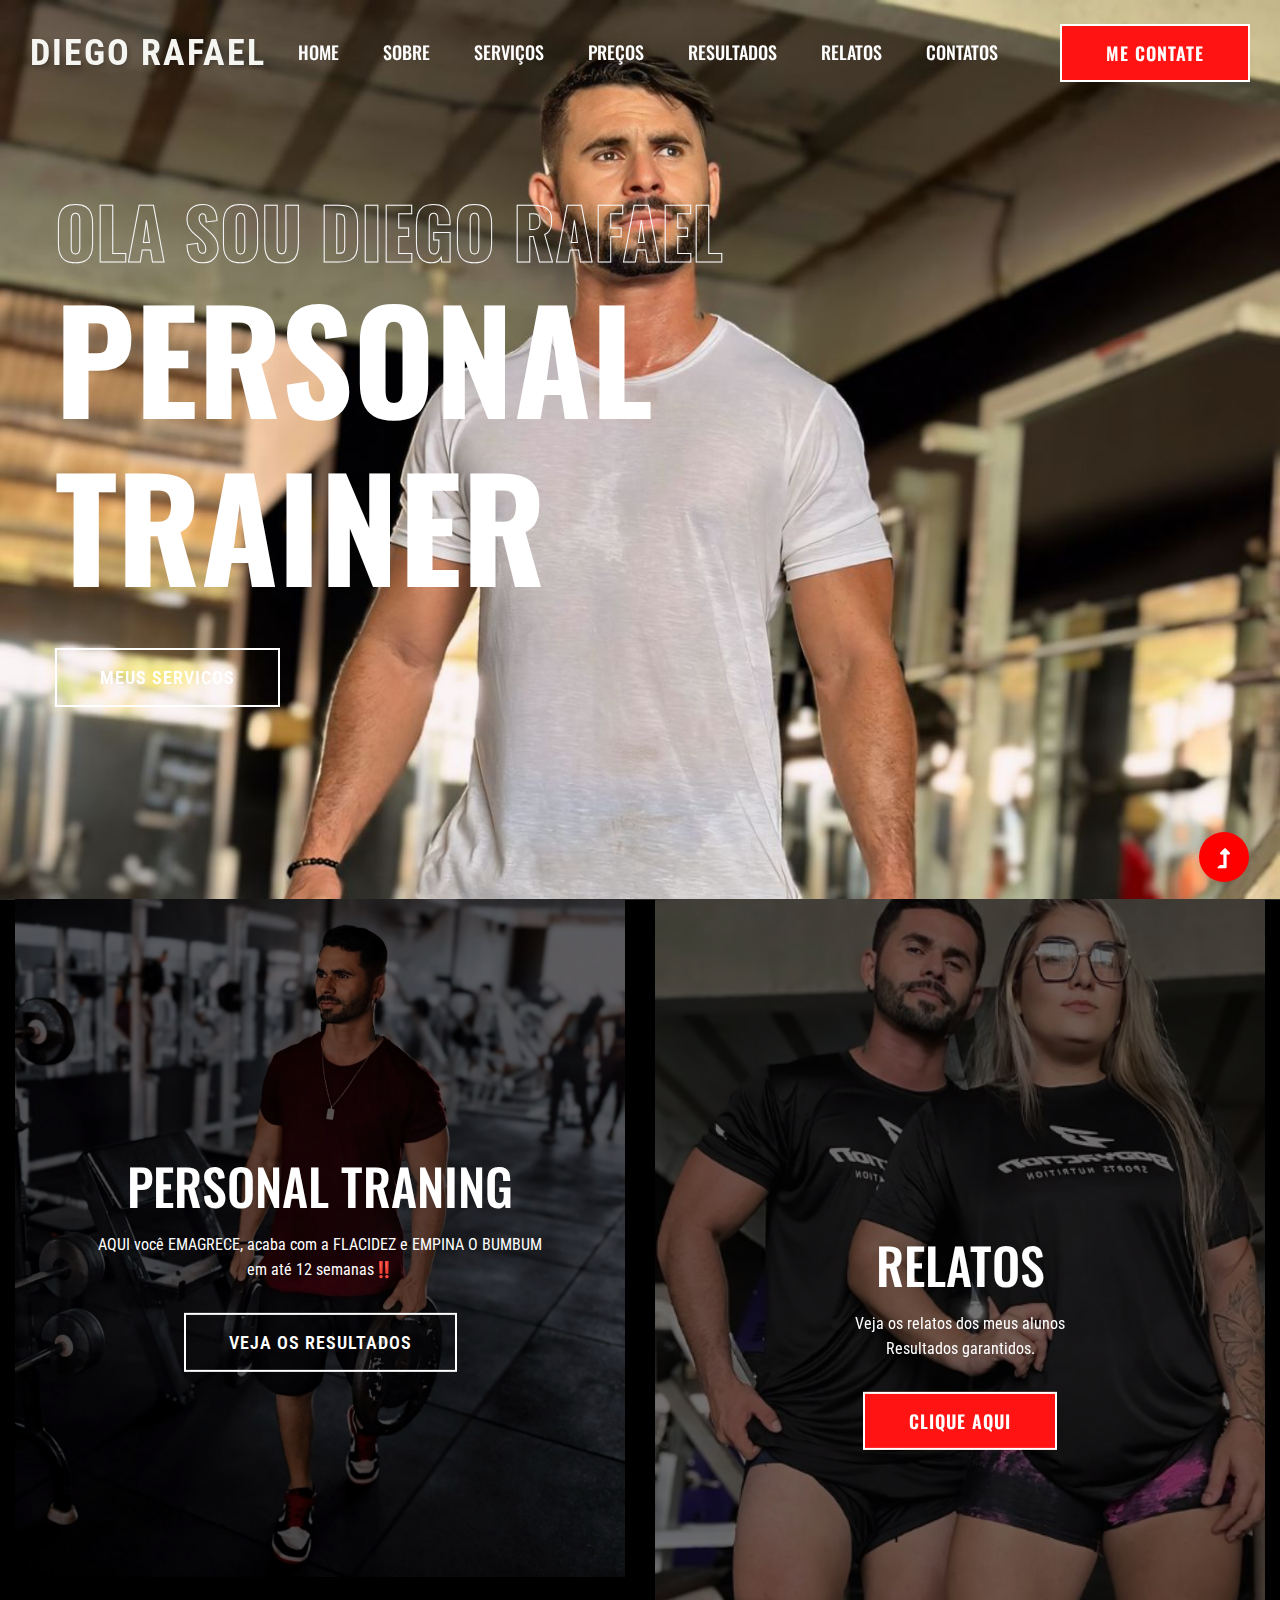
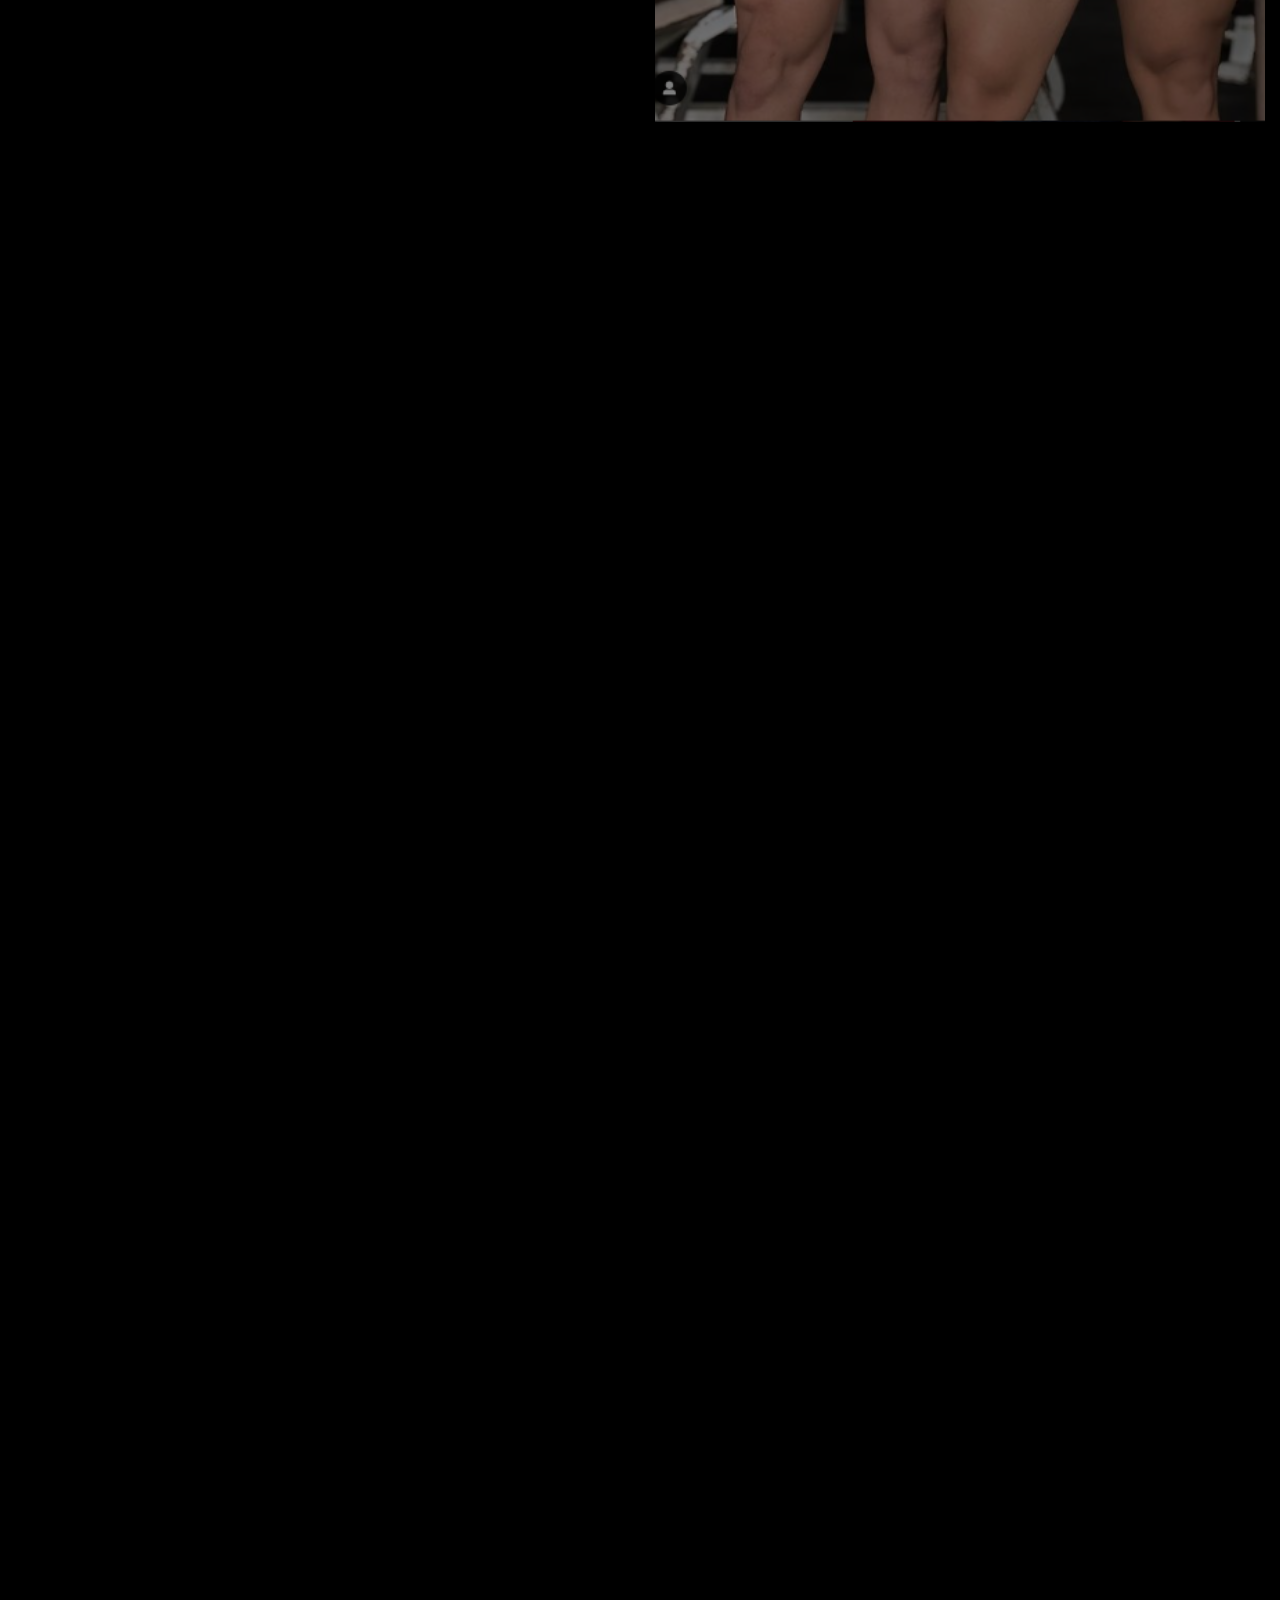
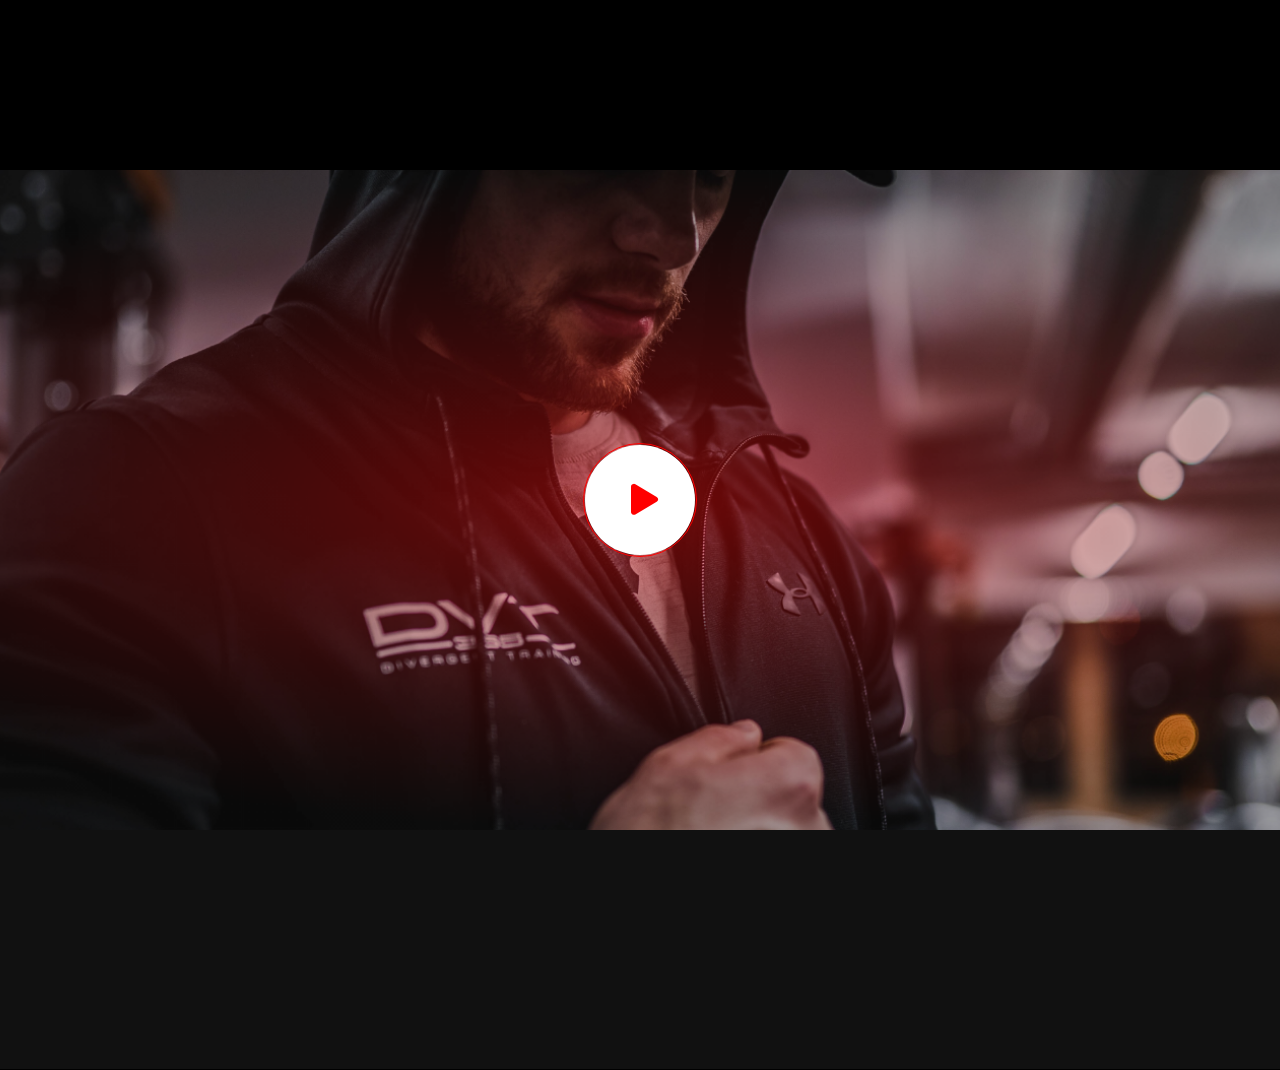
<file: index.html>
<!doctype html>
<html class="no-js" lang="zxx">

<head>
    <meta charset="utf-8">
    <meta http-equiv="x-ua-compatible" content="ie=edge">
    <title>Personal trainer | Home </title>
    <meta name="description" content="">
    <meta name="viewport" content="width=device-width, initial-scale=1">
    <link rel="manifest" href="site.webmanifest">
    <link rel="shortcut icon" type="image/x-icon" href="assets/img/dieta.png">

    <!-- CSS here -->
    <link rel="stylesheet" href="assets/css/bootstrap.min.css">
    <link rel="stylesheet" href="assets/css/owl.carousel.min.css">
    <link rel="stylesheet" href="assets/css/slicknav.css">
    <link rel="stylesheet" href="assets/css/flaticon.css">
    <link rel="stylesheet" href="assets/css/gijgo.css">
    <link rel="stylesheet" href="assets/css/animate.min.css">
    <link rel="stylesheet" href="assets/css/animated-headline.css">
    <link rel="stylesheet" href="assets/css/magnific-popup.css">
    <link rel="stylesheet" href="assets/css/fontawesome-all.min.css">
    <link rel="stylesheet" href="assets/css/themify-icons.css">
    <link rel="stylesheet" href="assets/css/slick.css">
    <link rel="stylesheet" href="assets/css/nice-select.css">
    <link rel="stylesheet" href="assets/css/style.css">
</head>

<body class="black-bg">
    <!-- ? Preloader Start -->
    <div id="preloader-active">
        <div class="preloader d-flex align-items-center justify-content-center">
            <div class="preloader-inner position-relative">
                <div class="preloader-circle"></div>
                <div class="preloader-img pere-text">
                    <img src="assets/img/logo/Logo_loading.png" alt="">
                </div>
            </div>
        </div>
    </div>
    <!-- Preloader Start -->
    <header>
        <!-- Header Start -->
        <div class="header-area header-transparent">
            <div class="main-header header-sticky">
                <div class="container-fluid">
                    <div class="menu-wrapper d-flex align-items-center justify-content-between">
                        <!-- Logo -->
                        <div class="logo">
                            <a href="https://www.instagram.com/personal_diegorafael/">
                                <p class="styled-name">Diego Rafael</p>
                            </a>
                        </div>
                        <!-- Main-menu -->
                        <div class="main-menu f-right d-none d-lg-block">
                            <nav>
                                <ul id="navigation">
                                    <li><a href="index.html">Home</a></li>
                                    <li><a href="about.html">Sobre</a></li>
                                    <li><a href="servicos.html">Serviços</a></li>
                                    <li><a href="pricing.html">Preços</a></li>
                                    <li><a href="resultados.html">Resultados</a></li>
                                    <li><a href="relatos.html">Relatos</a>

                                    </li>
                                    <li><a href="contact.html">Contatos</a></li>
                                </ul>
                            </nav>
                        </div>
                        <!-- Header-btn -->
                        <div class="header-btns d-none d-lg-block f-right">
                            <a href="contact.html" class="btn">Me contate</a>
                        </div>
                        <!-- Mobile Menu -->
                        <div class="col-12">
                            <div class="mobile_menu d-block d-lg-none"></div>
                        </div>
                    </div>
                </div>
            </div>
        </div>
        <!-- Header End -->
    </header>
    <main>
        <!--? slider Area Start-->
        <div class="slider-area position-relative">
            <div class="slider-active">
                <!-- Single Slider -->
                <div class="single-slider slider-height d-flex align-items-center">
                    <div class="container">
                        <div class="row">
                            <div class="col-xl-9 col-lg-9 col-md-10">
                                <div class="hero__caption">
                                    <span data-animation="fadeInLeft" data-delay="0.1s">Ola sou Diego Rafael</span>
                                    <h1 data-animation="fadeInLeft" data-delay="0.4s">Personal Trainer</h1>
                                    <a href="servicos.html" class="border-btn hero-btn" data-animation="fadeInLeft"
                                        data-delay="0.8s">Meus servicos</a>
                                </div>
                            </div>
                        </div>
                    </div>
                </div>
            </div>
        </div>
        <!-- slider Area End-->
        <!-- Traning categories Start -->
        <section class="traning-categories black-bg">
            <div class="container-fluid">
                <div class="row">
                    <div class="col-xl-6 col-lg-6">
                        <div class="single-topic text-center mb-30">
                            <div class="topic-img">
                                <img src="assets/img/gallery/diego7.jpeg" alt="">
                                <div class="topic-content-box">
                                    <div class="topic-content">
                                        <h3>Personal traning</h3>
                                        <p>AQUI você EMAGRECE, acaba com a FLACIDEZ e EMPINA O BUMBUM em até 12
                                            semanas‼️ </p>
                                        <a href="resultados.html" class="border-btn">Veja os resultados </a>
                                    </div>
                                </div>
                            </div>
                        </div>
                    </div>
                    <div class="col-xl-6  col-lg-6">
                        <div class="single-topic text-center mb-30">
                            <div class="topic-img">
                                <img src="assets/img/gallery/diegoegab.png" alt="">
                                <div class="topic-content-box">
                                    <div class="topic-content">
                                        <h3>Relatos</h3>
                                        <p>Veja os relatos dos meus alunos
                                            <br> Resultados garantidos.
                                        </p>
                                        <a href="relatos.html" class="btn">Clique aqui</a>
                                    </div>
                                </div>
                            </div>
                        </div>
                    </div>
                </div>
            </div>
        </section>
        <!-- Traning categories End-->
        <!--? Team -->
        <section class="team-area fix">
            <div class="container">
                <div class="row">
                    <div class="col-xl-12">
                        <div class="section-tittle text-center mb-55 wow fadeInUp" data-wow-duration="1s"
                            data-wow-delay=".1s">
                            <h2>O Que eu Ofereço</h2>
                        </div>
                    </div>
                </div>
                <div class="row">
                    <div class="col-lg-4 col-md-6">
                        <div class="single-cat text-center mb-30 wow fadeInUp" data-wow-duration="1s"
                            data-wow-delay=".2s">
                            <div class="cat-icon">
                                <img src="assets/img/gallery/gaby2.png" alt="">
                            </div>
                            <div class="cat-cap">
                                <a href="https://wa.me/558491151936">
                                    <h5>

                                        <img src="assets/img/gallery/icons8-whatsapp.svg" alt="WhatsApp">

                                        Transforme seu corpo
                                </a></h5>

                                <p>
                                    🔥Emagreça e ganhe músculos!
                                </p>
                            </div>
                        </div>
                    </div>
                    <div class="col-lg-4 col-md-6">
                        <div class="single-cat text-center mb-30 wow fadeInUp" data-wow-duration="1s"
                            data-wow-delay=".4s">
                            <div class="cat-icon">
                                <img src="assets/img/gallery/aline.png" alt="">
                            </div>
                            <div class="cat-cap">
                                <a href="https://wa.me/558491151936">
                                    <h5>

                                        <img src="assets/img/gallery/icons8-whatsapp.svg" alt="WhatsApp">
                                        Perda de peso

                                </a></h5>

                                <p>
                                    Reduza medidas, firme a pele e conquiste um bumbum empinado!
                                </p>
                            </div>
                        </div>
                    </div>
                    <div class="col-lg-4 col-md-6">
                        <div class="single-cat text-center mb-30 wow fadeInUp" data-wow-duration="1s"
                            data-wow-delay=".6s">
                            <div class="cat-icon">
                                <img src="assets/img/gallery/resultados9.jpeg" alt="">
                            </div>
                            <div class="cat-cap">
                                <a href="https://wa.me/558491151936">
                                    <h5>

                                        <img src="assets/img/gallery/icons8-whatsapp.svg" alt="WhatsApp">
                                        Emagrecimento feminino
                                </a></h5>

                                <p>
                                    🔥AQUI você EMAGRECE, acaba com a FLACIDEZ e EMPINA O BUMBUM em até 12 semanas‼️
                                </p>
                            </div>
                        </div>
                    </div>
                </div>
            </div>
        </section>
        <!-- Services End -->
        <!--? Gallery Area Start -->
        <div class="gallery-area section-padding30 ">
            <div class="container-fluid ">
                <div class="row">





                </div>
            </div>
        </div>
        <!-- Gallery Area End -->
        <!-- Courses area start -->
        <section class="pricing-area section-padding40 fix">
            <div class="container">
                <div class="row">
                    <div class="col-xl-12">
                        <div class="section-tittle text-center mb-55 wow fadeInUp" data-wow-duration="2s"
                            data-wow-delay=".1s">
                            <h2>Consultoria on-line</h2>
                        </div>
                    </div>
                </div>
                <div class="row">
                    <div class="col-lg-3 col-md-6 col-sm-6">
                        <div class="properties mb-30 wow fadeInUp" data-wow-duration="1s" data-wow-delay=".2s">
                            <div class="properties__card">
                                <div class="about-icon">
                                    <img src="assets/img/icon/price.svg" alt="">
                                </div>
                                <div class="properties__caption">
                                    <span class="month">Mensal</span>
                                    <p class="mb-25">R$150,00 </p>
                                    <div class="single-features">
                                        <div class="features-icon">
                                            <img src="assets/img/icon/check.svg" alt="">
                                        </div>
                                        <div class="features-caption">
                                            <p>Consultoria Online: 1 sessão de consultoria por vídeo chamada por semana.
                                            </p>
                                        </div>
                                    </div>
                                    <div class="single-features">
                                        <div class="features-icon">
                                            <img src="assets/img/icon/check.svg" alt="">
                                        </div>
                                        <div class="features-caption">
                                            <p>Plano de Treinamento: Programa de exercícios personalizado para 4
                                                semanas. Através de um app e com vídeo ilustrativo do exercício.🏋️‍♀️
                                            </p>
                                        </div>
                                    </div>
                                    <div class="single-features">
                                        <div class="features-icon">
                                            <img src="assets/img/icon/check.svg" alt="">
                                        </div>
                                        <div class="features-caption">
                                            <p>Orientação Nutricional: Sugestões nutricionais básicas para melhorar o
                                                desempenho.</p>
                                        </div>
                                    </div>
                                    <div class="single-features">
                                        <div class="features-icon">
                                            <img src="assets/img/icon/check.svg" alt="">
                                        </div>
                                        <div class="features-caption">
                                            <p>Acompanhamento e Suporte: Suporte via WhatsApp ara esclarecer dúvidas.
                                            </p>
                                        </div>
                                    </div>
                                    <div class="single-features mb-20">
                                        <div class="features-icon">
                                            <img src="assets/img/icon/check.svg" alt="">
                                        </div>
                                        <div class="features-caption">
                                            <p>Avaliação Inicial: Avaliação detalhada de metas e condições físicas.h</p>
                                        </div>
                                    </div>
                                    <a href="https://wa.me/558491151936" class="border-btn border-btn2">

                                        Estou te aguardado no meu Time.
                                    </a>
                                </div>
                            </div>
                        </div>
                    </div>

                    <div class="col-lg-3 col-md-6 col-sm-6">
                        <div class="properties mb-30 wow fadeInUp" data-wow-duration="1s" data-wow-delay=".2s">
                            <div class="properties__card">
                                <div class="about-icon">
                                    <img src="assets/img/icon/price.svg" alt="">
                                </div>
                                <div class="properties__caption">
                                    <span class="month">Trimestral</span>
                                    <p class="mb-25">R$397,00 </p>
                                    <div class="single-features">
                                        <div class="features-icon">
                                            <img src="assets/img/icon/check.svg" alt="">
                                        </div>
                                        <div class="features-caption">
                                            <p>Consultoria Online: 2 sessões de consultoria por vídeo chamada por
                                                semana. </p>
                                        </div>
                                    </div>
                                    <div class="single-features">
                                        <div class="features-icon">
                                            <img src="assets/img/icon/check.svg" alt="">
                                        </div>
                                        <div class="features-caption">
                                            <p>Plano de Treinamento Avançado: Programação de exercícios adaptada com
                                                ajustes mensais.</p>
                                        </div>
                                    </div>
                                    <div class="single-features">
                                        <div class="features-icon">
                                            <img src="assets/img/icon/check.svg" alt="">
                                        </div>
                                        <div class="features-caption">
                                            <p>Plano Nutricional: Orientação nutricional detalhada com revisões mensais.
                                            </p>
                                        </div>
                                    </div>
                                    <div class="single-features">
                                        <div class="features-icon">
                                            <img src="assets/img/icon/check.svg" alt="">
                                        </div>
                                        <div class="features-caption">
                                            <p>Acompanhamento Contínuo: Suporte online por WhatsApp e e-mail, com
                                                resposta rápida .</p>
                                        </div>
                                    </div>
                                    <div class="single-features mb-20">
                                        <div class="features-icon">
                                            <img src="assets/img/icon/check.svg" alt="">
                                        </div>
                                        <div class="features-caption">
                                            <p>Avaliações Trimestrais: Avaliações para monitoramento do progresso e
                                                ajustes necessários com feedback.</p>
                                        </div>
                                    </div>




                                    <a href="https://wa.me/558491151936" class="border-btn border-btn2">

                                        Estou te aguardado no meu Time.
                                    </a>
                                </div>
                            </div>
                        </div>
                    </div>
                    <div class="col-lg-3 col-md-6 col-sm-6">
                        <div class="properties mb-30 wow fadeInUp" data-wow-duration="1s" data-wow-delay=".6s">
                            <div class="properties__card">
                                <div class="about-icon">
                                    <img src="assets/img/icon/price.svg" alt="">
                                </div>
                                <div class="properties__caption">
                                    <span class="month">Semestral</span>
                                    <p class="mb-25">R$697,00 </p>
                                    <div class="single-features">
                                        <div class="features-icon">
                                            <img src="assets/img/icon/check.svg" alt="">
                                        </div>
                                        <div class="features-caption">
                                            <p>Consultoria Online: 3 sessões de consultoria por vídeo chamada por
                                                semana. </p>
                                        </div>
                                    </div>
                                    <div class="single-features">
                                        <div class="features-icon">
                                            <img src="assets/img/icon/check.svg" alt="">
                                        </div>
                                        <div class="features-caption">
                                            <p>Plano de Treinamento Personalizado: Programação contínua com foco em
                                                metas específicas.</p>
                                        </div>
                                    </div>
                                    <div class="single-features">
                                        <div class="features-icon">
                                            <img src="assets/img/icon/check.svg" alt="">
                                        </div>
                                        <div class="features-caption">
                                            <p>Plano Nutricional Personalizado</p>
                                        </div>
                                    </div>
                                    <div class="single-features">
                                        <div class="features-icon">
                                            <img src="assets/img/icon/check.svg" alt="">
                                        </div>
                                        <div class="features-caption">
                                            <p>Acompanhamento Premium: Suporte online prioritário com feedback rápido.
                                            </p>
                                        </div>
                                    </div>
                                    <div class="single-features mb-20">
                                        <div class="features-icon">
                                            <img src="assets/img/icon/check.svg" alt="">
                                        </div>
                                        <div class="features-caption">
                                            <p>Avaliações Mensais: Avaliações regulares para otimizar resultados.</p>
                                        </div>
                                    </div>



                                    <div class="single-features mb-20">
                                        <div class="features-icon">
                                            <img src="assets/img/icon/check.svg" alt="">
                                        </div>
                                        <div class="features-caption">
                                            <p>Sessões de Recuperação: Orientações específicas para recuperação e
                                                prevenção de lesões.</p>
                                        </div>
                                    </div>
                                    <a href="https://wa.me/558491151936" class="border-btn border-btn2">

                                        Estou te aguardado no meu Time.
                                    </a>
                                </div>
                            </div>
                        </div>
                    </div>

                    <div class="col-lg-3 col-md-6 col-sm-6">
                        <div class="properties mb-30 wow fadeInUp" data-wow-duration="1s" data-wow-delay=".6s">
                            <div class="properties__card">
                                <div class="about-icon">
                                    <img src="assets/img/icon/price.svg" alt="">
                                </div>
                                <div class="properties__caption">
                                    <span class="month">Anual</span>
                                    <p class="mb-25">R$1197,00 </p>
                                    <div class="single-features">
                                        <div class="features-icon">
                                            <img src="assets/img/icon/check.svg" alt="">
                                        </div>
                                        <div class="features-caption">
                                            <p>Consultoria Online: 4 sessões de consultoria por vídeo chamada por
                                                semana. </p>
                                        </div>
                                    </div>
                                    <div class="single-features">
                                        <div class="features-icon">
                                            <img src="assets/img/icon/check.svg" alt="">
                                        </div>
                                        <div class="features-caption">
                                            <p>Plano de Treinamento Elite: Treinamento avançado com personalização
                                                contínua.</p>
                                        </div>
                                    </div>
                                    <div class="single-features">
                                        <div class="features-icon">
                                            <img src="assets/img/icon/check.svg" alt="">
                                        </div>
                                        <div class="features-caption">
                                            <p>Plano Nutricional Completo: Plano nutricional altamente personalizado com
                                                ajustes frequentes.</p>
                                        </div>
                                    </div>
                                    <div class="single-features">
                                        <div class="features-icon">
                                            <img src="assets/img/icon/check.svg" alt="">
                                        </div>
                                        <div class="features-caption">
                                            <p>Acompanhamento VIP: Acesso direto ao personal trainer para suporte.</p>
                                        </div>
                                    </div>
                                    <div class="single-features mb-20">
                                        <div class="features-icon">
                                            <img src="assets/img/icon/check.svg" alt="">
                                        </div>
                                        <div class="features-caption">
                                            <p>Avaliações Avançadas: Avaliações físicas completas com relatórios
                                                detalhados.</p>
                                        </div>
                                    </div>

                                    <div class="single-features mb-20">
                                        <div class="features-icon">
                                            <img src="assets/img/icon/check.svg" alt="">
                                        </div>
                                        <div class="features-caption">
                                            <p>Conteúdo Premium: Acesso ilimitado a e-books, vídeos.</p>
                                        </div>
                                    </div>
                                    <a href="https://wa.me/558491151936" class="border-btn border-btn2">

                                        Estou te aguardado no meu Time.
                                    </a>
                                </div>
                            </div>
                        </div>
                    </div>



                </div>
            </div>
        </section>
        <!-- Courses area End -->
        <!--? About Area-2 Start -->
        <section class="about-area2 fix pb-padding pt-50 pb-80">
            <div class="support-wrapper align-items-center">
                <div class="right-content2">
                    <!-- img -->
                    <div class="right-img wow fadeInUp" data-wow-duration="1s" data-wow-delay=".1s">
                        <a href="https://wa.me/558491151936">
                            <img src="assets/img/gallery/diego.jpg" alt="Diegorafael">
                        </a>
                    </div>
                </div>
                <div class="left-content2">
                    <!-- section tittle -->
                    <div class="section-tittle2 mb-20 wow fadeInUp" data-wow-duration="1s" data-wow-delay=".3s">
                        <div class="front-text">
                            <h2 class="">Sobre mim</h2>
                            <p>Olá, sou Diego Rafael!

                                Como personal trainer especializado em consultoria online e em
                                Gerar resultados, dedico-me a ajudar meus clientes a alcançar seus objetivos, saúde e
                                bem-estar, independentemente de onde estejam. Com mais de 12 anos de experiência na
                                área, desenvolvi uma abordagem personalizada que combina ciência do exercício e nutrição
                                para proporcionar resultados duradouros.</p>
                            <p class="mb-40">
                                Minha missão é transformar vidas através de um estilo de vida ativo e saudável. Acredito
                                que cada pessoa é única e merece um plano de treinamento e nutrição que atenda às suas
                                necessidades específicas. Com uma consultoria atenciosa e um suporte contínuo, estou
                                aqui para te levar até os seus objetivos.
                            </p>
                            <a href="servicos.html" class="border-btn">Meus Serviços</a>
                        </div>
                    </div>
                </div>
            </div>
        </section>
        <!-- About Area End -->
        <!--? Blog Area Start -->

        <!-- Blog Area End -->
        <!--? video_start -->
        <div class="video-area section-bg2 d-flex align-items-center" data-background="assets/img/gallery/video-bg.png">
            <div class="container">
                <div class="video-wrap position-relative">
                    <div class="video-icon">
                        <a class="popup-video btn-icon" href="https://www.youtube.com/watch?v=LcBA7VkYNiI"><i
                                class="fas fa-play"></i></a>
                    </div>
                </div>
            </div>
        </div>
        <!-- video_end -->
        <!-- ? services-area -->
        <section class="services-area">
            <div class="container">
                <div class="row justify-content-between">
                    <div class="col-xl-4 col-lg-4 col-md-6 col-sm-8">
                        <div class="single-services mb-40 wow fadeInUp" data-wow-duration="1s" data-wow-delay=".1s">
                            <div class="features-icon">
                                <a href="https://www.instagram.com/personal_diegorafael/"><img
                                        src="assets/img/gallery/icons8-instagram-48.png" alt=""> </a>
                            </div>
                            <div class="features-caption">
                                <h3>Instagram</h3>
                                <a href="https://www.instagram.com/personal_diegorafael/">
                                    <p>Diego Rafael</p>
                                </a>

                            </div>

                        </div>
                    </div>
                    <div class="col-xl-3 col-lg-4 col-md-6 col-sm-8">
                        <div class="single-services mb-40 wow fadeInUp" data-wow-duration="1s" data-wow-delay=".2s">
                            <div class="features-icon">
                                <a href="https://wa.me/558491151936">
                                    <img src="assets/img/gallery/icons8-whatsapp.svg" alt="WhatsApp">
                                </a>
                            </div>
                            <div class="features-caption">
                                <h3>WhatsApp</h3>
                                <p><a href="https://wa.me/558491151936">55 84 9115-1936</a></p>
                            </div>

                        </div>
                    </div>
                    <div class="col-xl-3 col-lg-4 col-md-6 col-sm-8">
                        <div class="single-services mb-40 wow fadeInUp" data-wow-duration="2s" data-wow-delay=".4s">
                            <div class="features-icon">
                                <img src="assets/img/gallery/iconazul.png" alt="">
                            </div>
                            <div class="features-caption">
                                <h3>Email</h3>
                                <p>diego.edfisica016@gmail.com</p>

                            </div>
                        </div>
                    </div>
                </div>
            </div>
        </section>
    </main>

    <!-- Scroll Up -->
    <div id="back-top">
        <a title="Go to Top" href="#"> <i class="fas fa-level-up-alt"></i></a>
    </div>

    <!-- JS here -->

    <script src="./assets/js/vendor/modernizr-3.5.0.min.js"></script>
    <!-- Jquery, Popper, Bootstrap -->
    <script src="./assets/js/vendor/jquery-1.12.4.min.js"></script>
    <script src="./assets/js/popper.min.js"></script>
    <script src="./assets/js/bootstrap.min.js"></script>
    <!-- Jquery Mobile Menu -->
    <script src="./assets/js/jquery.slicknav.min.js"></script>

    <!-- Jquery Slick , Owl-Carousel Plugins -->
    <script src="./assets/js/owl.carousel.min.js"></script>
    <script src="./assets/js/slick.min.js"></script>
    <!-- One Page, Animated-HeadLin -->
    <script src="./assets/js/wow.min.js"></script>
    <script src="./assets/js/animated.headline.js"></script>
    <script src="./assets/js/jquery.magnific-popup.js"></script>

    <!-- Date Picker -->
    <script src="./assets/js/gijgo.min.js"></script>
    <!-- Nice-select, sticky -->
    <script src="./assets/js/jquery.nice-select.min.js"></script>
    <script src="./assets/js/jquery.sticky.js"></script>

    <!-- counter , waypoint,Hover Direction -->
    <script src="./assets/js/jquery.counterup.min.js"></script>
    <script src="./assets/js/waypoints.min.js"></script>
    <script src="./assets/js/jquery.countdown.min.js"></script>
    <script src="./assets/js/hover-direction-snake.min.js"></script>

    <!-- contact js -->
    <script src="./assets/js/contact.js"></script>
    <script src="./assets/js/jquery.form.js"></script>
    <script src="./assets/js/jquery.validate.min.js"></script>
    <script src="./assets/js/mail-script.js"></script>
    <script src="./assets/js/jquery.ajaxchimp.min.js"></script>

    <!-- Jquery Plugins, main Jquery -->
    <script src="./assets/js/plugins.js"></script>
    <script src="./assets/js/main.js"></script>





</body>

</html>
</file>
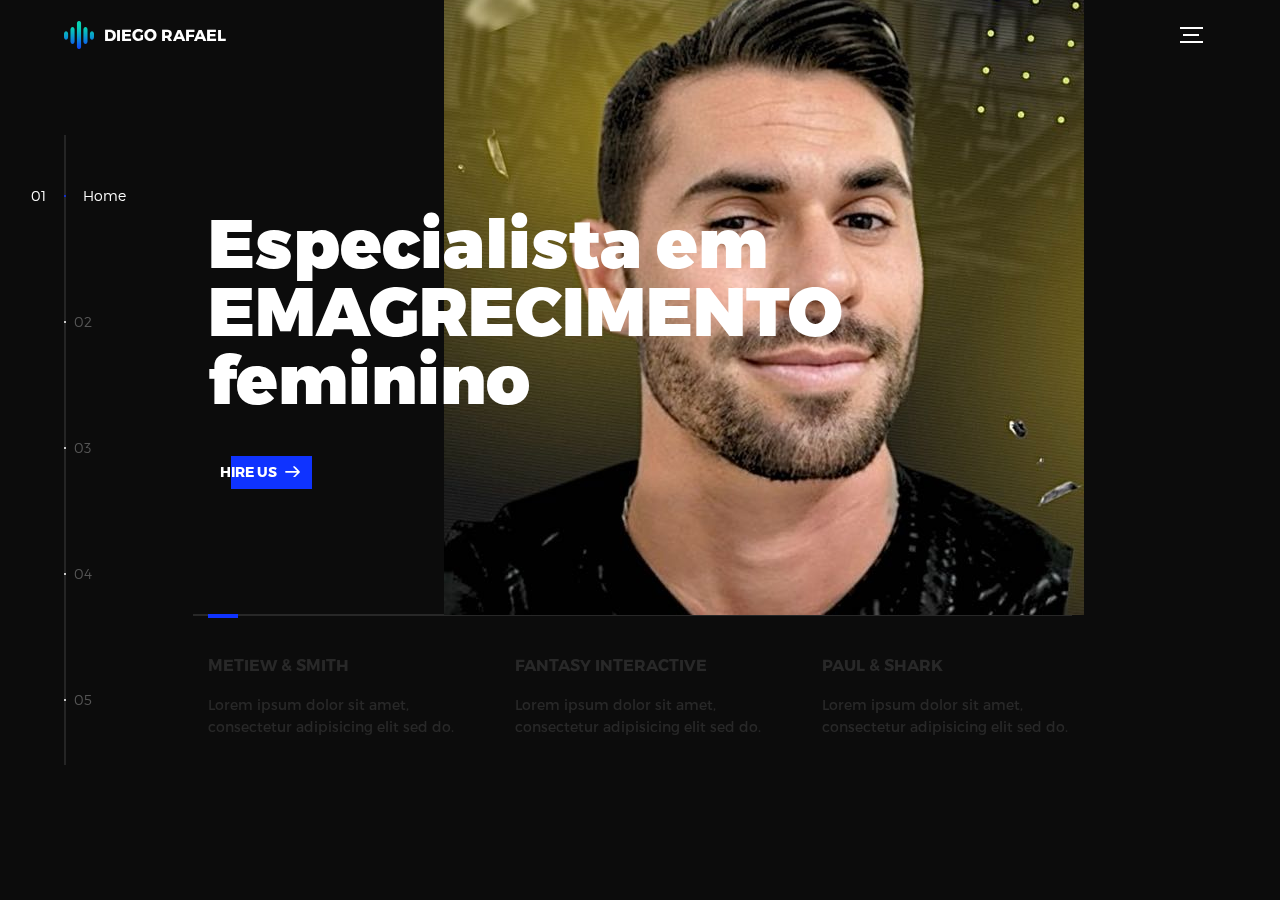
<file: assets/img/gallery/global-master/index.html>
<!DOCTYPE html>
<html lang="en">
<head>
  <title>Global</title>
  <meta charset="utf-8">
  <meta name="viewport" content="width=device-width, initial-scale=1">
  <meta http-equiv="X-UA-Compatible" content="IE=edge">
  <meta name="description" content="HTML5 website template">
  <meta name="keywords" content="global, template, html, sass, jquery">
  <meta name="author" content="Bucky Maler">
  <link rel="stylesheet" href="assets/css/main.css">
</head>
<body>

<!-- notification for small viewports and landscape oriented smartphones -->
<div class="device-notification">
  <a class="device-notification--logo" href="#0">
    <img src="assets/img/logo.png" alt="Global">
    <p>Diego Rafael </p>
  </a>
  <p class="device-notification--message">Diego Rafael  </p>
</div>

<div class="perspective effect-rotate-left">
  <div class="container"><div class="outer-nav--return"></div>
    <div id="viewport" class="l-viewport">
      <div class="l-wrapper">
        <header class="header">
          <a class="header--logo" href="#0">
            <img src="assets/img/logo.png" alt="Global">
            <p>Diego Rafael </p>
          </a>
          <button class="header--cta cta">Hire Us</button>
          <div class="header--nav-toggle">
            <span></span>
          </div>
        </header>
        <nav class="l-side-nav">
          <ul class="side-nav">
            <li class="is-active"><span>Home</span></li>
            <li><span>Works</span></li>
            <li><span>About</span></li>
            <li><span>Contact</span></li>
            <li><span>Hire us</span></li>
          </ul>
        </nav>
        <ul class="l-main-content main-content">
          <li class="l-section section section--is-active">
            <div class="intro">
              <div class="intro--banner">
                <h1>Especialista em <br>EMAGRECIMENTO <br>feminino</h1>
                <button class="cta">Hire Us
                  <svg version="1.1" id="Layer_1" xmlns="http://www.w3.org/2000/svg" xmlns:xlink="http://www.w3.org/1999/xlink" x="0px" y="0px" viewBox="0 0 150 118" style="enable-background:new 0 0 150 118;" xml:space="preserve">
                  <g transform="translate(0.000000,118.000000) scale(0.100000,-0.100000)">
                    <path d="M870,1167c-34-17-55-57-46-90c3-15,81-100,194-211l187-185l-565-1c-431,0-571-3-590-13c-55-28-64-94-18-137c21-20,33-20,597-20h575l-192-193C800,103,794,94,849,39c20-20,39-29,61-29c28,0,63,30,298,262c147,144,272,271,279,282c30,51,23,60-219,304C947,1180,926,1196,870,1167z"/>
                  </g>
                  </svg>
                  <span class="btn-background"></span>
                </button>
                <img src="assets/img/diego.jpg" alt="Welcome">
              </div>
              <div class="intro--options">
                <a href="#0">
                  <h3>Metiew &amp; Smith</h3>
                  <p>Lorem ipsum dolor sit amet, consectetur adipisicing elit sed do.</p>
                </a>
                <a href="#0">
                  <h3>Fantasy interactive</h3>
                  <p>Lorem ipsum dolor sit amet, consectetur adipisicing elit sed do.</p>
                </a>
                <a href="#0">
                  <h3>Paul &amp; shark</h3>
                  <p>Lorem ipsum dolor sit amet, consectetur adipisicing elit sed do.</p>
                </a>
              </div>
            </div>
          </li>
          <li class="l-section section">
            <div class="work">
              <h2>Selected work</h2>
              <div class="work--lockup">
                <ul class="slider">
                  <li class="slider--item slider--item-left">
                    <a href="#0">
                      <div class="slider--item-image">
                        <img src="assets/img/work-victory.jpg" alt="Victory">
                      </div>
                      <p class="slider--item-title">Victory</p>
                      <p class="slider--item-description">Lorem ipsum dolor sit amet, consectetur adipisicing elit sed do.</p>
                    </a>
                  </li>
                  <li class="slider--item slider--item-center">
                    <a href="#0">
                      <div class="slider--item-image">
                        <img src="assets/img/work-metiew-smith.jpg" alt="Metiew and Smith">
                      </div>
                      <p class="slider--item-title">Metiew &amp; Smith</p>
                      <p class="slider--item-description">Lorem ipsum dolor sit amet, consectetur adipisicing elit sed do.</p>
                    </a>
                  </li>
                  <li class="slider--item slider--item-right">
                    <a href="#0">
                      <div class="slider--item-image">
                        <img src="assets/img/work-alex-nowak.jpg" alt="Alex Nowak">
                      </div>
                      <p class="slider--item-title">Alex Nowak</p>
                      <p class="slider--item-description">Lorem ipsum dolor sit amet, consectetur adipisicing elit sed do.</p>
                    </a>
                  </li>
                </ul>
                <div class="slider--prev">
                  <svg version="1.1" id="Layer_1" xmlns="http://www.w3.org/2000/svg" xmlns:xlink="http://www.w3.org/1999/xlink" x="0px" y="0px"
                  viewBox="0 0 150 118" style="enable-background:new 0 0 150 118;" xml:space="preserve">
                  <g transform="translate(0.000000,118.000000) scale(0.100000,-0.100000)">
                    <path d="M561,1169C525,1155,10,640,3,612c-3-13,1-36,8-52c8-15,134-145,281-289C527,41,562,10,590,10c22,0,41,9,61,29
                    c55,55,49,64-163,278L296,510h575c564,0,576,0,597,20c46,43,37,109-18,137c-19,10-159,13-590,13l-565,1l182,180
                    c101,99,187,188,193,199c16,30,12,57-12,84C631,1174,595,1183,561,1169z"/>
                  </g>
                  </svg>
                </div>
                <div class="slider--next">
                  <svg version="1.1" id="Layer_1" xmlns="http://www.w3.org/2000/svg" xmlns:xlink="http://www.w3.org/1999/xlink" x="0px" y="0px" viewBox="0 0 150 118" style="enable-background:new 0 0 150 118;" xml:space="preserve">
                  <g transform="translate(0.000000,118.000000) scale(0.100000,-0.100000)">
                    <path d="M870,1167c-34-17-55-57-46-90c3-15,81-100,194-211l187-185l-565-1c-431,0-571-3-590-13c-55-28-64-94-18-137c21-20,33-20,597-20h575l-192-193C800,103,794,94,849,39c20-20,39-29,61-29c28,0,63,30,298,262c147,144,272,271,279,282c30,51,23,60-219,304C947,1180,926,1196,870,1167z"/>
                  </g>
                  </svg>
                </div>
              </div>
            </div>
          </li>
          <li class="l-section section">
            <div class="about">
              <div class="about--banner">
                <h2>We<br>believe in<br>passionate<br>people</h2>
                <a href="#0">Career
                  <span>
                    <svg version="1.1" id="Layer_1" xmlns="http://www.w3.org/2000/svg" xmlns:xlink="http://www.w3.org/1999/xlink" x="0px" y="0px" viewBox="0 0 150 118" style="enable-background:new 0 0 150 118;" xml:space="preserve">
                    <g transform="translate(0.000000,118.000000) scale(0.100000,-0.100000)">
                      <path d="M870,1167c-34-17-55-57-46-90c3-15,81-100,194-211l187-185l-565-1c-431,0-571-3-590-13c-55-28-64-94-18-137c21-20,33-20,597-20h575l-192-193C800,103,794,94,849,39c20-20,39-29,61-29c28,0,63,30,298,262c147,144,272,271,279,282c30,51,23,60-219,304C947,1180,926,1196,870,1167z"/>
                    </g>
                    </svg>
                  </span>
                </a>
                <img src="assets/img/about-visual.png" alt="About Us">
              </div>
              <div class="about--options">
                <a href="#0">
                  <h3>Winners</h3>
                </a>
                <a href="#0">
                  <h3>Philosophy</h3>
                </a>
                <a href="#0">
                  <h3>History</h3>
                </a>
              </div>
            </div>
          </li>
          <li class="l-section section">
            <div class="contact">
              <div class="contact--lockup">
                <div class="modal">
                  <div class="modal--information">
                    <p>Pawia 5, 31-154 Kraków, Poland</p>
                    <a href="mailto:ouremail@gmail.com">ouremail@gmail.com</a>
                    <a href="tel:+148126287560">+48 12 628 75 60</a>
                  </div>
                  <ul class="modal--options">
                    <li><a href="#0">Bēhance</a></li>
                    <li><a href="#0">dribbble</a></li>
                    <li><a href="mailto:ouremail@gmail.com">Contact Us</a></li>
                  </ul>
                </div>
              </div>
            </div>
          </li>
          <li class="l-section section">
            <div class="hire">
              <h2>You want us to do</h2>
              <!-- checkout formspree.io for easy form setup -->
              <form class="work-request">
                <div class="work-request--options">
                  <span class="options-a">
                    <input id="opt-1" type="checkbox" value="app design">
                    <label for="opt-1">
                      <svg version="1.1" id="Layer_1" xmlns="http://www.w3.org/2000/svg" xmlns:xlink="http://www.w3.org/1999/xlink" x="0px" y="0px"
                      viewBox="0 0 150 111" style="enable-background:new 0 0 150 111;" xml:space="preserve">
                      <g transform="translate(0.000000,111.000000) scale(0.100000,-0.100000)">
                        <path d="M950,705L555,310L360,505C253,612,160,700,155,700c-6,0-44-34-85-75l-75-75l278-278L550-5l475,475c261,261,475,480,475,485c0,13-132,145-145,145C1349,1100,1167,922,950,705z"/>
                      </g>
                      </svg>
                      App Design
                    </label>
                    <input id="opt-2" type="checkbox" value="graphic design">
                    <label for="opt-2">
                      <svg version="1.1" id="Layer_1" xmlns="http://www.w3.org/2000/svg" xmlns:xlink="http://www.w3.org/1999/xlink" x="0px" y="0px"
                      viewBox="0 0 150 111" style="enable-background:new 0 0 150 111;" xml:space="preserve">
                      <g transform="translate(0.000000,111.000000) scale(0.100000,-0.100000)">
                        <path d="M950,705L555,310L360,505C253,612,160,700,155,700c-6,0-44-34-85-75l-75-75l278-278L550-5l475,475c261,261,475,480,475,485c0,13-132,145-145,145C1349,1100,1167,922,950,705z"/>
                      </g>
                      </svg>
                      Graphic Design
                    </label>
                    <input id="opt-3" type="checkbox" value="motion design">
                    <label for="opt-3">
                      <svg version="1.1" id="Layer_1" xmlns="http://www.w3.org/2000/svg" xmlns:xlink="http://www.w3.org/1999/xlink" x="0px" y="0px"
                      viewBox="0 0 150 111" style="enable-background:new 0 0 150 111;" xml:space="preserve">
                      <g transform="translate(0.000000,111.000000) scale(0.100000,-0.100000)">
                        <path d="M950,705L555,310L360,505C253,612,160,700,155,700c-6,0-44-34-85-75l-75-75l278-278L550-5l475,475c261,261,475,480,475,485c0,13-132,145-145,145C1349,1100,1167,922,950,705z"/>
                      </g>
                      </svg>
                      Motion Design
                    </label>
                  </span>
                  <span class="options-b">
                    <input id="opt-4" type="checkbox" value="ux design">
                    <label for="opt-4">
                      <svg version="1.1" id="Layer_1" xmlns="http://www.w3.org/2000/svg" xmlns:xlink="http://www.w3.org/1999/xlink" x="0px" y="0px"
                      viewBox="0 0 150 111" style="enable-background:new 0 0 150 111;" xml:space="preserve">
                      <g transform="translate(0.000000,111.000000) scale(0.100000,-0.100000)">
                        <path d="M950,705L555,310L360,505C253,612,160,700,155,700c-6,0-44-34-85-75l-75-75l278-278L550-5l475,475c261,261,475,480,475,485c0,13-132,145-145,145C1349,1100,1167,922,950,705z"/>
                      </g>
                      </svg>
                      UX Design
                    </label>
                    <input id="opt-5" type="checkbox" value="webdesign">
                    <label for="opt-5">
                      <svg version="1.1" id="Layer_1" xmlns="http://www.w3.org/2000/svg" xmlns:xlink="http://www.w3.org/1999/xlink" x="0px" y="0px"
                      viewBox="0 0 150 111" style="enable-background:new 0 0 150 111;" xml:space="preserve">
                      <g transform="translate(0.000000,111.000000) scale(0.100000,-0.100000)">
                        <path d="M950,705L555,310L360,505C253,612,160,700,155,700c-6,0-44-34-85-75l-75-75l278-278L550-5l475,475c261,261,475,480,475,485c0,13-132,145-145,145C1349,1100,1167,922,950,705z"/>
                      </g>
                      </svg>
                      Webdesign
                    </label>
                    <input id="opt-6" type="checkbox" value="marketing">
                    <label for="opt-6">
                      <svg version="1.1" id="Layer_1" xmlns="http://www.w3.org/2000/svg" xmlns:xlink="http://www.w3.org/1999/xlink" x="0px" y="0px"
                      viewBox="0 0 150 111" style="enable-background:new 0 0 150 111;" xml:space="preserve">
                      <g transform="translate(0.000000,111.000000) scale(0.100000,-0.100000)">
                        <path d="M950,705L555,310L360,505C253,612,160,700,155,700c-6,0-44-34-85-75l-75-75l278-278L550-5l475,475c261,261,475,480,475,485c0,13-132,145-145,145C1349,1100,1167,922,950,705z"/>
                      </g>
                      </svg>
                      Marketing
                    </label>
                  </span>
                </div>
                <div class="work-request--information">
                  <div class="information-name">
                    <input id="name" type="text" spellcheck="false">
                    <label for="name">Name</label>
                  </div>
                  <div class="information-email">
                    <input id="email" type="email" spellcheck="false">
                    <label for="email">Email</label>
                  </div>
                </div>
                <input type="submit" value="Send Request">
              </form>
            </div>
          </li>
        </ul>
      </div>
    </div>
  </div>
  <ul class="outer-nav">
    <li class="is-active">Home</li>
    <li>Works</li>
    <li>About</li>
    <li>Contact</li>
    <li>Hire us</li>
  </ul>
</div>

<script src="https://ajax.googleapis.com/ajax/libs/jquery/2.2.4/jquery.min.js"></script>
<script>window.jQuery || document.write('<script src="assets/js/vendor/jquery-2.2.4.min.js"><\/script>')</script>
<script src="assets/js/functions-min.js"></script>
</body>
</html>
</file>
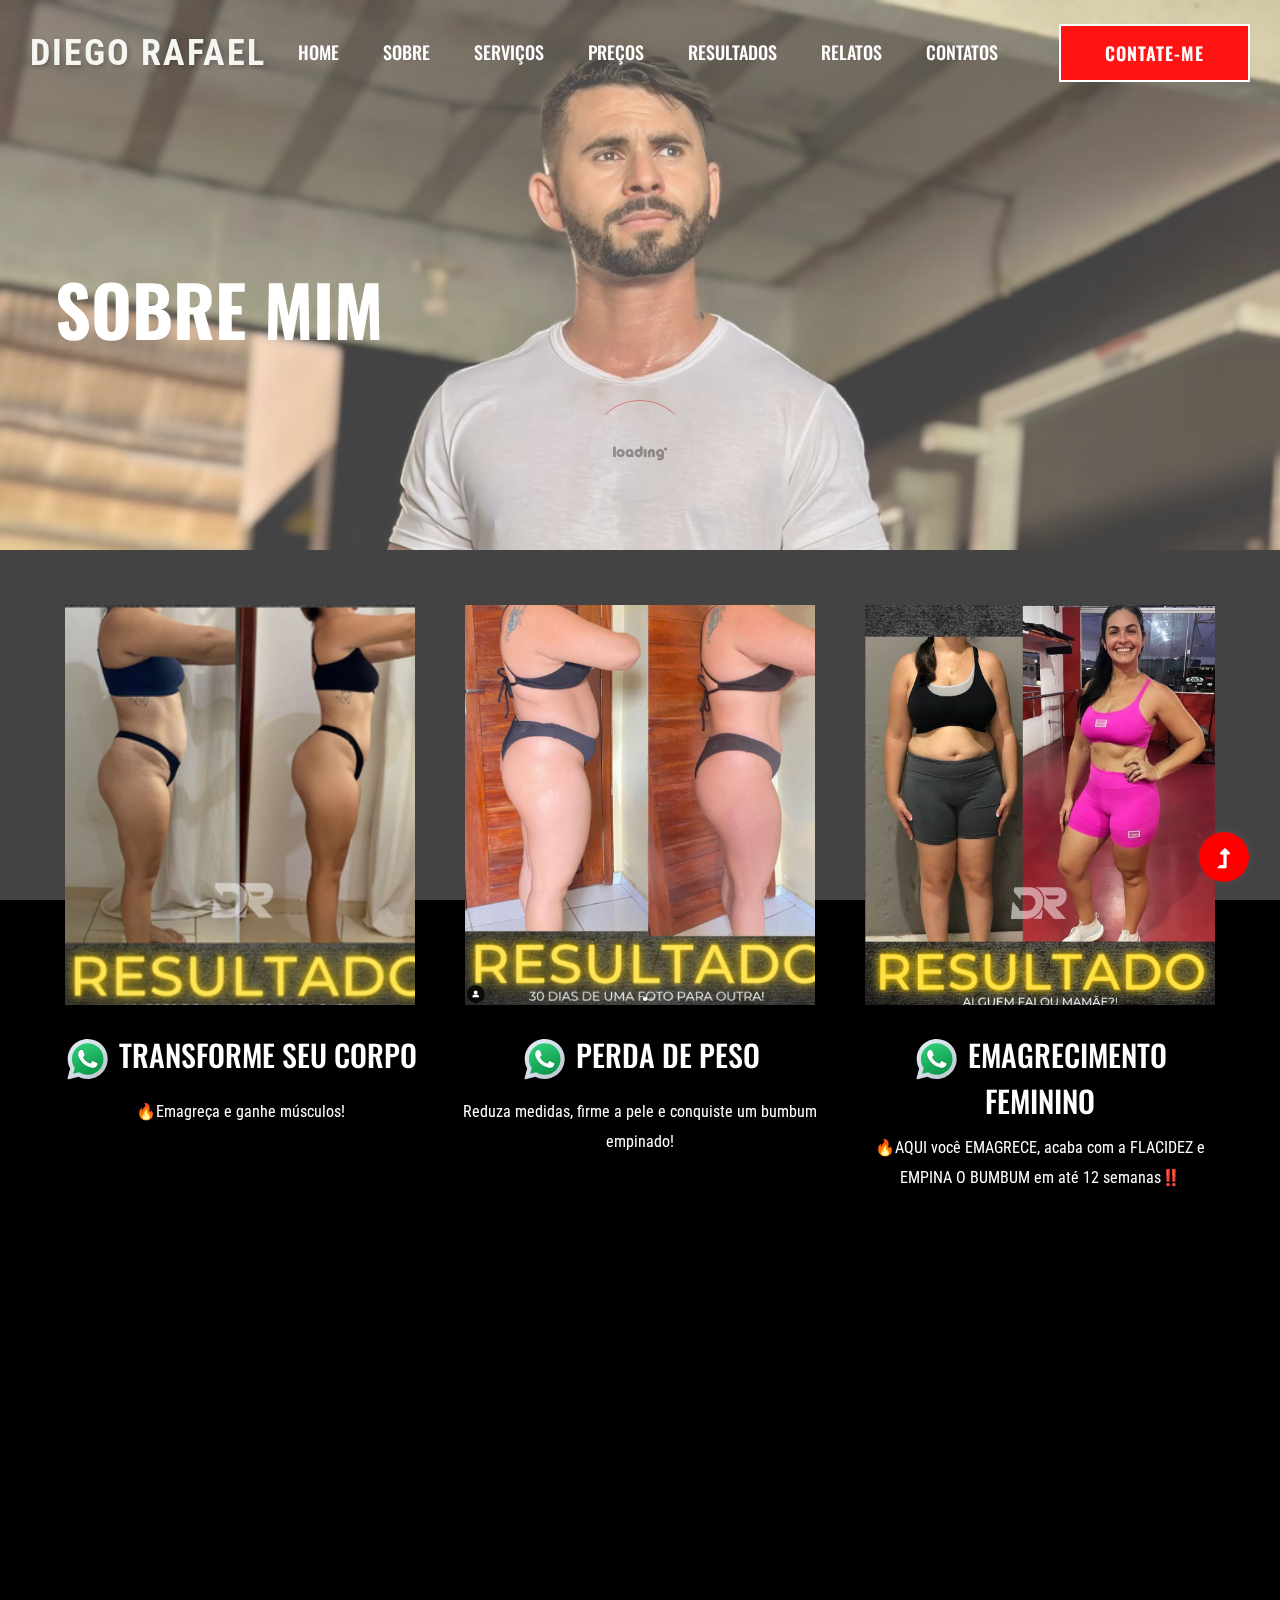
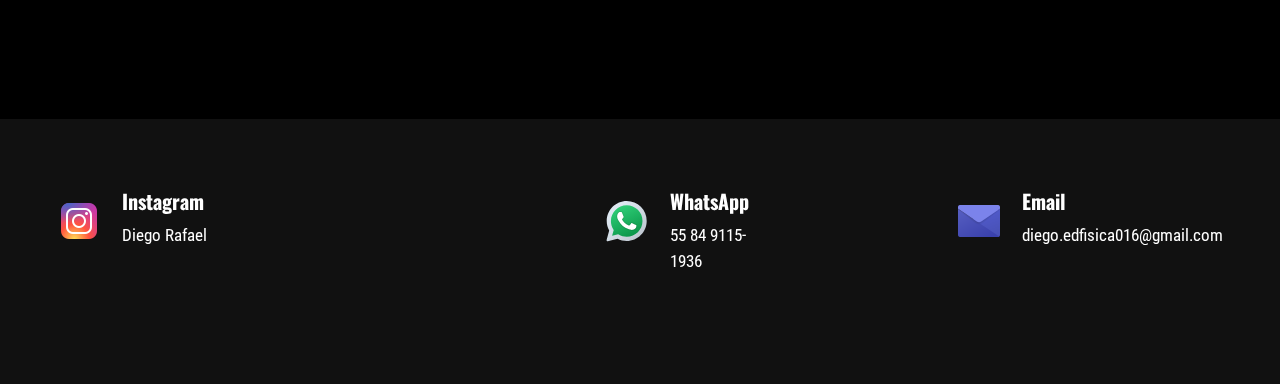
<file: about.html>
<!doctype html>
<html class="no-js" lang="zxx">
<head>
    <meta charset="utf-8">
    <meta http-equiv="x-ua-compatible" content="ie=edge">
    <title>Personal trainer | Sobre </title>
    <meta name="description" content="">
    <meta name="viewport" content="width=device-width, initial-scale=1">
    <link rel="manifest" href="site.webmanifest">
    <link rel="shortcut icon" type="image/x-icon" href="assets/img/dieta.png">

    <!-- CSS here -->
    <link rel="stylesheet" href="assets/css/bootstrap.min.css">
    <link rel="stylesheet" href="assets/css/owl.carousel.min.css">
    <link rel="stylesheet" href="assets/css/slicknav.css">
    <link rel="stylesheet" href="assets/css/flaticon.css">
    <link rel="stylesheet" href="assets/css/gijgo.css">
    <link rel="stylesheet" href="assets/css/animate.min.css">
    <link rel="stylesheet" href="assets/css/animated-headline.css">
    <link rel="stylesheet" href="assets/css/magnific-popup.css">
    <link rel="stylesheet" href="assets/css/fontawesome-all.min.css">
    <link rel="stylesheet" href="assets/css/themify-icons.css">
    <link rel="stylesheet" href="assets/css/slick.css">
    <link rel="stylesheet" href="assets/css/nice-select.css">
    <link rel="stylesheet" href="assets/css/style.css">
</head>
<body class="black-bg">
    <!-- ? Preloader Start -->
    <div id="preloader-active">
        <div class="preloader d-flex align-items-center justify-content-center">
            <div class="preloader-inner position-relative">
                <div class="preloader-circle"></div>
                <div class="preloader-img pere-text">
                    <img src="assets/img/logo/Logo_loading.png" alt="">
                </div>
            </div>
        </div>
    </div>
    <!-- Preloader Start -->
    <header>
        <!-- Header Start -->
        <div class="header-area header-transparent">
            <div class="main-header header-sticky">
                <div class="container-fluid">
                    <div class="menu-wrapper d-flex align-items-center justify-content-between">
                        <!-- Logo -->
                        <div class="logo">
                            <a href="https://www.instagram.com/personal_diegorafael/"><p class="styled-name">Diego Rafael</p></a>
                        </div>
                        <!-- Main-menu -->
                        <div class="main-menu f-right d-none d-lg-block">
                            <nav>
                                <ul id="navigation">
                                    <li><a href="index.html">Home</a></li>
                                    <li><a href="about.html">Sobre</a></li>
                                    <li><a href="servicos.html">Serviços</a></li>
                                    <li><a href="pricing.html">Preços</a></li>
                                    <li><a href="resultados.html">Resultados</a></li>
                                    <li><a href="relatos.html">Relatos</a>
                                    
                                    </li>
                                    <li><a href="contact.html">Contatos</a></li>
                                </ul>
                            </nav>
                        </div>       
                        <!-- Header-btn -->
                        <div class="header-btns d-none d-lg-block f-right">
                           <a href="contact.html" class="btn">Contate-me</a>
                       </div>
                       <!-- Mobile Menu -->
                       <div class="col-12">
                        <div class="mobile_menu d-block d-lg-none"></div>
                    </div>
                </div>
            </div>
        </div>
    </div>
    <!-- Header End -->
</header>
<main>
    <!--? Hero Start -->
    <div class="slider-area2">
        <div class="slider-height2 d-flex align-items-center">
            <div class="container">
                <div class="row">
                    <div class="col-xl-12">
                        <div class="hero-cap hero-cap2 pt-70">
                            <h2>Sobre mim </h2>
                        </div>
                    </div>
                </div>
            </div>
        </div>
    </div>
    <!-- Hero End -->
    <!--? Team -->
    <section class="team-area fix">
        <div class="container">
            <div class="row">
                <div class="col-xl-12">
                    <div class="section-tittle text-center mb-55 wow fadeInUp" data-wow-duration="1s"
                        data-wow-delay=".1s">
                       
                    </div>
                </div>
            </div>
            <div class="row">
                <div class="col-lg-4 col-md-6">
                    <div class="single-cat text-center mb-30 wow fadeInUp" data-wow-duration="1s"
                        data-wow-delay=".2s">
                        <div class="cat-icon">
                            <img src="assets/img/gallery/gaby2.png" alt="">
                        </div>
                        <div class="cat-cap">
                            <a href="https://wa.me/558491151936">
                                <h5>

                                    <img src="assets/img/gallery/icons8-whatsapp.svg" alt="WhatsApp">

                                    Transforme seu corpo
                            </a></h5>

                            <p>
                                🔥Emagreça e ganhe músculos!
                            </p>
                        </div>
                    </div>
                </div>
                <div class="col-lg-4 col-md-6">
                    <div class="single-cat text-center mb-30 wow fadeInUp" data-wow-duration="1s"
                        data-wow-delay=".4s">
                        <div class="cat-icon">
                            <img src="assets/img/gallery/aline.png" alt="">
                        </div>
                        <div class="cat-cap">
                            <a href="https://wa.me/558491151936">
                                <h5>

                                    <img src="assets/img/gallery/icons8-whatsapp.svg" alt="WhatsApp">
                                    Perda de peso

                            </a></h5>

                            <p>
                                Reduza medidas, firme a pele e conquiste um bumbum empinado!
                            </p>
                        </div>
                    </div>
                </div>
                <div class="col-lg-4 col-md-6">
                    <div class="single-cat text-center mb-30 wow fadeInUp" data-wow-duration="1s"
                        data-wow-delay=".6s">
                        <div class="cat-icon">
                            <img src="assets/img/gallery/resultados9.jpeg" alt="">
                        </div>
                        <div class="cat-cap">
                            <a href="https://wa.me/558491151936">
                                <h5>

                                    <img src="assets/img/gallery/icons8-whatsapp.svg" alt="WhatsApp">
                                    Emagrecimento feminino
                            </a></h5>

                            <p>
                                🔥AQUI você EMAGRECE, acaba com a FLACIDEZ e EMPINA O BUMBUM em até 12 semanas‼️
                            </p>
                        </div>
                    </div>
                </div>
            </div>
        </div>
    </section>
    <!-- Services End -->
    <!--? About Area-2 Start -->
    <section class="about-area2 fix pb-padding pt-50 pb-80">
        <div class="support-wrapper align-items-center">
            <div class="right-content2 wow fadeInUp" data-wow-duration="1s" data-wow-delay=".2s" >
                <!-- img -->
                <div class="right-img">
                    <a  href="https://wa.me/558491151936"> 
                        <img src="assets/img/gallery/diego.jpg" alt="Diegorafael">
                    </a>
                </div>
            </div>
            <div class="left-content2">
                <!-- section tittle -->
                <div class="section-tittle2 mb-20 wow fadeInUp" data-wow-duration="1s" data-wow-delay=".3s">
                    <div class="front-text">
                        <h2 class="">Sobre mim</h2>
                        <p>Olá, sou Diego Rafael!

                            Como personal trainer especializado em consultoria online e em
                            Gerar resultados, dedico-me a ajudar meus clientes a alcançar seus objetivos, saúde e
                            bem-estar, independentemente de onde estejam. Com mais de 12 anos de experiência na
                            área, desenvolvi uma abordagem personalizada que combina ciência do exercício e nutrição
                            para proporcionar resultados duradouros.</p>
                        <p class="mb-40">
                            Minha missão é transformar vidas através de um estilo de vida ativo e saudável. Acredito
                            que cada pessoa é única e merece um plano de treinamento e nutrição que atenda às suas
                            necessidades específicas. Com uma consultoria atenciosa e um suporte contínuo, estou
                            aqui para te levar até os seus objetivos.
                        </p>
                        <a href="servicos.html" class="border-btn">Meus Serviços</a>
                    </div>
                </div>
            </div>
        </div>
    </section>
    <!-- About Area End -->
    <!--? Blog Area Start -->
    <section class="home-blog-area pt-10 pb-50">
        <div class="container">
            <!-- Section Tittle -->
            <div class="row justify-content-center">
                <div class="col-lg-7 col-md-9 col-sm-10">
                    <div class="section-tittle text-center mb-100 wow fadeInUp" data-wow-duration="2s" data-wow-delay=".2s">
                        <h2>Resultados imediatos</h2>
                    </div>
                </div>
            </div>
            <div class="row">
                <div class="col-xl-6 col-lg-6 col-md-6">
                    <div class="home-blog-single mb-30 wow fadeInUp" data-wow-duration="1s" data-wow-delay=".2s">
                        <div class="blog-img-cap">
                            <div class="blog-img">
                                <img src="assets/img/gallery/elis.png" alt="">
                            </div>
                            <div class="blog-cap">
                                <span>Gym & Fitness</span>
                                <h3><a href="https://www.instagram.com/p/Cx_cdaLp0Xj/">Resultados ganho de massa </a></h3>
                            </div>
                        </div>
                    </div>
                </div>
                <div class="col-xl-6 col-lg-6 col-md-6">
                    <div class="home-blog-single mb-30 wow fadeInUp" data-wow-duration="1s" data-wow-delay=".4s">
                        <div class="blog-img-cap">
                            <div class="blog-img">
                                <img src="assets/img/gallery/aline.png" alt="">
                            </div>
                            <div class="blog-cap">
                                <span>Gym & Fitness</span>
                                <h3><a href="https://www.instagram.com/p/CwL70_Jpbc9/?img_index=1">Perda de peso</a></h3>
                            </div>
                        </div>
                    </div>
                </div>
            </div>
        </div>
    </section>
    <!-- Blog Area End -->
    <!--? video_start -->
   
    <!-- video_end -->
    <!-- ? services-area -->
    <section class="services-area">
        <div class="container">
            <div class="row justify-content-between">
                <div class="col-xl-4 col-lg-4 col-md-6 col-sm-8">
                    <div class="single-services mb-40">
                        <div class="features-icon">
                            <a href="https://www.instagram.com/personal_diegorafael/"><img
                                    src="assets/img/gallery/icons8-instagram-48.png" alt=""> </a>
                        </div>
                        <div class="features-caption">
                            <h3>Instagram</h3>
                            <a href="https://www.instagram.com/personal_diegorafael/">
                                <p>Diego Rafael</p>
                            </a>

                        </div>
                    </div>
                </div>

                <!-- ? contato-area -->
                <section class="contact">
                    <div class="col-xl-3 col-lg-4 col-md-6 col-sm-8">
                        <div class="single-services mb-40">
                            <div class="features-icon">
                                <a href="https://wa.me/558491151936">
                                    <img src="assets/img/gallery/icons8-whatsapp.svg" alt="WhatsApp">
                                </a>
                            </div>
                            <div class="features-caption">
                                <h3>WhatsApp</h3>
                                <p><a href="https://wa.me/558491151936">55 84 9115-1936</a></p>
                            </div>
                        </div>
                    </div>
                </section>
                <div class="col-xl-3 col-lg-4 col-md-6 col-sm-8">
                    <div class="single-services mb-40">
                        <div class="features-icon">
                            <img src="assets/img/gallery/iconazul.png" alt="">
                        </div>
                        <div class="features-caption">
                            <h3>Email</h3>
                            <p>diego.edfisica016@gmail.com</p>
                     
                        </div>
                    </div>
                </div>
            </div>
        </div>
    </section>
</main>

  <!-- Scroll Up -->
  <div id="back-top" >
    <a title="Go to Top" href="#"> <i class="fas fa-level-up-alt"></i></a>
</div>

<!-- JS here -->

<script src="./assets/js/vendor/modernizr-3.5.0.min.js"></script>
<!-- Jquery, Popper, Bootstrap -->
<script src="./assets/js/vendor/jquery-1.12.4.min.js"></script>
<script src="./assets/js/popper.min.js"></script>
<script src="./assets/js/bootstrap.min.js"></script>
<!-- Jquery Mobile Menu -->
<script src="./assets/js/jquery.slicknav.min.js"></script>

<!-- Jquery Slick , Owl-Carousel Plugins -->
<script src="./assets/js/owl.carousel.min.js"></script>
<script src="./assets/js/slick.min.js"></script>
<!-- One Page, Animated-HeadLin -->
<script src="./assets/js/wow.min.js"></script>
<script src="./assets/js/animated.headline.js"></script>
<script src="./assets/js/jquery.magnific-popup.js"></script>

<!-- Date Picker -->
<script src="./assets/js/gijgo.min.js"></script>
<!-- Nice-select, sticky -->
<script src="./assets/js/jquery.nice-select.min.js"></script>
<script src="./assets/js/jquery.sticky.js"></script>

<!-- counter , waypoint,Hover Direction -->
<script src="./assets/js/jquery.counterup.min.js"></script>
<script src="./assets/js/waypoints.min.js"></script>
<script src="./assets/js/jquery.countdown.min.js"></script>
<script src="./assets/js/hover-direction-snake.min.js"></script>

<!-- contact js -->
<script src="./assets/js/contact.js"></script>
<script src="./assets/js/jquery.form.js"></script>
<script src="./assets/js/jquery.validate.min.js"></script>
<script src="./assets/js/mail-script.js"></script>
<script src="./assets/js/jquery.ajaxchimp.min.js"></script>

<!-- Jquery Plugins, main Jquery -->	
<script src="./assets/js/plugins.js"></script>
<script src="./assets/js/main.js"></script>

</body>
</html>
</file>
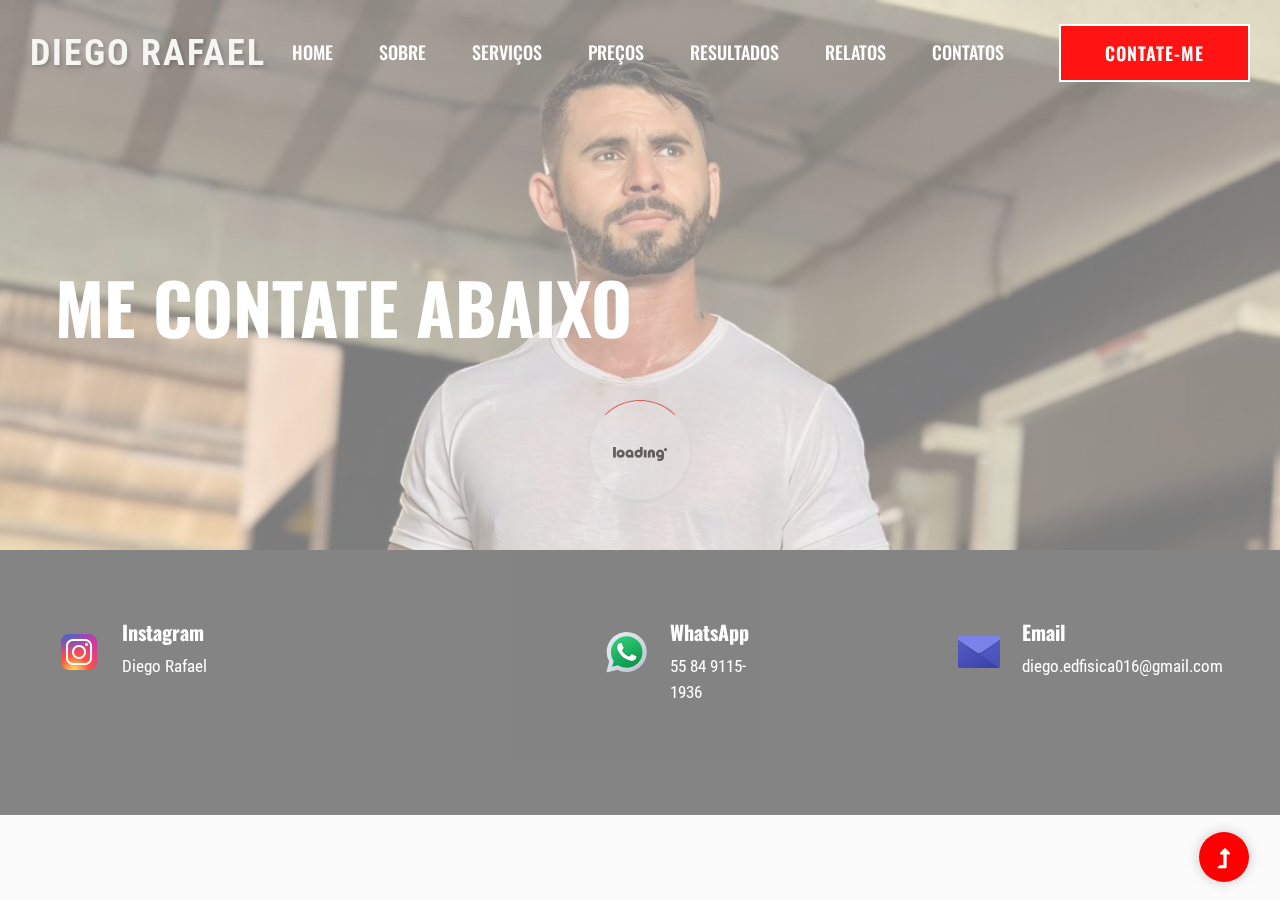
<file: contact.html>
<!doctype html>
<html class="no-js" lang="zxx">
<head>
    <meta charset="utf-8">
    <meta http-equiv="x-ua-compatible" content="ie=edge">
    <title>Personal trainer | Contatos </title>
    <meta name="description" content="">
    <meta name="viewport" content="width=device-width, initial-scale=1">
    <link rel="shortcut icon" type="image/x-icon" href="assets/img/favicon.ico">

    <!-- CSS here -->
    <link rel="stylesheet" href="assets/css/bootstrap.min.css">
    <link rel="stylesheet" href="assets/css/owl.carousel.min.css">
    <link rel="stylesheet" href="assets/css/slicknav.css">
    <link rel="stylesheet" href="assets/css/animate.min.css">
    <link rel="stylesheet" href="assets/css/magnific-popup.css">
    <link rel="stylesheet" href="assets/css/fontawesome-all.min.css">
    <link rel="stylesheet" href="assets/css/themify-icons.css">
    <link rel="stylesheet" href="assets/css/themify-icons.css">
    <link rel="stylesheet" href="assets/css/slick.css">
    <link rel="stylesheet" href="assets/css/nice-select.css">
    <link rel="stylesheet" href="assets/css/style.css">
</head>
<!--? Preloader Start -->
<div id="preloader-active">
    <div class="preloader d-flex align-items-center justify-content-center">
        <div class="preloader-inner position-relative">
            <div class="preloader-circle"></div>
            <div class="preloader-img pere-text">
                <img src="assets/img/logo/Logo_loading.png" alt="">
            </div>
        </div>
    </div>
</div>
<!-- Preloader Start -->
<header>
    <!-- Header Start -->
    <div class="header-area header-transparent">
        <div class="main-header header-sticky">
            <div class="container-fluid">
                <div class="menu-wrapper d-flex align-items-center justify-content-between">
                    <!-- Logo -->
                    <div class="logo">
                        <a href="https://www.instagram.com/personal_diegorafael/"><p class="styled-name">Diego Rafael</p></a>
                    </div>
                    <!-- Main-menu -->
                    <div class="main-menu f-right d-none d-lg-block">
                        <nav>
                            <ul id="navigation">
                                <li><a href="index.html">Home</a></li>
                                <li><a href="about.html">Sobre</a></li>
                                <li><a href="servicos.html">Serviços</a></li>
                                <li><a href="pricing.html">Preços</a></li>
                                <li><a href="resultados.html">Resultados</a></li>
                                <li><a href="relatos.html">Relatos</a>
                                 
                                </li>
                                <li><a href="contact.html">Contatos</a></li>
                            </ul>
                        </nav>
                    </div>          
                    <!-- Header-btn -->
                    <div class="header-btns d-none d-lg-block f-right">
                       <a href="contact.html" class="btn">Contate-me</a>
                   </div>
                   <!-- Mobile Menu -->
                   <div class="col-12">
                    <div class="mobile_menu d-block d-lg-none"></div>
                </div>
            </div>
        </div>
    </div>
</div>
<!-- Header End -->
</header>
<main>
    <!--? Hero Start -->
    <div class="slider-area2">
        <div class="slider-height2 d-flex align-items-center">
            <div class="container">
                <div class="row">
                    <div class="col-xl-12">
                        <div class="hero-cap hero-cap2 pt-70">
                            <h2>Me Contate Abaixo</h2>
                        </div>
                    </div>
                </div>
            </div>
        </div>
    </div>
    <!-- Hero End -->
    <!--?  Contact Area start  -->
   
    <!-- Contact Area End -->
    <!-- ? services-area -->
    <section class="services-area">
        <div class="container">
            <div class="row justify-content-between">
                <div class="col-xl-4 col-lg-4 col-md-6 col-sm-8">
                    <div class="single-services mb-40">
                        <div class="features-icon">
                            <a href="https://www.instagram.com/personal_diegorafael/"><img
                                    src="assets/img/gallery/icons8-instagram-48.png" alt=""> </a>
                        </div>
                        <div class="features-caption">
                            <h3>Instagram</h3>
                            <a href="https://www.instagram.com/personal_diegorafael/">
                                <p>Diego Rafael</p>
                            </a>

                        </div>
                    </div>
                </div>

                <!-- ? contato-area -->
                <section class="contact">
                    <div class="col-xl-3 col-lg-4 col-md-6 col-sm-8">
                        <div class="single-services mb-40">
                            <div class="features-icon">
                                <a href="https://wa.me/558491151936">
                                    <img src="assets/img/gallery/icons8-whatsapp.svg" alt="WhatsApp">
                                </a>
                            </div>
                            <div class="features-caption">
                                <h3>WhatsApp</h3>
                                <p><a href="https://wa.me/558491151936">55 84 9115-1936</a></p>
                            </div>
                        </div>
                    </div>
                </section>
                <div class="col-xl-3 col-lg-4 col-md-6 col-sm-8">
                    <div class="single-services mb-40">
                        <div class="features-icon">
                            <img src="assets/img/gallery/iconazul.png" alt="">
                        </div>
                        <div class="features-caption">
                            <h3>Email</h3>
                            <p>diego.edfisica016@gmail.com</p>
                        
                        </div>
                    </div>
                </div>
            </div>
        </div>
    </section>
</main>

  <!-- Scroll Up -->
  <div id="back-top" >
    <a title="Go to Top" href="#"> <i class="fas fa-level-up-alt"></i></a>
</div>

<!-- JS here -->

<script src="./assets/js/vendor/modernizr-3.5.0.min.js"></script>
<!-- Jquery, Popper, Bootstrap -->
<script src="./assets/js/vendor/jquery-1.12.4.min.js"></script>
<script src="./assets/js/popper.min.js"></script>
<script src="./assets/js/bootstrap.min.js"></script>
<!-- Jquery Mobile Menu -->
<script src="./assets/js/jquery.slicknav.min.js"></script>

<!-- Jquery Slick , Owl-Carousel Plugins -->
<script src="./assets/js/owl.carousel.min.js"></script>
<script src="./assets/js/slick.min.js"></script>
<!-- One Page, Animated-HeadLin -->
<script src="./assets/js/wow.min.js"></script>
<script src="./assets/js/animated.headline.js"></script>

<!-- Nice-select, sticky -->
<script src="./assets/js/jquery.nice-select.min.js"></script>
<script src="./assets/js/jquery.sticky.js"></script>
<script src="./assets/js/jquery.magnific-popup.js"></script>

<!-- contact js -->
<script src="./assets/js/contact.js"></script>
<script src="./assets/js/jquery.form.js"></script>
<script src="./assets/js/jquery.validate.min.js"></script>
<script src="./assets/js/mail-script.js"></script>
<script src="./assets/js/jquery.ajaxchimp.min.js"></script>

<!-- Jquery Plugins, main Jquery -->	
<script src="./assets/js/plugins.js"></script>
<script src="./assets/js/main.js"></script>

</body>
</html>
</file>
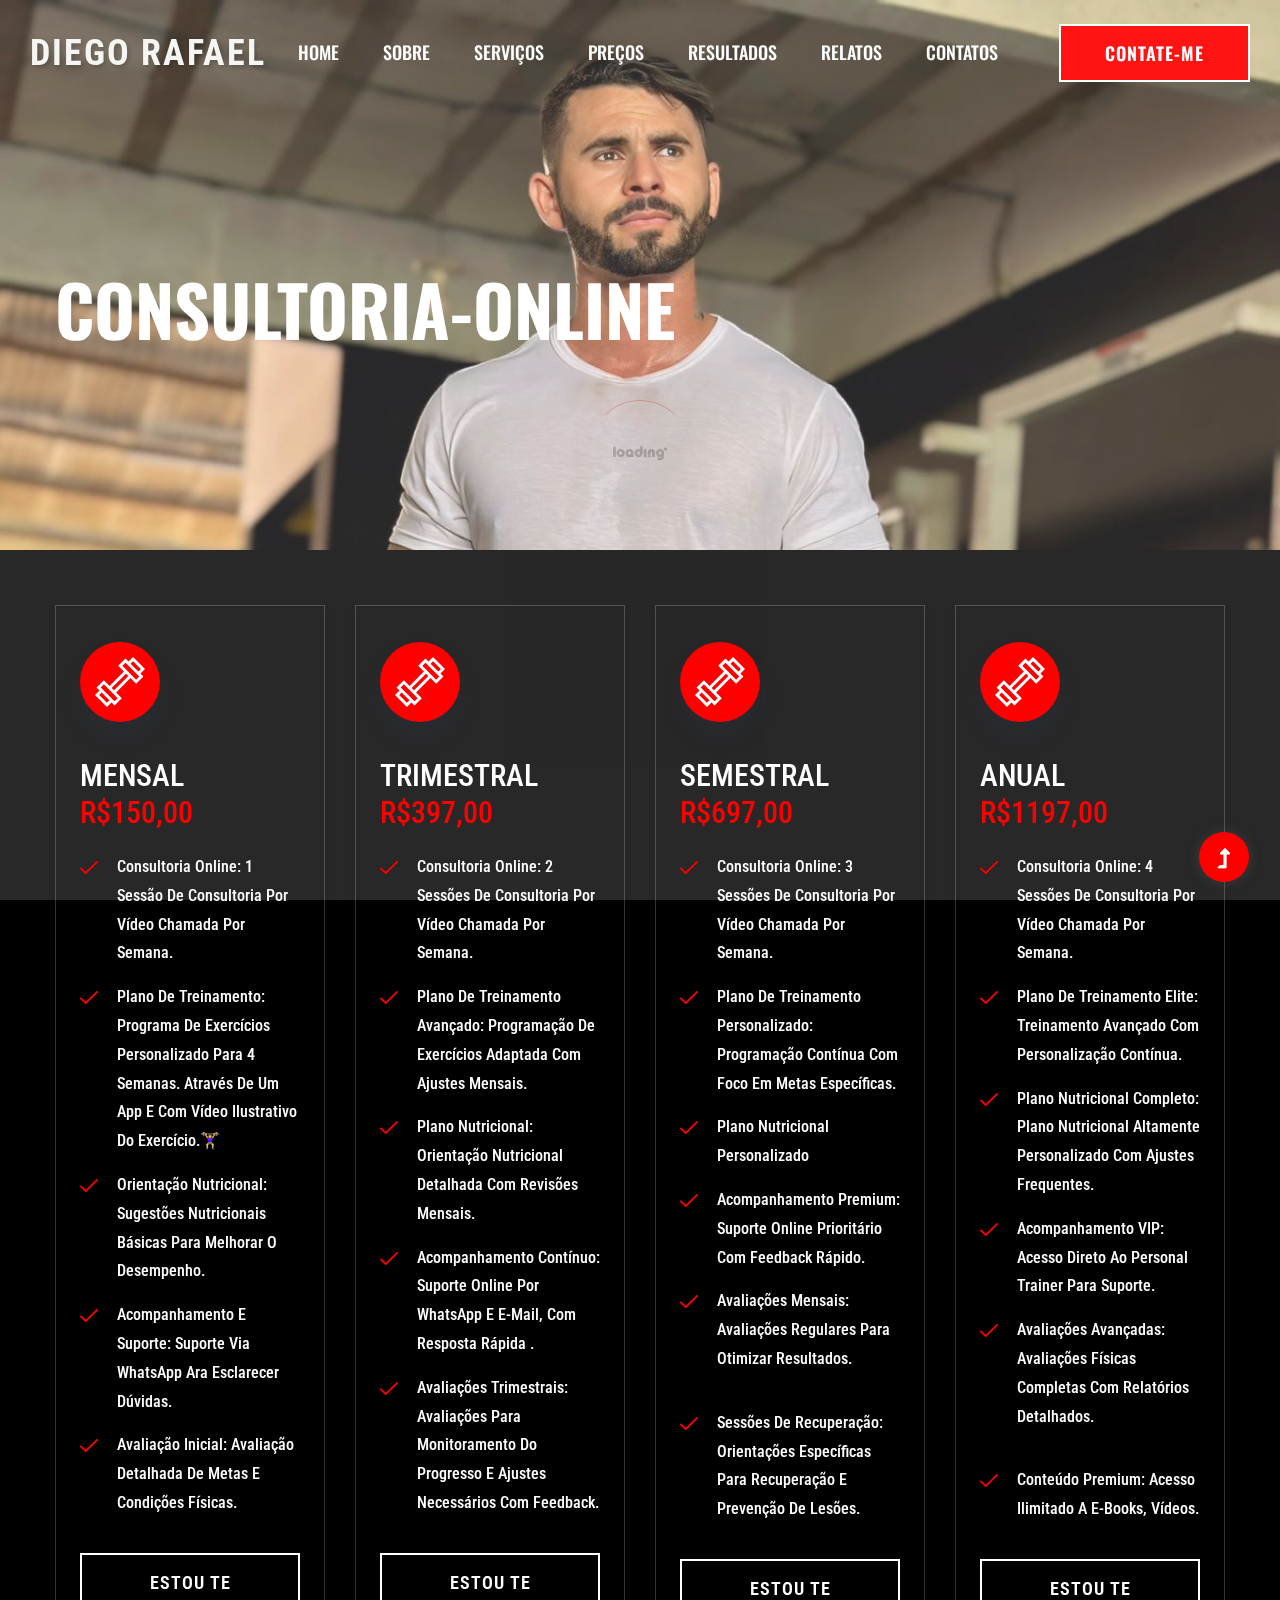
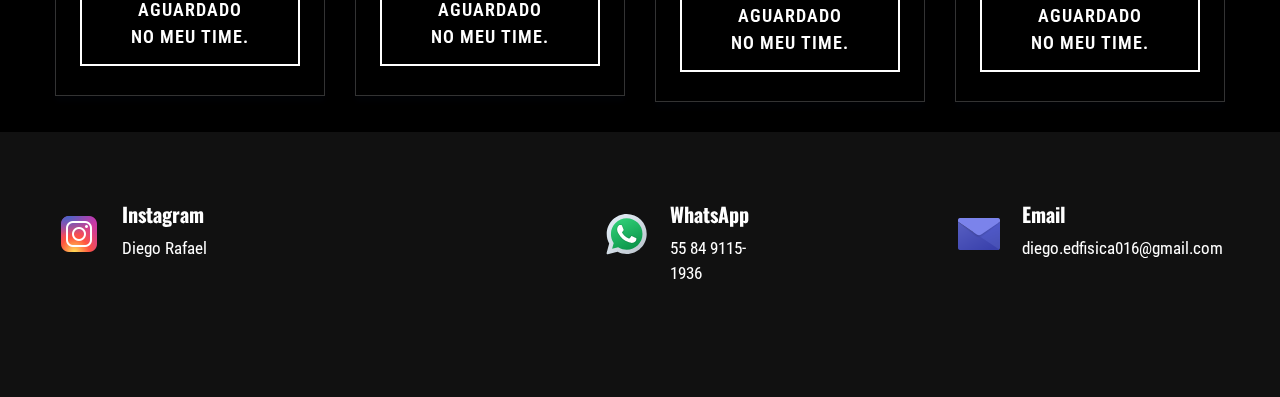
<file: pricing.html>
<!doctype html>
<html class="no-js" lang="zxx">
<head>
    <meta charset="utf-8">
    <meta http-equiv="x-ua-compatible" content="ie=edge">
    <title>Personal trainer | Preços </title>
    <meta name="description" content="">
    <meta name="viewport" content="width=device-width, initial-scale=1">
    <link rel="manifest" href="site.webmanifest">
    <link rel="shortcut icon" type="image/x-icon" href="assets/img/dieta.png">

    <!-- CSS here -->
    <link rel="stylesheet" href="assets/css/bootstrap.min.css">
    <link rel="stylesheet" href="assets/css/owl.carousel.min.css">
    <link rel="stylesheet" href="assets/css/slicknav.css">
    <link rel="stylesheet" href="assets/css/flaticon.css">
    <link rel="stylesheet" href="assets/css/gijgo.css">
    <link rel="stylesheet" href="assets/css/animate.min.css">
    <link rel="stylesheet" href="assets/css/animated-headline.css">
    <link rel="stylesheet" href="assets/css/magnific-popup.css">
    <link rel="stylesheet" href="assets/css/fontawesome-all.min.css">
    <link rel="stylesheet" href="assets/css/themify-icons.css">
    <link rel="stylesheet" href="assets/css/slick.css">
    <link rel="stylesheet" href="assets/css/nice-select.css">
    <link rel="stylesheet" href="assets/css/style.css">
</head>
<body class="black-bg">
    <!-- ? Preloader Start -->
    <div id="preloader-active">
        <div class="preloader d-flex align-items-center justify-content-center">
            <div class="preloader-inner position-relative">
                <div class="preloader-circle"></div>
                <div class="preloader-img pere-text">
                    <img src="assets/img/logo/Logo_loading.png" alt="">
                </div>
            </div>
        </div>
    </div>
    <!-- Preloader Start -->
    <header>
        <!-- Header Start -->
        <div class="header-area header-transparent">
            <div class="main-header header-sticky">
                <div class="container-fluid">
                    <div class="menu-wrapper d-flex align-items-center justify-content-between">
                        <!-- Logo -->
                        <div class="logo">
                            <a href="https://www.instagram.com/personal_diegorafael/"><p class="styled-name">Diego Rafael</p></a>
                        </div>
                        <!-- Main-menu -->
                        <div class="main-menu f-right d-none d-lg-block">
                            <nav>
                                <ul id="navigation">
                                    <li><a href="index.html">Home</a></li>
                                    <li><a href="about.html">Sobre</a></li>
                                    <li><a href="servicos.html">Serviços</a></li>
                                    <li><a href="pricing.html">Preços</a></li>
                                    <li><a href="resultados.html">Resultados</a></li>
                                    <li><a href="relatos.html">Relatos</a>
                                     
                                    </li>
                                    <li><a href="contact.html">Contatos</a></li>
                                </ul>
                            </nav>
                        </div>          
                        <!-- Header-btn -->
                        <div class="header-btns d-none d-lg-block f-right">
                           <a href="contact.html" class="btn">Contate-me</a>
                       </div>
                       <!-- Mobile Menu -->
                       <div class="col-12">
                        <div class="mobile_menu d-block d-lg-none"></div>
                    </div>
                </div>
            </div>
        </div>
    </div>
    <!-- Header End -->
</header>
<main>
    <!--? Hero Start -->
    <div class="slider-area2">
        <div class="slider-height2 d-flex align-items-center">
            <div class="container">
                <div class="row">
                    <div class="col-xl-12">
                        <div class="hero-cap hero-cap2 pt-70">
                            <h2>Consultoria-Online</h2>
                        </div>
                    </div>
                </div>
            </div>
        </div>
    </div>
    <!-- Hero End -->
    <!-- Courses area start -->
    <section class="pricing-area section-padding40 fix">
        <div class="container">
            <div class="row">
                <div class="col-xl-12">
                    <div class="section-tittle text-center mb-55 wow fadeInUp" data-wow-duration="2s"
                        data-wow-delay=".1s">
                       
                    </div>
                </div>
            </div>
            <div class="row">
                <div class="col-lg-3 col-md-6 col-sm-6">
                    <div class="properties mb-30 wow fadeInUp" data-wow-duration="1s" data-wow-delay=".2s">
                        <div class="properties__card">
                            <div class="about-icon">
                                <img src="assets/img/icon/price.svg" alt="">
                            </div>
                            <div class="properties__caption">
                                <span class="month">Mensal</span>
                                <p class="mb-25">R$150,00 </p>
                                <div class="single-features">
                                    <div class="features-icon">
                                        <img src="assets/img/icon/check.svg" alt="">
                                    </div>
                                    <div class="features-caption">
                                        <p>Consultoria Online: 1 sessão de consultoria por vídeo chamada por semana.
                                        </p>
                                    </div>
                                </div>
                                <div class="single-features">
                                    <div class="features-icon">
                                        <img src="assets/img/icon/check.svg" alt="">
                                    </div>
                                    <div class="features-caption">
                                        <p>Plano de Treinamento: Programa de exercícios personalizado para 4
                                            semanas. Através de um app e com vídeo ilustrativo do exercício.🏋️‍♀️
                                        </p>
                                    </div>
                                </div>
                                <div class="single-features">
                                    <div class="features-icon">
                                        <img src="assets/img/icon/check.svg" alt="">
                                    </div>
                                    <div class="features-caption">
                                        <p>Orientação Nutricional: Sugestões nutricionais básicas para melhorar o
                                            desempenho.</p>
                                    </div>
                                </div>
                                <div class="single-features">
                                    <div class="features-icon">
                                        <img src="assets/img/icon/check.svg" alt="">
                                    </div>
                                    <div class="features-caption">
                                        <p>Acompanhamento e Suporte: Suporte via WhatsApp ara esclarecer dúvidas.
                                        </p>
                                    </div>
                                </div>
                                <div class="single-features mb-20">
                                    <div class="features-icon">
                                        <img src="assets/img/icon/check.svg" alt="">
                                    </div>
                                    <div class="features-caption">
                                        <p>Avaliação Inicial: Avaliação detalhada de metas e condições físicas.</p>
                                    </div>
                                </div>
                                <a href="https://wa.me/558491151936" class="border-btn border-btn2">

                                    Estou te aguardado no meu Time.
                                </a>
                            </div>
                        </div>
                    </div>
                </div>

                <div class="col-lg-3 col-md-6 col-sm-6">
                    <div class="properties mb-30 wow fadeInUp" data-wow-duration="1s" data-wow-delay=".2s">
                        <div class="properties__card">
                            <div class="about-icon">
                                <img src="assets/img/icon/price.svg" alt="">
                            </div>
                            <div class="properties__caption">
                                <span class="month">Trimestral</span>
                                <p class="mb-25">R$397,00 </p>
                                <div class="single-features">
                                    <div class="features-icon">
                                        <img src="assets/img/icon/check.svg" alt="">
                                    </div>
                                    <div class="features-caption">
                                        <p>Consultoria Online: 2 sessões de consultoria por vídeo chamada por
                                            semana. </p>
                                    </div>
                                </div>
                                <div class="single-features">
                                    <div class="features-icon">
                                        <img src="assets/img/icon/check.svg" alt="">
                                    </div>
                                    <div class="features-caption">
                                        <p>Plano de Treinamento Avançado: Programação de exercícios adaptada com
                                            ajustes mensais.</p>
                                    </div>
                                </div>
                                <div class="single-features">
                                    <div class="features-icon">
                                        <img src="assets/img/icon/check.svg" alt="">
                                    </div>
                                    <div class="features-caption">
                                        <p>Plano Nutricional: Orientação nutricional detalhada com revisões mensais.
                                        </p>
                                    </div>
                                </div>
                                <div class="single-features">
                                    <div class="features-icon">
                                        <img src="assets/img/icon/check.svg" alt="">
                                    </div>
                                    <div class="features-caption">
                                        <p>Acompanhamento Contínuo: Suporte online por WhatsApp e e-mail, com
                                            resposta rápida .</p>
                                    </div>
                                </div>
                                <div class="single-features mb-20">
                                    <div class="features-icon">
                                        <img src="assets/img/icon/check.svg" alt="">
                                    </div>
                                    <div class="features-caption">
                                        <p>Avaliações Trimestrais: Avaliações para monitoramento do progresso e
                                            ajustes necessários com feedback.</p>
                                    </div>
                                </div>




                                <a href="https://wa.me/558491151936" class="border-btn border-btn2">

                                    Estou te aguardado no meu Time.
                                </a>
                            </div>
                        </div>
                    </div>
                </div>
                <div class="col-lg-3 col-md-6 col-sm-6">
                    <div class="properties mb-30 wow fadeInUp" data-wow-duration="1s" data-wow-delay=".6s">
                        <div class="properties__card">
                            <div class="about-icon">
                                <img src="assets/img/icon/price.svg" alt="">
                            </div>
                            <div class="properties__caption">
                                <span class="month">Semestral</span>
                                <p class="mb-25">R$697,00 </p>
                                <div class="single-features">
                                    <div class="features-icon">
                                        <img src="assets/img/icon/check.svg" alt="">
                                    </div>
                                    <div class="features-caption">
                                        <p>Consultoria Online: 3 sessões de consultoria por vídeo chamada por
                                            semana. </p>
                                    </div>
                                </div>
                                <div class="single-features">
                                    <div class="features-icon">
                                        <img src="assets/img/icon/check.svg" alt="">
                                    </div>
                                    <div class="features-caption">
                                        <p>Plano de Treinamento Personalizado: Programação contínua com foco em
                                            metas específicas.</p>
                                    </div>
                                </div>
                                <div class="single-features">
                                    <div class="features-icon">
                                        <img src="assets/img/icon/check.svg" alt="">
                                    </div>
                                    <div class="features-caption">
                                        <p>Plano Nutricional Personalizado</p>
                                    </div>
                                </div>
                                <div class="single-features">
                                    <div class="features-icon">
                                        <img src="assets/img/icon/check.svg" alt="">
                                    </div>
                                    <div class="features-caption">
                                        <p>Acompanhamento Premium: Suporte online prioritário com feedback rápido.
                                        </p>
                                    </div>
                                </div>
                                <div class="single-features mb-20">
                                    <div class="features-icon">
                                        <img src="assets/img/icon/check.svg" alt="">
                                    </div>
                                    <div class="features-caption">
                                        <p>Avaliações Mensais: Avaliações regulares para otimizar resultados.</p>
                                    </div>
                                </div>



                                <div class="single-features mb-20">
                                    <div class="features-icon">
                                        <img src="assets/img/icon/check.svg" alt="">
                                    </div>
                                    <div class="features-caption">
                                        <p>Sessões de Recuperação: Orientações específicas para recuperação e
                                            prevenção de lesões.</p>
                                    </div>
                                </div>
                                <a href="https://wa.me/558491151936" class="border-btn border-btn2">

                                    Estou te aguardado no meu Time.
                                </a>
                            </div>
                        </div>
                    </div>
                </div>

                <div class="col-lg-3 col-md-6 col-sm-6">
                    <div class="properties mb-30 wow fadeInUp" data-wow-duration="1s" data-wow-delay=".6s">
                        <div class="properties__card">
                            <div class="about-icon">
                                <img src="assets/img/icon/price.svg" alt="">
                            </div>
                            <div class="properties__caption">
                                <span class="month">Anual</span>
                                <p class="mb-25">R$1197,00 </p>
                                <div class="single-features">
                                    <div class="features-icon">
                                        <img src="assets/img/icon/check.svg" alt="">
                                    </div>
                                    <div class="features-caption">
                                        <p>Consultoria Online: 4 sessões de consultoria por vídeo chamada por
                                            semana. </p>
                                    </div>
                                </div>
                                <div class="single-features">
                                    <div class="features-icon">
                                        <img src="assets/img/icon/check.svg" alt="">
                                    </div>
                                    <div class="features-caption">
                                        <p>Plano de Treinamento Elite: Treinamento avançado com personalização
                                            contínua.</p>
                                    </div>
                                </div>
                                <div class="single-features">
                                    <div class="features-icon">
                                        <img src="assets/img/icon/check.svg" alt="">
                                    </div>
                                    <div class="features-caption">
                                        <p>Plano Nutricional Completo: Plano nutricional altamente personalizado com
                                            ajustes frequentes.</p>
                                    </div>
                                </div>
                                <div class="single-features">
                                    <div class="features-icon">
                                        <img src="assets/img/icon/check.svg" alt="">
                                    </div>
                                    <div class="features-caption">
                                        <p>Acompanhamento VIP: Acesso direto ao personal trainer para suporte.</p>
                                    </div>
                                </div>
                                <div class="single-features mb-20">
                                    <div class="features-icon">
                                        <img src="assets/img/icon/check.svg" alt="">
                                    </div>
                                    <div class="features-caption">
                                        <p>Avaliações Avançadas: Avaliações físicas completas com relatórios
                                            detalhados.</p>
                                    </div>
                                </div>

                                <div class="single-features mb-20">
                                    <div class="features-icon">
                                        <img src="assets/img/icon/check.svg" alt="">
                                    </div>
                                    <div class="features-caption">
                                        <p>Conteúdo Premium: Acesso ilimitado a e-books, vídeos.</p>
                                    </div>
                                </div>
                                <a href="https://wa.me/558491151936" class="border-btn border-btn2">

                                    Estou te aguardado no meu Time.
                                </a>
                            </div>
                        </div>
                    </div>
                </div>



            </div>
        </div>
    </section>
    <!-- Courses area End -->
    <!-- ? services-area -->
    <section class="services-area">
        <div class="container">
            <div class="row justify-content-between">
                <div class="col-xl-4 col-lg-4 col-md-6 col-sm-8">
                    <div class="single-services mb-40">
                        <div class="features-icon">
                            <a href="https://www.instagram.com/personal_diegorafael/"><img
                                    src="assets/img/gallery/icons8-instagram-48.png" alt=""> </a>
                        </div>
                        <div class="features-caption">
                            <h3>Instagram</h3>
                            <a href="https://www.instagram.com/personal_diegorafael/">
                                <p>Diego Rafael</p>
                            </a>

                        </div>
                    </div>
                </div>

                <!-- ? contato-area -->
                <section class="contact">
                    <div class="col-xl-3 col-lg-4 col-md-6 col-sm-8">
                        <div class="single-services mb-40">
                            <div class="features-icon">
                                <a href="https://wa.me/558491151936">
                                    <img src="assets/img/gallery/icons8-whatsapp.svg" alt="WhatsApp">
                                </a>
                            </div>
                            <div class="features-caption">
                                <h3>WhatsApp</h3>
                                <p><a href="https://wa.me/558491151936">55 84 9115-1936</a></p>
                            </div>
                        </div>
                    </div>
                </section>
                <div class="col-xl-3 col-lg-4 col-md-6 col-sm-8">
                    <div class="single-services mb-40">
                        <div class="features-icon">
                            <img src="assets/img/gallery/iconazul.png" alt="">
                        </div>
                        <div class="features-caption">
                            <h3>Email</h3>
                            <p>diego.edfisica016@gmail.com</p>
                            
                        </div>
                    </div>
                </div>
            </div>
        </div>
    </section>
</main>

  <!-- Scroll Up -->
  <div id="back-top" >
    <a title="Go to Top" href="#"> <i class="fas fa-level-up-alt"></i></a>
</div>

<!-- JS here -->

<script src="./assets/js/vendor/modernizr-3.5.0.min.js"></script>
<!-- Jquery, Popper, Bootstrap -->
<script src="./assets/js/vendor/jquery-1.12.4.min.js"></script>
<script src="./assets/js/popper.min.js"></script>
<script src="./assets/js/bootstrap.min.js"></script>
<!-- Jquery Mobile Menu -->
<script src="./assets/js/jquery.slicknav.min.js"></script>

<!-- Jquery Slick , Owl-Carousel Plugins -->
<script src="./assets/js/owl.carousel.min.js"></script>
<script src="./assets/js/slick.min.js"></script>
<!-- One Page, Animated-HeadLin -->
<script src="./assets/js/wow.min.js"></script>
<script src="./assets/js/animated.headline.js"></script>
<script src="./assets/js/jquery.magnific-popup.js"></script>

<!-- Date Picker -->
<script src="./assets/js/gijgo.min.js"></script>
<!-- Nice-select, sticky -->
<script src="./assets/js/jquery.nice-select.min.js"></script>
<script src="./assets/js/jquery.sticky.js"></script>

<!-- counter , waypoint,Hover Direction -->
<script src="./assets/js/jquery.counterup.min.js"></script>
<script src="./assets/js/waypoints.min.js"></script>
<script src="./assets/js/jquery.countdown.min.js"></script>
<script src="./assets/js/hover-direction-snake.min.js"></script>

<!-- contact js -->
<script src="./assets/js/contact.js"></script>
<script src="./assets/js/jquery.form.js"></script>
<script src="./assets/js/jquery.validate.min.js"></script>
<script src="./assets/js/mail-script.js"></script>
<script src="./assets/js/jquery.ajaxchimp.min.js"></script>

<!-- Jquery Plugins, main Jquery -->	
<script src="./assets/js/plugins.js"></script>
<script src="./assets/js/main.js"></script>

</body>
</html>
</file>
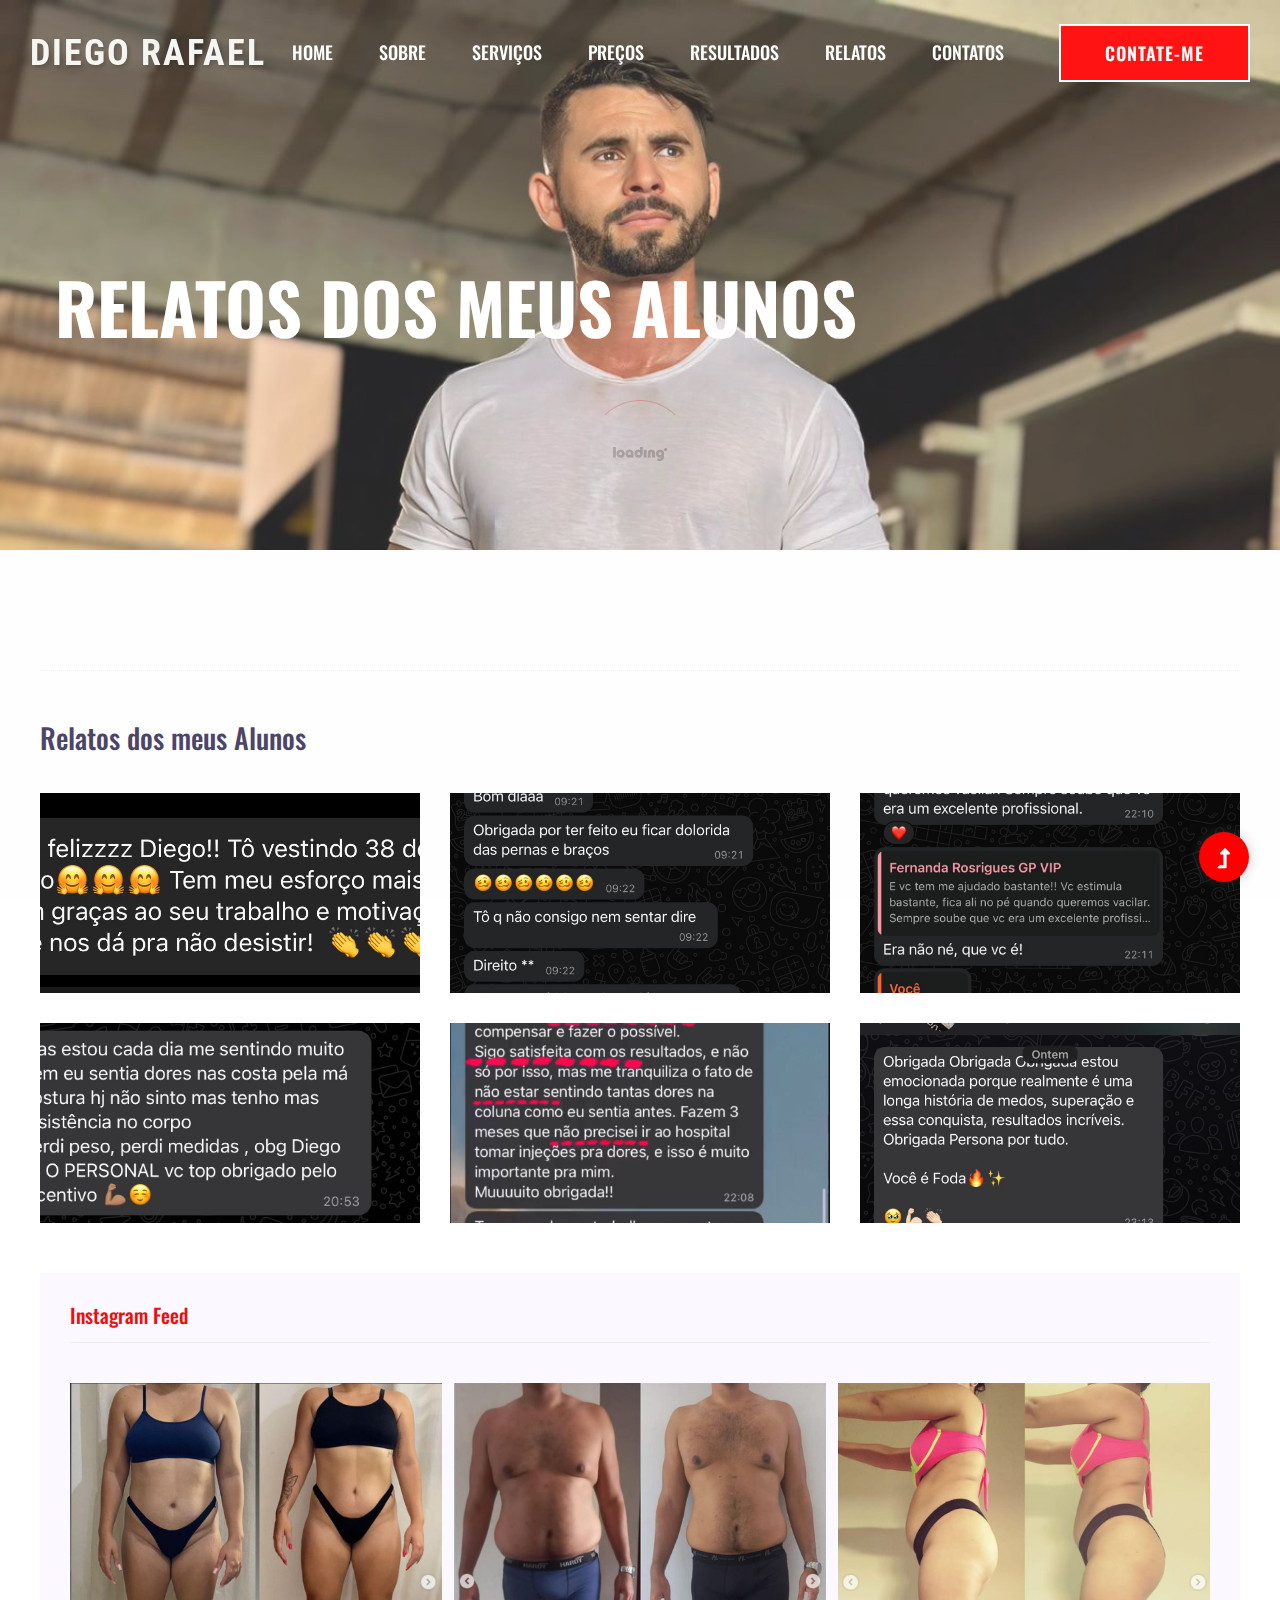
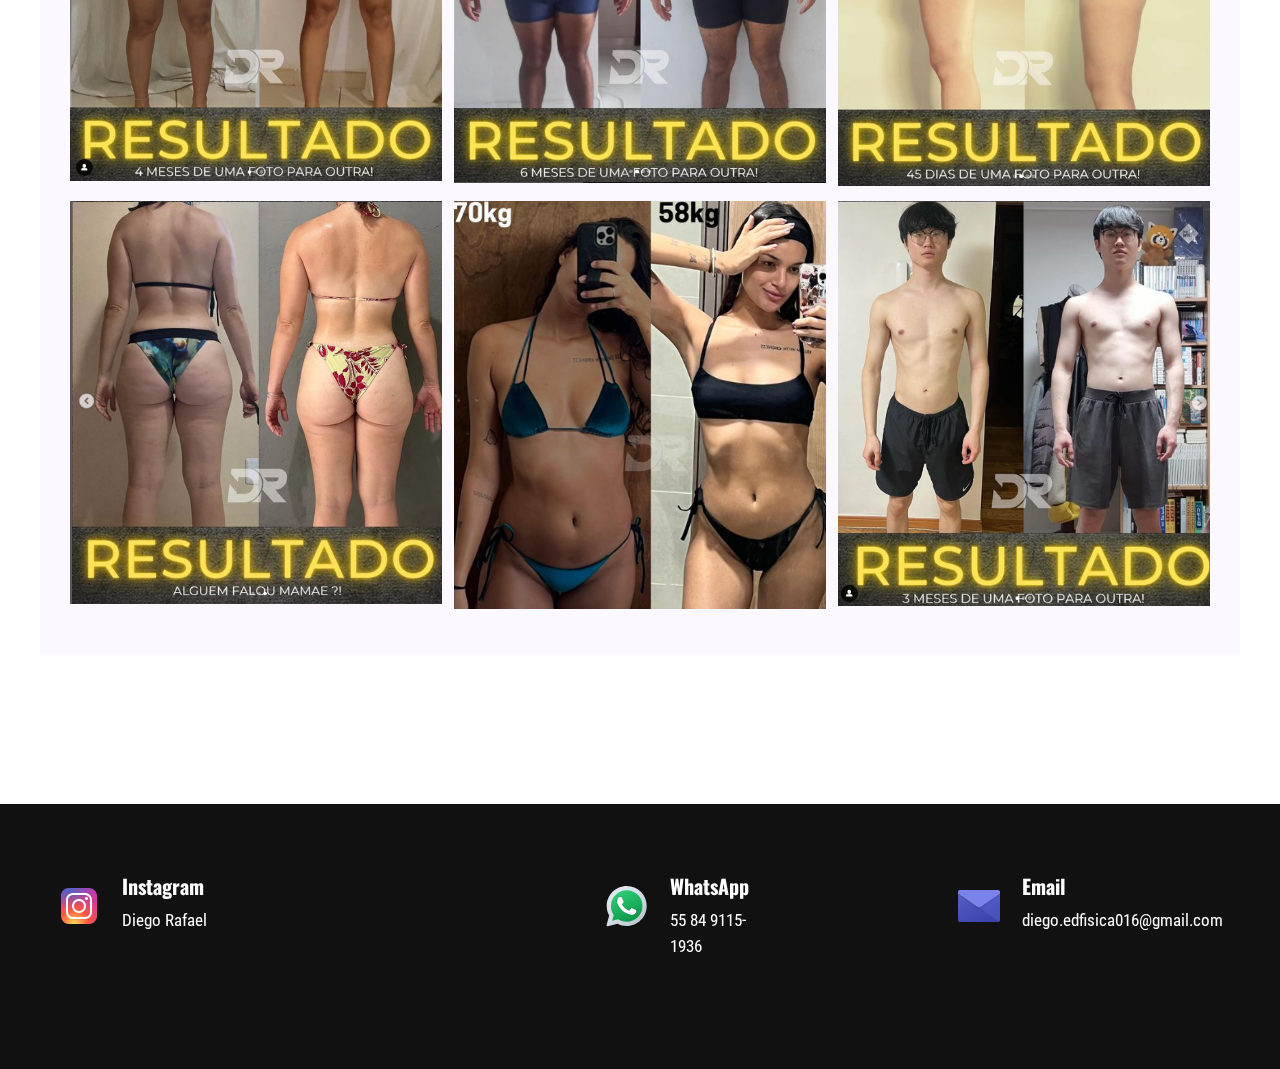
<file: relatos.html>
<!doctype html>
<html class="no-js" lang="zxx">
<head>
    <meta charset="utf-8">
    <meta http-equiv="x-ua-compatible" content="ie=edge">
    <title>Personal trainer | Relatos </title>
    <meta name="description" content="">
    <meta name="viewport" content="width=device-width, initial-scale=1">
    <link rel="shortcut icon" type="image/x-icon" href="assets/img/dieta.png">

    <!-- CSS here -->
    <link rel="stylesheet" href="assets/css/bootstrap.min.css">
    <link rel="stylesheet" href="assets/css/owl.carousel.min.css">
    <link rel="stylesheet" href="assets/css/slicknav.css">
    <link rel="stylesheet" href="assets/css/animate.min.css">
    <link rel="stylesheet" href="assets/css/magnific-popup.css">
    <link rel="stylesheet" href="assets/css/fontawesome-all.min.css">
    <link rel="stylesheet" href="assets/css/themify-icons.css">
    <link rel="stylesheet" href="assets/css/themify-icons.css">
    <link rel="stylesheet" href="assets/css/slick.css">
    <link rel="stylesheet" href="assets/css/nice-select.css">
    <link rel="stylesheet" href="assets/css/style.css">
    <link rel="stylesheet" href="assets/css/responsive.css">
</head>
<body>
    <!--? Preloader Start -->
    <div id="preloader-active">
        <div class="preloader d-flex align-items-center justify-content-center">
            <div class="preloader-inner position-relative">
                <div class="preloader-circle"></div>
                <div class="preloader-img pere-text">
                    <img src="assets/img/logo/Logo_loading.png" alt="">
                </div>
            </div>
        </div>
    </div>
    <!-- Preloader Start -->
    <header>
        <!-- Header Start -->
        <div class="header-area header-transparent">
            <div class="main-header header-sticky">
                <div class="container-fluid">
                    <div class="menu-wrapper d-flex align-items-center justify-content-between">
                        <!-- Logo -->
                        <div class="logo">
                            <a href="https://www.instagram.com/personal_diegorafael/"><p class="styled-name">Diego Rafael</p></a>
                        </div>
                        <!-- Main-menu -->
                        <div class="main-menu f-right d-none d-lg-block">
                            <nav>
                                <ul id="navigation">
                                    <li><a href="index.html">Home</a></li>
                                    <li><a href="about.html">Sobre</a></li>
                                    <li><a href="servicos.html">Serviços</a></li>
                                    <li><a href="pricing.html">Preços</a></li>
                                    <li><a href="resultados.html">Resultados</a></li>
                                    <li><a href="relatos.html">Relatos</a>
                                        
                                    </li>
                                    <li><a href="contact.html">Contatos</a></li>
                                </ul>
                            </nav>
                        </div>           
                        <!-- Header-btn -->
                        <div class="header-btns d-none d-lg-block f-right">
                           <a href="contact.html" class="btn">Contate-me</a>
                       </div>
                       <!-- Mobile Menu -->
                       <div class="col-12">
                        <div class="mobile_menu d-block d-lg-none"></div>
                    </div>
                </div>
            </div>
        </div>
    </div>
    <!-- Header End -->
</header>
<main>
    <!--? Hero Start -->
    <div class="slider-area2">
        <div class="slider-height2 d-flex align-items-center">
            <div class="container">
                <div class="row">
                    <div class="col-xl-10">
                        <div class="hero-cap hero-cap2 pt-70">
                            <h2>Relatos dos meus Alunos </h2>
                        </div>
                    </div>
                </div>
            </div>
        </div>
    </div>
    <!-- Hero End -->
    <!--? Blog Area Start-->
    <section class="blog_area section-padding">
        <div class="container">
            <div class="row">
                <div class="col-lg-15 mb-5 mb-lg-0">
                    <div class="section-top-border">
                        <h3>Relatos dos meus Alunos</h3>
                        <div class="row gallery-item">
                            <div class="col-md-4">
                                <a href="assets/img/relatos/relato1.jpeg" class="img-pop-up">
                                    <div class="single-gallery-image" style="background: url(assets/img/relatos/relato1.jpeg);"></div>
                                </a>
                            </div>
                            <div class="col-md-4">
                                <a href="assets/img/relatos/relato2.jpeg" class="img-pop-up">
                                    <div class="single-gallery-image" style="background: url(assets/img/relatos/relato2.jpeg);"></div>
                                </a>
                            </div>
                            <div class="col-md-4">
                                <a href="assets/img/relatos/relato3.jpeg" class="img-pop-up">
                                    <div class="single-gallery-image" style="background: url(assets/img/relatos/relato3.jpeg);"></div>
                                </a>
                            </div>
                            <div class="col-md-4">
                                <a href="assets/img/relatos/relato4.jpeg" class="img-pop-up">
                                    <div class="single-gallery-image" style="background: url(assets/img/relatos/relato4.jpeg);"></div>
                                </a>
                            </div>
                            <div class="col-md-4">
                                <a href="assets/img/relatos/relato5.jpeg" class="img-pop-up">
                                    <div class="single-gallery-image" style="background: url(assets/img/relatos/relato5.jpeg);"></div>
                                </a>
                            </div>
                            <div class="col-md-4">
                                <a href="assets/img/relatos/relato6.jpeg" class="img-pop-up">
                                    <div class="single-gallery-image" style="background: url(assets/img/relatos/relato6.jpeg);"></div>
                                </a>
                        



        
                            
                           

                            
                            



                            
            


                      
                          
                        </div>
                    </div>
                </div>


                <div class="col-lg-20">
                    <div class="blog_right_sidebar">
                      
                        
                        
                      

                        <aside class="single_sidebar_widget instagram_feeds">
                            <h4 class="widget_title" style="color: #ee0e0e;">Instagram Feed</h4>
                            <ul class="instagram_row flex-wrap">
                             <li>
                              <a href="https://www.instagram.com/p/CsZ4pBWp3K8/?img_index=1">
                               <img class="img-fluid" src="assets/img/gallery/gabyre.png" alt="">
                             </a>
                           </li>
                           <li>
                            <a href="https://www.instagram.com/p/C7nTxM0uyPf/?img_index=2">
                             <img class="img-fluid" src="assets/img/gallery/resultadodiego2.png" alt="">
                           </a>
                          </li>
                          <li>
                            <a href="https://www.instagram.com/p/C7eT7TnAkIP/?img_index=2">
                             <img class="img-fluid" src="assets/img/gallery/resultadodiego3.png" alt="">
                           </a>
                          </li>
                          <li>
                            <a href="https://www.instagram.com/p/C67EvD1pcrT/?img_index=3">
                             <img class="img-fluid" src="assets/img/gallery/resultadodiego4.png" alt="">
                           </a>
                          </li>
                          <li>
                            <a href="https://www.instagram.com/p/C50RUhDullE/?img_index=1">
                             <img class="img-fluid" src="assets/img/gallery/resultados diego.png" alt="">
                           </a>
                          </li>
                          <li>
                            <a href="https://www.instagram.com/p/C4qmyKwpWCh/?img_index=1">
                             <img class="img-fluid" src="assets/img/gallery/resultadosdiego5.png" alt="">
                           </a>
                          </li>
                          </ul>
                          </aside>
                      
                    </div>
                </div>
            </div>
        </div>
    </section>
    <!-- Blog Area End -->
    <!-- ? services-area -->
    <section class="services-area">
        <div class="container">
            <div class="row justify-content-between">
                <div class="col-xl-4 col-lg-4 col-md-6 col-sm-8">
                    <div class="single-services mb-40">
                        <div class="features-icon">
                            <a href="https://www.instagram.com/personal_diegorafael/"><img
                                    src="assets/img/gallery/icons8-instagram-48.png" alt=""> </a>
                        </div>
                        <div class="features-caption">
                            <h3>Instagram</h3>
                            <a href="https://www.instagram.com/personal_diegorafael/">
                                <p>Diego Rafael</p>
                            </a>

                        </div>
                    </div>
                </div>

                <!-- ? contato-area -->
                <section class="contact">
                    <div class="col-xl-3 col-lg-4 col-md-6 col-sm-8">
                        <div class="single-services mb-40">
                            <div class="features-icon">
                                <a href="https://wa.me/558491151936">
                                    <img src="assets/img/gallery/icons8-whatsapp.svg" alt="WhatsApp">
                                </a>
                            </div>
                            <div class="features-caption">
                                <h3>WhatsApp</h3>
                                <p><a href="https://wa.me/558491151936">55 84 9115-1936</a></p>
                            </div>
                        </div>
                    </div>
                </section>
                <div class="col-xl-3 col-lg-4 col-md-6 col-sm-8">
                    <div class="single-services mb-40">
                        <div class="features-icon">
                            <img src="assets/img/gallery/iconazul.png" alt="">
                        </div>
                        <div class="features-caption">
                            <h3>Email</h3>
                            <p>diego.edfisica016@gmail.com</p>
                       
                        </div>
                    </div>
                </div>
            </div>
        </div>
    </section>
</main>

  <!-- Scroll Up -->
  <div id="back-top" >
    <a title="Go to Top" href="#"> <i class="fas fa-level-up-alt"></i></a>
</div>

<!-- JS here -->

<script src="./assets/js/vendor/modernizr-3.5.0.min.js"></script>
<!-- Jquery, Popper, Bootstrap -->
<script src="./assets/js/vendor/jquery-1.12.4.min.js"></script>
<script src="./assets/js/popper.min.js"></script>
<script src="./assets/js/bootstrap.min.js"></script>
<!-- Jquery Mobile Menu -->
<script src="./assets/js/jquery.slicknav.min.js"></script>

<!-- Jquery Slick , Owl-Carousel Plugins -->
<script src="./assets/js/owl.carousel.min.js"></script>
<script src="./assets/js/slick.min.js"></script>
<!-- One Page, Animated-HeadLin -->
<script src="./assets/js/wow.min.js"></script>
<script src="./assets/js/animated.headline.js"></script>

<!-- Nice-select, sticky -->
<script src="./assets/js/jquery.nice-select.min.js"></script>
<script src="./assets/js/jquery.sticky.js"></script>
<script src="./assets/js/jquery.magnific-popup.js"></script>

<!-- contact js -->
<script src="./assets/js/contact.js"></script>
<script src="./assets/js/jquery.form.js"></script>
<script src="./assets/js/jquery.validate.min.js"></script>
<script src="./assets/js/mail-script.js"></script>
<script src="./assets/js/jquery.ajaxchimp.min.js"></script>

<!-- Jquery Plugins, main Jquery -->	
<script src="./assets/js/plugins.js"></script>
<script src="./assets/js/main.js"></script>

</body>
</html>
</file>
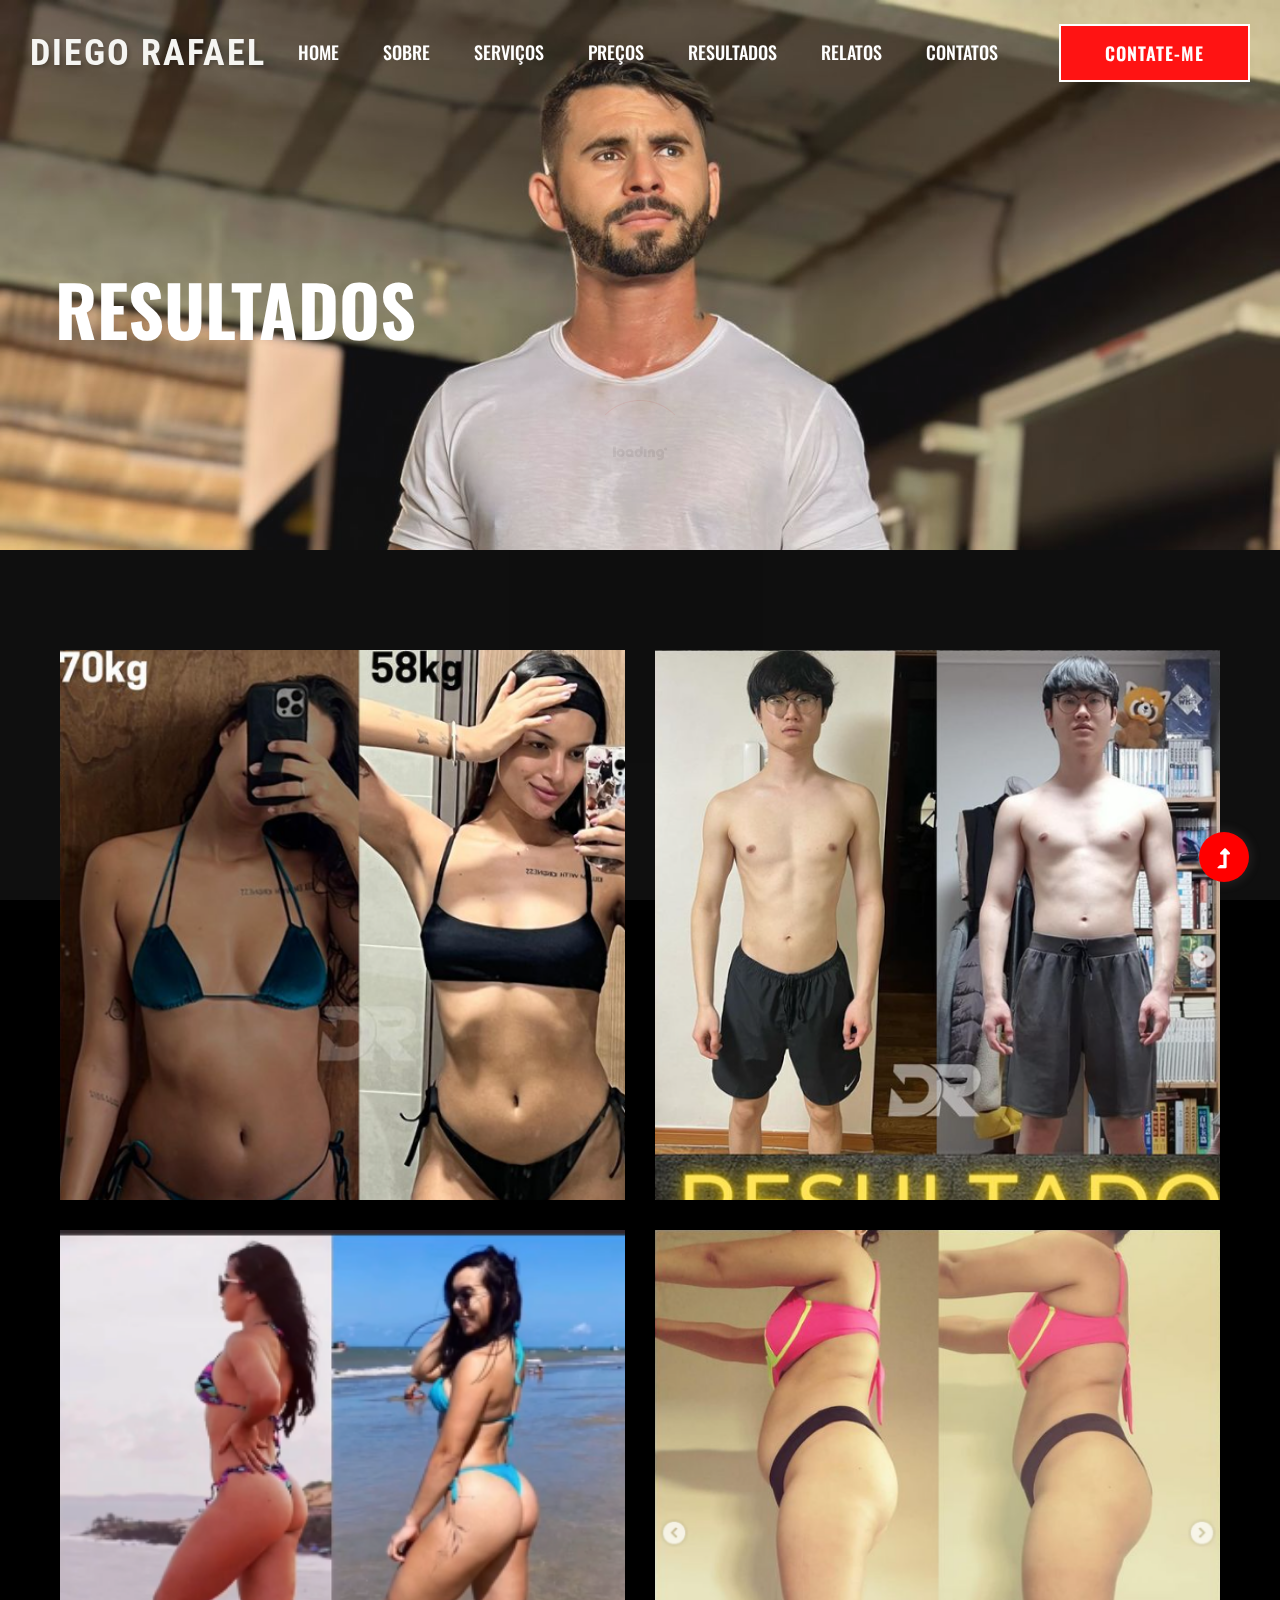
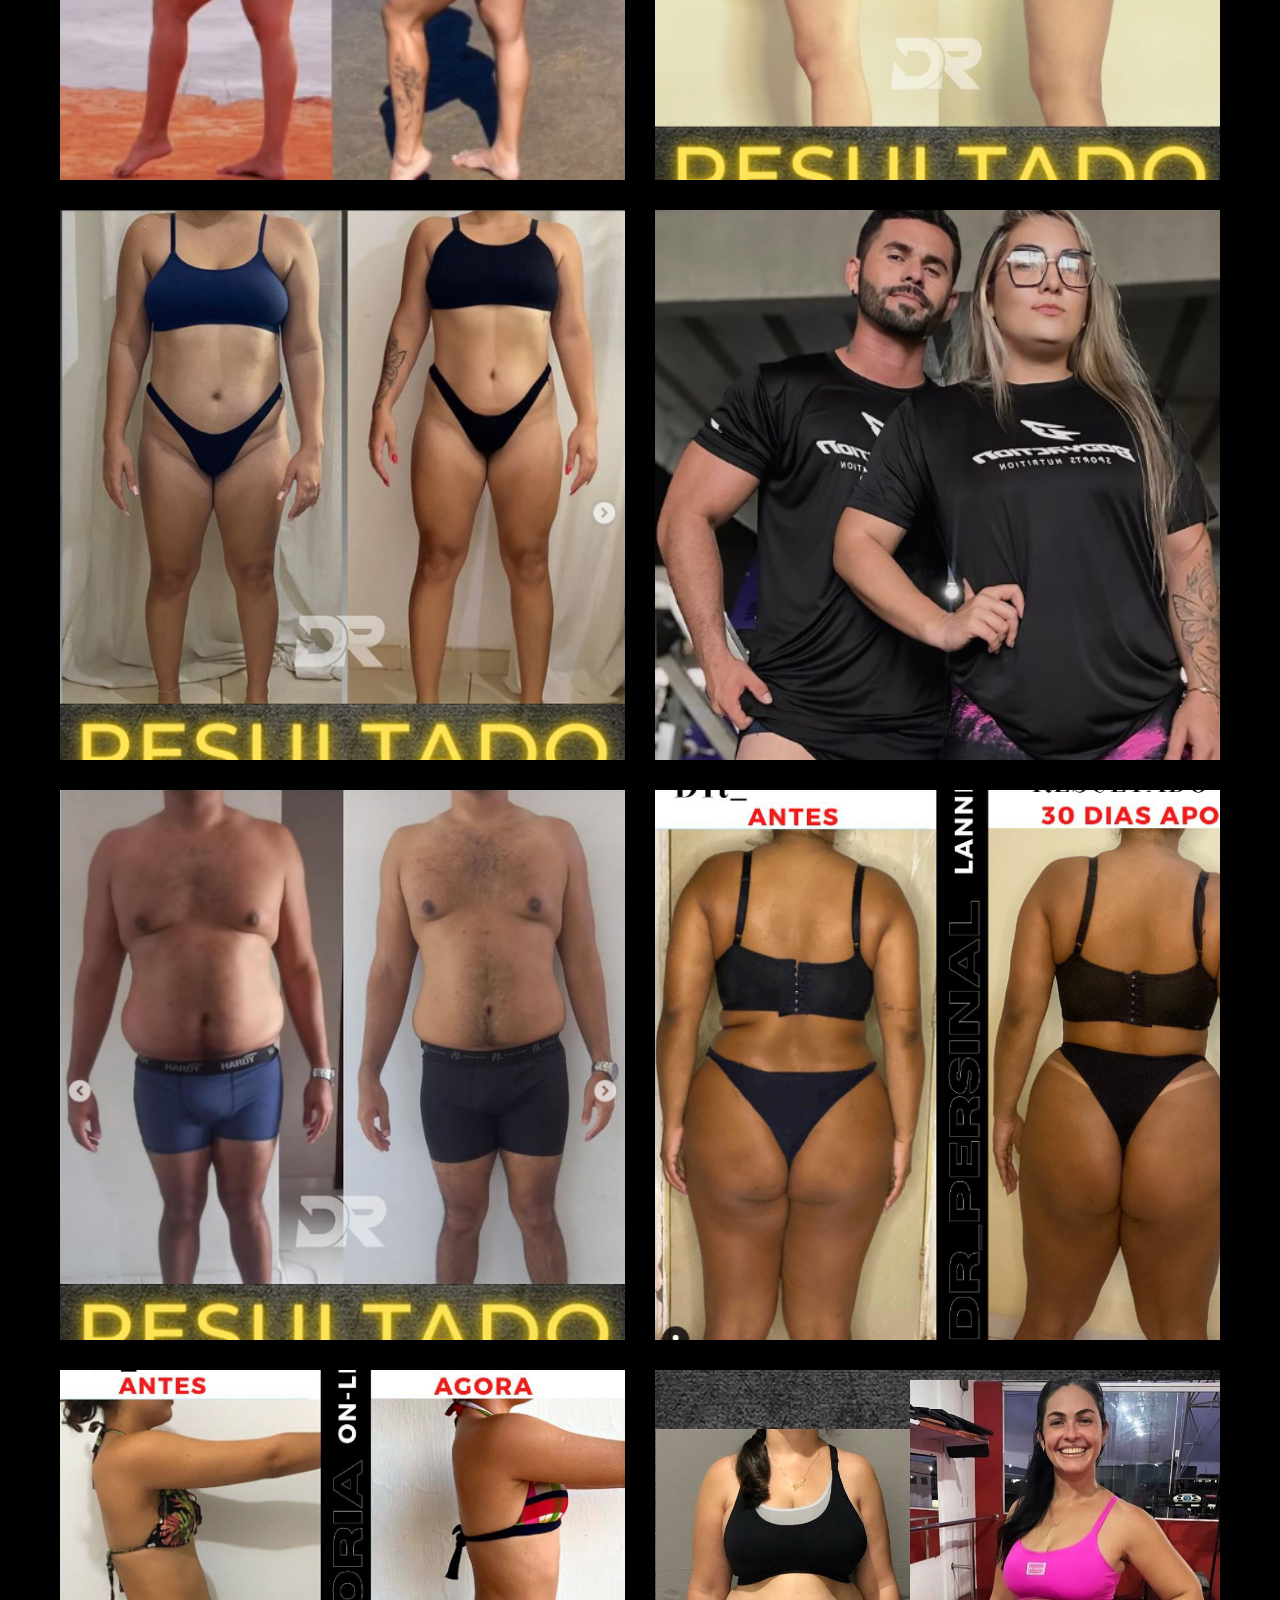
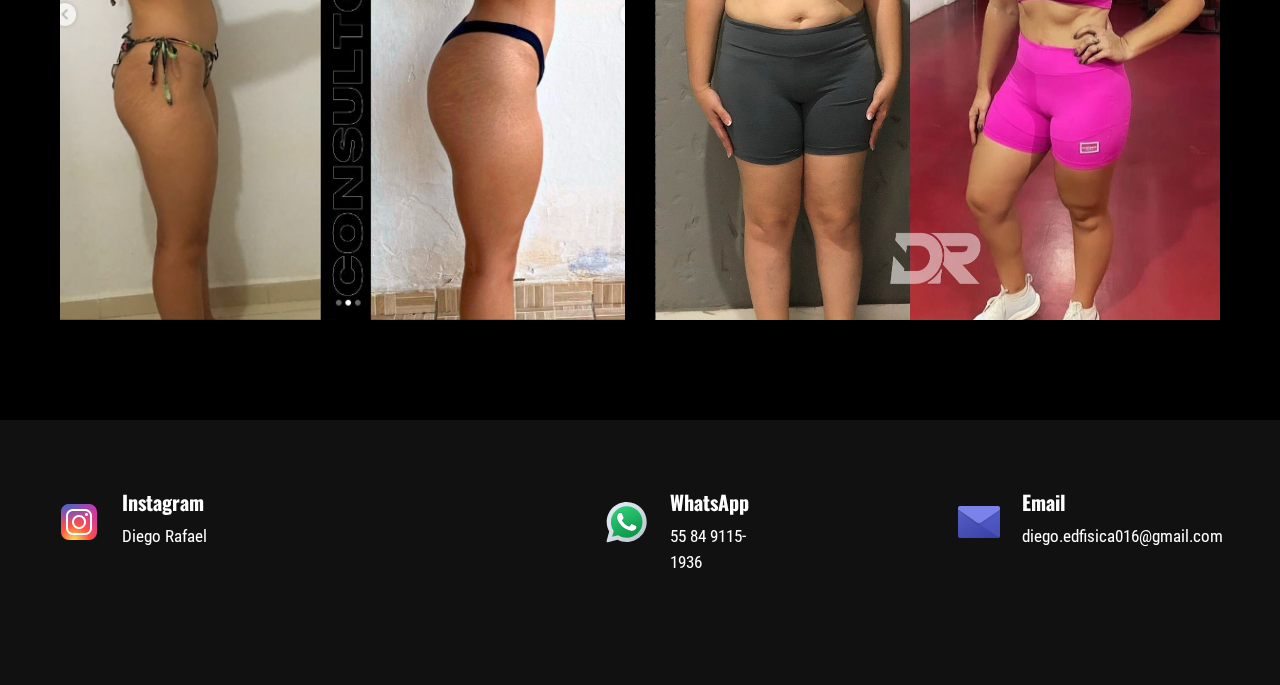
<file: resultados.html>
<!doctype html>
<html class="no-js" lang="zxx">
<head>
    <meta charset="utf-8">
    <meta http-equiv="x-ua-compatible" content="ie=edge">
    <title>Personal trainer | Resultados </title>
    <meta name="description" content="">
    <meta name="viewport" content="width=device-width, initial-scale=1">
    <link rel="manifest" href="site.webmanifest">
    <link rel="shortcut icon" type="image/x-icon" href="assets/img/dieta.png">

    <!-- CSS here -->
    <link rel="stylesheet" href="assets/css/bootstrap.min.css">
    <link rel="stylesheet" href="assets/css/owl.carousel.min.css">
    <link rel="stylesheet" href="assets/css/slicknav.css">
    <link rel="stylesheet" href="assets/css/flaticon.css">
    <link rel="stylesheet" href="assets/css/gijgo.css">
    <link rel="stylesheet" href="assets/css/animate.min.css">
    <link rel="stylesheet" href="assets/css/animated-headline.css">
    <link rel="stylesheet" href="assets/css/magnific-popup.css">
    <link rel="stylesheet" href="assets/css/fontawesome-all.min.css">
    <link rel="stylesheet" href="assets/css/themify-icons.css">
    <link rel="stylesheet" href="assets/css/slick.css">
    <link rel="stylesheet" href="assets/css/nice-select.css">
    <link rel="stylesheet" href="assets/css/style.css">
</head>
<body class="black-bg">
    <!-- ? Preloader Start -->
    <div id="preloader-active">
        <div class="preloader d-flex align-items-center justify-content-center">
            <div class="preloader-inner position-relative">
                <div class="preloader-circle"></div>
                <div class="preloader-img pere-text">
                    <img src="assets/img/logo/Logo_loading.png" alt="">
                </div>
            </div>
        </div>
    </div>
    <!-- Preloader Start -->
    <header>
        <!-- Header Start -->
        <div class="header-area header-transparent">
            <div class="main-header header-sticky">
                <div class="container-fluid">
                    <div class="menu-wrapper d-flex align-items-center justify-content-between">
                        <!-- Logo -->
                        <div class="logo">
                            <a href="https://www.instagram.com/personal_diegorafael/"><p class="styled-name">Diego Rafael</p></a>
                        </div>
                        <!-- Main-menu -->
                        <div class="main-menu f-right d-none d-lg-block">
                            <nav>
                                <ul id="navigation">
                                    <li><a href="index.html">Home</a></li>
                                    <li><a href="about.html">Sobre</a></li>
                                    <li><a href="servicos.html">Serviços</a></li>
                                    <li><a href="pricing.html">Preços</a></li>
                                    <li><a href="resultados.html">Resultados</a></li>
                                    <li><a href="relatos.html">Relatos</a>
                                     
                                    </li>
                                    <li><a href="contact.html">Contatos</a></li>
                                </ul>
                            </nav>
                        </div>          
                        <!-- Header-btn -->
                        <div class="header-btns d-none d-lg-block f-right">
                           <a href="contact.html" class="btn">Contate-me</a>
                       </div>
                       <!-- Mobile Menu -->
                       <div class="col-12">
                        <div class="mobile_menu d-block d-lg-none"></div>
                    </div>
                </div>
            </div>
        </div>
    </div>
    <!-- Header End -->
</header>
<main>
    <!--? Hero Start -->
    <div class="slider-area2">
        <div class="slider-height2 d-flex align-items-center">
            <div class="container">
                <div class="row">
                    <div class="col-xl-12">
                        <div class="hero-cap hero-cap2 pt-70">
                            <h2>Resultados</h2>
                        </div>
                    </div>
                </div>
            </div>
        </div>
    </div>
    <!-- Hero End -->
    <!--? Gallery Area Start -->
    <div class="gallery-area">
        <div class="container-fluid ">
            <div class="row">
                <div class="col-xl-6 col-lg-6 col-md-6 col-sm-6">
                    <div class="box snake mb-30">
                        <div class="gallery-img big-img" style="background-image: url(assets/img/gallery/resultados\ diego.png);"></div>
                        <div class="overlay">
                            <div class="overlay-content">
                                <h3>Contate-me </h3>
                                <a href="https://wa.me/558491151936"><i class="fab fa-whatsapp"></i></i></a>
                            </div>
                        </div>
                    </div>
                </div>
                <div class="col-xl-6 col-lg-6 col-md-6 col-sm-6">
                    <div class="box snake mb-30">
                        <div class="gallery-img big-img" style="background-image: url(assets/img/gallery/resultados2diego.png);"></div>
                        <div class="overlay">
                            <div class="overlay-content">
                                <h3>Contate-me </h3>
                                <a href="https://wa.me/558491151936"><i class="fab fa-whatsapp"></i></i></a>
                            </div>
                        </div>
                    </div>
                </div>




                <div class="col-xl-6 col-lg-6 col-md-6 col-sm-6">
                    <div class="box snake mb-30">
                        <div class="gallery-img big-img" style="background-image: url(assets/img/gallery/elis.png);"></div>
                        <div class="overlay">
                            <div class="overlay-content">
                                <h3>Contate-me </h3>
                                <a href="https://wa.me/558491151936"><i class="fab fa-whatsapp"></i></i></a>
                            </div>
                        </div>
                    </div>
                </div>
                <div class="col-xl-6 col-lg-6 col-md-6 col-sm-6">
                    <div class="box snake mb-30">
                        <div class="gallery-img big-img" style="background-image: url(assets/img/gallery/resultadodiego3.png);"></div>
                        <div class="overlay">
                            <div class="overlay-content">
                                <h3>Contate-me </h3>
                                <a href="https://wa.me/558491151936"><i class="fab fa-whatsapp"></i></i></a>
                            </div>
                        </div>
                    </div>
                </div>
                <div class="col-xl-6 col-lg-6 col-md-6 col-sm-6">
                    <div class="box snake mb-30">
                        <div class="gallery-img big-img" style="background-image: url(assets/img/gallery/gabyre.png);"></div>
                        <div class="overlay">
                            <div class="overlay-content">
                                <h3>Contate-me </h3>
                                <a href="https://wa.me/558491151936"><i class="fab fa-whatsapp"></i></i></a>
                            </div>
                        </div>
                    </div>
                </div>
                <div class="col-xl-6 col-lg-6 col-md-6 col-sm-6">
                    <div class="box snake mb-30">
                        <div class="gallery-img big-img" style="background-image: url(assets/img/gallery/diegoegab.png);"></div>
                        <div class="overlay">
                            <div class="overlay-content">
                                <h3>Contate-me </h3>
                                
                                <a href="https://wa.me/558491151936"><i class="fab fa-whatsapp"></i></i></a>
                            </div>
                        </div>
                    </div>


                    
                </div>
                <div class="col-xl-6 col-lg-6 col-md-6 col-sm-6">
                    <div class="box snake mb-30">
                        <div class="gallery-img big-img" style="background-image: url(assets/img/gallery/resultadodiego2.png);"></div>
                        <div class="overlay">
                            <div class="overlay-content">
                                <h3>Contate-me </h3>
                                <a href="https://wa.me/558491151936"><i class="fab fa-whatsapp"></i></i></a>
                            </div>
                        </div>
                    </div>
                </div>





                <div class="col-xl-6 col-lg-6 col-md-6 col-sm-6">
                    <div class="box snake mb-30">
                        <div class="gallery-img big-img" style="background-image: url(assets/img/gallery/lana.png);"></div>
                        <div class="overlay">
                            <div class="overlay-content">
                                <h3>Contate-me </h3>
                                <a href="https://wa.me/558491151936"><i class="fab fa-whatsapp"></i></i></a>
                            </div>
                        </div>
                    </div>
                </div>



                <div class="col-xl-6 col-lg-6 col-md-6 col-sm-6">
                    <div class="box snake mb-30">
                        <div class="gallery-img big-img" style="background-image: url(assets/img/gallery/allana.png);"></div>
                        <div class="overlay">
                            <div class="overlay-content">
                                <h3>Contate-me </h3>
                                <a href="https://wa.me/558491151936"><i class="fab fa-whatsapp"></i></i></a>
                            </div>
                        </div>
                    </div>
                </div>


                <div class="col-xl-6 col-lg-6 col-md-6 col-sm-6">
                    <div class="box snake mb-30">
                        <div class="gallery-img big-img" style="background-image: url(assets/img/gallery/resultados9.jpeg);"></div>
                        <div class="overlay">
                            <div class="overlay-content">
                                <h3>Contate-me </h3>
                                <a href="https://wa.me/558491151936"><i class="fab fa-whatsapp"></i></i></a>
                            </div>
                        </div>
                    </div>
                </div>
               
            </div>
        </div>



     
        </div>
    </div>
    </div>
    <!-- Gallery Area End -->
    <!-- ? services-area -->
    <section class="services-area">
        <div class="container">
            <div class="row justify-content-between">
                <div class="col-xl-4 col-lg-4 col-md-6 col-sm-8">
                    <div class="single-services mb-40">
                        <div class="features-icon">
                            <a href="https://www.instagram.com/personal_diegorafael/"><img
                                    src="assets/img/gallery/icons8-instagram-48.png" alt=""> </a>
                        </div>
                        <div class="features-caption">
                            <h3>Instagram</h3>
                            <a href="https://www.instagram.com/personal_diegorafael/">
                                <p>Diego Rafael</p>
                            </a>

                        </div>
                    </div>
                </div>

                <!-- ? contato-area -->
                <section class="contact">
                    <div class="col-xl-3 col-lg-4 col-md-6 col-sm-8">
                        <div class="single-services mb-40">
                            <div class="features-icon">
                                <a href="https://wa.me/558491151936">
                                    <img src="assets/img/gallery/icons8-whatsapp.svg" alt="WhatsApp">
                                </a>
                            </div>
                            <div class="features-caption">
                                <h3>WhatsApp</h3>
                                <p><a href="https://wa.me/558491151936">55 84 9115-1936</a></p>
                            </div>
                        </div>
                    </div>
                </section>
                <div class="col-xl-3 col-lg-4 col-md-6 col-sm-8">
                    <div class="single-services mb-40">
                        <div class="features-icon">
                            <img src="assets/img/gallery/iconazul.png" alt="">
                        </div>
                        <div class="features-caption">
                            <h3>Email</h3>
                            <p>diego.edfisica016@gmail.com</p>
                           
                        </div>
                    </div>
                </div>
            </div>
        </div>
    </section>
</main>

  <!-- Scroll Up -->
  <div id="back-top" >
    <a title="Go to Top" href="#"> <i class="fas fa-level-up-alt"></i></a>
</div>

<!-- JS here -->

<script src="./assets/js/vendor/modernizr-3.5.0.min.js"></script>
<!-- Jquery, Popper, Bootstrap -->
<script src="./assets/js/vendor/jquery-1.12.4.min.js"></script>
<script src="./assets/js/popper.min.js"></script>
<script src="./assets/js/bootstrap.min.js"></script>
<!-- Jquery Mobile Menu -->
<script src="./assets/js/jquery.slicknav.min.js"></script>

<!-- Jquery Slick , Owl-Carousel Plugins -->
<script src="./assets/js/owl.carousel.min.js"></script>
<script src="./assets/js/slick.min.js"></script>
<!-- One Page, Animated-HeadLin -->
<script src="./assets/js/wow.min.js"></script>
<script src="./assets/js/animated.headline.js"></script>
<script src="./assets/js/jquery.magnific-popup.js"></script>

<!-- Date Picker -->
<script src="./assets/js/gijgo.min.js"></script>
<!-- Nice-select, sticky -->
<script src="./assets/js/jquery.nice-select.min.js"></script>
<script src="./assets/js/jquery.sticky.js"></script>

<!-- counter , waypoint,Hover Direction -->
<script src="./assets/js/jquery.counterup.min.js"></script>
<script src="./assets/js/waypoints.min.js"></script>
<script src="./assets/js/jquery.countdown.min.js"></script>
<script src="./assets/js/hover-direction-snake.min.js"></script>

<!-- contact js -->
<script src="./assets/js/contact.js"></script>
<script src="./assets/js/jquery.form.js"></script>
<script src="./assets/js/jquery.validate.min.js"></script>
<script src="./assets/js/mail-script.js"></script>
<script src="./assets/js/jquery.ajaxchimp.min.js"></script>

<!-- Jquery Plugins, main Jquery -->	
<script src="./assets/js/plugins.js"></script>
<script src="./assets/js/main.js"></script>

</body>
</html>
</file>
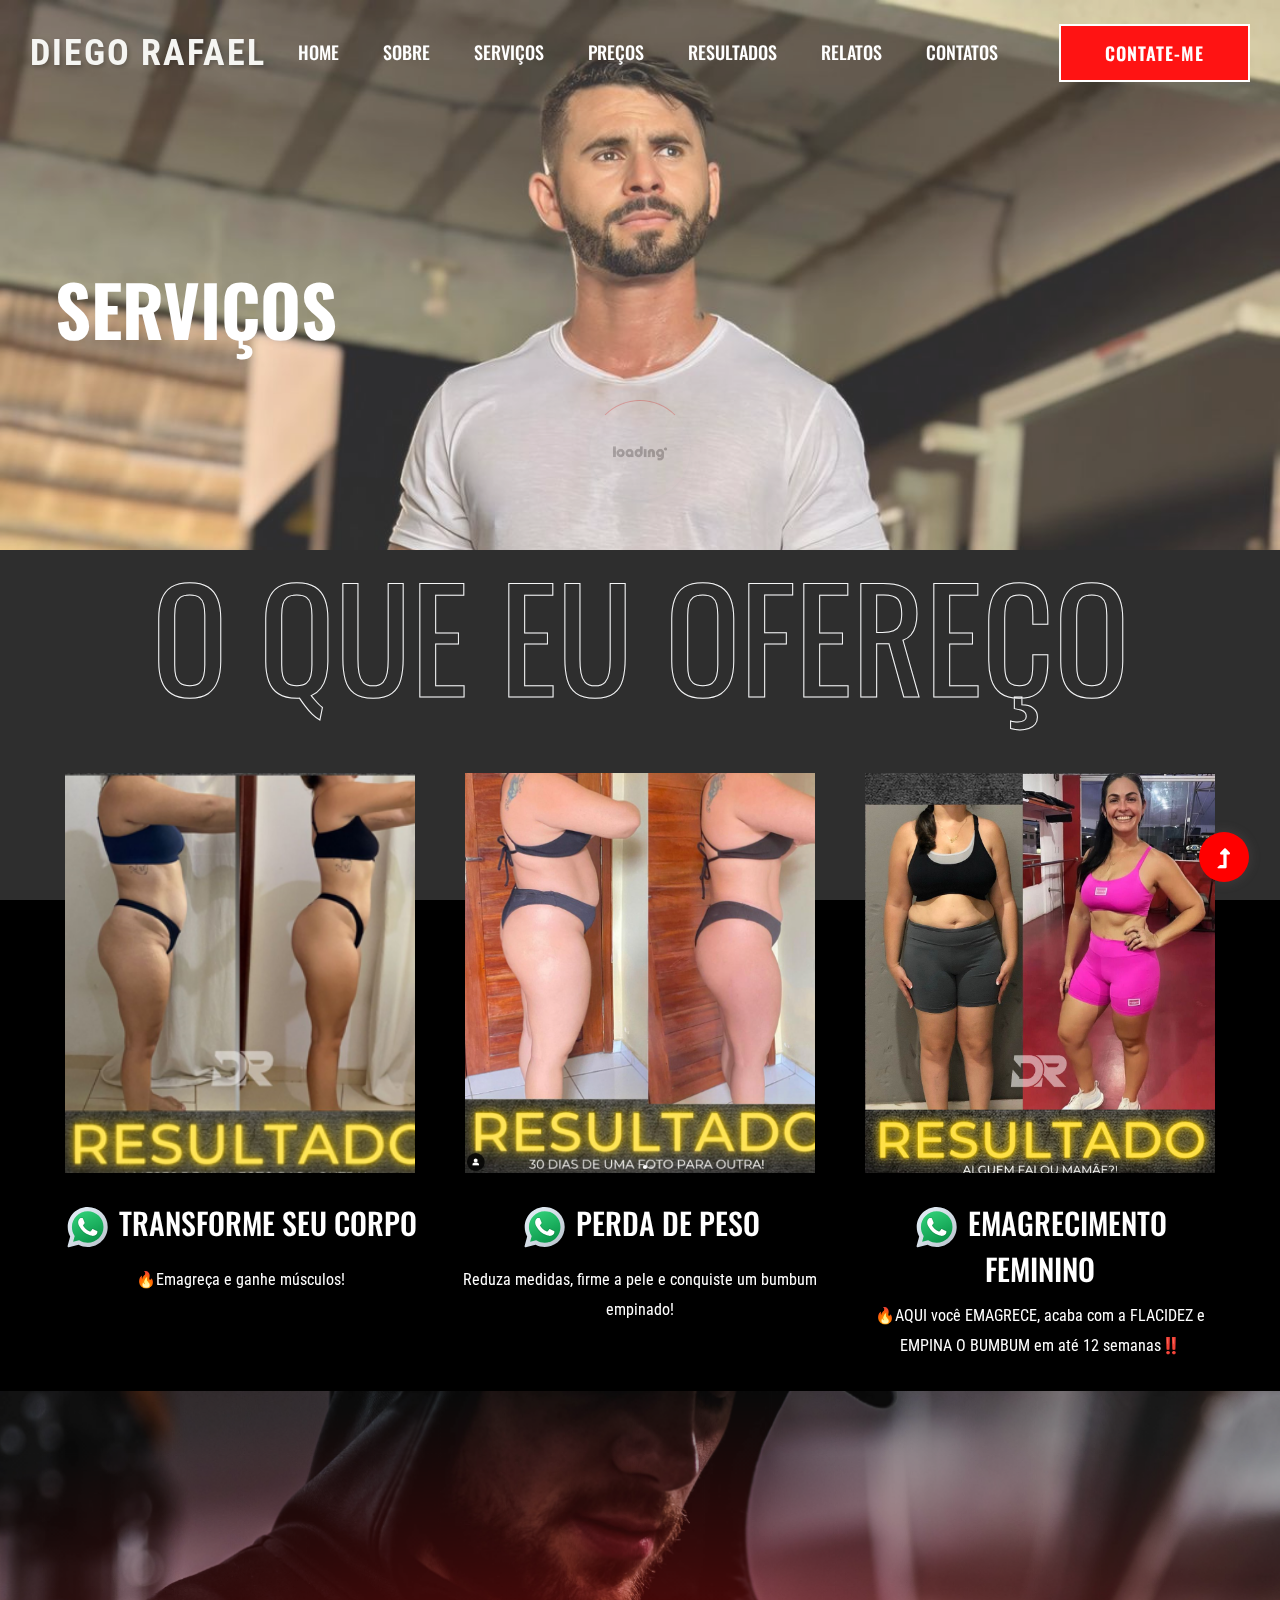
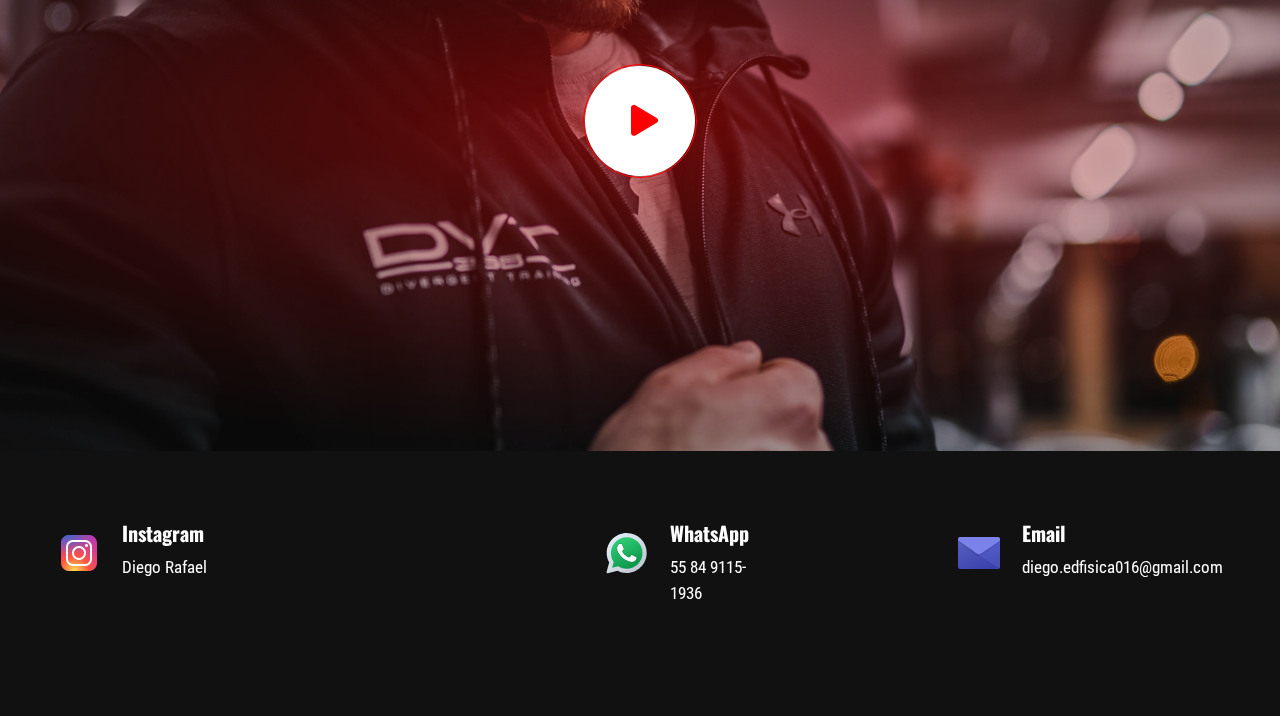
<file: servicos.html>
<!doctype html>
<html class="no-js" lang="zxx">

<head>
    <meta charset="utf-8">
    <meta http-equiv="x-ua-compatible" content="ie=edge">
    <title>Personal trainer | Serviços </title>
    <meta name="description" content="">
    <meta name="viewport" content="width=device-width, initial-scale=1">
    <link rel="manifest" href="site.webmanifest">
    <link rel="shortcut icon" type="image/x-icon" href="assets/img/dieta.png">

    <!-- CSS here -->
    <link rel="stylesheet" href="assets/css/bootstrap.min.css">
    <link rel="stylesheet" href="assets/css/owl.carousel.min.css">
    <link rel="stylesheet" href="assets/css/slicknav.css">
    <link rel="stylesheet" href="assets/css/flaticon.css">
    <link rel="stylesheet" href="assets/css/gijgo.css">
    <link rel="stylesheet" href="assets/css/animate.min.css">
    <link rel="stylesheet" href="assets/css/animated-headline.css">
    <link rel="stylesheet" href="assets/css/magnific-popup.css">
    <link rel="stylesheet" href="assets/css/fontawesome-all.min.css">
    <link rel="stylesheet" href="assets/css/themify-icons.css">
    <link rel="stylesheet" href="assets/css/slick.css">
    <link rel="stylesheet" href="assets/css/nice-select.css">
    <link rel="stylesheet" href="assets/css/style.css">
</head>

<body class="black-bg">
    <!-- ? Preloader Start -->
    <div id="preloader-active">
        <div class="preloader d-flex align-items-center justify-content-center">
            <div class="preloader-inner position-relative">
                <div class="preloader-circle"></div>
                <div class="preloader-img pere-text">
                    <img src="assets/img/logo/Logo_loading.png" alt="">
                </div>
            </div>
        </div>
    </div>
    <!-- Preloader Start -->
    <header>
        <!-- Header Start -->
        <div class="header-area header-transparent">
            <div class="main-header header-sticky">
                <div class="container-fluid">
                    <div class="menu-wrapper d-flex align-items-center justify-content-between">
                        <!-- Logo -->
                        <div class="logo">
                            <a href="https://www.instagram.com/personal_diegorafael/"><p class="styled-name">Diego Rafael</p></a>
                        </div>
                        <!-- Main-menu -->
                        <div class="main-menu f-right d-none d-lg-block">
                            <nav>
                                <ul id="navigation">
                                    <li><a href="index.html">Home</a></li>
                                    <li><a href="about.html">Sobre</a></li>
                                    <li><a href="servicos.html">Serviços</a></li>
                                    <li><a href="pricing.html">Preços</a></li>
                                    <li><a href="resultados.html">Resultados</a></li>
                                    <li><a href="relatos.html">Relatos</a>
                                     
                                    </li>
                                    <li><a href="contact.html">Contatos</a></li>
                                </ul>
                            </nav>
                        </div>    
                        <!-- Header-btn -->
                        <div class="header-btns d-none d-lg-block f-right">
                            <a href="contact.html" class="btn">Contate-me</a>
                        </div>
                        <!-- Mobile Menu -->
                        <div class="col-12">
                            <div class="mobile_menu d-block d-lg-none"></div>
                        </div>
                    </div>
                </div>
            </div>
            
        </div>
        <!-- Header End -->
    </header>
    <main>
        <!--? Hero Start -->
        <div class="slider-area2">
            <div class="slider-height2 d-flex align-items-center">
                <div class="container">
                    <div class="row">
                        <div class="col-xl-12">
                            <div class="hero-cap hero-cap2 pt-70">
                                <h2>Serviços</h2>
                            </div>
                        </div>
                    </div>
                </div>
            </div>
        </div>
        <!-- Hero End -->
        <!--? Team -->
        <section class="team-area fix">
            <div class="container">
                <div class="row">
                    <div class="col-xl-12">
                        <div class="section-tittle text-center mb-55 wow fadeInUp" data-wow-duration="1s"
                            data-wow-delay=".1s">
                            <h2>O Que eu Ofereço</h2>
                        </div>
                    </div>
                </div>
                <div class="row">
                    <div class="col-lg-4 col-md-6">
                        <div class="single-cat text-center mb-30 wow fadeInUp" data-wow-duration="1s"
                            data-wow-delay=".2s">
                            <div class="cat-icon">
                                <img src="assets/img/gallery/gaby2.png" alt="">
                            </div>
                            <div class="cat-cap">
                                <a href="https://wa.me/558491151936">
                                    <h5>
    
                                        <img src="assets/img/gallery/icons8-whatsapp.svg" alt="WhatsApp">
    
                                        Transforme seu corpo
                                </a></h5>
    
                                <p>
                                    🔥Emagreça e ganhe músculos!
                                </p>
                            </div>
                        </div>
                    </div>
                    <div class="col-lg-4 col-md-6">
                        <div class="single-cat text-center mb-30 wow fadeInUp" data-wow-duration="1s"
                            data-wow-delay=".4s">
                            <div class="cat-icon">
                                <img src="assets/img/gallery/aline.png" alt="">
                            </div>
                            <div class="cat-cap">
                                <a href="https://wa.me/558491151936">
                                    <h5>
    
                                        <img src="assets/img/gallery/icons8-whatsapp.svg" alt="WhatsApp">
                                        Perda de peso
    
                                </a></h5>
    
                                <p>
                                    Reduza medidas, firme a pele e conquiste um bumbum empinado!
                                </p>
                            </div>
                        </div>
                    </div>
                    <div class="col-lg-4 col-md-6">
                        <div class="single-cat text-center mb-30 wow fadeInUp" data-wow-duration="1s"
                            data-wow-delay=".6s">
                            <div class="cat-icon">
                                <img src="assets/img/gallery/resultados9.jpeg" alt="">
                            </div>
                            <div class="cat-cap">
                                <a href="https://wa.me/558491151936">
                                    <h5>
    
                                        <img src="assets/img/gallery/icons8-whatsapp.svg" alt="WhatsApp">
                                        Emagrecimento feminino
                                </a></h5>
    
                                <p>
                                    🔥AQUI você EMAGRECE, acaba com a FLACIDEZ e EMPINA O BUMBUM em até 12 semanas‼️
                                </p>
                            </div>
                        </div>
                    </div>
                </div>
            </div>
        </section
        <!-- Services End -->
        <!-- Traning categories Start -->

        <!-- Traning categories End-->
        <!--? video_start -->
        <div class="video-area section-bg2 d-flex align-items-center" data-background="assets/img/gallery/video-bg.png">
            <div class="container">
                <div class="video-wrap position-relative">
                    <div class="video-icon">
                        <a class="popup-video btn-icon" href="https://www.youtube.com/watch?v=LcBA7VkYNiI"><i
                                class="fas fa-play"></i></a>
                    </div>
                </div>
            </div>
        </div>
        <!-- video_end -->
        <!-- ? services-area -->
        <section class="services-area">
            <div class="container">
                <div class="row justify-content-between">
                    <div class="col-xl-4 col-lg-4 col-md-6 col-sm-8">
                        <div class="single-services mb-40">
                            <div class="features-icon">
                                <a href="https://www.instagram.com/personal_diegorafael/"><img
                                        src="assets/img/gallery/icons8-instagram-48.png" alt=""> </a>
                            </div>
                            <div class="features-caption">
                                <h3>Instagram</h3>
                                <a href="https://www.instagram.com/personal_diegorafael/">
                                    <p>Diego Rafael</p>
                                </a>

                            </div>
                        </div>
                    </div>

                    <!-- ? contato-area -->
                    <section class="contact">
                        <div class="col-xl-3 col-lg-4 col-md-6 col-sm-8">
                            <div class="single-services mb-40">
                                <div class="features-icon">
                                    <a href="https://wa.me/558491151936">
                                        <img src="assets/img/gallery/icons8-whatsapp.svg" alt="WhatsApp">
                                    </a>
                                </div>
                                <div class="features-caption">
                                    <h3>WhatsApp</h3>
                                    <p><a href="https://wa.me/558491151936">55 84 9115-1936</a></p>
                                </div>
                            </div>
                        </div>
                    </section>
                    <div class="col-xl-3 col-lg-4 col-md-6 col-sm-8">
                        <div class="single-services mb-40">
                            <div class="features-icon">
                                <img src="assets/img/gallery/iconazul.png" alt="">
                            </div>
                            <div class="features-caption">
                                <h3>Email</h3>
                                <p>diego.edfisica016@gmail.com</p>
                                
                            </div>
                        </div>
                    </div>
                </div>
            </div>
        </section>
    </main>
 
    <!-- Scroll Up -->
    <div id="back-top">
        <a title="Go to Top" href="#"> <i class="fas fa-level-up-alt"></i></a>
    </div>

    <!-- JS here -->

    <script src="./assets/js/vendor/modernizr-3.5.0.min.js"></script>
    <!-- Jquery, Popper, Bootstrap -->
    <script src="./assets/js/vendor/jquery-1.12.4.min.js"></script>
    <script src="./assets/js/popper.min.js"></script>
    <script src="./assets/js/bootstrap.min.js"></script>
    <!-- Jquery Mobile Menu -->
    <script src="./assets/js/jquery.slicknav.min.js"></script>

    <!-- Jquery Slick , Owl-Carousel Plugins -->
    <script src="./assets/js/owl.carousel.min.js"></script>
    <script src="./assets/js/slick.min.js"></script>
    <!-- One Page, Animated-HeadLin -->
    <script src="./assets/js/wow.min.js"></script>
    <script src="./assets/js/animated.headline.js"></script>
    <script src="./assets/js/jquery.magnific-popup.js"></script>

    <!-- Date Picker -->
    <script src="./assets/js/gijgo.min.js"></script>
    <!-- Nice-select, sticky -->
    <script src="./assets/js/jquery.nice-select.min.js"></script>
    <script src="./assets/js/jquery.sticky.js"></script>

    <!-- counter , waypoint,Hover Direction -->
    <script src="./assets/js/jquery.counterup.min.js"></script>
    <script src="./assets/js/waypoints.min.js"></script>
    <script src="./assets/js/jquery.countdown.min.js"></script>
    <script src="./assets/js/hover-direction-snake.min.js"></script>

    <!-- contact js -->
    <script src="./assets/js/contact.js"></script>
    <script src="./assets/js/jquery.form.js"></script>
    <script src="./assets/js/jquery.validate.min.js"></script>
    <script src="./assets/js/mail-script.js"></script>
    <script src="./assets/js/jquery.ajaxchimp.min.js"></script>

    <!-- Jquery Plugins, main Jquery -->
    <script src="./assets/js/plugins.js"></script>
    <script src="./assets/js/main.js"></script>

</body>

</html>
</file>
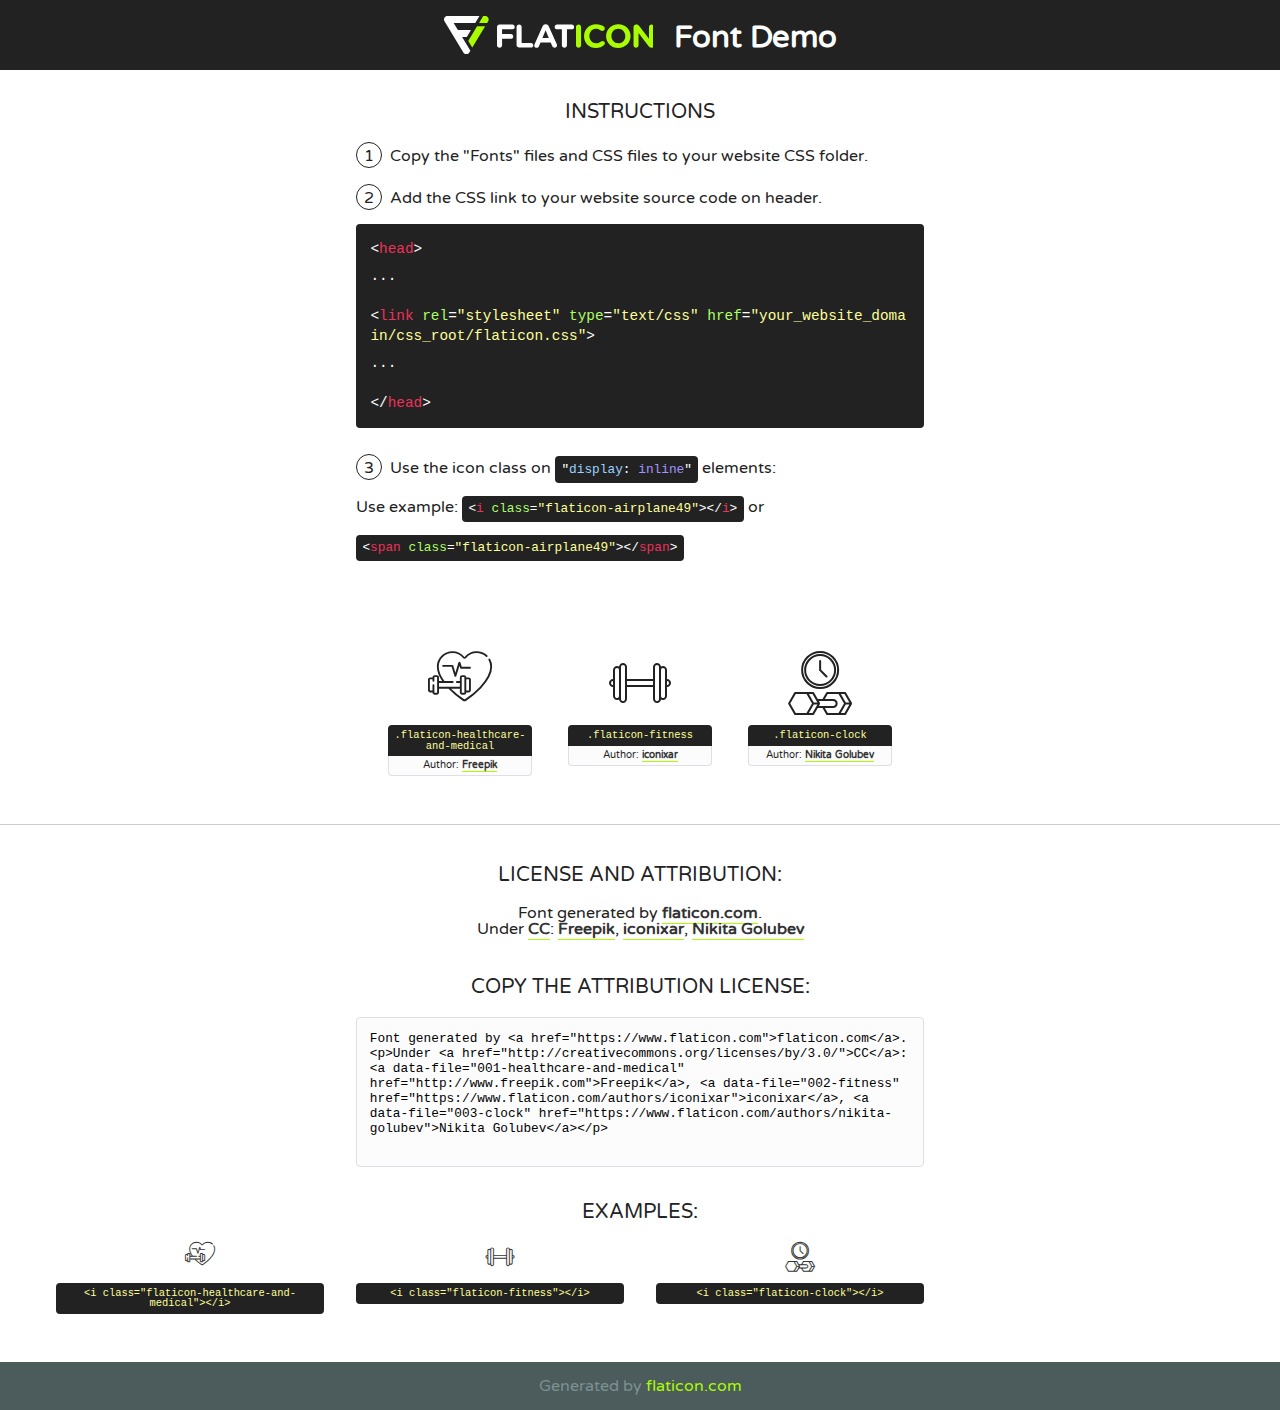
<file: assets/fonts/flaticon.html>
<!DOCTYPE html>
<!--
  Flaticon icon font: Flaticon
  Creation date: 13/05/2020 06:02
-->
<html>
<!DOCTYPE html>
<html>

<head>
    <title>Flaticon WebFont</title>
    <link href="http://fonts.googleapis.com/css?family=Varela+Round" rel="stylesheet" type="text/css" />
    <link rel="stylesheet" type="text/css" href="flaticon.css">
    <meta charset="UTF-8">
    <style>
    html, body, div, span, applet, object, iframe,
    h1, h2, h3, h4, h5, h6, p, blockquote, pre,
    a, abbr, acronym, address, big, cite, code,
    del, dfn, em, img, ins, kbd, q, s, samp,
    small, strike, strong, sub, sup, tt, var,
    b, u, i, center,
    dl, dt, dd, ol, ul, li,
    fieldset, form, label, legend,
    table, caption, tbody, tfoot, thead, tr, th, td,
    article, aside, canvas, details, embed, 
    figure, figcaption, footer, header, hgroup, 
    menu, nav, output, ruby, section, summary,
    time, mark, audio, video {
        margin: 0;
        padding: 0;
        border: 0;
        font-size: 100%;
        font: inherit;
        vertical-align: baseline;
    }
    /* HTML5 display-role reset for older browsers */
    article, aside, details, figcaption, figure, 
    footer, header, hgroup, menu, nav, section {
        display: block;
    }
    body {
        line-height: 1;
    }
    ol, ul {
        list-style: none;
    }
    blockquote, q {
        quotes: none;
    }
    blockquote:before, blockquote:after,
    q:before, q:after {
        content: '';
        content: none;
    }
    table {
        border-collapse: collapse;
        border-spacing: 0;
    }
    body {
        font-family: 'Varela Round', Helvetica, Arial, sans-serif;
        font-size: 16px;
        color: #222;
    }
    a {
        color: #333;
        border-bottom: 1px solid #a9fd00;
        font-weight: bold;
        text-decoration: none;
    }
    * {
        -moz-box-sizing: border-box;
        -webkit-box-sizing: border-box;
        box-sizing: border-box;
        margin: 0;
        padding: 0;
    }
    [class^="flaticon-"]:before, [class*=" flaticon-"]:before, [class^="flaticon-"]:after, [class*=" flaticon-"]:after {
        font-family: Flaticon;
        font-size: 30px;
        font-style: normal;
        margin-left: 20px;
        color: #333;
    }
    .wrapper {
        max-width: 600px;
        margin: auto;
        padding: 0 1em;
    }
    .title {
        font-size: 1.25em;
        text-align: center;
        margin-bottom: 1em;
        text-transform: uppercase;
    }
    header {
        text-align: center;
        background-color: #222;
        color: #fff;
        padding: 1em;
    }
    header .logo {
        width: 210px;
        height: 38px;
        display: inline-block;
        vertical-align: middle;
        margin-right: 1em;
        border: none;
    }
    header strong {
        font-size: 1.95em;
        font-weight: bold;
        vertical-align: middle;
        margin-top: 5px;
        display: inline-block;
    }
    .demo {
        margin: 2em auto;
        line-height: 1.25em;
    }
    .demo ul li {
        margin-bottom: 1em;
    }
    .demo ul li .num {
        color: #222;
        border-radius: 20px;
        display: inline-block;
        width: 26px;
        padding: 3px;
        height: 26px;
        text-align: center;
        margin-right: 0.5em;
        border: 1px solid #222;
    }
    .demo ul li code {
        background-color: #222;
        border-radius: 4px;
        padding: 0.25em 0.5em;
        display: inline-block;
        color: #fff;
        font-family: Consolas,Monaco,Lucida Console,Liberation Mono,DejaVu Sans Mono,Bitstream Vera Sans Mono,Courier New, monospace;
        font-weight: lighter;
        margin-top: 1em;
        font-size: 0.8em;
        word-break: break-all;
    }
    .demo ul li code.big {
        padding: 1em;
        font-size: 0.9em;
    }
    .demo ul li code .red {
        color: #EF3159;
    }
    .demo ul li code .green {
        color: #ACFF65;
    }
    .demo ul li code .yellow {
        color: #FFFF99;
    }
    .demo ul li code .blue {
        color: #99D3FF;
    }
    .demo ul li code .purple {
        color: #A295FF;
    }
    .demo ul li code .dots {
        margin-top: 0.5em;
        display: block;
    }
    #glyphs {
        border-bottom: 1px solid #ccc;
        padding: 2em 0;
        text-align: center;
    }
    .glyph {
        display: inline-block;
        width: 9em;
        margin: 1em;
        text-align: center;
        vertical-align: top;
        background: #FFF;
    }
    .glyph .glyph-icon {
        padding: 10px;
        display: block;
        font-family:"Flaticon";
        font-size: 64px;
        line-height: 1;
    }
    .glyph .glyph-icon:before {
        font-size: 64px;
        color: #222;
        margin-left: 0;
    }
    .class-name {
        font-size: 0.65em;
        background-color: #222;
        color: #fff;
        border-radius: 4px 4px 0 0;
        padding: 0.5em;
        color: #FFFF99;
        font-family: Consolas,Monaco,Lucida Console,Liberation Mono,DejaVu Sans Mono,Bitstream Vera Sans Mono,Courier New, monospace;
    }
    .author-name {
        font-size: 0.6em;
        background-color: #fcfcfd;
        border: 1px solid #DEDEE4;
        border-top: 0;
        border-radius: 0 0 4px 4px;
        padding: 0.5em;
    }
    .class-name:last-child {
        font-size: 10px;
        color:#888;
    }
    .class-name:last-child a {
        font-size: 10px;
        color:#555;
    }
    .class-name:last-child a:hover {
        color:#a9fd00;
    }
    .glyph > input {
        display: block;
        width: 100px;
        margin: 5px auto;
        text-align: center;
        font-size: 12px;
        cursor: text;
    }
    .glyph > input.icon-input {
        font-family:"Flaticon";
        font-size: 16px;
        margin-bottom: 10px;
    }
    .attribution .title {
        margin-top: 2em;
    }
    .attribution textarea {
        background-color: #fcfcfd;
        padding: 1em;
        border: none;
        box-shadow: none;
        border: 1px solid #DEDEE4;
        border-radius: 4px;
        resize: none;
        width: 100%;
        height: 150px;
        font-size: 0.8em;
        font-family: Consolas,Monaco,Lucida Console,Liberation Mono,DejaVu Sans Mono,Bitstream Vera Sans Mono,Courier New, monospace;
        -webkit-appearance: none;
    }
    .iconsuse {
        margin: 2em auto;
        text-align: center;
        max-width: 1200px;
    }
    .iconsuse:after {
        content: '';
        display: table;
        clear: both;
    }
    .iconsuse .image {
        float: left;
        width: 25%;
        padding: 0 1em;
    }
    .iconsuse .image p {
        margin-bottom: 1em;
    }
    .iconsuse .image span {
        display: block;
        font-size: 0.65em;
        background-color: #222;
        color: #fff;
        border-radius: 4px;
        padding: 0.5em;
        color: #FFFF99;
        margin-top: 1em;
        font-family: Consolas,Monaco,Lucida Console,Liberation Mono,DejaVu Sans Mono,Bitstream Vera Sans Mono,Courier New, monospace;
    }
    #footer {
        text-align: center;
        background-color: #4C5B5C;
        color: #7c9192;
        padding: 1em;
    }
    #footer a {
        border: none;
        color: #a9fd00;
        font-weight: normal;
    }
    @media (max-width: 960px) {
        .iconsuse .image {
            width: 50%;
        }
    }
    @media (max-width: 560px) {
        .iconsuse .image {
            width: 100%;
        }
    }
    </style>
</head>

<body class="characters-off">

    <header>
        <a href="https://www.flaticon.com" target="_blank" class="logo">
            <svg version="1.1" xmlns="http://www.w3.org/2000/svg" xmlns:xlink="http://www.w3.org/1999/xlink" xmlns:a="http://ns.adobe.com/AdobeSVGViewerExtensions/3.0/" viewBox="0 0 560.875 102.036" enable-background="new 0 0 560.875 102.036" xml:space="preserve">
                <defs>
                </defs>
                <g>
                    <g class="letters">
                        <path fill="#ffffff" d="M141.596,29.675c0-3.777,2.985-6.767,6.764-6.767h34.438c3.426,0,6.15,2.728,6.15,6.15
                        c0,3.43-2.724,6.149-6.15,6.149h-27.674v13.091h23.719c3.429,0,6.151,2.724,6.151,6.15c0,3.43-2.723,6.149-6.151,6.149h-23.719
                        v17.574c0,3.773-2.986,6.761-6.764,6.761c-3.779,0-6.764-2.989-6.764-6.761V29.675z"></path>
                        <path fill="#ffffff" d="M193.844,29.149c0-3.781,2.985-6.767,6.764-6.767c3.776,0,6.763,2.985,6.763,6.767v42.957h25.039
                        c3.426,0,6.149,2.726,6.149,6.153c0,3.425-2.723,6.15-6.149,6.15h-31.802c-3.779,0-6.764-2.986-6.764-6.768V29.149z"></path>
                        <path fill="#ffffff" d="M241.891,75.71l21.438-48.407c1.492-3.341,4.215-5.357,7.906-5.357h0.792
                        c3.686,0,6.323,2.017,7.815,5.357l21.439,48.407c0.436,0.967,0.701,1.845,0.701,2.723c0,3.602-2.809,6.501-6.414,6.501
                        c-3.161,0-5.269-1.845-6.499-4.655l-4.132-9.661h-27.059l-4.301,10.102c-1.144,2.631-3.426,4.214-6.237,4.214
                        c-3.517,0-6.24-2.81-6.24-6.325C241.1,77.64,241.451,76.677,241.891,75.71z M279.932,58.666l-8.521-20.297l-8.526,20.297H279.932
                        z"></path>
                        <path fill="#ffffff" d="M314.864,35.387H301.86c-3.429,0-6.239-2.813-6.239-6.238c0-3.429,2.811-6.24,6.239-6.24h39.533
                        c3.426,0,6.237,2.811,6.237,6.24c0,3.425-2.811,6.238-6.237,6.238h-13.001v42.785c0,3.773-2.99,6.761-6.764,6.761
                        c-3.779,0-6.764-2.989-6.764-6.761V35.387z"></path>
                        <path fill="#A9FD00" d="M352.615,29.149c0-3.781,2.985-6.767,6.767-6.767c3.774,0,6.761,2.985,6.761,6.767v49.024
                        c0,3.773-2.987,6.761-6.761,6.761c-3.781,0-6.767-2.989-6.767-6.761V29.149z"></path>
                        <path fill="#A9FD00" d="M374.132,53.836v-0.179c0-17.481,13.178-31.801,32.065-31.801c9.22,0,15.459,2.458,20.557,6.238
                        c1.402,1.054,2.637,2.985,2.637,5.357c0,3.692-2.985,6.59-6.681,6.59c-1.845,0-3.071-0.702-4.044-1.319
                        c-3.776-2.813-7.729-4.393-12.562-4.393c-10.364,0-17.831,8.611-17.831,19.154v0.173c0,10.542,7.291,19.329,17.831,19.329
                        c5.715,0,9.492-1.756,13.359-4.834c1.049-0.874,2.458-1.491,4.039-1.491c3.429,0,6.325,2.813,6.325,6.236
                        c0,2.106-1.056,3.78-2.282,4.834c-5.539,4.834-12.036,7.733-21.878,7.733C387.572,85.464,374.132,71.493,374.132,53.836z"></path>
                        <path fill="#A9FD00" d="M433.009,53.836v-0.179c0-17.481,13.79-31.801,32.766-31.801c18.981,0,32.592,14.143,32.592,31.628v0.173
                        c0,17.483-13.785,31.807-32.769,31.807C446.625,85.464,433.009,71.32,433.009,53.836z M484.224,53.836v-0.179
                        c0-10.539-7.725-19.326-18.626-19.326c-10.893,0-18.449,8.611-18.449,19.154v0.173c0,10.542,7.73,19.329,18.626,19.329
                        C476.676,72.986,484.224,64.378,484.224,53.836z"></path>
                        <path fill="#A9FD00" d="M506.233,29.321c0-3.774,2.99-6.763,6.767-6.763h1.401c3.252,0,5.183,1.583,7.029,3.953l26.093,34.265
                        V29.059c0-3.692,2.99-6.677,6.681-6.677c3.683,0,6.671,2.985,6.671,6.677v48.934c0,3.78-2.987,6.765-6.764,6.765h-0.436
                        c-3.257,0-5.188-1.581-7.034-3.953l-27.056-35.492v32.944c0,3.687-2.985,6.676-6.678,6.676c-3.683,0-6.673-2.989-6.673-6.676
                        V29.321z"></path>
                    </g>
                    <g class="insignia">
                        <path fill="#ffffff" d="M48.372,56.137h12.517l11.156-18.537H37.186L25.688,18.539h57.825L94.668,0H9.271
                        C5.925,0,2.842,1.801,1.198,4.716c-1.644,2.907-1.593,6.482,0.134,9.343l50.38,83.501c1.678,2.781,4.689,4.476,7.938,4.476
                        c3.246,0,6.257-1.695,7.935-4.476l2.898-4.804L48.372,56.137z"></path>
                        <g class="i">
                            <path fill="#A9FD00" d="M93.575,18.539h0.031v0.004l21.652,0.004l2.705-4.488c1.727-2.861,1.778-6.436,0.133-9.343
                            C116.454,1.801,113.371,0,110.026,0h-5.294L93.575,18.539z"></path>
                            <polygon fill="#A9FD00" points="88.291,27.356 64.725,66.486 75.519,84.404 109.942,27.356"></polygon>
                        </g>
                    </g>
                </g>
            </svg>
        </a>
        <strong>Font Demo</strong>
    </header>


    <section class="demo wrapper">

        <p class="title">Instructions</p>

        <ul>
            <li>
                <span class="num">1</span>Copy the "Fonts" files and CSS files to your website CSS folder.
            </li>
            <li>
                <span class="num">2</span>Add the CSS link to your website source code on header.
                <code class="big">
                    &lt;<span class="red">head</span>&gt;
                    <br/><span class="dots">...</span>
                    <br/>&lt;<span class="red">link</span> <span class="green">rel</span>=<span class="yellow">"stylesheet"</span> <span class="green">type</span>=<span class="yellow">"text/css"</span> <span class="green">href</span>=<span class="yellow">"your_website_domain/css_root/flaticon.css"</span>&gt;
                    <br/><span class="dots">...</span>
                    <br/>&lt;/<span class="red">head</span>&gt;
                </code>
            </li>

            <li>
                <p>
                    <span class="num">3</span>Use the icon class on <code>"<span class="blue">display</span>:<span class="purple"> inline</span>"</code> elements:
                    <br />
                    Use example: <code>&lt;<span class="red">i</span> <span class="green">class</span>=<span class="yellow">&quot;flaticon-airplane49&quot;</span>&gt;&lt;/<span class="red">i</span>&gt;</code> or <code>&lt;<span class="red">span</span> <span class="green">class</span>=<span class="yellow">&quot;flaticon-airplane49&quot;</span>&gt;&lt;/<span class="red">span</span>&gt;</code>
            </li>
        </ul>

    </section>




   <section id="glyphs">          
    
      
        <div class="glyph"><div class="glyph-icon flaticon-healthcare-and-medical"></div>
            <div class="class-name">.flaticon-healthcare-and-medical</div>
            <div class="author-name">Author: <a data-file="001-healthcare-and-medical" href="http://www.freepik.com">Freepik</a> </div> 
        </div>        
        
        <div class="glyph"><div class="glyph-icon flaticon-fitness"></div>
            <div class="class-name">.flaticon-fitness</div>
            <div class="author-name">Author: <a data-file="002-fitness" href="https://www.flaticon.com/authors/iconixar">iconixar</a> </div> 
        </div>        
        
        <div class="glyph"><div class="glyph-icon flaticon-clock"></div>
            <div class="class-name">.flaticon-clock</div>
            <div class="author-name">Author: <a data-file="003-clock" href="https://www.flaticon.com/authors/nikita-golubev">Nikita Golubev</a> </div> 
        </div>        
        

    </section>



    <section class="attribution wrapper"   style="text-align:center;">

      <div class="title">License and attribution:</div><div class="attrDiv">Font generated by <a href="https://www.flaticon.com">flaticon.com</a>. <div><p>Under <a href="http://creativecommons.org/licenses/by/3.0/">CC</a>: <a data-file="001-healthcare-and-medical" href="http://www.freepik.com">Freepik</a>, <a data-file="002-fitness" href="https://www.flaticon.com/authors/iconixar">iconixar</a>, <a data-file="003-clock" href="https://www.flaticon.com/authors/nikita-golubev">Nikita Golubev</a></p>  </div>
      </div>
      <div class="title">Copy the Attribution License:</div>

    <textarea onclick="this.focus();this.select();">Font generated by &lt;a href=&quot;https://www.flaticon.com&quot;&gt;flaticon.com&lt;/a&gt;. <p>Under <a href="http://creativecommons.org/licenses/by/3.0/">CC</a>: <a data-file="001-healthcare-and-medical" href="http://www.freepik.com">Freepik</a>, <a data-file="002-fitness" href="https://www.flaticon.com/authors/iconixar">iconixar</a>, <a data-file="003-clock" href="https://www.flaticon.com/authors/nikita-golubev">Nikita Golubev</a></p>  
     </textarea>

    </section>

    <section class="iconsuse">

          <div class="title">Examples:</div>            
             
            <div class="image">
                <p>
                    <i class="glyph-icon flaticon-healthcare-and-medical"></i> 
                    <span>&lt;i class=&quot;flaticon-healthcare-and-medical&quot;&gt;&lt;/i&gt;</span>
                </p>
            </div>
            
            <div class="image">
                <p>
                    <i class="glyph-icon flaticon-fitness"></i> 
                    <span>&lt;i class=&quot;flaticon-fitness&quot;&gt;&lt;/i&gt;</span>
                </p>
            </div>
            
            <div class="image">
                <p>
                    <i class="glyph-icon flaticon-clock"></i> 
                    <span>&lt;i class=&quot;flaticon-clock&quot;&gt;&lt;/i&gt;</span>
                </p>
            </div>
                       
        </div>
                            
    </section>

<div id="footer">
    <div>Generated by <a href="https://www.flaticon.com">flaticon.com</a>
    </div>
</div>



</body>
</html>
</file>
<file: assets/css/flaticon.css>
/*
  	Flaticon icon font: Flaticon
  	Creation date: 13/05/2020 06:02
  	*/

@font-face {
  font-family: "Flaticon";
  src: url("../fonts/Flaticon.eot");
  src: url("../fonts/Flaticon.eot?#iefix") format("embedded-opentype"),
       url("../fonts/Flaticon.woff2") format("woff2"),
       url("../fonts/Flaticon.woff") format("woff"),
       url("../fonts/Flaticon.ttf") format("truetype"),
       url("../fonts/Flaticon.svg#Flaticon") format("svg");
  font-weight: normal;
  font-style: normal;
}

@media screen and (-webkit-min-device-pixel-ratio:0) {
  @font-face {
    font-family: "Flaticon";
    src: url("../fonts/Flaticon.svg#Flaticon") format("svg");
  }
}

[class^="flaticon-"]:before, [class*=" flaticon-"]:before,
[class^="flaticon-"]:after, [class*=" flaticon-"]:after {   
  font-family: Flaticon;
font-style: normal;
}

.flaticon-healthcare-and-medical:before { content: "\f100"; }
.flaticon-fitness:before { content: "\f101"; }
.flaticon-clock:before { content: "\f102"; }
</file>
<file: assets/css/gijgo.css>
.gj-button {
    background-color: #f5f5f5;
    border: 1px solid #ddd;
    color: #000;
    border-radius: 3px;
    padding: 6px 10px;
    cursor: pointer;
}

.gj-unselectable {
    -webkit-touch-callout: none;
    -webkit-user-select: none;
    -khtml-user-select: none;
    -moz-user-select: none;
    -ms-user-select: none;
    user-select: none;
}

.gj-row {
    display: -webkit-box;
    display: -ms-flexbox;
    display: flex;
    -ms-flex-wrap: wrap;
    flex-wrap: wrap;
}

.gj-margin-left-5 {
    margin-left: 5px;
}

.gj-margin-left-10 {
    margin-left: 10px;
}

.gj-width-full {
    width: 100%;
}

.gj-cursor-pointer {
    cursor: pointer;
}

.gj-text-align-center {
    text-align: center;
}

.gj-font-size-16 {
    font-size: 16px;
}

.gj-hidden {
    display: none;
}

/** Material Design */
.gj-button-md {
    background: 0 0;
    border: none;
    border-radius: 2px;
    color: rgba(0, 0, 0, 0.87);
    position: relative;
    height: 36px;
    margin: 0;
    min-width: 64px;
    padding: 0 16px;
    display: inline-block;
    font-family: "Roboto","Helvetica","Arial",sans-serif;
    font-size: 1rem;
    font-weight: 500;
    text-transform: uppercase;
    letter-spacing: 0;
    overflow: hidden;
    will-change: box-shadow;
    transition: box-shadow .2s cubic-bezier(.4,0,1,1),background-color .2s cubic-bezier(.4,0,.2,1),color .2s cubic-bezier(.4,0,.2,1);
    outline: none;
    cursor: pointer;
    text-decoration: none;
    text-align: center;
    line-height: 36px;
    vertical-align: middle;
    overflow: hidden;
    -webkit-user-select: none;
    -moz-user-select: none;
    -ms-user-select: none;
    user-select: none;
}

.gj-button-md:hover {
    background-color: rgba(158,158,158,.2);
}

.gj-button-md:disabled {
    color: rgba(0,0,0,.26);
    background: 0 0;
}

.gj-button-md .material-icons,
.gj-button-md .gj-icon {
    vertical-align: middle;
    /*font-size: 1.3rem;
    margin-right: 4px;*/
}

.gj-button-md.gj-button-md-icon {
    width: 24px;
    height: 31px;
    min-width: 24px;
    padding: 0px;
    display: table;
}

.gj-button-md.gj-button-md-icon .material-icons,
.gj-button-md.gj-button-md-icon .gj-icon {
    display: table-cell;
    margin-right: 0px;
    width: 24px;
    height: 24px;
}

.gj-button-md.active {
    background-color: rgba(158,158,158,.4);
}

.gj-button-md-group {
    position: relative;
    display: inline-block;
    vertical-align: middle;
}
.gj-textbox-md {
	/* border: none; */
	/* border-bottom: 1px solid rgba(0,0,0,.42); */
	display: block;
	font-family: "Helvetica","Arial",sans-serif;
	font-size: 16px;
	line-height: 16px;
	/* padding: 4px 0px; */
	margin: 0;
	/* width: 100%; */
	background: 0 0;
	/* text-align: ; */
	color: rgba(0,0,0,.87);
	padding-left: 44px;
	border: 1px solid #dca73a;
	/* padding: 15px 15px; */
	/* text-align: center; */
	width: 177px;
	height: 55px;
	border-radius: 5px;
}
.gj-textbox-md:focus,
.gj-textbox-md:active {
    /* border-bottom: 2px solid rgba(0,0,0,.42); */
    outline: none;
}

.gj-textbox-md::placeholder {
    color: #8e8e8e;
}

.gj-textbox-md:-ms-input-placeholder {
    color: #8e8e8e;
}

.gj-textbox-md::-ms-input-placeholder {
    color: #8e8e8e;
}

.gj-md-spacer-24 {
    min-width: 24px;
    width: 24px;
    display: inline-block;
}

.gj-md-spacer-32 {
    min-width: 32px;
    width: 32px;
    display: inline-block;
}

.gj-modal {
    position: fixed;
    top: 0;
    right: 0;
    bottom: 0;
    left: 0;
    z-index: 1203;
    display: none;
    overflow: hidden;
    -webkit-overflow-scrolling: touch;
    outline: 0;
    background-color: rgba(0, 0, 0, 0.54118);
    transition: 200ms ease opacity;
    will-change: opacity;
}

/* List */
ul.gj-list li [data-role="wrapper"] {
    display: table;
    width: 100%;
}

ul.gj-list li [data-role="checkbox"] {
    display: table-cell;
    vertical-align:middle;
    text-align:center;
}

ul.gj-list li [data-role="image"] {
    display: table-cell;
    vertical-align:middle;
    text-align:center;
}

ul.gj-list li [data-role="display"] {
    display: table-cell;
    vertical-align:middle;
    cursor: pointer;
}

ul.gj-list li [data-role="display"]:empty:before {
  content: "\200b"; /* unicode zero width space character */
}

/* List - Bootstrap */
ul.gj-list-bootstrap {
    padding-left: 0px;
    margin-bottom: 0px;
}

ul.gj-list-bootstrap li {
    padding: 0px;
}

ul.gj-list-bootstrap li [data-role="wrapper"] {
    padding: 0px 10px;
}

ul.gj-list-bootstrap li [data-role="checkbox"] {
    width: 24px;
    padding: 3px;
}

ul.gj-list-bootstrap li [data-role="image"] {
    width: 24px;
    height: 24px;
}

ul.gj-list-bootstrap li [data-role="display"] {
    padding: 8px 0px 8px 4px;
}

.list-group-item.active ul li, .list-group-item.active:focus ul li, .list-group-item.active:hover ul li {
    text-shadow: none;
    color:initial;
}

/* List - Material Design */
ul.gj-list-md {
    padding: 0px;
    list-style: none;
    list-style-type: none;
    line-height: 24px;
    letter-spacing: 0;
    color: #616161; /* Gray 700 */
}

ul.gj-list-md li {
    display: list-item;
    list-style-type: none;
    padding: 0px;
    min-height: unset;
    box-sizing: border-box;
    align-items: center;
    cursor: default;
    overflow: hidden;

    font-family: "Roboto","Helvetica","Arial",sans-serif;
    font-size: 16px;
    font-weight: 400;
    letter-spacing: .04em;
    line-height: 1;
    
    -webkit-flex-direction: row;
    -ms-flex-direction: row;
    flex-direction: row;
    -webkit-flex-wrap: nowrap;
    -ms-flex-wrap: nowrap;
    flex-wrap: nowrap;
}

ul.gj-list-md li [data-role="checkbox"] {
    height: 24px;
    width: 24px;
}

ul.gj-list-md li [data-role="image"] {
    height: 24px;
    width: 24px;
}

ul.gj-list-md li [data-role="display"] {
    padding: 8px 0px 8px 5px;
    order: 0;
    flex-grow: 2;
    text-decoration: none;
    box-sizing: border-box;
    align-items: center;
    text-align: left;
    color: rgba(0,0,0,.87);
}

ul.gj-list-md li.disabled>[data-role="wrapper"]>[data-role="display"] {
    color: #9E9E9E; /* Gray 500 */
}

.gj-list-md-active {
    background: #e0e0e0;
    color: #3f51b5;
}


/* Picker */
.gj-picker {
    position: absolute;
    z-index: 1203;
    background-color: #fff;
}

.gj-picker .selected {
    color: #fff;
}

/* Material Design */
.gj-picker-md {
    font-family: "Roboto","Helvetica","Arial",sans-serif;
    font-size: 16px;
    font-weight: 400;
    letter-spacing: .04em;
    line-height: 1;
    color: rgba(0,0,0,.87);
    border: 1px solid #E0E0E0;
}

.gj-modal .gj-picker-md {
    border: 0px;
}

.gj-picker-md [role="header"] {
    color: rgba(255, 255, 255, 0.54);
    display: flex;
    background: #2196f3;
    align-items: baseline;
    user-select: none;
    justify-content: center;
}

.gj-picker-md [role="footer"] {
    float: right;
    padding: 10px;
}

.gj-picker-md [role="footer"] button.gj-button-md {
    color: #2196f3;
    font-weight: bold;
    font-size: 13px;
}

/* Bootstrap */
.gj-picker-bootstrap {
    border-radius: 4px;
    border: 1px solid #E0E0E0;
}

.gj-picker-bootstrap .selected {
    color: #888;
}

.gj-picker-bootstrap [role="header"] {
    background: #eee;
    color: #AAA;
}
@font-face {
    font-family: 'gijgo-material';
    src: url('../fonts/gijgo-material.eot?235541');
    src: url('../fonts/gijgo-material.eot?235541#iefix') format('embedded-opentype'), url('../fonts/gijgo-material.ttf?235541') format('truetype'), url('../fonts/gijgo-material.woff?235541') format('woff'), url('../fonts/gijgo-material.svg?235541#gijgo-material') format('svg');
    font-weight: normal;
    font-style: normal;
}

.gj-icon {
    /* use !important to prevent issues with browser extensions that change fonts */
    font-family: 'gijgo-material' !important;
    font-size: 24px;
    speak: none;
    font-style: normal;
    font-weight: normal;
    font-variant: normal;
    text-transform: none;
    line-height: 1;
    /* Enable Ligatures ================ */
    letter-spacing: 0;
    -webkit-font-feature-settings: "liga";
    -moz-font-feature-settings: "liga=1";
    -moz-font-feature-settings: "liga";
    -ms-font-feature-settings: "liga" 1;
    font-feature-settings: "liga";
    -webkit-font-variant-ligatures: discretionary-ligatures;
    font-variant-ligatures: discretionary-ligatures;
    /* Better Font Rendering =========== */
    -webkit-font-smoothing: antialiased;
    -moz-osx-font-smoothing: grayscale;
}

.gj-icon.undo:before {
    content: "\e900";
}

.gj-icon.vertical-align-top:before {
    content: "\e901";
}

.gj-icon.vertical-align-center:before {
    content: "\e902";
}

.gj-icon.vertical-align-bottom:before {
    content: "\e903";
}

.gj-icon.arrow-dropup:before {
    content: "\e904";
}

.gj-icon.clock:before {
    content: "\e905";
}

.gj-icon.refresh:before {
    content: "\e906";
}

.gj-icon.last-page:before {
    content: "\e907";
}

.gj-icon.first-page:before {
    content: "\e908";
}

.gj-icon.cancel:before {
    content: "\e909";
}

.gj-icon.clear:before {
    content: "\e90a";
}

.gj-icon.check-circle:before {
    content: "\e90b";
}

.gj-icon.delete:before {
    content: "\e90c";
}

.gj-icon.arrow-upward:before {
    content: "\e90d";
}

.gj-icon.arrow-forward:before {
    content: "\e90e";
}

.gj-icon.arrow-downward:before {
    content: "\e90f";
}

.gj-icon.arrow-back:before {
    content: "\e910";
}

.gj-icon.list-numbered:before {
    content: "\e911";
}

.gj-icon.list-bulleted:before {
    content: "\e912";
}

.gj-icon.indent-increase:before {
    content: "\e913";
}

.gj-icon.indent-decrease:before {
    content: "\e914";
}

.gj-icon.redo:before {
    content: "\e915";
}

.gj-icon.align-right:before {
    content: "\e916";
}

.gj-icon.align-left:before {
    content: "\e917";
}

.gj-icon.align-justify:before {
    content: "\e918";
}

.gj-icon.align-center:before {
    content: "\e919";
}

.gj-icon.strikethrough:before {
    content: "\e91a";
}

.gj-icon.italic:before {
    content: "\e91b";
}

.gj-icon.underlined:before {
    content: "\e91c";
}

.gj-icon.bold:before {
    content: "\e91d";
}

.gj-icon.arrow-dropdown:before {
    content: "\e91e";
}

.gj-icon.done:before {
    content: "\e91f";
}

.gj-icon.pencil:before {
    content: "\e920";
}

.gj-icon.minus:before {
    content: "\e921";
}

.gj-icon.plus:before {
    content: "\e922";
}

.gj-icon.chevron-up:before {
    content: "\e923";
}

.gj-icon.chevron-right:before {
    content: "\e924";
}

.gj-icon.chevron-down:before {
    content: "\e925";
}

.gj-icon.chevron-left:before {
    content: "\e926";
}

.gj-icon.event:before {
    content: "\e927";
}
.gj-draggable {
    cursor: move;
}
.gj-resizable-handle {
    position: absolute;
    font-size: 0.1px;
    display: block;
    -ms-touch-action: none;
    touch-action: none;
    z-index: 1203;
}

.gj-resizable-n {
    cursor: n-resize;
    height: 7px;
    width: 100%;
    top: -5px;
    left: 0;
}
.gj-resizable-e {
    cursor: e-resize;
    width: 7px;
    right: -5px;
    top: 0;
    height: 100%;
}
.gj-resizable-s {
    cursor: s-resize;
    height: 7px;
    width: 100%;
    bottom: -5px;
    left: 0;
}
.gj-resizable-w {
	cursor: w-resize;
	width: 7px;
	left: -5px;
	top: 0;
	height: 100%;
}
.gj-resizable-se {
	cursor: se-resize;
	width: 12px;
	height: 12px;
	right: 1px;
	bottom: 1px;
}
.gj-resizable-sw {
	cursor: sw-resize;
	width: 9px;
	height: 9px;
	left: -5px;
	bottom: -5px;
}
.gj-resizable-nw {
	cursor: nw-resize;
	width: 9px;
	height: 9px;
	left: -5px;
	top: -5px;
}
.gj-resizable-ne {
	cursor: ne-resize;
	width: 9px;
	height: 9px;
	right: -5px;
	top: -5px;
}

.gj-dialog-footer {
    position: absolute;
    bottom: 0px;
    width: 100%;
    margin-top: 0px;
}

.gj-dialog-scrollable [data-role="body"] {
    overflow-x: hidden;
    overflow-y: scroll;
}

/** Bootstrap 3 **/
.gj-dialog-bootstrap {
    overflow: hidden;
    z-index: 1202;
}

.gj-dialog-bootstrap [data-role="title"] {
    display: inline;
}
.gj-dialog-bootstrap [data-role="close"] {
    line-height: 1.42857143;
}

/** Bootstrap 4 **/
.gj-dialog-bootstrap4 {
    overflow: hidden;
    z-index: 1202;
}

.gj-dialog-bootstrap4 [data-role="title"] {
    display: inline;
}
.gj-dialog-bootstrap4 [data-role="close"] {
    line-height: 1.5;
}

/** Material Design **/
.gj-dialog-md {
    background-color: #FFF;
    overflow: hidden;
    border: none;
    box-shadow: 0 11px 15px -7px rgba(0,0,0,.2), 0 24px 38px 3px rgba(0,0,0,.14), 0 9px 46px 8px rgba(0,0,0,.12);
    box-sizing: border-box;
    position: relative;
    display: -webkit-box;
    display: -webkit-flex;
    display: -ms-flexbox;
    display: flex;
    -webkit-box-orient: vertical;
    -webkit-box-direction: normal;
    -webkit-flex-direction: column;
    -ms-flex-direction: column;
    flex-direction: column;
    -webkit-background-clip: padding-box;
    background-clip: padding-box;
    outline: 0;
    z-index: 1202;
}

.gj-dialog-md-header {
    padding: 24px 24px 0px 24px;
    font-family: "Roboto","Helvetica","Arial",sans-serif;
}

.gj-dialog-md-title {
    margin: 0;
    font-weight: 400;
    display: inline;
    line-height: 28px;
    font-size: 20px;
}

.gj-dialog-md-close {
    -webkit-appearance: none;
    padding: 0;
    cursor: pointer;
    background: 0 0;
    border: 0;
    float: right;
    line-height: 28px;
    font-size: 28px;
}

.gj-dialog-md-body {
    padding: 20px 24px 24px 24px;
    color: rgba(0,0,0,.54);
    font-family: "Helvetica","Arial",sans-serif;
    font-size: 14px;
    font-weight: 400;
    line-height: 20px;
}

.gj-dialog-md-footer {
    padding: 8px 8px 8px 24px;
    display: -webkit-flex;
    display: -ms-flexbox;
    display: flex;
    -webkit-flex-direction: row-reverse;
    -ms-flex-direction: row-reverse;
    flex-direction: row-reverse;
    -webkit-flex-wrap: wrap;
    -ms-flex-wrap: wrap;
    flex-wrap: wrap;

    box-sizing: border-box;
}

.gj-dialog-md-footer>*:first-child {
    margin-right: 0;
}

.gj-dialog-md-footer>* {
    margin-right: 8px;
    height: 36px;
}
DIV.gj-grid-wrapper {
    margin: auto;
    position: relative;
    clear:both;
    z-index: 1;
}

TABLE.gj-grid {
    margin: auto;    
    border-collapse: collapse;
    width: 100%;
    table-layout: fixed;
}

TABLE.gj-grid THEAD TH [data-role="selectAll"] {
    margin: auto;
}

TABLE.gj-grid THEAD TH [data-role="title"] {
    display: inline-block;
}

TABLE.gj-grid THEAD TH [data-role="sorticon"] {
    display: inline-block;
}

TABLE.gj-grid THEAD TH {
    overflow: hidden;
    text-overflow: ellipsis;
}

TABLE.gj-grid.autogrow-header-row THEAD TH {
    overflow: auto;
    text-overflow: initial;
    white-space: pre-wrap;
    -ms-word-break: break-word;
    word-break: break-word;
}

TABLE.gj-grid > tbody > tr > td {
    overflow: hidden;
    position: relative;
}

table.gj-grid tbody div[data-role="display"] {
    vertical-align: middle;
    text-indent: 0;
    white-space: pre-wrap;
    -ms-word-break: break-word;
    word-break: break-word;
}

table.gj-grid.fixed-body-rows tbody div[data-role="display"] {
    overflow: hidden;
    text-overflow: ellipsis;
    white-space: nowrap;
    -ms-word-break: initial;
    word-break: initial;
}

table.gj-grid tfoot DIV[data-role="display"] {
    vertical-align: middle;
    text-indent: 0;
    display: flex;
}

TABLE.gj-grid .fa {
    padding: 2px;
}

TABLE.gj-grid > tbody > tr > td > div {
    padding: 2px;
    overflow: hidden;
}

DIV.gj-grid-wrapper DIV.gj-grid-loading-cover
{
    background: #BBBBBB;
    opacity: 0.5;
    position: absolute;
    vertical-align: middle;
}

DIV.gj-grid-wrapper DIV.gj-grid-loading-text
{
    position: absolute;
    font-weight: bold;
}

/* Bootstrap Theme */
table.gj-grid-bootstrap thead th {
    background-color: #f5f5f5;
    vertical-align:middle;
}

table.gj-grid-bootstrap thead th [data-role="sorticon"] {
    margin-left: 5px;
}

table.gj-grid-bootstrap thead th [data-role="sorticon"] i.gj-icon,
table.gj-grid-bootstrap thead th [data-role="sorticon"] i.material-icons {
    position: absolute;
    font-size: 20px;
    top: 15px;
}

table.gj-grid-bootstrap tbody tr td div[data-role="display"] {
    padding: 0px;
}

.gj-grid-bootstrap-4 .gj-checkbox-bootstrap {
    display: inline-block;
    padding-top: 2px;
}

.gj-grid-bootstrap-4 tbody tr.active {
    background-color: rgba(0,0,0,.075);
}

/* Material Design Theme */
.gj-grid-md {
    position: relative;
    border: 1px solid #e0e0e0;
    border-collapse: collapse;
    white-space: nowrap;
    font-size: 13px;
    font-family: "Roboto","Helvetica","Arial",sans-serif;
    background-color: #fff;
}

.gj-grid-md td:first-of-type, .gj-grid-md th:first-of-type {
    padding-left: 24px;
}

.gj-grid-md th {
    position: relative;
    vertical-align: bottom;
    font-weight: 700;
    line-height: 31px;
    letter-spacing: 0;
    height: 56px;
    font-size: 12px;
    color: rgba(0,0,0,.54);
    padding-bottom: 8px;
    box-sizing: border-box;
    padding: 12px 18px;
    text-align: right;
}

.gj-grid-md td {
    position: relative;
    height: 48px;
    border-top: 1px solid #e0e0e0;
    border-bottom: 1px solid #e0e0e0;
    padding: 12px 18px;
    box-sizing: border-box;
    text-align: left;
    color: rgba(0,0,0,.87);
}

.gj-grid-md tbody tr {
    position: relative;
    height: 48px;
    transition-duration: .28s;
    transition-timing-function: cubic-bezier(.4,0,.2,1);
    transition-property: background-color;
}

.gj-grid-md tbody tr:hover {
    background-color: #EEEEEE; /* Gray 200 */
}

.gj-grid-md tbody tr.gj-grid-md-select {
    background-color: #F5F5F5; /* Grey 100 */
}


table.gj-grid-md thead th [data-role="sorticon"] {
    margin-left: 5px;
}

table.gj-grid-md thead th [data-role="sorticon"] i.gj-icon,
table.gj-grid-md thead th [data-role="sorticon"] i.material-icons {
    position: absolute;
    font-size: 16px;
    top: 19px;
}

table.gj-grid-md thead th.gj-grid-select-all {
    padding-bottom: 3px;
}
/* Hide all prioritized columns by default */
@media only all {
	th.display-1120,
	td.display-1120,
	th.display-960,
	td.display-960,
	th.display-800,
	td.display-800,
	th.display-640,
	td.display-640,
	th.display-480,
	td.display-480,
	th.display-320,
	td.display-320 {
		display: none;
	}
}

/* Show at 320px (20em x 16px) */
@media screen and (min-width: 20em) {
	TABLE.gj-grid-bootstrap th.display-320,
	TABLE.gj-grid-bootstrap td.display-320 {
		display: table-cell;
	}
}
/* Show at 480px (30em x 16px) */
@media screen and (min-width: 30em) {
	TABLE.gj-grid-bootstrap th.display-480,
	TABLE.gj-grid-bootstrap td.display-480 {
		display: table-cell;
	}
}
/* Show at 640px (40em x 16px) */
@media screen and (min-width: 40em) {
	TABLE.gj-grid-bootstrap th.display-640,
	TABLE.gj-grid-bootstrap td.display-640 {
		display: table-cell;
	}
}
/* Show at 800px (50em x 16px) */
@media screen and (min-width: 50em) {
	TABLE.gj-grid-bootstrap th.display-800,
	TABLE.gj-grid-bootstrap td.display-800 {
		display: table-cell;
	}
}
/* Show at 960px (60em x 16px) */
@media screen and (min-width: 60em) {
	TABLE.gj-grid-bootstrap th.display-960,
	TABLE.gj-grid-bootstrap td.display-960 {
		display: table-cell;
	}
}
/* Show at 1,120px (70em x 16px) */
@media screen and (min-width: 70em) {
	TABLE.gj-grid-bootstrap th.display-1120,
	TABLE.gj-grid-bootstrap td.display-1120 {
		display: table-cell;
	}
}

/* Material Design Theme */
.gj-grid-md tfoot tr th {
    padding-right: 14px;
}

.gj-grid-md tfoot tr[data-role="pager"] .gj-grid-mdl-pager-label {
    padding-left: 5px;
    padding-right: 5px;
}

.gj-grid-md tfoot tr[data-role="pager"] .gj-dropdown-md {
    margin-left: 12px;
}

.gj-grid-md tfoot tr[data-role="pager"] .gj-dropdown-md [role="presenter"] {
    font-size: 12px;
    font-weight: bold;
    color: rgba(0,0,0,.54);
}

.gj-grid-md tfoot tr[data-role="pager"] .gj-dropdown-md [role="presenter"] [role="display"] {
    text-align: right;
}

.gj-grid-md tfoot tr[data-role="pager"] .gj-grid-md-limit-select {
    margin-left: 10px;
    font-size: 12px;
    font-weight: bold;
    color: rgba(0,0,0,.54);
}

/* Bootstrap */
.gj-grid-bootstrap tfoot tr[data-role="pager"] th {
    line-height: 30px;
    background-color: #f5f5f5;
}

.gj-grid-bootstrap tfoot tr[data-role="pager"] th > div > div {
    margin-right: 5px;
}

.gj-grid-bootstrap tfoot tr[data-role="pager"] th > div > button {
    margin-right: 5px;
}

.gj-grid-bootstrap-4 tfoot tr[data-role="pager"] th > div button {
    height: 34px;
}

.gj-grid-bootstrap-4 tfoot tr[data-role="pager"] th div .gj-dropdown-bootstrap-4 .gj-dropdown-expander-mi .gj-icon {
    top: 5px;
}

.gj-grid-bootstrap-3 tfoot tr[data-role="pager"] th > div > input {
    margin-right: 5px;
    width: 40px;
    text-align: right;
    display: inline-block;
    font-weight: bold;
}

.gj-grid-bootstrap-4 tfoot tr[data-role="pager"] th > div > div.input-group {
    width: 40px;
}

.gj-grid-bootstrap-4 tfoot tr[data-role="pager"] th > div > div.input-group input {
    text-align: right;
    font-weight: bold;
    height: 34px;
    padding-top: 2px;
    padding-bottom: 6px;
}

.gj-grid-bootstrap tfoot tr[data-role="pager"] th > div > select {
    display: inline-block;
    margin-right: 5px;
    width: 60px;
}

.gj-grid-bootstrap tfoot tr[data-role="pager"] th .gj-dropdown-bootstrap .gj-list-bootstrap [data-role="display"] {
    line-height: 14px;
}

.gj-grid-bootstrap tfoot tr[data-role="pager"] th .gj-dropdown-bootstrap [role="presenter"] [role="display"] {
    font-weight: bold;
}

.gj-grid-bootstrap tfoot tr[data-role="pager"] th .gj-dropdown-bootstrap-3 [role="presenter"] {
    padding: 2px 8px;
}

.gj-grid-bootstrap tfoot tr[data-role="pager"] th .gj-dropdown-bootstrap-4 [role="presenter"] {
    padding: 1px 8px;
}
.gj-grid thead tr th div.gj-grid-column-resizer-wrapper {
    position: relative;
    width: 100%;
    height: 0px; 
    top: 0px; 
    left: 0px; 
    padding: 0px;
}

span.gj-grid-column-resizer {
    position: absolute;
    right: 0px;
    width: 10px;
    top: -100px;
    height: 300px;
    z-index: 1203;
    cursor: e-resize;
}

.gj-grid-resize-cursor {
    cursor: e-resize;
}
.gj-grid-md tbody tr.gj-grid-top-border td {
  border-top: 2px solid #777;
}
.gj-grid-md tbody tr.gj-grid-bottom-border td {
  border-bottom: 2px solid #777;
}

.gj-grid-bootstrap tbody tr.gj-grid-top-border td {
  border-top: 2px solid #777;
}
.gj-grid-bootstrap tbody tr.gj-grid-bottom-border td {
  border-bottom: 2px solid #777;
}
.gj-grid-md thead tr th.gj-grid-left-border,
.gj-grid-md tbody tr td.gj-grid-left-border
{
    border-left: 3px solid #777;
}
.gj-grid-md thead tr th.gj-grid-right-border,
.gj-grid-md tbody tr td.gj-grid-right-border
{
    border-right: 3px solid #777;
}

.gj-grid-bootstrap thead tr th.gj-grid-left-border,
.gj-grid-bootstrap tbody tr td.gj-grid-left-border
{
    border-left: 5px solid #ddd;
}
.gj-grid-bootstrap thead tr th.gj-grid-right-border,
.gj-grid-bootstrap tbody tr td.gj-grid-right-border
{
    border-right: 5px solid #ddd;
}
.gj-dirty {
    position: absolute;
    top: 0px;
    left: 0px;
    border-style: solid;
    border-width: 3px;
    border-color: #f00 transparent transparent #f00;
    padding: 0;
    overflow: hidden;
    vertical-align: top;
}

/* Material Design */
.gj-grid-md tbody tr td.gj-grid-management-column {
    padding: 3px;
}

.gj-grid-md tbody tr td[data-mode="edit"] {
    padding: 0px 18px;
}

.gj-grid-md tbody .gj-dropdown-md [role="presenter"] [role="display"] {
    padding: 0px;
}

/* Bootstrap */
.gj-grid-bootstrap tbody tr td[data-mode="edit"] {
    padding: 0px;
}

.gj-grid-bootstrap tbody tr td[data-mode="edit"] [data-role="edit"] {
    padding: 0px;
}

/* Bootstrap 3 */
.gj-grid-bootstrap-3 tbody tr td.gj-grid-management-column {
    padding: 3px;
}

.gj-grid-bootstrap-3 tbody tr td[data-mode="edit"] {
    height: 38px;
}

.gj-grid-bootstrap-3 tbody tr td[data-mode="edit"] [data-role="edit"] input[type="text"] {
    height: 37px;
    padding: 8px;
}

.gj-grid-bootstrap-3 tbody tr td[data-mode="edit"] .gj-dropdown-bootstrap [role="presenter"] {
    border: 0px;
    border-radius: 0px;
    height: 37px;
    padding-left: 8px;
}

.gj-grid-bootstrap-3 tbody tr td[data-mode="edit"] .gj-datepicker-bootstrap {
    height: 37px;
}

.gj-grid-bootstrap-3 tbody tr td[data-mode="edit"] .gj-datepicker-bootstrap [role="input"] {
    height: 37px;
    border:0px;
    border-radius: 0px;
}

.gj-grid-bootstrap-3 tbody tr td[data-mode="edit"] .gj-datepicker-bootstrap [role="right-icon"] {
    border:0px;
    border-radius: 0px;
}

.gj-grid-bootstrap-3 tbody tr td[data-mode="edit"] .gj-checkbox-bootstrap {
    display: inline-block;
    padding-top: 10px;
    height: 32px;
}

/* Bootstrap 4 */
.gj-grid-bootstrap-4 tbody tr td.gj-grid-management-column {
    padding: 6px;
}

.gj-grid-bootstrap-4 tbody tr td[data-mode="edit"] [data-role="edit"] input[type="text"] {
    height: 48px;
    padding-left: 12px;
}

.gj-grid-bootstrap-4 tbody tr td[data-mode="edit"] .gj-dropdown-bootstrap [role="presenter"] {
    border: 0px;
    border-radius: 0px;
    height: 48px;
    padding-left: 12px;
    font-family: -apple-system,system-ui,BlinkMacSystemFont,"Segoe UI",Roboto,"Helvetica Neue",Arial,sans-serif;
}

.gj-grid-bootstrap-4 tbody tr td[data-mode="edit"] .gj-dropdown-bootstrap-4 [role="expander"].gj-dropdown-expander-mi .gj-icon,
.gj-grid-bootstrap-4 tbody tr td[data-mode="edit"] .gj-dropdown-bootstrap-4 [role="expander"].gj-dropdown-expander-mi .material-icons {
    top: 13px;
}

.gj-grid-bootstrap-4 tbody tr td[data-mode="edit"] .gj-datepicker-bootstrap {
    height: 48px;
}

.gj-grid-bootstrap-4 tbody tr td[data-mode="edit"] .gj-datepicker-bootstrap [role="input"] {
    height: 48px;
    border:0px;
    border-radius: 0px;
}

.gj-grid-bootstrap-4 tbody tr td[data-mode="edit"] .gj-datepicker-bootstrap [role="right-icon"] {
    background-color: #fff;
}

.gj-grid-bootstrap-4 tbody tr td[data-mode="edit"] .gj-datepicker-bootstrap [role="right-icon"] button {
    border: 0px;
    border-radius: 0px;
    width: 43px;
    position: relative;
}

.gj-grid-bootstrap-4 tbody tr td[data-mode="edit"] .gj-datepicker-bootstrap [role="right-icon"] .gj-icon,
.gj-grid-bootstrap-4 tbody tr td[data-mode="edit"] .gj-datepicker-bootstrap [role="right-icon"] .material-icons {
    top: 13px;
    left: 10px;
    font-size: 24px;
}

.gj-grid-bootstrap-4 tbody tr td[data-mode="edit"] .gj-checkbox-bootstrap {
    display: inline-block;
    padding-top: 15px;
    height: 42px;
}
.gj-grid-md thead tr[data-role="filter"] th {
    border-top: 1px solid #e0e0e0;
}

div.gj-grid-wrapper div.gj-grid-bootstrap-toolbar {
    background-color: #f5f5f5;
    padding: 8px;
    font-weight: bold;
    border: 1px solid #ddd;
}

div.gj-grid-wrapper div.gj-grid-bootstrap-4-toolbar {
    background-color: #f5f5f5;
    padding: 12px;
    font-weight: bold;
    border: 1px solid #ddd;
}

div.gj-grid-wrapper div.gj-grid-md-toolbar {
    font-weight: bold;
    font-size: 24px;
    font-family: "Helvetica","Arial",sans-serif;
    background-color: rgb(255, 255, 255);
    
    border-top: 1px solid #e0e0e0;
    border-left: 1px solid #e0e0e0;
    border-right: 1px solid #e0e0e0;
    border-bottom: 0px;
    border-collapse: collapse;

    padding: 0 18px 0px 18px;
    line-height: 56px;
}
table.gj-grid-scrollable tbody {
    overflow-y: auto;
    overflow-x: hidden;
    display: block;
}

/* Material Design */
table.gj-grid-md.gj-grid-scrollable {
    border-bottom: 0px;
}

table.gj-grid-md.gj-grid-scrollable tbody {
    border-right: 1px solid #e0e0e0;
    border-bottom: 1px solid #e0e0e0;
}

table.gj-grid-md.gj-grid-scrollable tfoot {
    border-bottom: 1px solid #e0e0e0;
}

/* Bootstrap 3 */
table.gj-grid-bootstrap.gj-grid-scrollable {
    border-bottom: 0px;
}

table.gj-grid-bootstrap.gj-grid-scrollable tbody {
    border-right: 1px solid #ddd;
    border-bottom: 1px solid #ddd;
}

table.gj-grid-bootstrap.gj-grid-scrollable tbody tr[data-role="row"]:first-child td {
    border-top: 0px;
}

table.gj-grid-bootstrap.gj-grid-scrollable tbody tr[data-role="row"] td:first-child {
    border-left: 0px;
}

table.gj-grid-bootstrap.gj-grid-scrollable tbody tr[data-role="row"] td:last-child {
    border-right: 0px;
}

table.gj-grid-bootstrap.gj-grid-scrollable tfoot {
    border-bottom: 1px solid #ddd;
}

ul.gj-list li [data-role="spacer"] {
    display: table-cell;
}

ul.gj-list li [data-role="expander"] {
    display: table-cell;
    vertical-align:middle;
    text-align:center;
    cursor: pointer;
}

[data-type="tree"] ul li [data-role="expander"].gj-tree-material-icons-expander {
    width: 24px;
}

[data-type="tree"] ul li [data-role="expander"].gj-tree-font-awesome-expander {
    width: 24px;
}

[data-type="tree"] ul li [data-role="expander"].gj-tree-glyphicons-expander {
    width: 24px;
}

[data-type="tree"] ul li [data-role="expander"].gj-tree-glyphicons-expander .glyphicon {
    top: 4px;
    height: 24px;
}

/* Bootstrap Theme */
.gj-tree-bootstrap-3 ul.gj-list-bootstrap li {
    border: 0px;
    border-radius: 0px;
    color: #333;
}

.gj-tree-bootstrap-3 ul.gj-list-bootstrap li.active {
    color: #fff;
}

.gj-tree-bootstrap-3 ul.gj-list-bootstrap li.disabled {
    color: #777;
    background-color: #eee;
}

.gj-tree-bootstrap-4 ul.gj-list-bootstrap li {
    border: 0px;
    border-radius: 0px;
    color: #212529;
}

.gj-tree-bootstrap-4 ul.gj-list-bootstrap li.active {
    color: #fff;
}

.gj-tree-bootstrap-4 ul.gj-list-bootstrap li.disabled {
    color: #868e96;
}

.gj-tree-bootstrap-4 ul.gj-list-bootstrap li ul.gj-list-bootstrap {
    width: 100%;
}

.gj-tree-bootstrap-border ul.gj-list-bootstrap li {
    border: 1px solid #ddd;
}

.gj-tree-bootstrap-border ul.gj-list-bootstrap li ul.gj-list-bootstrap li {
    border-left: 0px;
    border-right: 0px;
}

.gj-tree-bootstrap-border ul.gj-list-bootstrap li:first-child {
    border-top-left-radius: 4px;
    border-top-right-radius: 4px;
}

.gj-tree-bootstrap-border ul.gj-list-bootstrap li:last-child {
    border-bottom-left-radius: 4px;
    border-bottom-right-radius: 4px;
}

.gj-tree-bootstrap-border ul.gj-list-bootstrap li ul.gj-list-bootstrap li:first-child {
    border-top-left-radius: 0px;
    border-top-right-radius: 0px;
}

.gj-tree-bootstrap-border ul.gj-list-bootstrap li ul.gj-list-bootstrap li:last-child {
    border-bottom: 0px;
    border-bottom-left-radius: 0px;
    border-bottom-right-radius: 0px;
}

ul.gj-list-bootstrap li [data-role="expander"].gj-tree-material-icons-expander {
    padding-top: 8px;
    padding-bottom: 4px;
}

ul.gj-list-bootstrap li [data-role="expander"].gj-tree-material-icons-expander .gj-icon {
    width: 24px;
    height: 24px;
}

/* Material Design Theme */
ul.gj-list-md li.disabled > [data-role="wrapper"] > [data-role="expander"] {
    color: #9E9E9E; /* Gray 500 */
}

.gj-tree-md-border ul.gj-list-md li {
    border: 1px solid #616161; /* Gray 700 */
    margin-bottom: -1px;
}

.gj-tree-md-border ul.gj-list-md li ul.gj-list-md li {
    border-left: 0px;
    border-right: 0px;
}

.gj-tree-md-border ul.gj-list-md li ul.gj-list-md li:last-child {
    border-bottom: 0px;
}
.gj-tree-drop-above {    
    border-top: 1px solid #000;
}

.gj-tree-drop-below {
    border-bottom: 1px solid #000;
}

.gj-tree-bootstrap-3 ul.gj-list-bootstrap li [data-role="wrapper"].drop-above {
    border-top: 2px solid #000;
}

.gj-tree-bootstrap-3 ul.gj-list-bootstrap li [data-role="wrapper"].drop-below {
    border-bottom: 2px solid #000;
}

.gj-tree-bootstrap-4 ul.gj-list-bootstrap li [data-role="wrapper"].drop-above {
    border-top: 2px solid #000;
}

.gj-tree-bootstrap-4 ul.gj-list-bootstrap li [data-role="wrapper"].drop-below {
    border-bottom: 2px solid #000;
}

.gj-tree-drag-el {
    padding: 0px;
    margin: 0px;
    z-index: 1203;
}

.gj-tree-drag-el li {
    padding: 0px;
    margin: 0px;
}

.gj-tree-drag-el [data-role="wrapper"] {
    cursor: move;
    display: table;
}

.gj-tree-drag-el [data-role="indicator"] {
    width: 14px;
    padding: 0px 3px;
    display: table-cell;
    vertical-align: middle;
    text-align: center;
}

.gj-tree-bootstrap-drag-el li.list-group-item {
    border: 0px;
    background: unset;
}

.gj-tree-bootstrap-drag-el [data-role="indicator"] {
    width: 24px;
    height: 24px;
    padding: 0px;
}

.gj-tree-md-drag-el [data-role="indicator"] {
    width: 24px;
    height: 24px;
    padding: 0px;
}
/* Bootstrap */
.gj-checkbox-bootstrap {
    min-width: 0;
    font-size: 0;
    font-weight: normal;
    margin: 0px;
    text-align: center;
    width: 18px;
    height: 18px;
    position: relative;
    display: inline;
}

.gj-checkbox-bootstrap input[type="checkbox"] {
    display: none;
    margin-bottom: -12px;
}

.gj-checkbox-bootstrap span {
    background: #fff;
    display: block;
    content: " ";
    width: 18px;
    height: 18px;
    line-height: 11px;
    font-size: 11px;
    padding: 2px;
    color: #555555;
    border: 1px solid #CCCCCC;
    border-radius: 3px;
    transition: box-shadow 0.2s linear, border-color 0.2s linear;
    cursor: pointer;
    margin: auto;
}

.gj-checkbox-bootstrap input[type="checkbox"]:focus + span:before {
    outline: 0;
    box-shadow: 0 0 0 0 #66afe9, 0 0 6px rgba(102, 175, 233, .6);
    border-color: #66afe9;
}

.gj-checkbox-bootstrap input[type="checkbox"][disabled] + span {
    opacity: 0.6;
    cursor: not-allowed;
}

/* Bootstrap 4 */
.gj-checkbox-bootstrap.gj-checkbox-bootstrap-4 span {
    line-height: 16px;
    padding: 0px;
}

.gj-checkbox-bootstrap-4.gj-checkbox-material-icons input[type="checkbox"]:checked + span:after {
    font-size: 16px;
}

.gj-checkbox-bootstrap-4.gj-checkbox-material-icons input[type="checkbox"]:indeterminate + span:after {
    font-size: 16px;
}

/* Material Design */
.gj-checkbox-md {
    min-width: 0;
    font-size: 0;
    font-weight: normal;
    margin: 0px;
    text-align: center;
    width: 16px;
    height: 16px;
    position: relative;
}

.gj-checkbox-md input[type="checkbox"] {
    display: none;
    margin-bottom: -12px;
}

.gj-checkbox-md span {
    display: inline-block;
    box-sizing: border-box;
    width: 16px;
    height: 16px;
    margin: 0;
    cursor: pointer;
    overflow: hidden;
    border: 2px solid #616161; /* Gray 700 */
    border-radius: 2px;
    z-index: 2;
}

.gj-checkbox-md input[type="checkbox"]:checked + span {
    border: 2px solid #536DFE; /* Indigo A200 */
}

.gj-checkbox-md input[type="checkbox"]:checked + span:after {
    color: #FFF;
    background-color: #536DFE; /* Indigo A200 */
    position: absolute;
    left: 1px;
    top: -15px;
}

.gj-checkbox-md input[type="checkbox"]:indeterminate + span {
    border: 2px solid #616161; /* Gray 700 */
}

.gj-checkbox-md input[type="checkbox"]:indeterminate + span:after {    
    color: #616161;/*color: rgba(0, 0, 0, 1);*/
    position: absolute;
    left: 1px;
    top: -15px;
}

.gj-checkbox-md input[type="checkbox"][disabled] + span {
    border: 2px solid #9E9E9E;
}

.gj-checkbox-md input[type="checkbox"][disabled] + span:after {
    background-color: #9E9E9E;
}

.gj-checkbox-md input[type="checkbox"][disabled]:indeterminate + span:after {
    color: #FFFFFF;
}

/* Material Icons */
.gj-checkbox-material-icons input[type="checkbox"]:checked + span:after {
    content: "\e91f";
    font-size: 14px;
    font-weight: bold;
    white-space: pre;
}

.gj-checkbox-material-icons input[type="checkbox"]:indeterminate + span:after {
    content: "\e921";
    font-size: 14px;
    font-weight: bold;
    white-space: pre;
}

/* Glyphicons */
.gj-checkbox-glyphicons input[type="checkbox"]:checked + span:after {
    display: inline-block;
    font-family: 'Glyphicons Halflings';
    content: "\e013 ";
}

.gj-checkbox-glyphicons input[type="checkbox"]:indeterminate + span:after {
    display: inline-block;
    font-family: 'Glyphicons Halflings';
    content: "\2212 ";
    padding-right: 1px;
}

/* fontawesome */
.gj-checkbox-fontawesome .fa {
    font-size: 14px;
}
.gj-checkbox-bootstrap.gj-checkbox-fontawesome .fa {
    line-height: 18px;
}

.gj-checkbox-fontawesome input[type="checkbox"]:checked + span:before {
    content: "\f00c ";
}

.gj-checkbox-fontawesome input[type="checkbox"]:indeterminate + span:before {
    content: "\f068 ";
}
.gj-editor [role="body"] {
    overflow: auto;
    outline: 0px solid transparent;
    box-sizing: border-box;
}

/* Material Design */
.gj-editor-md {
    padding: 7px;
    font-family: "Roboto","Helvetica","Arial",sans-serif;
    font-size: 14px;
    font-weight: 500;
    letter-spacing: 0;
    border: 1px solid rgba(158,158,158,.2);
}

.gj-editor-md [role="toolbar"] {
    margin-bottom: 7px;
}

.gj-editor-md [role="toolbar"] .gj-button-md {
    min-width: 54px;
    margin-right: 5px;
}

.gj-editor-md [role="toolbar"] .gj-button-md .gj-icon {
    width: 24px;
    height: 24px;
}

.gj-editor-md [role="body"] {
    border: 1px solid rgba(158,158,158,.2);
}

.gj-editor-md p {
    margin: 0;
    padding: 0;
}

.gj-editor-md blockquote {
    font-size: 14px;
}

/* Bootstrap */
.gj-editor-bootstrap {
    padding: 7px;
    border: 1px solid #eceeef;
}

.gj-editor-bootstrap [role="toolbar"] {
    margin-bottom: 7px;
}

.gj-editor-bootstrap [role="toolbar"] .btn-group {
    margin-right: 10px;
}

.gj-editor-bootstrap [role="toolbar"] button {
    height: 36px;
}

.gj-editor-bootstrap [role="body"] {
    border: 1px solid #eceeef;
}

.gj-editor-bootstrap p {
    margin: 0;
    padding: 0;
}

.gj-editor-bootstrap blockquote {
    font-size: 14px;
}
.gj-dropdown {
    position: relative;
    border-collapse: separate;
}

.gj-dropdown [role="presenter"] {
    display: table;
    cursor: pointer;
    outline: none;
    position: relative;
}

.gj-dropdown [role="presenter"] [role="display"] {
    display: table-cell;
    text-align: left;
    width: 100%;
}

.gj-dropdown [role="presenter"] [role="expander"] {
    display: table-cell;
    vertical-align:middle;
    text-align:center;
    width: 24px;
    height: 24px;
}

/* Material Design */
.gj-dropdown-md [role="presenter"] {
    font-family: "Roboto","Helvetica","Arial",sans-serif;
    font-size: 16px;
    font-weight: 400;
    letter-spacing: .04em;
    line-height: 1;
    color: rgba(0,0,0,.87);
    padding: 0px;
    border: 0px;
    border-bottom: 1px solid rgba(0,0,0,.42);
    background: transparent;
}

.gj-dropdown-md [role="presenter"]:focus,
.gj-dropdown-md [role="presenter"]:active {
    border-bottom: 2px solid rgba(0,0,0,.42);
}

.gj-dropdown-md [role="presenter"] [role="display"] {
    padding: 4px 0px;
    line-height: 18px;
}

.gj-dropdown-md [role="presenter"] [role="display"] .placeholder {
    color: #8e8e8e;
}

.gj-dropdown-list-md {
    position: absolute;
    top: 0px;
    left: 0px;
    background-color: #f5f5f5;
    color: #000;
    margin: 0px;
    z-index: 1203;
}

.gj-dropdown-list-md li:hover, .gj-dropdown-list-md li.active {
    background-color: #eee;
}

/* Bootstrap */
.gj-dropdown-bootstrap [role="presenter"] [role="display"] {
    padding-right: 5px;
}

.gj-dropdown-bootstrap [role="presenter"] [role="expander"] {
    padding-left: 5px;
}

.gj-dropdown-bootstrap [role="presenter"] [role="expander"].gj-dropdown-expander-mi {
    width: 24px;
}

.gj-dropdown-bootstrap-3 [role="presenter"] [role="display"] {
    line-height: 20px;
}

.gj-dropdown-bootstrap-3 [role="presenter"] [role="display"] .placeholder {
    color: #9999b3;
}

.gj-dropdown-bootstrap-3 [role="presenter"] [role="expander"] {
    width: 20px;
    height: 20px;
}

.gj-dropdown-bootstrap-3 [role="presenter"] [role="expander"].gj-dropdown-expander-mi .gj-icon,
.gj-dropdown-bootstrap-3 [role="presenter"] [role="expander"].gj-dropdown-expander-mi .material-icons {
    top: 5px;
    right: 10px;
    position: absolute;
}

.gj-dropdown-bootstrap-4 [role="presenter"] {
    border: 1px solid #ced4da;
}

.gj-dropdown-bootstrap-4 [role="presenter"] [role="display"] {
    line-height: 24px;
}

.gj-dropdown-bootstrap-4 [role="presenter"] [role="expander"].gj-dropdown-expander-mi .gj-icon,
.gj-dropdown-bootstrap-4 [role="presenter"] [role="expander"].gj-dropdown-expander-mi .material-icons {
    top: 7px;
    right: 10px;
    position: absolute;
}

.gj-dropdown-list-bootstrap {
    position: absolute;
    top: 32px;
    left: 0px;
    margin: 0px;
    z-index: 1203;
}
.gj-datepicker [role="input"]::-ms-clear {
    display: none;
}

.gj-datepicker [role="right-icon"] {
    cursor: pointer;
}

.gj-picker div[role="navigator"] {
    display: -webkit-box;
    display: -ms-flexbox;
    display: flex;
    -ms-flex-wrap: wrap;
    flex-wrap: wrap;
}

.gj-picker div[role="navigator"] div {
    cursor: pointer;
    position: relative;
    flex-basis: 0;
    -webkit-box-flex: 1;
    -ms-flex-positive: 1;
    flex-grow: 1;
    max-width: 100%;
}

.gj-picker div[role="navigator"] div[role="period"] {
    width: 100%;
    text-align: center;
}

/* Material Design */
.gj-datepicker-md {
	font-family: "Roboto","Helvetica","Arial",sans-serif;
	font-size: 16px;
	font-weight: 400;
	letter-spacing: .04em;
	line-height: 1;
	color: #9d9d9d;
    position: relative;
    /* background-image: url(../img/logo/date-picker-icon.png); */
}
.gj-datepicker-md [role="right-icon"] {
	position: absolute;
	left: 13px;
	top: 16px;
	font-size: 24px;
}

.gj-datepicker-md.small .gj-textbox-md {
    font-size: 14px;
}

.gj-datepicker-md.small .gj-icon {
    font-size: 22px;
}

.gj-datepicker-md.large .gj-textbox-md {
    font-size: 18px;
}

.gj-datepicker-md.large .gj-icon {
    font-size: 28px;
}

.gj-picker-md.datepicker [role="header"] {
    padding: 20px 20px;
    display: block;
}

.gj-picker-md.datepicker [role="header"] [role="year"] {
    font-size: 17px;
    padding-bottom: 5px;
    cursor: pointer;
}

.gj-picker-md.datepicker [role="header"] [role="date"] {
    font-size: 36px;
    cursor: pointer;
}

.gj-picker-md div[role="navigator"] {
    height: 42px;
    line-height: 42px;
}

.gj-picker div[role="navigator"] div[role="period"] {
    font-weight: bold;
    font-size: 15px;
}

.gj-picker-md div[role="navigator"] div:first-child {
    max-width: 42px;
}

.gj-picker-md div[role="navigator"] div:last-child {
    max-width: 42px;
}

.gj-picker-md div[role="navigator"] div i.gj-icon,
.gj-picker-md div[role="navigator"] div i.material-icons {
    position: absolute;
    top: 8px;
}

.gj-picker-md div[role="navigator"] div:first-child i.gj-icon,
.gj-picker-md div[role="navigator"] div:first-child i.material-icons {
    left: 10px;
}

.gj-picker-md div[role="navigator"] div:last-child i.gj-icon,
.gj-picker-md div[role="navigator"] div:last-child i.material-icons {
    right: 11px;
}

.gj-picker-md table thead {
    color: #9E9E9E; /* Gray 500 */
}

.gj-picker-md table tr th div,
.gj-picker-md table tr td div {
    display: block;
    width: 40px;
    height: 40px;
    line-height: 40px;
    font-size: 13px;
    text-align: center;
    vertical-align: middle;
}

[type="year"].gj-picker-md table tr td div,
[type="decade"].gj-picker-md table tr td div,
[type="century"].gj-picker-md table tr td div {
    width: 73px;
    height: 73px;
    line-height: 73px;
    cursor: pointer;
}

.gj-picker-md table tr td.gj-cursor-pointer div:hover {
    background: #EEEEEE;
    border-radius: 50%;
    color: rgba(0,0,0,.87);
}

.gj-picker-md table tr td.other-month div,
.gj-picker-md table tr td.disabled div {
    color: #BDBDBD; /* Gray 400 */
}

.gj-picker-md table tr td.focused div {
    background: #E0E0E0; /* Gray 300 */
    border-radius: 50%;
}

.gj-picker-md table tr td.today div {
    color: #1976D2;
}

.gj-picker-md table tr td.selected.gj-cursor-pointer div {
    color: #FFFFFF;
    background: #1976D2; /* Blue 700 */
    border-radius: 50%;
}

.gj-picker-md table tr td.calendar-week div {
    font-weight: bold;
}

/* Bootstrap */
.gj-datepicker-bootstrap :focus,
.gj-datepicker-bootstrap :active {
    box-shadow: none;
}

.gj-picker-bootstrap {
    border: 1px solid rgba(0,0,0,0.15);
    border-radius: 4px;
    padding: 4px;
}

.gj-modal .gj-picker-bootstrap {
    padding: 0px;
}

.gj-picker-bootstrap.datepicker [role="header"] {
    padding: 10px 20px;
    display: block;
}

.gj-picker-bootstrap.datepicker [role="header"] [role="year"] {
    font-size: 15px;
    cursor: pointer;
}

.gj-picker-bootstrap [role="header"] [role="date"] {
    font-size: 24px;
    cursor: pointer;
}

.gj-modal .gj-picker-bootstrap.datepicker [role="body"] {
    padding: 15px;
}

.gj-picker-bootstrap div[role="navigator"] {
    height: 30px;
    line-height: 30px;
    text-align: center;
}

.gj-picker-bootstrap div[role="navigator"] div:first-child {
    max-width: 30px;
}

.gj-picker-bootstrap div[role="navigator"] div:last-child {
    max-width: 30px;
}

.gj-picker-bootstrap table tr td div,
.gj-picker-bootstrap table tr th div {
    display: block;
    width: 30px;
    height: 30px;
    line-height: 30px;
    text-align: center;
    vertical-align: middle;
}

[type="year"].gj-picker-bootstrap table tr td div,
[type="decade"].gj-picker-bootstrap table tr td div,
[type="century"].gj-picker-bootstrap table tr td div {
    width: 53px;
    height: 53px;
    line-height: 53px;
    cursor: pointer;
}

.gj-picker-bootstrap table tr th div i,
.gj-picker-bootstrap table tr th div span {
    line-height: 30px;
}

.gj-picker-bootstrap div[role="navigator"] .gj-icon,
.gj-picker-bootstrap div[role="navigator"] .material-icons {
    margin: 3px;
}

.gj-picker-bootstrap table tr td.focused div,
.gj-picker-bootstrap table tr td.gj-cursor-pointer div:hover {
    background: #EEEEEE;
    border-radius: 4px;
    color: #212529;
}

.gj-picker-bootstrap table tr td.today div {
    color: #204d74;
    font-weight: bold;
}

.gj-picker-bootstrap table tr td.selected.gj-cursor-pointer div {
    color: #fff;
    background-color: #204d74;
    border-color: #122b40;
    border-radius: 4px;
}

.gj-picker-bootstrap table tr td.other-month div,
.gj-picker-bootstrap table tr td.disabled div {
    color: #777;
}

/* Bootstrap 3 */
.gj-datepicker-bootstrap span[role="right-icon"].input-group-addon {
    border-top-left-radius: 0px;
    border-bottom-left-radius: 0px;
    border-top-right-radius: 4px;
    border-bottom-right-radius: 4px;
    border-left: 0px;
    position: relative;
    /*width: 38px;*/
}

.gj-datepicker-bootstrap span[role="right-icon"].input-group-addon .gj-icon,
.gj-datepicker-bootstrap span[role="right-icon"].input-group-addon .material-icons {
    position: absolute;
    top: 7px;
    left: 7px;
}

/* Bootstrap 4 */
.gj-datepicker-bootstrap [role="right-icon"] button {
    width: 38px;
    position: relative;
    border: 1px solid #ced4da;
}

.gj-datepicker-bootstrap [role="right-icon"] button:hover {
    color: #6c757d;
    background-color: transparent;
}

.gj-datepicker-bootstrap.input-group-sm [role="right-icon"] button {
    width: 30px;
}

.gj-datepicker-bootstrap.input-group-lg [role="right-icon"] button {
    width: 48px;
}

.gj-datepicker-bootstrap [role="right-icon"] button .gj-icon,
.gj-datepicker-bootstrap [role="right-icon"] button .material-icons {
    position: absolute;
    font-size: 21px;
    top: 9px;
    left: 9px;
}

.gj-datepicker-bootstrap.input-group-sm [role="right-icon"] button .gj-icon,
.gj-datepicker-bootstrap.input-group-sm [role="right-icon"] button .material-icons {
    top: 6px;
    left: 6px;
    font-size: 19px;
}

.gj-datepicker-bootstrap.input-group-lg [role="right-icon"] button .gj-icon,
.gj-datepicker-bootstrap.input-group-lg [role="right-icon"] button .material-icons {
    font-size: 27px;
    top: 10px;
    left: 10px;
}
.gj-timepicker [role="input"]::-ms-clear {
    display: none;
}

.gj-timepicker [role="right-icon"] {
    cursor: pointer;
}

.gj-picker.timepicker [role="header"] {
    font-size: 58px;
    padding: 20px 0;
    line-height: 58px;

    display: flex;
    align-items: baseline;
    user-select: none;
    justify-content: center;
}

.gj-picker.timepicker [role="header"] div {
    cursor: pointer;
    width: 66px;
    text-align: right;
}

.gj-picker [role="header"] [role="mode"] {
    position: relative;
    width: 0px;
}

.gj-picker [role="header"] [role="mode"] span {
    position: absolute;
    left: 7px;
    line-height: 18px;
    font-size: 18px;
}

.gj-picker [role="header"] [role="mode"] span[role="am"] {
    top: 7px;
}

.gj-picker [role="header"] [role="mode"] span[role="pm"] {
    bottom: 7px;
}

.gj-picker [role="body"] [role="dial"] {
    width: 256px;
    color: rgba(0, 0, 0, 0.87);
    height: 256px;
    position: relative;
    background: #eeeeee;
    border-radius: 50%;
    margin: 10px;
}

.gj-picker [role="body"] [role="hour"] {
    top: calc(50% - 16px);
    left: calc(50% - 16px);
    width: 32px;
    height: 32px;
    cursor: pointer;
    position: absolute;
    font-size: 14px;
    text-align: center;
    line-height: 32px;
    user-select: none;
    pointer-events: none;
}

.gj-picker [role="body"] [role="hour"].selected {
    color: rgba(255, 255, 255, 1);
}

.gj-picker [role="body"] [role="arrow"] {
    top: calc(50% - 1px);
    left: 50%;
    width: calc(50% - 20px);
    height: 2px;
    position: absolute;
    pointer-events: none;
    transform-origin: left center;
    transition: all 250ms cubic-bezier(0.4, 0, 0.2, 1);
    width: calc(50% - 52px);
}

.gj-picker .arrow-begin {
    top: -3px;
    left: -4px;
    width: 8px;
    height: 8px;
    position: absolute;
    border-radius: 50%;
}

.gj-picker .arrow-end {
    top: -15px;
    right: -16px;
    width: 0;
    height: 0;
    position: absolute;
    box-sizing: content-box;
    border-width: 16px;
    border-radius: 50%;
}

/* Material Design */
.gj-timepicker-md {
    font-family: "Roboto","Helvetica","Arial",sans-serif;
    font-size: 16px;
    font-weight: 400;
    letter-spacing: .04em;
    line-height: 1;
    color: rgba(0,0,0,.87);
    position: relative;
}

.gj-timepicker-md.small .gj-textbox-md {
    font-size: 14px;
}

.gj-timepicker-md.small .gj-icon {
    font-size: 22px;
}

.gj-timepicker-md.large .gj-textbox-md {
    font-size: 18px;
}

.gj-timepicker-md.large .gj-icon {
    font-size: 28px;
}

.gj-timepicker-md [role="right-icon"] {
    cursor: pointer;
    position: absolute;
    right: 0px;
    top: 0px;
    font-size: 24px;
}

.gj-picker-md .arrow-begin {
    background-color: #2196f3;
}
.gj-picker-md .arrow-end {
    border: 16px solid #2196f3;
}

.gj-picker-md [role="body"] [role="arrow"] {
    background-color: #2196f3;
}

/* Bootstrap */
.gj-timepicker-bootstrap :focus,
.gj-timepicker-bootstrap :active {
    box-shadow: none;
}

.gj-picker-bootstrap [role="body"] [role="arrow"] {
    background-color: #888;
}

.gj-picker-bootstrap .arrow-begin {
    background-color: #888;
}

.gj-picker-bootstrap .arrow-end {
    border: 16px solid #888;
}

/* Bootstrap 3 */
.gj-timepicker-bootstrap .input-group-addon {
    border-top-left-radius: 0px;
    border-bottom-left-radius: 0px;
    border-top-right-radius: 4px;
    border-bottom-right-radius: 4px;
    border-left: 0px;
    position: relative;
    width: 38px;
}

.gj-timepicker-bootstrap.input-group-sm .input-group-addon {
    width: 30px;
}

.gj-timepicker-bootstrap.input-group-lg .input-group-addon {
    width: 46px;
}

.gj-timepicker-bootstrap .input-group-addon .gj-icon,
.gj-timepicker-bootstrap .input-group-addon .material-icons {
    position: absolute;
    font-size: 21px;
    top: 6px;
    left: 8px;
}

.gj-timepicker-bootstrap.input-group-sm .input-group-addon .gj-icon,
.gj-timepicker-bootstrap.input-group-sm .input-group-addon .material-icons {
    font-size: 19px;
    top: 5px;
    left: 5px;
}

.gj-timepicker-bootstrap.input-group-lg .input-group-addon .gj-icon,
.gj-timepicker-bootstrap.input-group-lg .input-group-addon .material-icons {
    font-size: 27px;
    top: 10px;
    left: 10px;
}

/* Bootstrap 4 */
.gj-timepicker-bootstrap [role="right-icon"] button {
    width: 38px;
    position: relative;
}

.gj-timepicker-bootstrap.input-group-sm [role="right-icon"] button {
    width: 30px;
}

.gj-timepicker-bootstrap.input-group-lg [role="right-icon"] button {
    width: 48px;
}

.gj-timepicker-bootstrap [role="right-icon"] button .gj-icon,
.gj-timepicker-bootstrap [role="right-icon"] button .material-icons {
    position: absolute;
    font-size: 21px;
    top: 7px;
    left: 9px;
}

.gj-timepicker-bootstrap.input-group-sm [role="right-icon"] button .gj-icon,
.gj-timepicker-bootstrap.input-group-sm [role="right-icon"] button .material-icons {
    top: 4px;
    left: 6px;
    font-size: 19px;
}

.gj-timepicker-bootstrap.input-group-lg [role="right-icon"] button .gj-icon,
.gj-timepicker-bootstrap.input-group-lg [role="right-icon"] button .material-icons {
    font-size: 27px;
    top: 8px;
    left: 10px;
}
.gj-picker.datetimepicker [role="header"] [role="date"] {
    padding-bottom: 5px;
    text-align: center;
    cursor: pointer;
}

.gj-picker [role="switch"] {
    align-items: baseline;
    user-select: none;
    position: relative;
}

.gj-picker [role="switch"] [role="calendarMode"] {
    cursor: pointer;
    position: absolute;
    bottom: 2px;
    left: 0px;
}

.gj-picker [role="switch"] [role="time"] {
    width: 100%;
    text-align: center;
}

.gj-picker [role="switch"] [role="time"] div {
    display: inline;
    cursor: pointer;
}

.gj-picker [role="switch"] [role="calendarMode"] {
    cursor: pointer;
}

.gj-picker [role="switch"] [role="clockMode"] {
    position: absolute;
    right: 0px;
    bottom: 3px;
    cursor: pointer;
}

/* Material Design */
.gj-picker-md.datetimepicker [role="header"] {
    font-size: 36px;
    padding: 10px 20px;
    display: block;
}

.gj-picker-md [role="switch"] {
    color: rgba(255, 255, 255, 0.54);
    background: #2196f3;
    font-size: 32px;
}

/* Bootstrap */
.gj-picker-bootstrap.datetimepicker [role="header"] {
    font-size: 36px;
    padding: 10px 20px;
    display: block;
}

.gj-picker-bootstrap.datetimepicker [role="header"] [role="time"] {
    font-size: 22px;
}

.gj-slider {
    position: relative;
    padding: 8px 6px;
}

.gj-slider [role="track"] {
    width: 100%;
}

.gj-slider [role="progress"] {
    position: absolute;
    z-index: 1203;
}

.gj-slider [role="handle"] {
    position: absolute;
}

.gj-slider-md [role="track"] {
    display: -webkit-box;
    display: -ms-flexbox;
    display: flex;
    -webkit-box-orient: vertical;
    -webkit-box-direction: normal;
    -ms-flex-direction: column;
    flex-direction: column;
    -webkit-box-pack: center;
    -ms-flex-pack: center;
    justify-content: center;
    color: #fff;
    text-align: center;
    background-color: #e9ecef;
    height: 2px;
    background-color: rgba(0,0,0,.26);
}

.gj-slider-md [role="progress"] {
    display: -webkit-box;
    display: -ms-flexbox;
    display: flex;
    -webkit-box-orient: vertical;
    -webkit-box-direction: normal;
    -ms-flex-direction: column;
    flex-direction: column;
    -webkit-box-pack: center;
    -ms-flex-pack: center;
    justify-content: center;
    color: #fff;
    text-align: center;
    height: 2px;
    background-color: #536DFE; /* Indigo A200 */
    top: 8px;
    left: 6px;
}

.gj-slider-md [role="handle"] {
    top: 3px;
    left: 0px;
    width: 12px;
    height: 12px;
    background-color: #536DFE; /* Indigo A200 */
    filter: progid:DXImageTransform.Microsoft.gradient(startColorstr='#ff337ab7', endColorstr='#ff2e6da4', GradientType=0);
    filter: none;
    -webkit-box-shadow: inset 0 1px 0 rgba(255,255,255,.2), 0 1px 2px rgba(0,0,0,.05);
    box-shadow: inset 0 1px 0 rgba(255,255,255,.2), 0 1px 2px rgba(0,0,0,.05);
    border: 0px solid transparent;
    border-radius: 50%;
    cursor: pointer;
    z-index: 1204;
}

/* Bootstrap */
.gj-slider-bootstrap [role="track"] {
    border-radius: 4px;
    height: 10px;
}

.gj-slider-bootstrap [role="progress"] {
    height: 10px;
    border-radius: 4px;
    top: 8px;
    left: 6px;
    transition: none;
}

.gj-slider-bootstrap [role="handle"] {
    top: 2px;
    left: 0px;
    width: 20px;
    height: 20px;
    filter: progid:DXImageTransform.Microsoft.gradient(startColorstr='#ff337ab7', endColorstr='#ff2e6da4', GradientType=0);
    filter: none;
    -webkit-box-shadow: inset 0 1px 0 rgba(255,255,255,.2), 0 1px 2px rgba(0,0,0,.05);
    box-shadow: inset 0 1px 0 rgba(255,255,255,.2), 0 1px 2px rgba(0,0,0,.05);
    border: 0px solid transparent;
    border-radius: 50%;
    cursor: pointer;
    z-index: 1204;
}

.gj-slider-bootstrap-3 [role="handle"] {
    background-color: #337ab7;
    background-image: -webkit-linear-gradient(top, #337ab7 0%, #2e6da4 100%);
    background-image: -o-linear-gradient(top, #337ab7 0%, #2e6da4 100%);
    background-image: linear-gradient(to bottom, #337ab7 0%, #2e6da4 100%);
    background-repeat: repeat-x;
}

.gj-slider-bootstrap-4 [role="handle"] {
    background-color: #007bff;
    background-image: -webkit-linear-gradient(top, #007bff 0%, #2e6da4 100%);
    background-image: -o-linear-gradient(top, #007bff 0%, #2e6da4 100%);
    background-image: linear-gradient(to bottom, #007bff 0%, #2e6da4 100%);
    background-repeat: repeat-x;
}


.gj-colorpicker [role="right-icon"] {
    cursor: pointer;
}


/* Material Design */
.gj-colorpicker-md {
    font-family: "Roboto","Helvetica","Arial",sans-serif;
    font-size: 16px;
    font-weight: 400;
    letter-spacing: .04em;
    line-height: 1;
    color: rgba(0,0,0,.87);
    position: relative;
}

.gj-colorpicker-md [role="right-icon"] {
    position: absolute;
    right: 0px;
    top: 0px;
    font-size: 24px;
}
</file>
<file: assets/css/themify-icons.css>
@font-face {
	font-family: 'themify';
	src:url('../fonts/themify.eot?-fvbane');


	src:url('../fonts/themify.eot?#iefix-fvbane') format('embedded-opentype'),
		url('../fonts/themify.woff?-fvbane') format('woff'),
		url('../fonts/themify.ttf?-fvbane') format('truetype'),
		url('../fonts/themify.svg?-fvbane#themify') format('svg');
	font-weight: normal;
	font-style: normal;
}

[class^="ti-"], [class*=" ti-"] {
	font-family: 'themify';
	speak: none;
	font-style: normal;
	font-weight: normal;
	font-variant: normal;
	text-transform: none;
	line-height: 1;

	/* Better Font Rendering =========== */
	-webkit-font-smoothing: antialiased;
	-moz-osx-font-smoothing: grayscale;
}

.ti-wand:before {
	content: "\e600";
}
.ti-volume:before {
	content: "\e601";
}
.ti-user:before {
	content: "\e602";
}
.ti-unlock:before {
	content: "\e603";
}
.ti-unlink:before {
	content: "\e604";
}
.ti-trash:before {
	content: "\e605";
}
.ti-thought:before {
	content: "\e606";
}
.ti-target:before {
	content: "\e607";
}
.ti-tag:before {
	content: "\e608";
}
.ti-tablet:before {
	content: "\e609";
}
.ti-star:before {
	content: "\e60a";
}
.ti-spray:before {
	content: "\e60b";
}
.ti-signal:before {
	content: "\e60c";
}
.ti-shopping-cart:before {
	content: "\e60d";
}
.ti-shopping-cart-full:before {
	content: "\e60e";
}
.ti-settings:before {
	content: "\e60f";
}
.ti-search:before {
	content: "\e610";
}
.ti-zoom-in:before {
	content: "\e611";
}
.ti-zoom-out:before {
	content: "\e612";
}
.ti-cut:before {
	content: "\e613";
}
.ti-ruler:before {
	content: "\e614";
}
.ti-ruler-pencil:before {
	content: "\e615";
}
.ti-ruler-alt:before {
	content: "\e616";
}
.ti-bookmark:before {
	content: "\e617";
}
.ti-bookmark-alt:before {
	content: "\e618";
}
.ti-reload:before {
	content: "\e619";
}
.ti-plus:before {
	content: "\e61a";
}
.ti-pin:before {
	content: "\e61b";
}
.ti-pencil:before {
	content: "\e61c";
}
.ti-pencil-alt:before {
	content: "\e61d";
}
.ti-paint-roller:before {
	content: "\e61e";
}
.ti-paint-bucket:before {
	content: "\e61f";
}
.ti-na:before {
	content: "\e620";
}
.ti-mobile:before {
	content: "\e621";
}
.ti-minus:before {
	content: "\e622";
}
.ti-medall:before {
	content: "\e623";
}
.ti-medall-alt:before {
	content: "\e624";
}
.ti-marker:before {
	content: "\e625";
}
.ti-marker-alt:before {
	content: "\e626";
}
.ti-arrow-up:before {
	content: "\e627";
}
.ti-arrow-right:before {
	content: "\e628";
}
.ti-arrow-left:before {
	content: "\e629";
}
.ti-arrow-down:before {
	content: "\e62a";
}
.ti-lock:before {
	content: "\e62b";
}
.ti-location-arrow:before {
	content: "\e62c";
}
.ti-link:before {
	content: "\e62d";
}
.ti-layout:before {
	content: "\e62e";
}
.ti-layers:before {
	content: "\e62f";
}
.ti-layers-alt:before {
	content: "\e630";
}
.ti-key:before {
	content: "\e631";
}
.ti-import:before {
	content: "\e632";
}
.ti-image:before {
	content: "\e633";
}
.ti-heart:before {
	content: "\e634";
}
.ti-heart-broken:before {
	content: "\e635";
}
.ti-hand-stop:before {
	content: "\e636";
}
.ti-hand-open:before {
	content: "\e637";
}
.ti-hand-drag:before {
	content: "\e638";
}
.ti-folder:before {
	content: "\e639";
}
.ti-flag:before {
	content: "\e63a";
}
.ti-flag-alt:before {
	content: "\e63b";
}
.ti-flag-alt-2:before {
	content: "\e63c";
}
.ti-eye:before {
	content: "\e63d";
}
.ti-export:before {
	content: "\e63e";
}
.ti-exchange-vertical:before {
	content: "\e63f";
}
.ti-desktop:before {
	content: "\e640";
}
.ti-cup:before {
	content: "\e641";
}
.ti-crown:before {
	content: "\e642";
}
.ti-comments:before {
	content: "\e643";
}
.ti-comment:before {
	content: "\e644";
}
.ti-comment-alt:before {
	content: "\e645";
}
.ti-close:before {
	content: "\e646";
}
.ti-clip:before {
	content: "\e647";
}
.ti-angle-up:before {
	content: "\e648";
}
.ti-angle-right:before {
	content: "\e649";
}
.ti-angle-left:before {
	content: "\e64a";
}
.ti-angle-down:before {
	content: "\e64b";
}
.ti-check:before {
	content: "\e64c";
}
.ti-check-box:before {
	content: "\e64d";
}
.ti-camera:before {
	content: "\e64e";
}
.ti-announcement:before {
	content: "\e64f";
}
.ti-brush:before {
	content: "\e650";
}
.ti-briefcase:before {
	content: "\e651";
}
.ti-bolt:before {
	content: "\e652";
}
.ti-bolt-alt:before {
	content: "\e653";
}
.ti-blackboard:before {
	content: "\e654";
}
.ti-bag:before {
	content: "\e655";
}
.ti-move:before {
	content: "\e656";
}
.ti-arrows-vertical:before {
	content: "\e657";
}
.ti-arrows-horizontal:before {
	content: "\e658";
}
.ti-fullscreen:before {
	content: "\e659";
}
.ti-arrow-top-right:before {
	content: "\e65a";
}
.ti-arrow-top-left:before {
	content: "\e65b";
}
.ti-arrow-circle-up:before {
	content: "\e65c";
}
.ti-arrow-circle-right:before {
	content: "\e65d";
}
.ti-arrow-circle-left:before {
	content: "\e65e";
}
.ti-arrow-circle-down:before {
	content: "\e65f";
}
.ti-angle-double-up:before {
	content: "\e660";
}
.ti-angle-double-right:before {
	content: "\e661";
}
.ti-angle-double-left:before {
	content: "\e662";
}
.ti-angle-double-down:before {
	content: "\e663";
}
.ti-zip:before {
	content: "\e664";
}
.ti-world:before {
	content: "\e665";
}
.ti-wheelchair:before {
	content: "\e666";
}
.ti-view-list:before {
	content: "\e667";
}
.ti-view-list-alt:before {
	content: "\e668";
}
.ti-view-grid:before {
	content: "\e669";
}
.ti-uppercase:before {
	content: "\e66a";
}
.ti-upload:before {
	content: "\e66b";
}
.ti-underline:before {
	content: "\e66c";
}
.ti-truck:before {
	content: "\e66d";
}
.ti-timer:before {
	content: "\e66e";
}
.ti-ticket:before {
	content: "\e66f";
}
.ti-thumb-up:before {
	content: "\e670";
}
.ti-thumb-down:before {
	content: "\e671";
}
.ti-text:before {
	content: "\e672";
}
.ti-stats-up:before {
	content: "\e673";
}
.ti-stats-down:before {
	content: "\e674";
}
.ti-split-v:before {
	content: "\e675";
}
.ti-split-h:before {
	content: "\e676";
}
.ti-smallcap:before {
	content: "\e677";
}
.ti-shine:before {
	content: "\e678";
}
.ti-shift-right:before {
	content: "\e679";
}
.ti-shift-left:before {
	content: "\e67a";
}
.ti-shield:before {
	content: "\e67b";
}
.ti-notepad:before {
	content: "\e67c";
}
.ti-server:before {
	content: "\e67d";
}
.ti-quote-right:before {
	content: "\e67e";
}
.ti-quote-left:before {
	content: "\e67f";
}
.ti-pulse:before {
	content: "\e680";
}
.ti-printer:before {
	content: "\e681";
}
.ti-power-off:before {
	content: "\e682";
}
.ti-plug:before {
	content: "\e683";
}
.ti-pie-chart:before {
	content: "\e684";
}
.ti-paragraph:before {
	content: "\e685";
}
.ti-panel:before {
	content: "\e686";
}
.ti-package:before {
	content: "\e687";
}
.ti-music:before {
	content: "\e688";
}
.ti-music-alt:before {
	content: "\e689";
}
.ti-mouse:before {
	content: "\e68a";
}
.ti-mouse-alt:before {
	content: "\e68b";
}
.ti-money:before {
	content: "\e68c";
}
.ti-microphone:before {
	content: "\e68d";
}
.ti-menu:before {
	content: "\e68e";
}
.ti-menu-alt:before {
	content: "\e68f";
}
.ti-map:before {
	content: "\e690";
}
.ti-map-alt:before {
	content: "\e691";
}
.ti-loop:before {
	content: "\e692";
}
.ti-location-pin:before {
	content: "\e693";
}
.ti-list:before {
	content: "\e694";
}
.ti-light-bulb:before {
	content: "\e695";
}
.ti-Italic:before {
	content: "\e696";
}
.ti-info:before {
	content: "\e697";
}
.ti-infinite:before {
	content: "\e698";
}
.ti-id-badge:before {
	content: "\e699";
}
.ti-hummer:before {
	content: "\e69a";
}
.ti-home:before {
	content: "\e69b";
}
.ti-help:before {
	content: "\e69c";
}
.ti-headphone:before {
	content: "\e69d";
}
.ti-harddrives:before {
	content: "\e69e";
}
.ti-harddrive:before {
	content: "\e69f";
}
.ti-gift:before {
	content: "\e6a0";
}
.ti-game:before {
	content: "\e6a1";
}
.ti-filter:before {
	content: "\e6a2";
}
.ti-files:before {
	content: "\e6a3";
}
.ti-file:before {
	content: "\e6a4";
}
.ti-eraser:before {
	content: "\e6a5";
}
.ti-envelope:before {
	content: "\e6a6";
}
.ti-download:before {
	content: "\e6a7";
}
.ti-direction:before {
	content: "\e6a8";
}
.ti-direction-alt:before {
	content: "\e6a9";
}
.ti-dashboard:before {
	content: "\e6aa";
}
.ti-control-stop:before {
	content: "\e6ab";
}
.ti-control-shuffle:before {
	content: "\e6ac";
}
.ti-control-play:before {
	content: "\e6ad";
}
.ti-control-pause:before {
	content: "\e6ae";
}
.ti-control-forward:before {
	content: "\e6af";
}
.ti-control-backward:before {
	content: "\e6b0";
}
.ti-cloud:before {
	content: "\e6b1";
}
.ti-cloud-up:before {
	content: "\e6b2";
}
.ti-cloud-down:before {
	content: "\e6b3";
}
.ti-clipboard:before {
	content: "\e6b4";
}
.ti-car:before {
	content: "\e6b5";
}
.ti-calendar:before {
	content: "\e6b6";
}
.ti-book:before {
	content: "\e6b7";
}
.ti-bell:before {
	content: "\e6b8";
}
.ti-basketball:before {
	content: "\e6b9";
}
.ti-bar-chart:before {
	content: "\e6ba";
}
.ti-bar-chart-alt:before {
	content: "\e6bb";
}
.ti-back-right:before {
	content: "\e6bc";
}
.ti-back-left:before {
	content: "\e6bd";
}
.ti-arrows-corner:before {
	content: "\e6be";
}
.ti-archive:before {
	content: "\e6bf";
}
.ti-anchor:before {
	content: "\e6c0";
}
.ti-align-right:before {
	content: "\e6c1";
}
.ti-align-left:before {
	content: "\e6c2";
}
.ti-align-justify:before {
	content: "\e6c3";
}
.ti-align-center:before {
	content: "\e6c4";
}
.ti-alert:before {
	content: "\e6c5";
}
.ti-alarm-clock:before {
	content: "\e6c6";
}
.ti-agenda:before {
	content: "\e6c7";
}
.ti-write:before {
	content: "\e6c8";
}
.ti-window:before {
	content: "\e6c9";
}
.ti-widgetized:before {
	content: "\e6ca";
}
.ti-widget:before {
	content: "\e6cb";
}
.ti-widget-alt:before {
	content: "\e6cc";
}
.ti-wallet:before {
	content: "\e6cd";
}
.ti-video-clapper:before {
	content: "\e6ce";
}
.ti-video-camera:before {
	content: "\e6cf";
}
.ti-vector:before {
	content: "\e6d0";
}
.ti-themify-logo:before {
	content: "\e6d1";
}
.ti-themify-favicon:before {
	content: "\e6d2";
}
.ti-themify-favicon-alt:before {
	content: "\e6d3";
}
.ti-support:before {
	content: "\e6d4";
}
.ti-stamp:before {
	content: "\e6d5";
}
.ti-split-v-alt:before {
	content: "\e6d6";
}
.ti-slice:before {
	content: "\e6d7";
}
.ti-shortcode:before {
	content: "\e6d8";
}
.ti-shift-right-alt:before {
	content: "\e6d9";
}
.ti-shift-left-alt:before {
	content: "\e6da";
}
.ti-ruler-alt-2:before {
	content: "\e6db";
}
.ti-receipt:before {
	content: "\e6dc";
}
.ti-pin2:before {
	content: "\e6dd";
}
.ti-pin-alt:before {
	content: "\e6de";
}
.ti-pencil-alt2:before {
	content: "\e6df";
}
.ti-palette:before {
	content: "\e6e0";
}
.ti-more:before {
	content: "\e6e1";
}
.ti-more-alt:before {
	content: "\e6e2";
}
.ti-microphone-alt:before {
	content: "\e6e3";
}
.ti-magnet:before {
	content: "\e6e4";
}
.ti-line-double:before {
	content: "\e6e5";
}
.ti-line-dotted:before {
	content: "\e6e6";
}
.ti-line-dashed:before {
	content: "\e6e7";
}
.ti-layout-width-full:before {
	content: "\e6e8";
}
.ti-layout-width-default:before {
	content: "\e6e9";
}
.ti-layout-width-default-alt:before {
	content: "\e6ea";
}
.ti-layout-tab:before {
	content: "\e6eb";
}
.ti-layout-tab-window:before {
	content: "\e6ec";
}
.ti-layout-tab-v:before {
	content: "\e6ed";
}
.ti-layout-tab-min:before {
	content: "\e6ee";
}
.ti-layout-slider:before {
	content: "\e6ef";
}
.ti-layout-slider-alt:before {
	content: "\e6f0";
}
.ti-layout-sidebar-right:before {
	content: "\e6f1";
}
.ti-layout-sidebar-none:before {
	content: "\e6f2";
}
.ti-layout-sidebar-left:before {
	content: "\e6f3";
}
.ti-layout-placeholder:before {
	content: "\e6f4";
}
.ti-layout-menu:before {
	content: "\e6f5";
}
.ti-layout-menu-v:before {
	content: "\e6f6";
}
.ti-layout-menu-separated:before {
	content: "\e6f7";
}
.ti-layout-menu-full:before {
	content: "\e6f8";
}
.ti-layout-media-right-alt:before {
	content: "\e6f9";
}
.ti-layout-media-right:before {
	content: "\e6fa";
}
.ti-layout-media-overlay:before {
	content: "\e6fb";
}
.ti-layout-media-overlay-alt:before {
	content: "\e6fc";
}
.ti-layout-media-overlay-alt-2:before {
	content: "\e6fd";
}
.ti-layout-media-left-alt:before {
	content: "\e6fe";
}
.ti-layout-media-left:before {
	content: "\e6ff";
}
.ti-layout-media-center-alt:before {
	content: "\e700";
}
.ti-layout-media-center:before {
	content: "\e701";
}
.ti-layout-list-thumb:before {
	content: "\e702";
}
.ti-layout-list-thumb-alt:before {
	content: "\e703";
}
.ti-layout-list-post:before {
	content: "\e704";
}
.ti-layout-list-large-image:before {
	content: "\e705";
}
.ti-layout-line-solid:before {
	content: "\e706";
}
.ti-layout-grid4:before {
	content: "\e707";
}
.ti-layout-grid3:before {
	content: "\e708";
}
.ti-layout-grid2:before {
	content: "\e709";
}
.ti-layout-grid2-thumb:before {
	content: "\e70a";
}
.ti-layout-cta-right:before {
	content: "\e70b";
}
.ti-layout-cta-left:before {
	content: "\e70c";
}
.ti-layout-cta-center:before {
	content: "\e70d";
}
.ti-layout-cta-btn-right:before {
	content: "\e70e";
}
.ti-layout-cta-btn-left:before {
	content: "\e70f";
}
.ti-layout-column4:before {
	content: "\e710";
}
.ti-layout-column3:before {
	content: "\e711";
}
.ti-layout-column2:before {
	content: "\e712";
}
.ti-layout-accordion-separated:before {
	content: "\e713";
}
.ti-layout-accordion-merged:before {
	content: "\e714";
}
.ti-layout-accordion-list:before {
	content: "\e715";
}
.ti-ink-pen:before {
	content: "\e716";
}
.ti-info-alt:before {
	content: "\e717";
}
.ti-help-alt:before {
	content: "\e718";
}
.ti-headphone-alt:before {
	content: "\e719";
}
.ti-hand-point-up:before {
	content: "\e71a";
}
.ti-hand-point-right:before {
	content: "\e71b";
}
.ti-hand-point-left:before {
	content: "\e71c";
}
.ti-hand-point-down:before {
	content: "\e71d";
}
.ti-gallery:before {
	content: "\e71e";
}
.ti-face-smile:before {
	content: "\e71f";
}
.ti-face-sad:before {
	content: "\e720";
}
.ti-credit-card:before {
	content: "\e721";
}
.ti-control-skip-forward:before {
	content: "\e722";
}
.ti-control-skip-backward:before {
	content: "\e723";
}
.ti-control-record:before {
	content: "\e724";
}
.ti-control-eject:before {
	content: "\e725";
}
.ti-comments-smiley:before {
	content: "\e726";
}
.ti-brush-alt:before {
	content: "\e727";
}
.ti-youtube:before {
	content: "\e728";
}
.ti-vimeo:before {
	content: "\e729";
}
.ti-twitter:before {
	content: "\e72a";
}
.ti-time:before {
	content: "\e72b";
}
.ti-tumblr:before {
	content: "\e72c";
}
.ti-skype:before {
	content: "\e72d";
}
.ti-share:before {
	content: "\e72e";
}
.ti-share-alt:before {
	content: "\e72f";
}
.ti-rocket:before {
	content: "\e730";
}
.ti-pinterest:before {
	content: "\e731";
}
.ti-new-window:before {
	content: "\e732";
}
.ti-microsoft:before {
	content: "\e733";
}
.ti-list-ol:before {
	content: "\e734";
}
.ti-linkedin:before {
	content: "\e735";
}
.ti-layout-sidebar-2:before {
	content: "\e736";
}
.ti-layout-grid4-alt:before {
	content: "\e737";
}
.ti-layout-grid3-alt:before {
	content: "\e738";
}
.ti-layout-grid2-alt:before {
	content: "\e739";
}
.ti-layout-column4-alt:before {
	content: "\e73a";
}
.ti-layout-column3-alt:before {
	content: "\e73b";
}
.ti-layout-column2-alt:before {
	content: "\e73c";
}
.ti-instagram:before {
	content: "\e73d";
}
.ti-google:before {
	content: "\e73e";
}
.ti-github:before {
	content: "\e73f";
}
.ti-flickr:before {
	content: "\e740";
}
.ti-facebook:before {
	content: "\e741";
}
.ti-dropbox:before {
	content: "\e742";
}
.ti-dribbble:before {
	content: "\e743";
}
.ti-apple:before {
	content: "\e744";
}
.ti-android:before {
	content: "\e745";
}
.ti-save:before {
	content: "\e746";
}
.ti-save-alt:before {
	content: "\e747";
}
.ti-yahoo:before {
	content: "\e748";
}
.ti-wordpress:before {
	content: "\e749";
}
.ti-vimeo-alt:before {
	content: "\e74a";
}
.ti-twitter-alt:before {
	content: "\e74b";
}
.ti-tumblr-alt:before {
	content: "\e74c";
}
.ti-trello:before {
	content: "\e74d";
}
.ti-stack-overflow:before {
	content: "\e74e";
}
.ti-soundcloud:before {
	content: "\e74f";
}
.ti-sharethis:before {
	content: "\e750";
}
.ti-sharethis-alt:before {
	content: "\e751";
}
.ti-reddit:before {
	content: "\e752";
}
.ti-pinterest-alt:before {
	content: "\e753";
}
.ti-microsoft-alt:before {
	content: "\e754";
}
.ti-linux:before {
	content: "\e755";
}
.ti-jsfiddle:before {
	content: "\e756";
}
.ti-joomla:before {
	content: "\e757";
}
.ti-html5:before {
	content: "\e758";
}
.ti-flickr-alt:before {
	content: "\e759";
}
.ti-email:before {
	content: "\e75a";
}
.ti-drupal:before {
	content: "\e75b";
}
.ti-dropbox-alt:before {
	content: "\e75c";
}
.ti-css3:before {
	content: "\e75d";
}
.ti-rss:before {
	content: "\e75e";
}
.ti-rss-alt:before {
	content: "\e75f";
}
</file>
<file: assets/css/nice-select.css>
.nice-select {
  -webkit-tap-highlight-color: transparent;
  background-color: #fff;
  border-radius: 5px;
  border: solid 1px #e8e8e8;
  box-sizing: border-box;
  clear: both;
  cursor: pointer;
  display: block;
  float: left;
  font-family: inherit;
  font-size: 14px;
  font-weight: normal;
  height: 42px;
  line-height: 40px;
  outline: none;
  padding-left: 18px;
  padding-right: 30px;
  position: relative;
  text-align: left !important;
  -webkit-transition: all 0.2s ease-in-out;
  transition: all 0.2s ease-in-out;
  -webkit-user-select: none;
     -moz-user-select: none;
      -ms-user-select: none;
          user-select: none;
  white-space: nowrap;
  width: auto; }
  .nice-select:hover {
    border-color: #dbdbdb; }
  .nice-select:active, .nice-select.open, .nice-select:focus {
    border-color: #999; }
  .nice-select:after {
    border-bottom: 2px solid #999;
    border-right: 2px solid #999;
    content: '';
    display: block;
    height: 5px;
    margin-top: -4px;
    pointer-events: none;
    position: absolute;
    right: 12px;
    top: 50%;
    -webkit-transform-origin: 66% 66%;
        -ms-transform-origin: 66% 66%;
            transform-origin: 66% 66%;
    -webkit-transform: rotate(45deg);
        -ms-transform: rotate(45deg);
            transform: rotate(45deg);
    -webkit-transition: all 0.15s ease-in-out;
    transition: all 0.15s ease-in-out;
    width: 5px; }
  .nice-select.open:after {
    -webkit-transform: rotate(-135deg);
        -ms-transform: rotate(-135deg);
            transform: rotate(-135deg); }
  .nice-select.open .list {
    opacity: 1;
    pointer-events: auto;
    -webkit-transform: scale(1) translateY(0);
        -ms-transform: scale(1) translateY(0);
            transform: scale(1) translateY(0); }
  .nice-select.disabled {
    border-color: #ededed;
    color: #999;
    pointer-events: none; }
    .nice-select.disabled:after {
      border-color: #cccccc; }
  .nice-select.wide {
    width: 100%; }
    .nice-select.wide .list {
      left: 0 !important;
      right: 0 !important; }
  .nice-select.right {
    float: right; }
    .nice-select.right .list {
      left: auto;
      right: 0; }
  .nice-select.small {
    font-size: 12px;
    height: 36px;
    line-height: 34px; }
    .nice-select.small:after {
      height: 4px;
      width: 4px; }
    .nice-select.small .option {
      line-height: 34px;
      min-height: 34px; }
  .nice-select .list {
    background-color: #fff;
    border-radius: 5px;
    box-shadow: 0 0 0 1px rgba(68, 68, 68, 0.11);
    box-sizing: border-box;
    margin-top: 4px;
    opacity: 0;
    overflow: hidden;
    padding: 0;
    pointer-events: none;
    position: absolute;
    top: 100%;
    left: 0;
    -webkit-transform-origin: 50% 0;
        -ms-transform-origin: 50% 0;
            transform-origin: 50% 0;
    -webkit-transform: scale(0.75) translateY(-21px);
        -ms-transform: scale(0.75) translateY(-21px);
            transform: scale(0.75) translateY(-21px);
    -webkit-transition: all 0.2s cubic-bezier(0.5, 0, 0, 1.25), opacity 0.15s ease-out;
    transition: all 0.2s cubic-bezier(0.5, 0, 0, 1.25), opacity 0.15s ease-out;
    z-index: 9; }
    .nice-select .list:hover .option:not(:hover) {
      background-color: transparent !important; }
  .nice-select .option {
    cursor: pointer;
    font-weight: 400;
    line-height: 40px;
    list-style: none;
    min-height: 40px;
    outline: none;
    padding-left: 18px;
    padding-right: 29px;
    text-align: left;
    -webkit-transition: all 0.2s;
    transition: all 0.2s; }
    .nice-select .option:hover, .nice-select .option.focus, .nice-select .option.selected.focus {
      background-color: #f6f6f6; }
    .nice-select .option.selected {
      font-weight: bold; }
    .nice-select .option.disabled {
      background-color: transparent;
      color: #999;
      cursor: default; }

.no-csspointerevents .nice-select .list {
  display: none; }

.no-csspointerevents .nice-select.open .list {
  display: block; }
</file>
<file: assets/css/style.css>
/* Theme Description
-------------------------------------------------

	  Theme Name:
	  Author:
	  Support:
	  Description:
	  Version:
	  
------------------------------------------------- 
*/
/* CSS Index
-------------------------------------------------

	1. Theme default css
	2. header
	3. slider
	4. about-area
	5. features-box
	6. department
	7. team
	8. video-area
	9. counter
	10. footer

-------------------------------------------------
*/
/*--------------- ---- Responsive --------------------------*/
/*-------------   Color Variable  --------------*/
@import url("https://fonts.googleapis.com/css2?family=Oswald:wght@200;300;400;500;600;700&family=Roboto+Condensed:ital,wght@0,300;0,400;1,300;1,400&display=swap");
/* line 30, C:/Users/HP/Desktop/July-HTML/292 Health coach/assets/scss/_color.scss */
.white-bg {
  background: #ffffff;
}

/* line 33, C:/Users/HP/Desktop/July-HTML/292 Health coach/assets/scss/_color.scss */
.gray-bg {
  background: #f5f5f5;
}

/*-------------Color include--------------*/
/*-- Background color---*/
/* line 57, C:/Users/HP/Desktop/July-HTML/292 Health coach/assets/scss/_color.scss */
.gray-bg {
  background: #f7f7fd;
}

/* line 60, C:/Users/HP/Desktop/July-HTML/292 Health coach/assets/scss/_color.scss */
.white-bg {
  background: #ffffff;
}

/* line 63, C:/Users/HP/Desktop/July-HTML/292 Health coach/assets/scss/_color.scss */
.black-bg {
  background: #000;
}

/* line 66, C:/Users/HP/Desktop/July-HTML/292 Health coach/assets/scss/_color.scss */
.theme-bg {
  background: #FF0000;
}

/* line 69, C:/Users/HP/Desktop/July-HTML/292 Health coach/assets/scss/_color.scss */
.brand-bg {
  background: #f1f4fa;
}

/* line 72, C:/Users/HP/Desktop/July-HTML/292 Health coach/assets/scss/_color.scss */
.testimonial-bg {
  background: #f9fafc;
}

/*--- color------*/
/* line 78, C:/Users/HP/Desktop/July-HTML/292 Health coach/assets/scss/_color.scss */
.white-color {
  color: #ffffff;
}

/* line 81, C:/Users/HP/Desktop/July-HTML/292 Health coach/assets/scss/_color.scss */
.black-color {
  color: #000;
}

/* line 84, C:/Users/HP/Desktop/July-HTML/292 Health coach/assets/scss/_color.scss */
.theme-color {
  color: #FF0000;
}

/* line 50, C:/Users/HP/Desktop/July-HTML/292 Health coach/assets/scss/_variables.scss */
.boxed-btn {
  background: #fff;
  color: #FF0000 !important;
  display: inline-block;
  padding: 18px 44px;
  font-family: "Oswald", sans-serif;
  font-size: 14px;
  font-weight: 400;
  border: 0;
  border: 1px solid #FF0000;
  letter-spacing: 3px;
  text-align: center;
  color: #FF0000;
  text-transform: uppercase;
  cursor: pointer;
}

/* line 67, C:/Users/HP/Desktop/July-HTML/292 Health coach/assets/scss/_variables.scss */
.boxed-btn:hover {
  background: #FF0000;
  color: #fff !important;
  border: 1px solid #FF0000;
}

/* line 72, C:/Users/HP/Desktop/July-HTML/292 Health coach/assets/scss/_variables.scss */
.boxed-btn:focus {
  outline: none;
}

/* line 75, C:/Users/HP/Desktop/July-HTML/292 Health coach/assets/scss/_variables.scss */
.boxed-btn.large-width {
  width: 220px;
}

/*--
    - Overlay
------------------------------------------*/
/* line 4, C:/Users/HP/Desktop/July-HTML/292 Health coach/assets/scss/_overlay.scss */
[data-overlay] {
  position: relative;
  background-size: cover;
  background-repeat: no-repeat;
  background-position: center center;
}

/* line 9, C:/Users/HP/Desktop/July-HTML/292 Health coach/assets/scss/_overlay.scss */
[data-overlay]::before {
  position: absolute;
  left: 0;
  top: 0;
  right: 0;
  bottom: 0;
  content: "";
}

/*-- Overlay Opacity --*/
/* line 22, C:/Users/HP/Desktop/July-HTML/292 Health coach/assets/scss/_overlay.scss */
[data-opacity="1"]::before {
  opacity: 0.1;
}

/* line 27, C:/Users/HP/Desktop/July-HTML/292 Health coach/assets/scss/_overlay.scss */
[data-opacity="2"]::before {
  opacity: 0.2;
}

/* line 32, C:/Users/HP/Desktop/July-HTML/292 Health coach/assets/scss/_overlay.scss */
[data-opacity="3"]::before {
  opacity: 0.3;
}

/* line 37, C:/Users/HP/Desktop/July-HTML/292 Health coach/assets/scss/_overlay.scss */
[data-opacity="4"]::before {
  opacity: 0.4;
}

/* line 42, C:/Users/HP/Desktop/July-HTML/292 Health coach/assets/scss/_overlay.scss */
[data-opacity="5"]::before {
  opacity: 0.5;
}

/* line 47, C:/Users/HP/Desktop/July-HTML/292 Health coach/assets/scss/_overlay.scss */
[data-opacity="6"]::before {
  opacity: 0.6;
}

/* line 52, C:/Users/HP/Desktop/July-HTML/292 Health coach/assets/scss/_overlay.scss */
[data-opacity="7"]::before {
  opacity: 0.7;
}

/* line 57, C:/Users/HP/Desktop/July-HTML/292 Health coach/assets/scss/_overlay.scss */
[data-opacity="8"]::before {
  opacity: 0.8;
}

/* line 62, C:/Users/HP/Desktop/July-HTML/292 Health coach/assets/scss/_overlay.scss */
[data-opacity="9"]::before {
  opacity: 0.9;
}

/* 1. Theme default css */
/* line 4, C:/Users/HP/Desktop/July-HTML/292 Health coach/assets/scss/_common.scss */
body {
  font-family: "Roboto Condensed", sans-serif;
  font-weight: normal;
  font-style: normal;
}

/* line 9, C:/Users/HP/Desktop/July-HTML/292 Health coach/assets/scss/_common.scss */
h1,
h2,
h3,
h4,
h5,
h6 {
  font-family: "Oswald", sans-serif;
  color: #2c234d;
  margin-top: 0px;
  font-style: normal;
  font-weight: 500;
  text-transform: normal;
}

/* line 23, C:/Users/HP/Desktop/July-HTML/292 Health coach/assets/scss/_common.scss */
p {
  font-family: "Roboto Condensed", sans-serif;
  color: #10285d;
  font-size: 16px;
  line-height: 30px;
  margin-bottom: 15px;
  font-weight: normal;
}

/* line 34, C:/Users/HP/Desktop/July-HTML/292 Health coach/assets/scss/_common.scss */
.bg-img-1 {
  background-image: url(../img/slider/slider-img-1.jpg);
}

/* line 37, C:/Users/HP/Desktop/July-HTML/292 Health coach/assets/scss/_common.scss */
.bg-img-2 {
  background-image: url(../img/background-img/bg-img-2.jpg);
}

/* line 40, C:/Users/HP/Desktop/July-HTML/292 Health coach/assets/scss/_common.scss */
.cta-bg-1 {
  background-image: url(../img/background-img/bg-img-3.jpg);
}

/* line 45, C:/Users/HP/Desktop/July-HTML/292 Health coach/assets/scss/_common.scss */
.img {
  max-width: 100%;
  -webkit-transition: 0.3s;
  -moz-transition: 0.3s;
  -o-transition: 0.3s;
  transition: 0.3s;
}

/* line 49, C:/Users/HP/Desktop/July-HTML/292 Health coach/assets/scss/_common.scss */
.f-left {
  float: left;
}

/* line 52, C:/Users/HP/Desktop/July-HTML/292 Health coach/assets/scss/_common.scss */
.f-right {
  float: right;
}

/* line 55, C:/Users/HP/Desktop/July-HTML/292 Health coach/assets/scss/_common.scss */
.fix {
  overflow: hidden;
}

/* line 58, C:/Users/HP/Desktop/July-HTML/292 Health coach/assets/scss/_common.scss */
.clear {
  clear: both;
}

/* line 62, C:/Users/HP/Desktop/July-HTML/292 Health coach/assets/scss/_common.scss */
a,
.button {
  -webkit-transition: 0.3s;
  -moz-transition: 0.3s;
  -o-transition: 0.3s;
  transition: 0.3s;
}

/* line 66, C:/Users/HP/Desktop/July-HTML/292 Health coach/assets/scss/_common.scss */
a:focus,
.button:focus {
  text-decoration: none;
  outline: none;
}

/* line 71, C:/Users/HP/Desktop/July-HTML/292 Health coach/assets/scss/_common.scss */
a {
  color: #635c5c;
}

/* line 74, C:/Users/HP/Desktop/July-HTML/292 Health coach/assets/scss/_common.scss */
a:hover {
  color: #fff;
}

/* line 77, C:/Users/HP/Desktop/July-HTML/292 Health coach/assets/scss/_common.scss */
a:focus,
a:hover,
.portfolio-cat a:hover,
.footer -menu li a:hover {
  text-decoration: none;
}

/* line 83, C:/Users/HP/Desktop/July-HTML/292 Health coach/assets/scss/_common.scss */
a,
button {
  color: #fff;
  outline: medium none;
}

/* line 88, C:/Users/HP/Desktop/July-HTML/292 Health coach/assets/scss/_common.scss */
button:focus, input:focus, input:focus, textarea, textarea:focus {
  outline: 0;
}

/* line 89, C:/Users/HP/Desktop/July-HTML/292 Health coach/assets/scss/_common.scss */
.uppercase {
  text-transform: uppercase;
}

/* line 93, C:/Users/HP/Desktop/July-HTML/292 Health coach/assets/scss/_common.scss */
input:focus::-moz-placeholder {
  opacity: 0;
  -webkit-transition: .4s;
  -o-transition: .4s;
  transition: .4s;
}

/* line 100, C:/Users/HP/Desktop/July-HTML/292 Health coach/assets/scss/_common.scss */
.capitalize {
  text-transform: capitalize;
}

/* line 104, C:/Users/HP/Desktop/July-HTML/292 Health coach/assets/scss/_common.scss */
h1 a,
h2 a,
h3 a,
h4 a,
h5 a,
h6 a {
  color: inherit;
}

/* line 113, C:/Users/HP/Desktop/July-HTML/292 Health coach/assets/scss/_common.scss */
ul {
  margin: 0px;
  padding: 0px;
}

/* line 117, C:/Users/HP/Desktop/July-HTML/292 Health coach/assets/scss/_common.scss */
li {
  list-style: none;
}

/* line 121, C:/Users/HP/Desktop/July-HTML/292 Health coach/assets/scss/_common.scss */
hr {
  border-bottom: 1px solid #eceff8;
  border-top: 0 none;
  margin: 30px 0;
  padding: 0;
}

/* Theme-overlay */
/* line 129, C:/Users/HP/Desktop/July-HTML/292 Health coach/assets/scss/_common.scss */
.theme-overlay {
  position: relative;
}

/* line 132, C:/Users/HP/Desktop/July-HTML/292 Health coach/assets/scss/_common.scss */
.theme-overlay::before {
  background: #1696e7 none repeat scroll 0 0;
  content: "";
  height: 100%;
  left: 0;
  opacity: 0.6;
  position: absolute;
  top: 0;
  width: 100%;
}

/* line 142, C:/Users/HP/Desktop/July-HTML/292 Health coach/assets/scss/_common.scss */
.overlay {
  position: relative;
  z-index: 0;
}

/* line 146, C:/Users/HP/Desktop/July-HTML/292 Health coach/assets/scss/_common.scss */
.overlay::before {
  position: absolute;
  content: "";
  top: 0;
  left: 0;
  width: 100%;
  height: 100%;
  z-index: -1;
}

/* line 156, C:/Users/HP/Desktop/July-HTML/292 Health coach/assets/scss/_common.scss */
.overlay2 {
  position: relative;
  z-index: 0;
}

/* line 160, C:/Users/HP/Desktop/July-HTML/292 Health coach/assets/scss/_common.scss */
.overlay2::before {
  position: absolute;
  content: "";
  background-color: #2E2200;
  top: 0;
  left: 0;
  width: 100%;
  height: 100%;
  z-index: -1;
  opacity: 0.5;
}

/* line 173, C:/Users/HP/Desktop/July-HTML/292 Health coach/assets/scss/_common.scss */
.section-padding {
  padding-top: 120px;
  padding-bottom: 120px;
}

/* line 177, C:/Users/HP/Desktop/July-HTML/292 Health coach/assets/scss/_common.scss */
.separator {
  border-top: 1px solid #f2f2f2;
}

/* line 181, C:/Users/HP/Desktop/July-HTML/292 Health coach/assets/scss/_common.scss */
.mb-90 {
  margin-bottom: 90px;
}

@media (max-width: 767px) {
  /* line 181, C:/Users/HP/Desktop/July-HTML/292 Health coach/assets/scss/_common.scss */
  .mb-90 {
    margin-bottom: 30px;
  }
}

@media (min-width: 768px) and (max-width: 991px) {
  /* line 181, C:/Users/HP/Desktop/July-HTML/292 Health coach/assets/scss/_common.scss */
  .mb-90 {
    margin-bottom: 45px;
  }
}

/* owl-carousel button style */
/* line 193, C:/Users/HP/Desktop/July-HTML/292 Health coach/assets/scss/_common.scss */
.owl-carousel .owl-nav div {
  background: rgba(255, 255, 255, 0.8) none repeat scroll 0 0;
  height: 40px;
  left: 20px;
  line-height: 40px;
  font-size: 22px;
  color: #646464;
  opacity: 1;
  visibility: visible;
  position: absolute;
  text-align: center;
  top: 50%;
  transform: translateY(-50%);
  transition: all 0.3s ease 0s;
  width: 40px;
}

/* line 212, C:/Users/HP/Desktop/July-HTML/292 Health coach/assets/scss/_common.scss */
.owl-carousel .owl-nav div.owl-next {
  left: auto;
  right: -30px;
}

/* line 215, C:/Users/HP/Desktop/July-HTML/292 Health coach/assets/scss/_common.scss */
.owl-carousel .owl-nav div.owl-next i {
  position: relative;
  right: 0;
  top: 1px;
}

/* line 222, C:/Users/HP/Desktop/July-HTML/292 Health coach/assets/scss/_common.scss */
.owl-carousel .owl-nav div.owl-prev i {
  position: relative;
  right: 1px;
  top: 0px;
}

/* line 232, C:/Users/HP/Desktop/July-HTML/292 Health coach/assets/scss/_common.scss */
.owl-carousel:hover .owl-nav div {
  opacity: 1;
  visibility: visible;
}

/* line 235, C:/Users/HP/Desktop/July-HTML/292 Health coach/assets/scss/_common.scss */
.owl-carousel:hover .owl-nav div:hover {
  color: #fff;
  background: #ff3500;
}

/* line 244, C:/Users/HP/Desktop/July-HTML/292 Health coach/assets/scss/_common.scss */
.btn {
  background: #ff1313;
  font-family: "Oswald", sans-serif;
  text-transform: uppercase;
  padding: 27px 44px;
  color: #fff;
  cursor: pointer;
  display: inline-block;
  font-size: 18px;
  font-weight: 600;
  border-radius: 0px;
  line-height: 1;
  border: 2px solid #fff;
  -moz-user-select: none;
  letter-spacing: 1px;
  line-height: 0;
  margin-bottom: 0;
  margin: 10px;
  cursor: pointer;
  transition: color 0.4s linear;
  position: relative;
  z-index: 1;
  overflow: hidden;
  margin: 0;
}

/* line 272, C:/Users/HP/Desktop/July-HTML/292 Health coach/assets/scss/_common.scss */
.btn::before {
  content: "";
  position: absolute;
  left: 0;
  top: 0;
  width: 101%;
  height: 101%;
  background: #c20505;
  z-index: 1;
  border-radius: 5px;
  transition: transform 0.5s;
  transition-timing-function: ease;
  transform-origin: 0 0;
  transition-timing-function: cubic-bezier(0.5, 1.6, 0.4, 0.7);
  transform: scaleX(0);
  border-radius: 0px;
}

/* line 291, C:/Users/HP/Desktop/July-HTML/292 Health coach/assets/scss/_common.scss */
.btn:hover::before {
  transform: scaleX(1);
  color: #fff !important;
  z-index: -1;
}

/* line 296, C:/Users/HP/Desktop/July-HTML/292 Health coach/assets/scss/_common.scss */
.btn:hover {
  background-position: right;
}

/* line 299, C:/Users/HP/Desktop/July-HTML/292 Health coach/assets/scss/_common.scss */
.btn.focus, .btn:focus {
  outline: 0;
  box-shadow: none;
}

/* line 303, C:/Users/HP/Desktop/July-HTML/292 Health coach/assets/scss/_common.scss */
.about-btn {
  padding: 19px 97px 19px 20px;
}

/* line 308, C:/Users/HP/Desktop/July-HTML/292 Health coach/assets/scss/_common.scss */
.header-btn {
  padding: 30px 43px;
}

/* line 311, C:/Users/HP/Desktop/July-HTML/292 Health coach/assets/scss/_common.scss */
.hero-btn {
  padding: 32px 41px;
}

/* line 314, C:/Users/HP/Desktop/July-HTML/292 Health coach/assets/scss/_common.scss */
.white-btn {
  padding: 30px 39px;
  background: #fff;
  color: #331391 !important;
}

/* line 319, C:/Users/HP/Desktop/July-HTML/292 Health coach/assets/scss/_common.scss */
.black-btn {
  padding: 14px 35px;
  background: #000;
}

/* line 322, C:/Users/HP/Desktop/July-HTML/292 Health coach/assets/scss/_common.scss */
.black-btn::before {
  background: #331391;
}

/* line 329, C:/Users/HP/Desktop/July-HTML/292 Health coach/assets/scss/_common.scss */
.submit-btn2 {
  background: #ec5b53;
  width: 100%;
  height: 60px;
  padding: 10px 20px;
  border: 0;
  color: #fff;
  text-transform: capitalize;
  cursor: pointer;
  font-size: 16px;
  border-radius: 0px;
}

/* line 341, C:/Users/HP/Desktop/July-HTML/292 Health coach/assets/scss/_common.scss */
.white-btn {
  background: #fff;
  color: #000;
}

/* line 344, C:/Users/HP/Desktop/July-HTML/292 Health coach/assets/scss/_common.scss */
.white-btn::before {
  background: #000;
  color: #fff;
}

/* line 349, C:/Users/HP/Desktop/July-HTML/292 Health coach/assets/scss/_common.scss */
.border-btn {
  font-size: 18px;
  font-weight: 600;
  border: 2px solid #fff;
  color: #fff;
  background: none;
  border-radius: 0px;
  text-transform: uppercase;
  padding: 14px 43px;
  -moz-user-select: none;
  cursor: pointer;
  display: inline-block;
  letter-spacing: 1px;
  margin-bottom: 0;
  position: relative;
  transition: color 0.4s linear;
  position: relative;
  overflow: hidden;
  margin: 0;
}

/* line 371, C:/Users/HP/Desktop/July-HTML/292 Health coach/assets/scss/_common.scss */
.border-btn::before {
  border: 1px solid transparent;
  content: "";
  position: absolute;
  left: 0;
  top: 0;
  width: 101%;
  height: 101%;
  background: #FF0000;
  z-index: -1;
  transition: transform 0.5s;
  transition-timing-function: ease;
  transform-origin: 0 0;
  transition-timing-function: cubic-bezier(0.5, 1.6, 0.4, 0.7);
  transform: scaleY(0);
  border-radius: 0;
}

/* line 390, C:/Users/HP/Desktop/July-HTML/292 Health coach/assets/scss/_common.scss */
.border-btn:hover::before {
  transform: scaleY(1);
  border: 1px solid transparent;
}

/* button style */
/* line 398, C:/Users/HP/Desktop/July-HTML/292 Health coach/assets/scss/_common.scss */
.breadcrumb > .active {
  color: #888;
}

/* scrollUp */
/* line 402, C:/Users/HP/Desktop/July-HTML/292 Health coach/assets/scss/_common.scss */
#scrollUp, #back-top {
  background: #FF0000;
  height: 50px;
  width: 50px;
  right: 31px;
  bottom: 18px;
  position: fixed;
  color: #fff;
  font-size: 20px;
  text-align: center;
  border-radius: 50%;
  line-height: 48px;
  border: 2px solid transparent;
  box-shadow: 0 0 10px 3px rgba(108, 98, 98, 0.2);
}

@media (max-width: 575px) {
  /* line 402, C:/Users/HP/Desktop/July-HTML/292 Health coach/assets/scss/_common.scss */
  #scrollUp, #back-top {
    right: 16px;
  }
}

/* line 419, C:/Users/HP/Desktop/July-HTML/292 Health coach/assets/scss/_common.scss */
#scrollUp a i, #back-top a i {
  display: block;
  line-height: 50px;
}

/* line 426, C:/Users/HP/Desktop/July-HTML/292 Health coach/assets/scss/_common.scss */
#scrollUp:hover {
  color: #fff;
}

/* Sticky*/
/* line 431, C:/Users/HP/Desktop/July-HTML/292 Health coach/assets/scss/_common.scss */
.sticky-bar {
  left: 0;
  margin: auto;
  position: fixed;
  top: 0;
  width: 100%;
  -webkit-box-shadow: 0 10px 15px rgba(25, 25, 25, 0.1);
  box-shadow: 0 10px 15px rgba(25, 25, 25, 0.1);
  z-index: 9999;
  -webkit-animation: 300ms ease-in-out 0s normal none 1 running fadeInDown;
  animation: 300ms ease-in-out 0s normal none 1 running fadeInDown;
  -webkit-box-shadow: 0 10px 15px rgba(25, 25, 25, 0.1);
  background: #fff;
}

/* Sticky end */
/*--- Margin & Padding --*/
/*-- Margin Top --*/
/* line 456, C:/Users/HP/Desktop/July-HTML/292 Health coach/assets/scss/_common.scss */
.mt-5 {
  margin-top: 5px;
}

/* line 456, C:/Users/HP/Desktop/July-HTML/292 Health coach/assets/scss/_common.scss */
.mt-10 {
  margin-top: 10px;
}

/* line 456, C:/Users/HP/Desktop/July-HTML/292 Health coach/assets/scss/_common.scss */
.mt-15 {
  margin-top: 15px;
}

/* line 456, C:/Users/HP/Desktop/July-HTML/292 Health coach/assets/scss/_common.scss */
.mt-20 {
  margin-top: 20px;
}

/* line 456, C:/Users/HP/Desktop/July-HTML/292 Health coach/assets/scss/_common.scss */
.mt-25 {
  margin-top: 25px;
}

/* line 456, C:/Users/HP/Desktop/July-HTML/292 Health coach/assets/scss/_common.scss */
.mt-30 {
  margin-top: 30px;
}

/* line 456, C:/Users/HP/Desktop/July-HTML/292 Health coach/assets/scss/_common.scss */
.mt-35 {
  margin-top: 35px;
}

/* line 456, C:/Users/HP/Desktop/July-HTML/292 Health coach/assets/scss/_common.scss */
.mt-40 {
  margin-top: 40px;
}

/* line 456, C:/Users/HP/Desktop/July-HTML/292 Health coach/assets/scss/_common.scss */
.mt-45 {
  margin-top: 45px;
}

/* line 456, C:/Users/HP/Desktop/July-HTML/292 Health coach/assets/scss/_common.scss */
.mt-50 {
  margin-top: 50px;
}

/* line 456, C:/Users/HP/Desktop/July-HTML/292 Health coach/assets/scss/_common.scss */
.mt-55 {
  margin-top: 55px;
}

/* line 456, C:/Users/HP/Desktop/July-HTML/292 Health coach/assets/scss/_common.scss */
.mt-60 {
  margin-top: 60px;
}

/* line 456, C:/Users/HP/Desktop/July-HTML/292 Health coach/assets/scss/_common.scss */
.mt-65 {
  margin-top: 65px;
}

/* line 456, C:/Users/HP/Desktop/July-HTML/292 Health coach/assets/scss/_common.scss */
.mt-70 {
  margin-top: 70px;
}

/* line 456, C:/Users/HP/Desktop/July-HTML/292 Health coach/assets/scss/_common.scss */
.mt-75 {
  margin-top: 75px;
}

/* line 456, C:/Users/HP/Desktop/July-HTML/292 Health coach/assets/scss/_common.scss */
.mt-80 {
  margin-top: 80px;
}

/* line 456, C:/Users/HP/Desktop/July-HTML/292 Health coach/assets/scss/_common.scss */
.mt-85 {
  margin-top: 85px;
}

/* line 456, C:/Users/HP/Desktop/July-HTML/292 Health coach/assets/scss/_common.scss */
.mt-90 {
  margin-top: 90px;
}

/* line 456, C:/Users/HP/Desktop/July-HTML/292 Health coach/assets/scss/_common.scss */
.mt-95 {
  margin-top: 95px;
}

/* line 456, C:/Users/HP/Desktop/July-HTML/292 Health coach/assets/scss/_common.scss */
.mt-100 {
  margin-top: 100px;
}

/* line 456, C:/Users/HP/Desktop/July-HTML/292 Health coach/assets/scss/_common.scss */
.mt-105 {
  margin-top: 105px;
}

/* line 456, C:/Users/HP/Desktop/July-HTML/292 Health coach/assets/scss/_common.scss */
.mt-110 {
  margin-top: 110px;
}

/* line 456, C:/Users/HP/Desktop/July-HTML/292 Health coach/assets/scss/_common.scss */
.mt-115 {
  margin-top: 115px;
}

/* line 456, C:/Users/HP/Desktop/July-HTML/292 Health coach/assets/scss/_common.scss */
.mt-120 {
  margin-top: 120px;
}

/* line 456, C:/Users/HP/Desktop/July-HTML/292 Health coach/assets/scss/_common.scss */
.mt-125 {
  margin-top: 125px;
}

/* line 456, C:/Users/HP/Desktop/July-HTML/292 Health coach/assets/scss/_common.scss */
.mt-130 {
  margin-top: 130px;
}

/* line 456, C:/Users/HP/Desktop/July-HTML/292 Health coach/assets/scss/_common.scss */
.mt-135 {
  margin-top: 135px;
}

/* line 456, C:/Users/HP/Desktop/July-HTML/292 Health coach/assets/scss/_common.scss */
.mt-140 {
  margin-top: 140px;
}

/* line 456, C:/Users/HP/Desktop/July-HTML/292 Health coach/assets/scss/_common.scss */
.mt-145 {
  margin-top: 145px;
}

/* line 456, C:/Users/HP/Desktop/July-HTML/292 Health coach/assets/scss/_common.scss */
.mt-150 {
  margin-top: 150px;
}

/* line 456, C:/Users/HP/Desktop/July-HTML/292 Health coach/assets/scss/_common.scss */
.mt-155 {
  margin-top: 155px;
}

/* line 456, C:/Users/HP/Desktop/July-HTML/292 Health coach/assets/scss/_common.scss */
.mt-160 {
  margin-top: 160px;
}

/* line 456, C:/Users/HP/Desktop/July-HTML/292 Health coach/assets/scss/_common.scss */
.mt-165 {
  margin-top: 165px;
}

/* line 456, C:/Users/HP/Desktop/July-HTML/292 Health coach/assets/scss/_common.scss */
.mt-170 {
  margin-top: 170px;
}

/* line 456, C:/Users/HP/Desktop/July-HTML/292 Health coach/assets/scss/_common.scss */
.mt-175 {
  margin-top: 175px;
}

/* line 456, C:/Users/HP/Desktop/July-HTML/292 Health coach/assets/scss/_common.scss */
.mt-180 {
  margin-top: 180px;
}

/* line 456, C:/Users/HP/Desktop/July-HTML/292 Health coach/assets/scss/_common.scss */
.mt-185 {
  margin-top: 185px;
}

/* line 456, C:/Users/HP/Desktop/July-HTML/292 Health coach/assets/scss/_common.scss */
.mt-190 {
  margin-top: 190px;
}

/* line 456, C:/Users/HP/Desktop/July-HTML/292 Health coach/assets/scss/_common.scss */
.mt-195 {
  margin-top: 195px;
}

/* line 456, C:/Users/HP/Desktop/July-HTML/292 Health coach/assets/scss/_common.scss */
.mt-200 {
  margin-top: 200px;
}

/*-- Margin Bottom --*/
/* line 461, C:/Users/HP/Desktop/July-HTML/292 Health coach/assets/scss/_common.scss */
.mb-5 {
  margin-bottom: 5px;
}

/* line 461, C:/Users/HP/Desktop/July-HTML/292 Health coach/assets/scss/_common.scss */
.mb-10 {
  margin-bottom: 10px;
}

/* line 461, C:/Users/HP/Desktop/July-HTML/292 Health coach/assets/scss/_common.scss */
.mb-15 {
  margin-bottom: 15px;
}

/* line 461, C:/Users/HP/Desktop/July-HTML/292 Health coach/assets/scss/_common.scss */
.mb-20 {
  margin-bottom: 20px;
}

/* line 461, C:/Users/HP/Desktop/July-HTML/292 Health coach/assets/scss/_common.scss */
.mb-25 {
  margin-bottom: 25px;
}

/* line 461, C:/Users/HP/Desktop/July-HTML/292 Health coach/assets/scss/_common.scss */
.mb-30 {
  margin-bottom: 30px;
}

/* line 461, C:/Users/HP/Desktop/July-HTML/292 Health coach/assets/scss/_common.scss */
.mb-35 {
  margin-bottom: 35px;
}

/* line 461, C:/Users/HP/Desktop/July-HTML/292 Health coach/assets/scss/_common.scss */
.mb-40 {
  margin-bottom: 40px;
}

/* line 461, C:/Users/HP/Desktop/July-HTML/292 Health coach/assets/scss/_common.scss */
.mb-45 {
  margin-bottom: 45px;
}

/* line 461, C:/Users/HP/Desktop/July-HTML/292 Health coach/assets/scss/_common.scss */
.mb-50 {
  margin-bottom: 50px;
}

/* line 461, C:/Users/HP/Desktop/July-HTML/292 Health coach/assets/scss/_common.scss */
.mb-55 {
  margin-bottom: 55px;
}

/* line 461, C:/Users/HP/Desktop/July-HTML/292 Health coach/assets/scss/_common.scss */
.mb-60 {
  margin-bottom: 60px;
}

/* line 461, C:/Users/HP/Desktop/July-HTML/292 Health coach/assets/scss/_common.scss */
.mb-65 {
  margin-bottom: 65px;
}

/* line 461, C:/Users/HP/Desktop/July-HTML/292 Health coach/assets/scss/_common.scss */
.mb-70 {
  margin-bottom: 70px;
}

/* line 461, C:/Users/HP/Desktop/July-HTML/292 Health coach/assets/scss/_common.scss */
.mb-75 {
  margin-bottom: 75px;
}

/* line 461, C:/Users/HP/Desktop/July-HTML/292 Health coach/assets/scss/_common.scss */
.mb-80 {
  margin-bottom: 80px;
}

/* line 461, C:/Users/HP/Desktop/July-HTML/292 Health coach/assets/scss/_common.scss */
.mb-85 {
  margin-bottom: 85px;
}

/* line 461, C:/Users/HP/Desktop/July-HTML/292 Health coach/assets/scss/_common.scss */
.mb-90 {
  margin-bottom: 90px;
}

/* line 461, C:/Users/HP/Desktop/July-HTML/292 Health coach/assets/scss/_common.scss */
.mb-95 {
  margin-bottom: 95px;
}

/* line 461, C:/Users/HP/Desktop/July-HTML/292 Health coach/assets/scss/_common.scss */
.mb-100 {
  margin-bottom: 100px;
}

/* line 461, C:/Users/HP/Desktop/July-HTML/292 Health coach/assets/scss/_common.scss */
.mb-105 {
  margin-bottom: 105px;
}

/* line 461, C:/Users/HP/Desktop/July-HTML/292 Health coach/assets/scss/_common.scss */
.mb-110 {
  margin-bottom: 110px;
}

/* line 461, C:/Users/HP/Desktop/July-HTML/292 Health coach/assets/scss/_common.scss */
.mb-115 {
  margin-bottom: 115px;
}

/* line 461, C:/Users/HP/Desktop/July-HTML/292 Health coach/assets/scss/_common.scss */
.mb-120 {
  margin-bottom: 120px;
}

/* line 461, C:/Users/HP/Desktop/July-HTML/292 Health coach/assets/scss/_common.scss */
.mb-125 {
  margin-bottom: 125px;
}

/* line 461, C:/Users/HP/Desktop/July-HTML/292 Health coach/assets/scss/_common.scss */
.mb-130 {
  margin-bottom: 130px;
}

/* line 461, C:/Users/HP/Desktop/July-HTML/292 Health coach/assets/scss/_common.scss */
.mb-135 {
  margin-bottom: 135px;
}

/* line 461, C:/Users/HP/Desktop/July-HTML/292 Health coach/assets/scss/_common.scss */
.mb-140 {
  margin-bottom: 140px;
}

/* line 461, C:/Users/HP/Desktop/July-HTML/292 Health coach/assets/scss/_common.scss */
.mb-145 {
  margin-bottom: 145px;
}

/* line 461, C:/Users/HP/Desktop/July-HTML/292 Health coach/assets/scss/_common.scss */
.mb-150 {
  margin-bottom: 150px;
}

/* line 461, C:/Users/HP/Desktop/July-HTML/292 Health coach/assets/scss/_common.scss */
.mb-155 {
  margin-bottom: 155px;
}

/* line 461, C:/Users/HP/Desktop/July-HTML/292 Health coach/assets/scss/_common.scss */
.mb-160 {
  margin-bottom: 160px;
}

/* line 461, C:/Users/HP/Desktop/July-HTML/292 Health coach/assets/scss/_common.scss */
.mb-165 {
  margin-bottom: 165px;
}

/* line 461, C:/Users/HP/Desktop/July-HTML/292 Health coach/assets/scss/_common.scss */
.mb-170 {
  margin-bottom: 170px;
}

/* line 461, C:/Users/HP/Desktop/July-HTML/292 Health coach/assets/scss/_common.scss */
.mb-175 {
  margin-bottom: 175px;
}

/* line 461, C:/Users/HP/Desktop/July-HTML/292 Health coach/assets/scss/_common.scss */
.mb-180 {
  margin-bottom: 180px;
}

/* line 461, C:/Users/HP/Desktop/July-HTML/292 Health coach/assets/scss/_common.scss */
.mb-185 {
  margin-bottom: 185px;
}

/* line 461, C:/Users/HP/Desktop/July-HTML/292 Health coach/assets/scss/_common.scss */
.mb-190 {
  margin-bottom: 190px;
}

/* line 461, C:/Users/HP/Desktop/July-HTML/292 Health coach/assets/scss/_common.scss */
.mb-195 {
  margin-bottom: 195px;
}

/* line 461, C:/Users/HP/Desktop/July-HTML/292 Health coach/assets/scss/_common.scss */
.mb-200 {
  margin-bottom: 200px;
}

/*-- Margin Left --*/
/* line 465, C:/Users/HP/Desktop/July-HTML/292 Health coach/assets/scss/_common.scss */
.ml-5 {
  margin-left: 5px;
}

/* line 465, C:/Users/HP/Desktop/July-HTML/292 Health coach/assets/scss/_common.scss */
.ml-10 {
  margin-left: 10px;
}

/* line 465, C:/Users/HP/Desktop/July-HTML/292 Health coach/assets/scss/_common.scss */
.ml-15 {
  margin-left: 15px;
}

/* line 465, C:/Users/HP/Desktop/July-HTML/292 Health coach/assets/scss/_common.scss */
.ml-20 {
  margin-left: 20px;
}

/* line 465, C:/Users/HP/Desktop/July-HTML/292 Health coach/assets/scss/_common.scss */
.ml-25 {
  margin-left: 25px;
}

/* line 465, C:/Users/HP/Desktop/July-HTML/292 Health coach/assets/scss/_common.scss */
.ml-30 {
  margin-left: 30px;
}

/* line 465, C:/Users/HP/Desktop/July-HTML/292 Health coach/assets/scss/_common.scss */
.ml-35 {
  margin-left: 35px;
}

/* line 465, C:/Users/HP/Desktop/July-HTML/292 Health coach/assets/scss/_common.scss */
.ml-40 {
  margin-left: 40px;
}

/* line 465, C:/Users/HP/Desktop/July-HTML/292 Health coach/assets/scss/_common.scss */
.ml-45 {
  margin-left: 45px;
}

/* line 465, C:/Users/HP/Desktop/July-HTML/292 Health coach/assets/scss/_common.scss */
.ml-50 {
  margin-left: 50px;
}

/* line 465, C:/Users/HP/Desktop/July-HTML/292 Health coach/assets/scss/_common.scss */
.ml-55 {
  margin-left: 55px;
}

/* line 465, C:/Users/HP/Desktop/July-HTML/292 Health coach/assets/scss/_common.scss */
.ml-60 {
  margin-left: 60px;
}

/* line 465, C:/Users/HP/Desktop/July-HTML/292 Health coach/assets/scss/_common.scss */
.ml-65 {
  margin-left: 65px;
}

/* line 465, C:/Users/HP/Desktop/July-HTML/292 Health coach/assets/scss/_common.scss */
.ml-70 {
  margin-left: 70px;
}

/* line 465, C:/Users/HP/Desktop/July-HTML/292 Health coach/assets/scss/_common.scss */
.ml-75 {
  margin-left: 75px;
}

/* line 465, C:/Users/HP/Desktop/July-HTML/292 Health coach/assets/scss/_common.scss */
.ml-80 {
  margin-left: 80px;
}

/* line 465, C:/Users/HP/Desktop/July-HTML/292 Health coach/assets/scss/_common.scss */
.ml-85 {
  margin-left: 85px;
}

/* line 465, C:/Users/HP/Desktop/July-HTML/292 Health coach/assets/scss/_common.scss */
.ml-90 {
  margin-left: 90px;
}

/* line 465, C:/Users/HP/Desktop/July-HTML/292 Health coach/assets/scss/_common.scss */
.ml-95 {
  margin-left: 95px;
}

/* line 465, C:/Users/HP/Desktop/July-HTML/292 Health coach/assets/scss/_common.scss */
.ml-100 {
  margin-left: 100px;
}

/* line 465, C:/Users/HP/Desktop/July-HTML/292 Health coach/assets/scss/_common.scss */
.ml-105 {
  margin-left: 105px;
}

/* line 465, C:/Users/HP/Desktop/July-HTML/292 Health coach/assets/scss/_common.scss */
.ml-110 {
  margin-left: 110px;
}

/* line 465, C:/Users/HP/Desktop/July-HTML/292 Health coach/assets/scss/_common.scss */
.ml-115 {
  margin-left: 115px;
}

/* line 465, C:/Users/HP/Desktop/July-HTML/292 Health coach/assets/scss/_common.scss */
.ml-120 {
  margin-left: 120px;
}

/* line 465, C:/Users/HP/Desktop/July-HTML/292 Health coach/assets/scss/_common.scss */
.ml-125 {
  margin-left: 125px;
}

/* line 465, C:/Users/HP/Desktop/July-HTML/292 Health coach/assets/scss/_common.scss */
.ml-130 {
  margin-left: 130px;
}

/* line 465, C:/Users/HP/Desktop/July-HTML/292 Health coach/assets/scss/_common.scss */
.ml-135 {
  margin-left: 135px;
}

/* line 465, C:/Users/HP/Desktop/July-HTML/292 Health coach/assets/scss/_common.scss */
.ml-140 {
  margin-left: 140px;
}

/* line 465, C:/Users/HP/Desktop/July-HTML/292 Health coach/assets/scss/_common.scss */
.ml-145 {
  margin-left: 145px;
}

/* line 465, C:/Users/HP/Desktop/July-HTML/292 Health coach/assets/scss/_common.scss */
.ml-150 {
  margin-left: 150px;
}

/* line 465, C:/Users/HP/Desktop/July-HTML/292 Health coach/assets/scss/_common.scss */
.ml-155 {
  margin-left: 155px;
}

/* line 465, C:/Users/HP/Desktop/July-HTML/292 Health coach/assets/scss/_common.scss */
.ml-160 {
  margin-left: 160px;
}

/* line 465, C:/Users/HP/Desktop/July-HTML/292 Health coach/assets/scss/_common.scss */
.ml-165 {
  margin-left: 165px;
}

/* line 465, C:/Users/HP/Desktop/July-HTML/292 Health coach/assets/scss/_common.scss */
.ml-170 {
  margin-left: 170px;
}

/* line 465, C:/Users/HP/Desktop/July-HTML/292 Health coach/assets/scss/_common.scss */
.ml-175 {
  margin-left: 175px;
}

/* line 465, C:/Users/HP/Desktop/July-HTML/292 Health coach/assets/scss/_common.scss */
.ml-180 {
  margin-left: 180px;
}

/* line 465, C:/Users/HP/Desktop/July-HTML/292 Health coach/assets/scss/_common.scss */
.ml-185 {
  margin-left: 185px;
}

/* line 465, C:/Users/HP/Desktop/July-HTML/292 Health coach/assets/scss/_common.scss */
.ml-190 {
  margin-left: 190px;
}

/* line 465, C:/Users/HP/Desktop/July-HTML/292 Health coach/assets/scss/_common.scss */
.ml-195 {
  margin-left: 195px;
}

/* line 465, C:/Users/HP/Desktop/July-HTML/292 Health coach/assets/scss/_common.scss */
.ml-200 {
  margin-left: 200px;
}

/*-- Margin Right --*/
/* line 470, C:/Users/HP/Desktop/July-HTML/292 Health coach/assets/scss/_common.scss */
.mr-5 {
  margin-right: 5px;
}

/* line 470, C:/Users/HP/Desktop/July-HTML/292 Health coach/assets/scss/_common.scss */
.mr-10 {
  margin-right: 10px;
}

/* line 470, C:/Users/HP/Desktop/July-HTML/292 Health coach/assets/scss/_common.scss */
.mr-15 {
  margin-right: 15px;
}

/* line 470, C:/Users/HP/Desktop/July-HTML/292 Health coach/assets/scss/_common.scss */
.mr-20 {
  margin-right: 20px;
}

/* line 470, C:/Users/HP/Desktop/July-HTML/292 Health coach/assets/scss/_common.scss */
.mr-25 {
  margin-right: 25px;
}

/* line 470, C:/Users/HP/Desktop/July-HTML/292 Health coach/assets/scss/_common.scss */
.mr-30 {
  margin-right: 30px;
}

/* line 470, C:/Users/HP/Desktop/July-HTML/292 Health coach/assets/scss/_common.scss */
.mr-35 {
  margin-right: 35px;
}

/* line 470, C:/Users/HP/Desktop/July-HTML/292 Health coach/assets/scss/_common.scss */
.mr-40 {
  margin-right: 40px;
}

/* line 470, C:/Users/HP/Desktop/July-HTML/292 Health coach/assets/scss/_common.scss */
.mr-45 {
  margin-right: 45px;
}

/* line 470, C:/Users/HP/Desktop/July-HTML/292 Health coach/assets/scss/_common.scss */
.mr-50 {
  margin-right: 50px;
}

/* line 470, C:/Users/HP/Desktop/July-HTML/292 Health coach/assets/scss/_common.scss */
.mr-55 {
  margin-right: 55px;
}

/* line 470, C:/Users/HP/Desktop/July-HTML/292 Health coach/assets/scss/_common.scss */
.mr-60 {
  margin-right: 60px;
}

/* line 470, C:/Users/HP/Desktop/July-HTML/292 Health coach/assets/scss/_common.scss */
.mr-65 {
  margin-right: 65px;
}

/* line 470, C:/Users/HP/Desktop/July-HTML/292 Health coach/assets/scss/_common.scss */
.mr-70 {
  margin-right: 70px;
}

/* line 470, C:/Users/HP/Desktop/July-HTML/292 Health coach/assets/scss/_common.scss */
.mr-75 {
  margin-right: 75px;
}

/* line 470, C:/Users/HP/Desktop/July-HTML/292 Health coach/assets/scss/_common.scss */
.mr-80 {
  margin-right: 80px;
}

/* line 470, C:/Users/HP/Desktop/July-HTML/292 Health coach/assets/scss/_common.scss */
.mr-85 {
  margin-right: 85px;
}

/* line 470, C:/Users/HP/Desktop/July-HTML/292 Health coach/assets/scss/_common.scss */
.mr-90 {
  margin-right: 90px;
}

/* line 470, C:/Users/HP/Desktop/July-HTML/292 Health coach/assets/scss/_common.scss */
.mr-95 {
  margin-right: 95px;
}

/* line 470, C:/Users/HP/Desktop/July-HTML/292 Health coach/assets/scss/_common.scss */
.mr-100 {
  margin-right: 100px;
}

/* line 470, C:/Users/HP/Desktop/July-HTML/292 Health coach/assets/scss/_common.scss */
.mr-105 {
  margin-right: 105px;
}

/* line 470, C:/Users/HP/Desktop/July-HTML/292 Health coach/assets/scss/_common.scss */
.mr-110 {
  margin-right: 110px;
}

/* line 470, C:/Users/HP/Desktop/July-HTML/292 Health coach/assets/scss/_common.scss */
.mr-115 {
  margin-right: 115px;
}

/* line 470, C:/Users/HP/Desktop/July-HTML/292 Health coach/assets/scss/_common.scss */
.mr-120 {
  margin-right: 120px;
}

/* line 470, C:/Users/HP/Desktop/July-HTML/292 Health coach/assets/scss/_common.scss */
.mr-125 {
  margin-right: 125px;
}

/* line 470, C:/Users/HP/Desktop/July-HTML/292 Health coach/assets/scss/_common.scss */
.mr-130 {
  margin-right: 130px;
}

/* line 470, C:/Users/HP/Desktop/July-HTML/292 Health coach/assets/scss/_common.scss */
.mr-135 {
  margin-right: 135px;
}

/* line 470, C:/Users/HP/Desktop/July-HTML/292 Health coach/assets/scss/_common.scss */
.mr-140 {
  margin-right: 140px;
}

/* line 470, C:/Users/HP/Desktop/July-HTML/292 Health coach/assets/scss/_common.scss */
.mr-145 {
  margin-right: 145px;
}

/* line 470, C:/Users/HP/Desktop/July-HTML/292 Health coach/assets/scss/_common.scss */
.mr-150 {
  margin-right: 150px;
}

/* line 470, C:/Users/HP/Desktop/July-HTML/292 Health coach/assets/scss/_common.scss */
.mr-155 {
  margin-right: 155px;
}

/* line 470, C:/Users/HP/Desktop/July-HTML/292 Health coach/assets/scss/_common.scss */
.mr-160 {
  margin-right: 160px;
}

/* line 470, C:/Users/HP/Desktop/July-HTML/292 Health coach/assets/scss/_common.scss */
.mr-165 {
  margin-right: 165px;
}

/* line 470, C:/Users/HP/Desktop/July-HTML/292 Health coach/assets/scss/_common.scss */
.mr-170 {
  margin-right: 170px;
}

/* line 470, C:/Users/HP/Desktop/July-HTML/292 Health coach/assets/scss/_common.scss */
.mr-175 {
  margin-right: 175px;
}

/* line 470, C:/Users/HP/Desktop/July-HTML/292 Health coach/assets/scss/_common.scss */
.mr-180 {
  margin-right: 180px;
}

/* line 470, C:/Users/HP/Desktop/July-HTML/292 Health coach/assets/scss/_common.scss */
.mr-185 {
  margin-right: 185px;
}

/* line 470, C:/Users/HP/Desktop/July-HTML/292 Health coach/assets/scss/_common.scss */
.mr-190 {
  margin-right: 190px;
}

/* line 470, C:/Users/HP/Desktop/July-HTML/292 Health coach/assets/scss/_common.scss */
.mr-195 {
  margin-right: 195px;
}

/* line 470, C:/Users/HP/Desktop/July-HTML/292 Health coach/assets/scss/_common.scss */
.mr-200 {
  margin-right: 200px;
}

/*-- Padding Top --*/
/* line 475, C:/Users/HP/Desktop/July-HTML/292 Health coach/assets/scss/_common.scss */
.pt-5 {
  padding-top: 5px;
}

/* line 475, C:/Users/HP/Desktop/July-HTML/292 Health coach/assets/scss/_common.scss */
.pt-10 {
  padding-top: 10px;
}

/* line 475, C:/Users/HP/Desktop/July-HTML/292 Health coach/assets/scss/_common.scss */
.pt-15 {
  padding-top: 15px;
}

/* line 475, C:/Users/HP/Desktop/July-HTML/292 Health coach/assets/scss/_common.scss */
.pt-20 {
  padding-top: 20px;
}

/* line 475, C:/Users/HP/Desktop/July-HTML/292 Health coach/assets/scss/_common.scss */
.pt-25 {
  padding-top: 25px;
}

/* line 475, C:/Users/HP/Desktop/July-HTML/292 Health coach/assets/scss/_common.scss */
.pt-30 {
  padding-top: 30px;
}

/* line 475, C:/Users/HP/Desktop/July-HTML/292 Health coach/assets/scss/_common.scss */
.pt-35 {
  padding-top: 35px;
}

/* line 475, C:/Users/HP/Desktop/July-HTML/292 Health coach/assets/scss/_common.scss */
.pt-40 {
  padding-top: 40px;
}

/* line 475, C:/Users/HP/Desktop/July-HTML/292 Health coach/assets/scss/_common.scss */
.pt-45 {
  padding-top: 45px;
}

/* line 475, C:/Users/HP/Desktop/July-HTML/292 Health coach/assets/scss/_common.scss */
.pt-50 {
  padding-top: 50px;
}

/* line 475, C:/Users/HP/Desktop/July-HTML/292 Health coach/assets/scss/_common.scss */
.pt-55 {
  padding-top: 55px;
}

/* line 475, C:/Users/HP/Desktop/July-HTML/292 Health coach/assets/scss/_common.scss */
.pt-60 {
  padding-top: 60px;
}

/* line 475, C:/Users/HP/Desktop/July-HTML/292 Health coach/assets/scss/_common.scss */
.pt-65 {
  padding-top: 65px;
}

/* line 475, C:/Users/HP/Desktop/July-HTML/292 Health coach/assets/scss/_common.scss */
.pt-70 {
  padding-top: 70px;
}

/* line 475, C:/Users/HP/Desktop/July-HTML/292 Health coach/assets/scss/_common.scss */
.pt-75 {
  padding-top: 75px;
}

/* line 475, C:/Users/HP/Desktop/July-HTML/292 Health coach/assets/scss/_common.scss */
.pt-80 {
  padding-top: 80px;
}

/* line 475, C:/Users/HP/Desktop/July-HTML/292 Health coach/assets/scss/_common.scss */
.pt-85 {
  padding-top: 85px;
}

/* line 475, C:/Users/HP/Desktop/July-HTML/292 Health coach/assets/scss/_common.scss */
.pt-90 {
  padding-top: 90px;
}

/* line 475, C:/Users/HP/Desktop/July-HTML/292 Health coach/assets/scss/_common.scss */
.pt-95 {
  padding-top: 95px;
}

/* line 475, C:/Users/HP/Desktop/July-HTML/292 Health coach/assets/scss/_common.scss */
.pt-100 {
  padding-top: 100px;
}

/* line 475, C:/Users/HP/Desktop/July-HTML/292 Health coach/assets/scss/_common.scss */
.pt-105 {
  padding-top: 105px;
}

/* line 475, C:/Users/HP/Desktop/July-HTML/292 Health coach/assets/scss/_common.scss */
.pt-110 {
  padding-top: 110px;
}

/* line 475, C:/Users/HP/Desktop/July-HTML/292 Health coach/assets/scss/_common.scss */
.pt-115 {
  padding-top: 115px;
}

/* line 475, C:/Users/HP/Desktop/July-HTML/292 Health coach/assets/scss/_common.scss */
.pt-120 {
  padding-top: 120px;
}

/* line 475, C:/Users/HP/Desktop/July-HTML/292 Health coach/assets/scss/_common.scss */
.pt-125 {
  padding-top: 125px;
}

/* line 475, C:/Users/HP/Desktop/July-HTML/292 Health coach/assets/scss/_common.scss */
.pt-130 {
  padding-top: 130px;
}

/* line 475, C:/Users/HP/Desktop/July-HTML/292 Health coach/assets/scss/_common.scss */
.pt-135 {
  padding-top: 135px;
}

/* line 475, C:/Users/HP/Desktop/July-HTML/292 Health coach/assets/scss/_common.scss */
.pt-140 {
  padding-top: 140px;
}

/* line 475, C:/Users/HP/Desktop/July-HTML/292 Health coach/assets/scss/_common.scss */
.pt-145 {
  padding-top: 145px;
}

/* line 475, C:/Users/HP/Desktop/July-HTML/292 Health coach/assets/scss/_common.scss */
.pt-150 {
  padding-top: 150px;
}

/* line 475, C:/Users/HP/Desktop/July-HTML/292 Health coach/assets/scss/_common.scss */
.pt-155 {
  padding-top: 155px;
}

/* line 475, C:/Users/HP/Desktop/July-HTML/292 Health coach/assets/scss/_common.scss */
.pt-160 {
  padding-top: 160px;
}

/* line 475, C:/Users/HP/Desktop/July-HTML/292 Health coach/assets/scss/_common.scss */
.pt-165 {
  padding-top: 165px;
}

/* line 475, C:/Users/HP/Desktop/July-HTML/292 Health coach/assets/scss/_common.scss */
.pt-170 {
  padding-top: 170px;
}

/* line 475, C:/Users/HP/Desktop/July-HTML/292 Health coach/assets/scss/_common.scss */
.pt-175 {
  padding-top: 175px;
}

/* line 475, C:/Users/HP/Desktop/July-HTML/292 Health coach/assets/scss/_common.scss */
.pt-180 {
  padding-top: 180px;
}

/* line 475, C:/Users/HP/Desktop/July-HTML/292 Health coach/assets/scss/_common.scss */
.pt-185 {
  padding-top: 185px;
}

/* line 475, C:/Users/HP/Desktop/July-HTML/292 Health coach/assets/scss/_common.scss */
.pt-190 {
  padding-top: 190px;
}

/* line 475, C:/Users/HP/Desktop/July-HTML/292 Health coach/assets/scss/_common.scss */
.pt-195 {
  padding-top: 195px;
}

/* line 475, C:/Users/HP/Desktop/July-HTML/292 Health coach/assets/scss/_common.scss */
.pt-200 {
  padding-top: 200px;
}

/* line 477, C:/Users/HP/Desktop/July-HTML/292 Health coach/assets/scss/_common.scss */
.pt-260 {
  padding-top: 260px;
}

/*-- Padding Bottom --*/
/* line 482, C:/Users/HP/Desktop/July-HTML/292 Health coach/assets/scss/_common.scss */
.pb-5 {
  padding-bottom: 5px;
}

/* line 482, C:/Users/HP/Desktop/July-HTML/292 Health coach/assets/scss/_common.scss */
.pb-10 {
  padding-bottom: 10px;
}

/* line 482, C:/Users/HP/Desktop/July-HTML/292 Health coach/assets/scss/_common.scss */
.pb-15 {
  padding-bottom: 15px;
}

/* line 482, C:/Users/HP/Desktop/July-HTML/292 Health coach/assets/scss/_common.scss */
.pb-20 {
  padding-bottom: 20px;
}

/* line 482, C:/Users/HP/Desktop/July-HTML/292 Health coach/assets/scss/_common.scss */
.pb-25 {
  padding-bottom: 25px;
}

/* line 482, C:/Users/HP/Desktop/July-HTML/292 Health coach/assets/scss/_common.scss */
.pb-30 {
  padding-bottom: 30px;
}

/* line 482, C:/Users/HP/Desktop/July-HTML/292 Health coach/assets/scss/_common.scss */
.pb-35 {
  padding-bottom: 35px;
}

/* line 482, C:/Users/HP/Desktop/July-HTML/292 Health coach/assets/scss/_common.scss */
.pb-40 {
  padding-bottom: 40px;
}

/* line 482, C:/Users/HP/Desktop/July-HTML/292 Health coach/assets/scss/_common.scss */
.pb-45 {
  padding-bottom: 45px;
}

/* line 482, C:/Users/HP/Desktop/July-HTML/292 Health coach/assets/scss/_common.scss */
.pb-50 {
  padding-bottom: 50px;
}

/* line 482, C:/Users/HP/Desktop/July-HTML/292 Health coach/assets/scss/_common.scss */
.pb-55 {
  padding-bottom: 55px;
}

/* line 482, C:/Users/HP/Desktop/July-HTML/292 Health coach/assets/scss/_common.scss */
.pb-60 {
  padding-bottom: 60px;
}

/* line 482, C:/Users/HP/Desktop/July-HTML/292 Health coach/assets/scss/_common.scss */
.pb-65 {
  padding-bottom: 65px;
}

/* line 482, C:/Users/HP/Desktop/July-HTML/292 Health coach/assets/scss/_common.scss */
.pb-70 {
  padding-bottom: 70px;
}

/* line 482, C:/Users/HP/Desktop/July-HTML/292 Health coach/assets/scss/_common.scss */
.pb-75 {
  padding-bottom: 75px;
}

/* line 482, C:/Users/HP/Desktop/July-HTML/292 Health coach/assets/scss/_common.scss */
.pb-80 {
  padding-bottom: 80px;
}

/* line 482, C:/Users/HP/Desktop/July-HTML/292 Health coach/assets/scss/_common.scss */
.pb-85 {
  padding-bottom: 85px;
}

/* line 482, C:/Users/HP/Desktop/July-HTML/292 Health coach/assets/scss/_common.scss */
.pb-90 {
  padding-bottom: 90px;
}

/* line 482, C:/Users/HP/Desktop/July-HTML/292 Health coach/assets/scss/_common.scss */
.pb-95 {
  padding-bottom: 95px;
}

/* line 482, C:/Users/HP/Desktop/July-HTML/292 Health coach/assets/scss/_common.scss */
.pb-100 {
  padding-bottom: 100px;
}

/* line 482, C:/Users/HP/Desktop/July-HTML/292 Health coach/assets/scss/_common.scss */
.pb-105 {
  padding-bottom: 105px;
}

/* line 482, C:/Users/HP/Desktop/July-HTML/292 Health coach/assets/scss/_common.scss */
.pb-110 {
  padding-bottom: 110px;
}

/* line 482, C:/Users/HP/Desktop/July-HTML/292 Health coach/assets/scss/_common.scss */
.pb-115 {
  padding-bottom: 115px;
}

/* line 482, C:/Users/HP/Desktop/July-HTML/292 Health coach/assets/scss/_common.scss */
.pb-120 {
  padding-bottom: 120px;
}

/* line 482, C:/Users/HP/Desktop/July-HTML/292 Health coach/assets/scss/_common.scss */
.pb-125 {
  padding-bottom: 125px;
}

/* line 482, C:/Users/HP/Desktop/July-HTML/292 Health coach/assets/scss/_common.scss */
.pb-130 {
  padding-bottom: 130px;
}

/* line 482, C:/Users/HP/Desktop/July-HTML/292 Health coach/assets/scss/_common.scss */
.pb-135 {
  padding-bottom: 135px;
}

/* line 482, C:/Users/HP/Desktop/July-HTML/292 Health coach/assets/scss/_common.scss */
.pb-140 {
  padding-bottom: 140px;
}

/* line 482, C:/Users/HP/Desktop/July-HTML/292 Health coach/assets/scss/_common.scss */
.pb-145 {
  padding-bottom: 145px;
}

/* line 482, C:/Users/HP/Desktop/July-HTML/292 Health coach/assets/scss/_common.scss */
.pb-150 {
  padding-bottom: 150px;
}

/* line 482, C:/Users/HP/Desktop/July-HTML/292 Health coach/assets/scss/_common.scss */
.pb-155 {
  padding-bottom: 155px;
}

/* line 482, C:/Users/HP/Desktop/July-HTML/292 Health coach/assets/scss/_common.scss */
.pb-160 {
  padding-bottom: 160px;
}

/* line 482, C:/Users/HP/Desktop/July-HTML/292 Health coach/assets/scss/_common.scss */
.pb-165 {
  padding-bottom: 165px;
}

/* line 482, C:/Users/HP/Desktop/July-HTML/292 Health coach/assets/scss/_common.scss */
.pb-170 {
  padding-bottom: 170px;
}

/* line 482, C:/Users/HP/Desktop/July-HTML/292 Health coach/assets/scss/_common.scss */
.pb-175 {
  padding-bottom: 175px;
}

/* line 482, C:/Users/HP/Desktop/July-HTML/292 Health coach/assets/scss/_common.scss */
.pb-180 {
  padding-bottom: 180px;
}

/* line 482, C:/Users/HP/Desktop/July-HTML/292 Health coach/assets/scss/_common.scss */
.pb-185 {
  padding-bottom: 185px;
}

/* line 482, C:/Users/HP/Desktop/July-HTML/292 Health coach/assets/scss/_common.scss */
.pb-190 {
  padding-bottom: 190px;
}

/* line 482, C:/Users/HP/Desktop/July-HTML/292 Health coach/assets/scss/_common.scss */
.pb-195 {
  padding-bottom: 195px;
}

/* line 482, C:/Users/HP/Desktop/July-HTML/292 Health coach/assets/scss/_common.scss */
.pb-200 {
  padding-bottom: 200px;
}

/*-- Padding Left --*/
/* line 487, C:/Users/HP/Desktop/July-HTML/292 Health coach/assets/scss/_common.scss */
.pl-5 {
  padding-left: 5px;
}

/* line 487, C:/Users/HP/Desktop/July-HTML/292 Health coach/assets/scss/_common.scss */
.pl-10 {
  padding-left: 10px;
}

/* line 487, C:/Users/HP/Desktop/July-HTML/292 Health coach/assets/scss/_common.scss */
.pl-15 {
  padding-left: 15px;
}

/* line 487, C:/Users/HP/Desktop/July-HTML/292 Health coach/assets/scss/_common.scss */
.pl-20 {
  padding-left: 20px;
}

/* line 487, C:/Users/HP/Desktop/July-HTML/292 Health coach/assets/scss/_common.scss */
.pl-25 {
  padding-left: 25px;
}

/* line 487, C:/Users/HP/Desktop/July-HTML/292 Health coach/assets/scss/_common.scss */
.pl-30 {
  padding-left: 30px;
}

/* line 487, C:/Users/HP/Desktop/July-HTML/292 Health coach/assets/scss/_common.scss */
.pl-35 {
  padding-left: 35px;
}

/* line 487, C:/Users/HP/Desktop/July-HTML/292 Health coach/assets/scss/_common.scss */
.pl-40 {
  padding-left: 40px;
}

/* line 487, C:/Users/HP/Desktop/July-HTML/292 Health coach/assets/scss/_common.scss */
.pl-45 {
  padding-left: 45px;
}

/* line 487, C:/Users/HP/Desktop/July-HTML/292 Health coach/assets/scss/_common.scss */
.pl-50 {
  padding-left: 50px;
}

/* line 487, C:/Users/HP/Desktop/July-HTML/292 Health coach/assets/scss/_common.scss */
.pl-55 {
  padding-left: 55px;
}

/* line 487, C:/Users/HP/Desktop/July-HTML/292 Health coach/assets/scss/_common.scss */
.pl-60 {
  padding-left: 60px;
}

/* line 487, C:/Users/HP/Desktop/July-HTML/292 Health coach/assets/scss/_common.scss */
.pl-65 {
  padding-left: 65px;
}

/* line 487, C:/Users/HP/Desktop/July-HTML/292 Health coach/assets/scss/_common.scss */
.pl-70 {
  padding-left: 70px;
}

/* line 487, C:/Users/HP/Desktop/July-HTML/292 Health coach/assets/scss/_common.scss */
.pl-75 {
  padding-left: 75px;
}

/* line 487, C:/Users/HP/Desktop/July-HTML/292 Health coach/assets/scss/_common.scss */
.pl-80 {
  padding-left: 80px;
}

/* line 487, C:/Users/HP/Desktop/July-HTML/292 Health coach/assets/scss/_common.scss */
.pl-85 {
  padding-left: 85px;
}

/* line 487, C:/Users/HP/Desktop/July-HTML/292 Health coach/assets/scss/_common.scss */
.pl-90 {
  padding-left: 90px;
}

/* line 487, C:/Users/HP/Desktop/July-HTML/292 Health coach/assets/scss/_common.scss */
.pl-95 {
  padding-left: 95px;
}

/* line 487, C:/Users/HP/Desktop/July-HTML/292 Health coach/assets/scss/_common.scss */
.pl-100 {
  padding-left: 100px;
}

/* line 487, C:/Users/HP/Desktop/July-HTML/292 Health coach/assets/scss/_common.scss */
.pl-105 {
  padding-left: 105px;
}

/* line 487, C:/Users/HP/Desktop/July-HTML/292 Health coach/assets/scss/_common.scss */
.pl-110 {
  padding-left: 110px;
}

/* line 487, C:/Users/HP/Desktop/July-HTML/292 Health coach/assets/scss/_common.scss */
.pl-115 {
  padding-left: 115px;
}

/* line 487, C:/Users/HP/Desktop/July-HTML/292 Health coach/assets/scss/_common.scss */
.pl-120 {
  padding-left: 120px;
}

/* line 487, C:/Users/HP/Desktop/July-HTML/292 Health coach/assets/scss/_common.scss */
.pl-125 {
  padding-left: 125px;
}

/* line 487, C:/Users/HP/Desktop/July-HTML/292 Health coach/assets/scss/_common.scss */
.pl-130 {
  padding-left: 130px;
}

/* line 487, C:/Users/HP/Desktop/July-HTML/292 Health coach/assets/scss/_common.scss */
.pl-135 {
  padding-left: 135px;
}

/* line 487, C:/Users/HP/Desktop/July-HTML/292 Health coach/assets/scss/_common.scss */
.pl-140 {
  padding-left: 140px;
}

/* line 487, C:/Users/HP/Desktop/July-HTML/292 Health coach/assets/scss/_common.scss */
.pl-145 {
  padding-left: 145px;
}

/* line 487, C:/Users/HP/Desktop/July-HTML/292 Health coach/assets/scss/_common.scss */
.pl-150 {
  padding-left: 150px;
}

/* line 487, C:/Users/HP/Desktop/July-HTML/292 Health coach/assets/scss/_common.scss */
.pl-155 {
  padding-left: 155px;
}

/* line 487, C:/Users/HP/Desktop/July-HTML/292 Health coach/assets/scss/_common.scss */
.pl-160 {
  padding-left: 160px;
}

/* line 487, C:/Users/HP/Desktop/July-HTML/292 Health coach/assets/scss/_common.scss */
.pl-165 {
  padding-left: 165px;
}

/* line 487, C:/Users/HP/Desktop/July-HTML/292 Health coach/assets/scss/_common.scss */
.pl-170 {
  padding-left: 170px;
}

/* line 487, C:/Users/HP/Desktop/July-HTML/292 Health coach/assets/scss/_common.scss */
.pl-175 {
  padding-left: 175px;
}

/* line 487, C:/Users/HP/Desktop/July-HTML/292 Health coach/assets/scss/_common.scss */
.pl-180 {
  padding-left: 180px;
}

/* line 487, C:/Users/HP/Desktop/July-HTML/292 Health coach/assets/scss/_common.scss */
.pl-185 {
  padding-left: 185px;
}

/* line 487, C:/Users/HP/Desktop/July-HTML/292 Health coach/assets/scss/_common.scss */
.pl-190 {
  padding-left: 190px;
}

/* line 487, C:/Users/HP/Desktop/July-HTML/292 Health coach/assets/scss/_common.scss */
.pl-195 {
  padding-left: 195px;
}

/* line 487, C:/Users/HP/Desktop/July-HTML/292 Health coach/assets/scss/_common.scss */
.pl-200 {
  padding-left: 200px;
}

/*-- Padding Right --*/
/* line 492, C:/Users/HP/Desktop/July-HTML/292 Health coach/assets/scss/_common.scss */
.pr-5 {
  padding-right: 5px;
}

/* line 492, C:/Users/HP/Desktop/July-HTML/292 Health coach/assets/scss/_common.scss */
.pr-10 {
  padding-right: 10px;
}

/* line 492, C:/Users/HP/Desktop/July-HTML/292 Health coach/assets/scss/_common.scss */
.pr-15 {
  padding-right: 15px;
}

/* line 492, C:/Users/HP/Desktop/July-HTML/292 Health coach/assets/scss/_common.scss */
.pr-20 {
  padding-right: 20px;
}

/* line 492, C:/Users/HP/Desktop/July-HTML/292 Health coach/assets/scss/_common.scss */
.pr-25 {
  padding-right: 25px;
}

/* line 492, C:/Users/HP/Desktop/July-HTML/292 Health coach/assets/scss/_common.scss */
.pr-30 {
  padding-right: 30px;
}

/* line 492, C:/Users/HP/Desktop/July-HTML/292 Health coach/assets/scss/_common.scss */
.pr-35 {
  padding-right: 35px;
}

/* line 492, C:/Users/HP/Desktop/July-HTML/292 Health coach/assets/scss/_common.scss */
.pr-40 {
  padding-right: 40px;
}

/* line 492, C:/Users/HP/Desktop/July-HTML/292 Health coach/assets/scss/_common.scss */
.pr-45 {
  padding-right: 45px;
}

/* line 492, C:/Users/HP/Desktop/July-HTML/292 Health coach/assets/scss/_common.scss */
.pr-50 {
  padding-right: 50px;
}

/* line 492, C:/Users/HP/Desktop/July-HTML/292 Health coach/assets/scss/_common.scss */
.pr-55 {
  padding-right: 55px;
}

/* line 492, C:/Users/HP/Desktop/July-HTML/292 Health coach/assets/scss/_common.scss */
.pr-60 {
  padding-right: 60px;
}

/* line 492, C:/Users/HP/Desktop/July-HTML/292 Health coach/assets/scss/_common.scss */
.pr-65 {
  padding-right: 65px;
}

/* line 492, C:/Users/HP/Desktop/July-HTML/292 Health coach/assets/scss/_common.scss */
.pr-70 {
  padding-right: 70px;
}

/* line 492, C:/Users/HP/Desktop/July-HTML/292 Health coach/assets/scss/_common.scss */
.pr-75 {
  padding-right: 75px;
}

/* line 492, C:/Users/HP/Desktop/July-HTML/292 Health coach/assets/scss/_common.scss */
.pr-80 {
  padding-right: 80px;
}

/* line 492, C:/Users/HP/Desktop/July-HTML/292 Health coach/assets/scss/_common.scss */
.pr-85 {
  padding-right: 85px;
}

/* line 492, C:/Users/HP/Desktop/July-HTML/292 Health coach/assets/scss/_common.scss */
.pr-90 {
  padding-right: 90px;
}

/* line 492, C:/Users/HP/Desktop/July-HTML/292 Health coach/assets/scss/_common.scss */
.pr-95 {
  padding-right: 95px;
}

/* line 492, C:/Users/HP/Desktop/July-HTML/292 Health coach/assets/scss/_common.scss */
.pr-100 {
  padding-right: 100px;
}

/* line 492, C:/Users/HP/Desktop/July-HTML/292 Health coach/assets/scss/_common.scss */
.pr-105 {
  padding-right: 105px;
}

/* line 492, C:/Users/HP/Desktop/July-HTML/292 Health coach/assets/scss/_common.scss */
.pr-110 {
  padding-right: 110px;
}

/* line 492, C:/Users/HP/Desktop/July-HTML/292 Health coach/assets/scss/_common.scss */
.pr-115 {
  padding-right: 115px;
}

/* line 492, C:/Users/HP/Desktop/July-HTML/292 Health coach/assets/scss/_common.scss */
.pr-120 {
  padding-right: 120px;
}

/* line 492, C:/Users/HP/Desktop/July-HTML/292 Health coach/assets/scss/_common.scss */
.pr-125 {
  padding-right: 125px;
}

/* line 492, C:/Users/HP/Desktop/July-HTML/292 Health coach/assets/scss/_common.scss */
.pr-130 {
  padding-right: 130px;
}

/* line 492, C:/Users/HP/Desktop/July-HTML/292 Health coach/assets/scss/_common.scss */
.pr-135 {
  padding-right: 135px;
}

/* line 492, C:/Users/HP/Desktop/July-HTML/292 Health coach/assets/scss/_common.scss */
.pr-140 {
  padding-right: 140px;
}

/* line 492, C:/Users/HP/Desktop/July-HTML/292 Health coach/assets/scss/_common.scss */
.pr-145 {
  padding-right: 145px;
}

/* line 492, C:/Users/HP/Desktop/July-HTML/292 Health coach/assets/scss/_common.scss */
.pr-150 {
  padding-right: 150px;
}

/* line 492, C:/Users/HP/Desktop/July-HTML/292 Health coach/assets/scss/_common.scss */
.pr-155 {
  padding-right: 155px;
}

/* line 492, C:/Users/HP/Desktop/July-HTML/292 Health coach/assets/scss/_common.scss */
.pr-160 {
  padding-right: 160px;
}

/* line 492, C:/Users/HP/Desktop/July-HTML/292 Health coach/assets/scss/_common.scss */
.pr-165 {
  padding-right: 165px;
}

/* line 492, C:/Users/HP/Desktop/July-HTML/292 Health coach/assets/scss/_common.scss */
.pr-170 {
  padding-right: 170px;
}

/* line 492, C:/Users/HP/Desktop/July-HTML/292 Health coach/assets/scss/_common.scss */
.pr-175 {
  padding-right: 175px;
}

/* line 492, C:/Users/HP/Desktop/July-HTML/292 Health coach/assets/scss/_common.scss */
.pr-180 {
  padding-right: 180px;
}

/* line 492, C:/Users/HP/Desktop/July-HTML/292 Health coach/assets/scss/_common.scss */
.pr-185 {
  padding-right: 185px;
}

/* line 492, C:/Users/HP/Desktop/July-HTML/292 Health coach/assets/scss/_common.scss */
.pr-190 {
  padding-right: 190px;
}

/* line 492, C:/Users/HP/Desktop/July-HTML/292 Health coach/assets/scss/_common.scss */
.pr-195 {
  padding-right: 195px;
}

/* line 492, C:/Users/HP/Desktop/July-HTML/292 Health coach/assets/scss/_common.scss */
.pr-200 {
  padding-right: 200px;
}

/*-- Some Animated CSS -- */
/* bounce-animate */
/* line 503, C:/Users/HP/Desktop/July-HTML/292 Health coach/assets/scss/_common.scss */
.bounce-animate {
  animation-name: float-bob;
  animation-duration: 2s;
  animation-iteration-count: infinite;
  /* animation-timing-function: linear; */
  -moz-animation-name: float-bob;
  -moz-animation-duration: 2s;
  -moz-animation-iteration-count: infinite;
  -moz-animation-timing-function: linear;
  -ms-animation-name: float-bob;
  -ms-animation-duration: 2s;
  -ms-animation-iteration-count: infinite;
  -ms-animation-timing-function: linear;
  -o-animation-name: float-bob;
  -o-animation-duration: 2s;
  -o-animation-iteration-count: infinite;
  -o-animation-timing-function: linear;
}

@-webkit-keyframes float-bob {
  0% {
    -webkit-transform: translateY(-20px);
    transform: translateY(-20px);
  }
  50% {
    -webkit-transform: translateY(-10px);
    transform: translateY(-10px);
  }
  100% {
    -webkit-transform: translateY(-20px);
    transform: translateY(-20px);
  }
}

/* heartbeat */
/* line 533, C:/Users/HP/Desktop/July-HTML/292 Health coach/assets/scss/_common.scss */
.heartbeat {
  animation: heartbeat 1s infinite alternate;
}

@-webkit-keyframes heartbeat {
  to {
    -webkit-transform: scale(1.03);
    transform: scale(1.03);
  }
}

/* rotateme */
/* line 545, C:/Users/HP/Desktop/July-HTML/292 Health coach/assets/scss/_common.scss */
.rotateme {
  -webkit-animation-name: rotateme;
  animation-name: rotateme;
  -webkit-animation-duration: 30s;
  animation-duration: 30s;
  -webkit-animation-iteration-count: infinite;
  animation-iteration-count: infinite;
  -webkit-animation-timing-function: linear;
  animation-timing-function: linear;
}

@keyframes rotateme {
  from {
    -webkit-transform: rotate(0deg);
    transform: rotate(0deg);
  }
  to {
    -webkit-transform: rotate(360deg);
    transform: rotate(360deg);
  }
}

@-webkit-keyframes rotateme {
  from {
    -webkit-transform: rotate(0deg);
  }
  to {
    -webkit-transform: rotate(360deg);
  }
}

/* 20. preloader */
/* line 577, C:/Users/HP/Desktop/July-HTML/292 Health coach/assets/scss/_common.scss */
.preloader {
  background-color: #f7f7f7;
  width: 100%;
  height: 100%;
  position: fixed;
  top: 0;
  left: 0;
  right: 0;
  bottom: 0;
  z-index: 999999;
  -webkit-transition: .6s;
  -o-transition: .6s;
  transition: .6s;
  margin: 0 auto;
}

/* line 593, C:/Users/HP/Desktop/July-HTML/292 Health coach/assets/scss/_common.scss */
.preloader .preloader-circle {
  width: 100px;
  height: 100px;
  position: relative;
  border-style: solid;
  border-width: 1px;
  border-top-color: #FF0000;
  border-bottom-color: transparent;
  border-left-color: transparent;
  border-right-color: transparent;
  z-index: 10;
  border-radius: 50%;
  -webkit-box-shadow: 0 1px 5px 0 rgba(35, 181, 185, 0.15);
  box-shadow: 0 1px 5px 0 rgba(35, 181, 185, 0.15);
  background-color: #fff;
  -webkit-animation: zoom 2000ms infinite ease;
  animation: zoom 2000ms infinite ease;
  -webkit-transition: .6s;
  -o-transition: .6s;
  transition: .6s;
}

/* line 615, C:/Users/HP/Desktop/July-HTML/292 Health coach/assets/scss/_common.scss */
.preloader .preloader-circle2 {
  border-top-color: #0078ff;
}

/* line 618, C:/Users/HP/Desktop/July-HTML/292 Health coach/assets/scss/_common.scss */
.preloader .preloader-img {
  position: absolute;
  top: 50%;
  z-index: 200;
  left: 0;
  right: 0;
  margin: 0 auto;
  text-align: center;
  display: inline-block;
  -webkit-transform: translateY(-50%);
  -ms-transform: translateY(-50%);
  transform: translateY(-50%);
  padding-top: 6px;
  -webkit-transition: .6s;
  -o-transition: .6s;
  transition: .6s;
}

/* line 636, C:/Users/HP/Desktop/July-HTML/292 Health coach/assets/scss/_common.scss */
.preloader .preloader-img img {
  max-width: 55px;
}

/* line 639, C:/Users/HP/Desktop/July-HTML/292 Health coach/assets/scss/_common.scss */
.preloader .pere-text strong {
  font-weight: 800;
  color: #dca73a;
  text-transform: uppercase;
}

@-webkit-keyframes zoom {
  0% {
    -webkit-transform: rotate(0deg);
    transform: rotate(0deg);
    -webkit-transition: .6s;
    -o-transition: .6s;
    transition: .6s;
  }
  100% {
    -webkit-transform: rotate(360deg);
    transform: rotate(360deg);
    -webkit-transition: .6s;
    -o-transition: .6s;
    transition: .6s;
  }
}

@keyframes zoom {
  0% {
    -webkit-transform: rotate(0deg);
    transform: rotate(0deg);
    -webkit-transition: .6s;
    -o-transition: .6s;
    transition: .6s;
  }
  100% {
    -webkit-transform: rotate(360deg);
    transform: rotate(360deg);
    -webkit-transition: .6s;
    -o-transition: .6s;
    transition: .6s;
  }
}

/*-- Section Padding -- */
/* line 683, C:/Users/HP/Desktop/July-HTML/292 Health coach/assets/scss/_common.scss */
.section-padding2 {
  padding-top: 200px;
  padding-bottom: 200px;
}

@media only screen and (min-width: 1200px) and (max-width: 1600px) {
  /* line 683, C:/Users/HP/Desktop/July-HTML/292 Health coach/assets/scss/_common.scss */
  .section-padding2 {
    padding-top: 200px;
    padding-bottom: 200px;
  }
}

@media only screen and (min-width: 992px) and (max-width: 1199px) {
  /* line 683, C:/Users/HP/Desktop/July-HTML/292 Health coach/assets/scss/_common.scss */
  .section-padding2 {
    padding-top: 200px;
    padding-bottom: 200px;
  }
}

@media only screen and (min-width: 768px) and (max-width: 991px) {
  /* line 683, C:/Users/HP/Desktop/July-HTML/292 Health coach/assets/scss/_common.scss */
  .section-padding2 {
    padding-top: 100px;
    padding-bottom: 100px;
  }
}

@media only screen and (min-width: 576px) and (max-width: 767px) {
  /* line 683, C:/Users/HP/Desktop/July-HTML/292 Health coach/assets/scss/_common.scss */
  .section-padding2 {
    padding-top: 70px;
    padding-bottom: 70px;
  }
}

@media (max-width: 575px) {
  /* line 683, C:/Users/HP/Desktop/July-HTML/292 Health coach/assets/scss/_common.scss */
  .section-padding2 {
    padding-top: 70px;
    padding-bottom: 70px;
  }
}

/* line 708, C:/Users/HP/Desktop/July-HTML/292 Health coach/assets/scss/_common.scss */
.pb-bottom {
  padding-bottom: 200px;
}

@media only screen and (min-width: 992px) and (max-width: 1199px) {
  /* line 708, C:/Users/HP/Desktop/July-HTML/292 Health coach/assets/scss/_common.scss */
  .pb-bottom {
    padding-bottom: 200px;
  }
}

@media only screen and (min-width: 768px) and (max-width: 991px) {
  /* line 708, C:/Users/HP/Desktop/July-HTML/292 Health coach/assets/scss/_common.scss */
  .pb-bottom {
    padding-bottom: 50px;
  }
}

@media only screen and (min-width: 576px) and (max-width: 767px) {
  /* line 708, C:/Users/HP/Desktop/July-HTML/292 Health coach/assets/scss/_common.scss */
  .pb-bottom {
    padding-bottom: 10px;
  }
}

@media (max-width: 575px) {
  /* line 708, C:/Users/HP/Desktop/July-HTML/292 Health coach/assets/scss/_common.scss */
  .pb-bottom {
    padding-bottom: 10px;
  }
}

/* line 723, C:/Users/HP/Desktop/July-HTML/292 Health coach/assets/scss/_common.scss */
.pb-top {
  padding-top: 200px;
}

@media only screen and (min-width: 768px) and (max-width: 991px) {
  /* line 723, C:/Users/HP/Desktop/July-HTML/292 Health coach/assets/scss/_common.scss */
  .pb-top {
    padding-top: 70px;
  }
}

@media only screen and (min-width: 576px) and (max-width: 767px) {
  /* line 723, C:/Users/HP/Desktop/July-HTML/292 Health coach/assets/scss/_common.scss */
  .pb-top {
    padding-top: 70px;
  }
}

@media (max-width: 575px) {
  /* line 723, C:/Users/HP/Desktop/July-HTML/292 Health coach/assets/scss/_common.scss */
  .pb-top {
    padding-top: 70px;
  }
}

/* line 735, C:/Users/HP/Desktop/July-HTML/292 Health coach/assets/scss/_common.scss */
.testimonial-padding {
  padding-top: 190px;
  padding-bottom: 170px;
}

@media only screen and (min-width: 992px) and (max-width: 1199px) {
  /* line 735, C:/Users/HP/Desktop/July-HTML/292 Health coach/assets/scss/_common.scss */
  .testimonial-padding {
    padding-top: 190px;
    padding-bottom: 170px;
  }
}

@media only screen and (min-width: 768px) and (max-width: 991px) {
  /* line 735, C:/Users/HP/Desktop/July-HTML/292 Health coach/assets/scss/_common.scss */
  .testimonial-padding {
    padding-top: 70px;
    padding-bottom: 60px;
  }
}

@media only screen and (min-width: 576px) and (max-width: 767px) {
  /* line 735, C:/Users/HP/Desktop/July-HTML/292 Health coach/assets/scss/_common.scss */
  .testimonial-padding {
    padding-top: 60px;
    padding-bottom: 40px;
  }
}

@media (max-width: 575px) {
  /* line 735, C:/Users/HP/Desktop/July-HTML/292 Health coach/assets/scss/_common.scss */
  .testimonial-padding {
    padding-top: 60px;
    padding-bottom: 40px;
  }
}

/* line 755, C:/Users/HP/Desktop/July-HTML/292 Health coach/assets/scss/_common.scss */
.w-padding {
  padding-top: 100px;
  padding-bottom: 95px;
}

@media only screen and (min-width: 576px) and (max-width: 767px) {
  /* line 755, C:/Users/HP/Desktop/July-HTML/292 Health coach/assets/scss/_common.scss */
  .w-padding {
    padding-top: 70px;
    padding-bottom: 70px;
  }
}

@media (max-width: 575px) {
  /* line 755, C:/Users/HP/Desktop/July-HTML/292 Health coach/assets/scss/_common.scss */
  .w-padding {
    padding-top: 70px;
    padding-bottom: 70px;
  }
}

/* line 767, C:/Users/HP/Desktop/July-HTML/292 Health coach/assets/scss/_common.scss */
.section-padding30 {
  padding-top: 100px;
  padding-bottom: 100px;
}

@media only screen and (min-width: 576px) and (max-width: 767px) {
  /* line 767, C:/Users/HP/Desktop/July-HTML/292 Health coach/assets/scss/_common.scss */
  .section-padding30 {
    padding-top: 65px;
    padding-bottom: 70px;
  }
}

@media (max-width: 575px) {
  /* line 767, C:/Users/HP/Desktop/July-HTML/292 Health coach/assets/scss/_common.scss */
  .section-padding30 {
    padding-top: 65px;
    padding-bottom: 70px;
  }
}

/* line 779, C:/Users/HP/Desktop/July-HTML/292 Health coach/assets/scss/_common.scss */
.services-padding {
  padding-top: 145px;
  padding-bottom: 170px;
}

@media only screen and (min-width: 992px) and (max-width: 1199px) {
  /* line 779, C:/Users/HP/Desktop/July-HTML/292 Health coach/assets/scss/_common.scss */
  .services-padding {
    padding-top: 145px;
    padding-bottom: 170px;
  }
}

@media only screen and (min-width: 768px) and (max-width: 991px) {
  /* line 779, C:/Users/HP/Desktop/July-HTML/292 Health coach/assets/scss/_common.scss */
  .services-padding {
    padding-top: 100px;
    padding-bottom: 70px;
  }
}

@media only screen and (min-width: 576px) and (max-width: 767px) {
  /* line 779, C:/Users/HP/Desktop/July-HTML/292 Health coach/assets/scss/_common.scss */
  .services-padding {
    padding-top: 65px;
    padding-bottom: 70px;
  }
}

@media (max-width: 575px) {
  /* line 779, C:/Users/HP/Desktop/July-HTML/292 Health coach/assets/scss/_common.scss */
  .services-padding {
    padding-top: 65px;
    padding-bottom: 70px;
  }
}

/* line 799, C:/Users/HP/Desktop/July-HTML/292 Health coach/assets/scss/_common.scss */
.section-paddingt30 {
  padding-top: 195px;
  padding-bottom: 90px;
}

@media only screen and (min-width: 992px) and (max-width: 1199px) {
  /* line 799, C:/Users/HP/Desktop/July-HTML/292 Health coach/assets/scss/_common.scss */
  .section-paddingt30 {
    padding-top: 150px;
    padding-bottom: 90px;
  }
}

@media only screen and (min-width: 768px) and (max-width: 991px) {
  /* line 799, C:/Users/HP/Desktop/July-HTML/292 Health coach/assets/scss/_common.scss */
  .section-paddingt30 {
    padding-top: 100px;
    padding-bottom: 40px;
  }
}

@media only screen and (min-width: 576px) and (max-width: 767px) {
  /* line 799, C:/Users/HP/Desktop/July-HTML/292 Health coach/assets/scss/_common.scss */
  .section-paddingt30 {
    padding-top: 65px;
    padding-bottom: 10px;
  }
}

@media (max-width: 575px) {
  /* line 799, C:/Users/HP/Desktop/July-HTML/292 Health coach/assets/scss/_common.scss */
  .section-paddingt30 {
    padding-top: 65px;
    padding-bottom: 10px;
  }
}

/* line 821, C:/Users/HP/Desktop/July-HTML/292 Health coach/assets/scss/_common.scss */
.section-padding3 {
  padding-top: 150px;
  padding-bottom: 0;
}

@media only screen and (min-width: 992px) and (max-width: 1199px) {
  /* line 821, C:/Users/HP/Desktop/July-HTML/292 Health coach/assets/scss/_common.scss */
  .section-padding3 {
    padding-top: 150px;
    padding-bottom: 0;
  }
}

@media only screen and (min-width: 768px) and (max-width: 991px) {
  /* line 821, C:/Users/HP/Desktop/July-HTML/292 Health coach/assets/scss/_common.scss */
  .section-padding3 {
    padding-top: 60px;
    padding-bottom: 0;
  }
}

@media only screen and (min-width: 576px) and (max-width: 767px) {
  /* line 821, C:/Users/HP/Desktop/July-HTML/292 Health coach/assets/scss/_common.scss */
  .section-padding3 {
    padding-top: 60px;
    padding-bottom: 0;
  }
}

@media (max-width: 575px) {
  /* line 821, C:/Users/HP/Desktop/July-HTML/292 Health coach/assets/scss/_common.scss */
  .section-padding3 {
    padding-top: 60px;
    padding-bottom: 0;
  }
}

/* line 842, C:/Users/HP/Desktop/July-HTML/292 Health coach/assets/scss/_common.scss */
.footer-padding {
  padding-top: 110px;
  padding-bottom: 70px;
}

@media only screen and (min-width: 992px) and (max-width: 1199px) {
  /* line 842, C:/Users/HP/Desktop/July-HTML/292 Health coach/assets/scss/_common.scss */
  .footer-padding {
    padding-top: 110px;
    padding-bottom: 70px;
  }
}

@media only screen and (min-width: 768px) and (max-width: 991px) {
  /* line 842, C:/Users/HP/Desktop/July-HTML/292 Health coach/assets/scss/_common.scss */
  .footer-padding {
    padding-top: 100px;
    padding-bottom: 50px;
  }
}

@media only screen and (min-width: 576px) and (max-width: 767px) {
  /* line 842, C:/Users/HP/Desktop/July-HTML/292 Health coach/assets/scss/_common.scss */
  .footer-padding {
    padding-top: 80px;
    padding-bottom: 50px;
  }
}

@media (max-width: 575px) {
  /* line 842, C:/Users/HP/Desktop/July-HTML/292 Health coach/assets/scss/_common.scss */
  .footer-padding {
    padding-top: 80px;
    padding-bottom: 0px;
  }
}

@media (max-width: 575px) {
  /* line 867, C:/Users/HP/Desktop/July-HTML/292 Health coach/assets/scss/_common.scss */
  .section-tittle {
    margin-bottom: 50px;
  }
}

@media only screen and (min-width: 576px) and (max-width: 767px) {
  /* line 867, C:/Users/HP/Desktop/July-HTML/292 Health coach/assets/scss/_common.scss */
  .section-tittle {
    margin-bottom: 50px;
  }
}

/* line 874, C:/Users/HP/Desktop/July-HTML/292 Health coach/assets/scss/_common.scss */
.section-tittle span {
  font-family: "Oswald", sans-serif;
  font-size: 24px;
  font-weight: 300;
  margin-left: 72px;
  margin-bottom: 22px;
  color: #f04e3c;
  text-transform: uppercase;
  display: inline-block;
  position: relative;
}

@media (max-width: 575px) {
  /* line 874, C:/Users/HP/Desktop/July-HTML/292 Health coach/assets/scss/_common.scss */
  .section-tittle span {
    font-size: 14px;
  }
}

/* line 887, C:/Users/HP/Desktop/July-HTML/292 Health coach/assets/scss/_common.scss */
.section-tittle span::before {
  position: absolute;
  content: "";
  width: 50px;
  height: 2px;
  background: #f04e3c;
  top: 0;
  left: -67px;
  top: 50%;
  transform: translateY(-50%);
}

/* line 899, C:/Users/HP/Desktop/July-HTML/292 Health coach/assets/scss/_common.scss */
.section-tittle h2 {
  font-size: 140px;
  display: block;
  color: #2c234d;
  font-weight: 400;
  text-transform: uppercase;
  color: #fff;
  -webkit-text-stroke: 1px #f6f7f8;
  -webkit-text-fill-color: transparent;
}

@media only screen and (min-width: 992px) and (max-width: 1199px) {
  /* line 899, C:/Users/HP/Desktop/July-HTML/292 Health coach/assets/scss/_common.scss */
  .section-tittle h2 {
    font-size: 50px;
  }
}

@media only screen and (min-width: 768px) and (max-width: 991px) {
  /* line 899, C:/Users/HP/Desktop/July-HTML/292 Health coach/assets/scss/_common.scss */
  .section-tittle h2 {
    font-size: 50px;
  }
}

@media only screen and (min-width: 576px) and (max-width: 767px) {
  /* line 899, C:/Users/HP/Desktop/July-HTML/292 Health coach/assets/scss/_common.scss */
  .section-tittle h2 {
    font-size: 58px;
  }
}

@media (max-width: 575px) {
  /* line 899, C:/Users/HP/Desktop/July-HTML/292 Health coach/assets/scss/_common.scss */
  .section-tittle h2 {
    font-size: 45px;
  }
}

/* line 924, C:/Users/HP/Desktop/July-HTML/292 Health coach/assets/scss/_common.scss */
.section-tittle2 h2 {
  font-size: 70px;
  display: block;
  color: #2c234d;
  font-weight: 500;
  text-transform: uppercase;
  color: #fff;
  margin-bottom: 25px;
}

@media only screen and (min-width: 992px) and (max-width: 1199px) {
  /* line 924, C:/Users/HP/Desktop/July-HTML/292 Health coach/assets/scss/_common.scss */
  .section-tittle2 h2 {
    font-size: 50px;
  }
}

@media only screen and (min-width: 768px) and (max-width: 991px) {
  /* line 924, C:/Users/HP/Desktop/July-HTML/292 Health coach/assets/scss/_common.scss */
  .section-tittle2 h2 {
    font-size: 50px;
  }
}

@media only screen and (min-width: 576px) and (max-width: 767px) {
  /* line 924, C:/Users/HP/Desktop/July-HTML/292 Health coach/assets/scss/_common.scss */
  .section-tittle2 h2 {
    font-size: 58px;
  }
}

@media (max-width: 575px) {
  /* line 924, C:/Users/HP/Desktop/July-HTML/292 Health coach/assets/scss/_common.scss */
  .section-tittle2 h2 {
    font-size: 45px;
  }
}

/* line 945, C:/Users/HP/Desktop/July-HTML/292 Health coach/assets/scss/_common.scss */
.section-tittle2 p {
  color: #fff;
  font-size: 18px;
}

/* line 951, C:/Users/HP/Desktop/July-HTML/292 Health coach/assets/scss/_common.scss */
.section-bg {
  background-size: cover;
  background-repeat: no-repeat;
  background-position: center center;
  background-attachment: fixed;
}

/* line 958, C:/Users/HP/Desktop/July-HTML/292 Health coach/assets/scss/_common.scss */
.section-bg2 {
  background-size: cover;
  background-repeat: no-repeat;
  background-position: center center;
}

/*-------------   Color Variable  --------------*/
/* line 30, C:/Users/HP/Desktop/July-HTML/292 Health coach/assets/scss/_color.scss */
.white-bg {
  background: #ffffff;
}

/* line 33, C:/Users/HP/Desktop/July-HTML/292 Health coach/assets/scss/_color.scss */
.gray-bg {
  background: #f5f5f5;
}

/*-------------Color include--------------*/
/*-- Background color---*/
/* line 57, C:/Users/HP/Desktop/July-HTML/292 Health coach/assets/scss/_color.scss */
.gray-bg {
  background: #f7f7fd;
}

/* line 60, C:/Users/HP/Desktop/July-HTML/292 Health coach/assets/scss/_color.scss */
.white-bg {
  background: #ffffff;
}

/* line 63, C:/Users/HP/Desktop/July-HTML/292 Health coach/assets/scss/_color.scss */
.black-bg {
  background: #000;
}

/* line 66, C:/Users/HP/Desktop/July-HTML/292 Health coach/assets/scss/_color.scss */
.theme-bg {
  background: #FF0000;
}

/* line 69, C:/Users/HP/Desktop/July-HTML/292 Health coach/assets/scss/_color.scss */
.brand-bg {
  background: #f1f4fa;
}

/* line 72, C:/Users/HP/Desktop/July-HTML/292 Health coach/assets/scss/_color.scss */
.testimonial-bg {
  background: #f9fafc;
}

/*--- color------*/
/* line 78, C:/Users/HP/Desktop/July-HTML/292 Health coach/assets/scss/_color.scss */
.white-color {
  color: #ffffff;
}

/* line 81, C:/Users/HP/Desktop/July-HTML/292 Health coach/assets/scss/_color.scss */
.black-color {
  color: #000;
}

/* line 84, C:/Users/HP/Desktop/July-HTML/292 Health coach/assets/scss/_color.scss */
.theme-color {
  color: #FF0000;
}

/* line 5, C:/Users/HP/Desktop/July-HTML/292 Health coach/assets/scss/_headerMenu.scss */
.header-area .main-header {
  padding: 0 85px;
}

@media only screen and (min-width: 1200px) and (max-width: 1600px) {
  /* line 5, C:/Users/HP/Desktop/July-HTML/292 Health coach/assets/scss/_headerMenu.scss */
  .header-area .main-header {
    padding: 0 15px;
  }
}

@media only screen and (min-width: 992px) and (max-width: 1199px) {
  /* line 5, C:/Users/HP/Desktop/July-HTML/292 Health coach/assets/scss/_headerMenu.scss */
  .header-area .main-header {
    padding: 0 20px;
  }
}

@media only screen and (min-width: 768px) and (max-width: 991px) {
  /* line 5, C:/Users/HP/Desktop/July-HTML/292 Health coach/assets/scss/_headerMenu.scss */
  .header-area .main-header {
    padding: 0 20px;
  }
}

@media only screen and (min-width: 576px) and (max-width: 767px) {
  /* line 5, C:/Users/HP/Desktop/July-HTML/292 Health coach/assets/scss/_headerMenu.scss */
  .header-area .main-header {
    padding: 0 20px;
  }
}

@media (max-width: 575px) {
  /* line 5, C:/Users/HP/Desktop/July-HTML/292 Health coach/assets/scss/_headerMenu.scss */
  .header-area .main-header {
    padding: 0 15px;
  }
}

@media only screen and (min-width: 768px) and (max-width: 991px) {
  /* line 5, C:/Users/HP/Desktop/July-HTML/292 Health coach/assets/scss/_headerMenu.scss */
  .header-area .main-header {
    padding-top: 16px;
    padding-bottom: 21px;
  }
}

@media only screen and (min-width: 576px) and (max-width: 767px) {
  /* line 5, C:/Users/HP/Desktop/July-HTML/292 Health coach/assets/scss/_headerMenu.scss */
  .header-area .main-header {
    padding-top: 16px;
    padding-bottom: 21px;
  }
}

@media (max-width: 575px) {
  /* line 5, C:/Users/HP/Desktop/July-HTML/292 Health coach/assets/scss/_headerMenu.scss */
  .header-area .main-header {
    padding-top: 16px;
    padding-bottom: 21px;
  }
}

/* line 36, C:/Users/HP/Desktop/July-HTML/292 Health coach/assets/scss/_headerMenu.scss */
.header-area .main-header.main-header2 {
  padding: 0;
}

/* line 40, C:/Users/HP/Desktop/July-HTML/292 Health coach/assets/scss/_headerMenu.scss */
.header-area .menu-wrapper {
  display: flex;
  align-content: center;
  justify-content: space-between;
  flex-wrap: wrap;
  align-items: center;
}

/* line 46, C:/Users/HP/Desktop/July-HTML/292 Health coach/assets/scss/_headerMenu.scss */
.header-area .menu-wrapper.menu-wrapper2 {
  justify-content: center;
}

@media only screen and (min-width: 1200px) and (max-width: 1600px) {
  /* line 50, C:/Users/HP/Desktop/July-HTML/292 Health coach/assets/scss/_headerMenu.scss */
  .header-area .menu-wrapper .main-menu {
    margin-right: 30px;
  }
}

/* line 54, C:/Users/HP/Desktop/July-HTML/292 Health coach/assets/scss/_headerMenu.scss */
.header-area .menu-wrapper .main-menu.main-header2 {
  padding: 0;
}

/* line 58, C:/Users/HP/Desktop/July-HTML/292 Health coach/assets/scss/_headerMenu.scss */
.header-area .menu-wrapper .main-menu ul li {
  display: inline-block;
  position: relative;
  z-index: 1;
}

/* line 62, C:/Users/HP/Desktop/July-HTML/292 Health coach/assets/scss/_headerMenu.scss */
.header-area .menu-wrapper .main-menu ul li a {
  color: #fff;
  font-weight: 500;
  padding: 39px 21px;
  display: block;
  font-size: 18px;
  font-family: "Oswald", sans-serif;
  -webkit-transition: 0.3s;
  -moz-transition: 0.3s;
  -o-transition: 0.3s;
  transition: 0.3s;
  text-transform: uppercase;
  text-decoration: underline transparent;
}

@media only screen and (min-width: 992px) and (max-width: 1199px) {
  /* line 62, C:/Users/HP/Desktop/July-HTML/292 Health coach/assets/scss/_headerMenu.scss */
  .header-area .menu-wrapper .main-menu ul li a {
    padding: 39px 9px;
  }
}

/* line 78, C:/Users/HP/Desktop/July-HTML/292 Health coach/assets/scss/_headerMenu.scss */
.header-area .menu-wrapper .main-menu ul li:hover > a {
  color: #ffffff;
  text-decoration: underline;
}

/* line 83, C:/Users/HP/Desktop/July-HTML/292 Health coach/assets/scss/_headerMenu.scss */
.header-area .menu-wrapper .main-menu ul li:hover > ul.submenu {
  visibility: visible;
  opacity: 1;
  top: 100%;
}

/* line 89, C:/Users/HP/Desktop/July-HTML/292 Health coach/assets/scss/_headerMenu.scss */
.header-area .menu-wrapper .main-menu ul ul.submenu {
  position: absolute;
  width: 170px;
  left: 0;
  top: 90%;
  visibility: hidden;
  opacity: 0;
  box-shadow: 0 0 10px 3px rgba(0, 0, 0, 0.05);
  padding: 17px 0;
  -webkit-transition: 0.3s;
  -moz-transition: 0.3s;
  -o-transition: 0.3s;
  transition: 0.3s;
}

/* line 101, C:/Users/HP/Desktop/July-HTML/292 Health coach/assets/scss/_headerMenu.scss */
.header-area .menu-wrapper .main-menu ul ul.submenu > li {
  margin-left: 7px;
  display: block;
}

/* line 104, C:/Users/HP/Desktop/July-HTML/292 Health coach/assets/scss/_headerMenu.scss */
.header-area .menu-wrapper .main-menu ul ul.submenu > li > a {
  padding: 6px 10px !important;
  font-size: 16px;
  color: #fdfdfd;
}

/* line 108, C:/Users/HP/Desktop/July-HTML/292 Health coach/assets/scss/_headerMenu.scss */
.header-area .menu-wrapper .main-menu ul ul.submenu > li > a:hover {
  color: #fff;
  background: none;
  padding-left: 13px !important;
}

/* line 124, C:/Users/HP/Desktop/July-HTML/292 Health coach/assets/scss/_headerMenu.scss */
.main-header .menu-wrapper2 .main-menu2 ul li a {
  padding: 5px 11px;
}

/* line 137, C:/Users/HP/Desktop/July-HTML/292 Health coach/assets/scss/_headerMenu.scss */
.header-sticky.sticky-bar.sticky .main-menu ul li a {
  padding: 20px 20px !important;
}

@media only screen and (min-width: 768px) and (max-width: 991px) {
  /* line 133, C:/Users/HP/Desktop/July-HTML/292 Health coach/assets/scss/_headerMenu.scss */
  .header-sticky.sticky-bar.sticky {
    padding: 15px 0px;
  }
}

@media only screen and (min-width: 576px) and (max-width: 767px) {
  /* line 133, C:/Users/HP/Desktop/July-HTML/292 Health coach/assets/scss/_headerMenu.scss */
  .header-sticky.sticky-bar.sticky {
    padding: 15px 0px;
  }
}

@media (max-width: 575px) {
  /* line 133, C:/Users/HP/Desktop/July-HTML/292 Health coach/assets/scss/_headerMenu.scss */
  .header-sticky.sticky-bar.sticky {
    padding: 15px 0px;
  }
}

/* line 158, C:/Users/HP/Desktop/July-HTML/292 Health coach/assets/scss/_headerMenu.scss */
.mobile_menu {
  position: absolute;
  right: 0px;
  width: 100%;
  z-index: 99;
}

/* line 163, C:/Users/HP/Desktop/July-HTML/292 Health coach/assets/scss/_headerMenu.scss */
.mobile_menu .slicknav_menu {
  background: transparent;
  margin-top: 0px !important;
}

/* line 166, C:/Users/HP/Desktop/July-HTML/292 Health coach/assets/scss/_headerMenu.scss */
.mobile_menu .slicknav_menu .slicknav_btn {
  top: -29px;
}

/* line 169, C:/Users/HP/Desktop/July-HTML/292 Health coach/assets/scss/_headerMenu.scss */
.mobile_menu .slicknav_menu .slicknav_btn .slicknav_icon-bar {
  background-color: #FF0000 !important;
}

/* line 173, C:/Users/HP/Desktop/July-HTML/292 Health coach/assets/scss/_headerMenu.scss */
.mobile_menu .slicknav_menu .slicknav_nav {
  margin-top: 15px !important;
}

/* line 176, C:/Users/HP/Desktop/July-HTML/292 Health coach/assets/scss/_headerMenu.scss */
.mobile_menu .slicknav_menu .slicknav_nav a:hover {
  background: transparent;
  color: #FF0000;
}

/* line 180, C:/Users/HP/Desktop/July-HTML/292 Health coach/assets/scss/_headerMenu.scss */
.mobile_menu .slicknav_menu .slicknav_nav a {
  font-size: 15px;
  padding: 7px 10px;
}

/* line 185, C:/Users/HP/Desktop/July-HTML/292 Health coach/assets/scss/_headerMenu.scss */
.mobile_menu .slicknav_menu .slicknav_nav .slicknav_item a {
  padding: 0 !important;
}

/* line 1, C:/Users/HP/Desktop/July-HTML/292 Health coach/assets/scss/_h1-hero.scss */
.slider-height {
  height: 900px;
}

@media only screen and (min-width: 992px) and (max-width: 1199px) {
  /* line 1, C:/Users/HP/Desktop/July-HTML/292 Health coach/assets/scss/_h1-hero.scss */
  .slider-height {
    height: 800px;
  }
}

@media only screen and (min-width: 768px) and (max-width: 991px) {
  /* line 1, C:/Users/HP/Desktop/July-HTML/292 Health coach/assets/scss/_h1-hero.scss */
  .slider-height {
    height: 650px;
  }
}

@media only screen and (min-width: 576px) and (max-width: 767px) {
  /* line 1, C:/Users/HP/Desktop/July-HTML/292 Health coach/assets/scss/_h1-hero.scss */
  .slider-height {
    height: 600px;
  }
}

@media (max-width: 575px) {
  /* line 1, C:/Users/HP/Desktop/July-HTML/292 Health coach/assets/scss/_h1-hero.scss */
  .slider-height {
    height: 400px;
  }
}

/* line 18, C:/Users/HP/Desktop/July-HTML/292 Health coach/assets/scss/_h1-hero.scss */
.slider-height2 {
  height: 550px;
  background-size: cover;
}

@media only screen and (min-width: 768px) and (max-width: 991px) {
  /* line 18, C:/Users/HP/Desktop/July-HTML/292 Health coach/assets/scss/_h1-hero.scss */
  .slider-height2 {
    height: 350px;
  }
}

@media only screen and (min-width: 576px) and (max-width: 767px) {
  /* line 18, C:/Users/HP/Desktop/July-HTML/292 Health coach/assets/scss/_h1-hero.scss */
  .slider-height2 {
    height: 260px;

    
  }
}

@media (max-width: 575px) {
  /* line 18, C:/Users/HP/Desktop/July-HTML/292 Health coach/assets/scss/_h1-hero.scss */
  .slider-height2 {
    height: 260px;
    
  }
}

/* line 31, C:/Users/HP/Desktop/July-HTML/292 Health coach/assets/scss/_h1-hero.scss */
.slider-area2 {
  background-image: url(../img/hero/diegohero.jpeg);
  background-repeat: no-repeat;
  background-size:cover;
  
}

/* line 37, C:/Users/HP/Desktop/July-HTML/292 Health coach/assets/scss/_h1-hero.scss */
.slider-area {
  margin-top: -1px;
  background-image: url(../img/hero/diegohero.jpeg);
  background-repeat: no-repeat;
  background-position: top center;
  background-size: cover;
  background-attachment: fixed;
}

/* line 44, C:/Users/HP/Desktop/July-HTML/292 Health coach/assets/scss/_h1-hero.scss */
.slider-area .hero__caption {
  overflow: hidden;
}

@media only screen and (min-width: 992px) and (max-width: 1199px) {
  /* line 44, C:/Users/HP/Desktop/July-HTML/292 Health coach/assets/scss/_h1-hero.scss */
  .slider-area .hero__caption {
    padding-top: 80px;
  }
}

@media only screen and (min-width: 768px) and (max-width: 991px) {
  /* line 44, C:/Users/HP/Desktop/July-HTML/292 Health coach/assets/scss/_h1-hero.scss */
  .slider-area .hero__caption {
    padding-top: 80px;
  }
}

@media only screen and (min-width: 576px) and (max-width: 767px) {
  /* line 44, C:/Users/HP/Desktop/July-HTML/292 Health coach/assets/scss/_h1-hero.scss */
  .slider-area .hero__caption {
    padding-top: 80px;
  }
}

@media (max-width: 575px) {
  /* line 44, C:/Users/HP/Desktop/July-HTML/292 Health coach/assets/scss/_h1-hero.scss */
  .slider-area .hero__caption {
    padding-top: 80px;
  }
}

/* line 58, C:/Users/HP/Desktop/July-HTML/292 Health coach/assets/scss/_h1-hero.scss */
.slider-area .hero__caption span {
  font-size: 70px;
  font-family: "Oswald", sans-serif;
  font-weight: 700;
  display: inline-block;
  position: relative;
  text-transform: uppercase;
  -webkit-text-stroke: 1px #f6f7f8;
  -webkit-text-fill-color: transparent;
  line-height: 1.2;
}

@media only screen and (min-width: 576px) and (max-width: 767px) {
  /* line 58, C:/Users/HP/Desktop/July-HTML/292 Health coach/assets/scss/_h1-hero.scss */
  .slider-area .hero__caption span {
    font-size: 53px;
  }
}

@media (max-width: 575px) {
  /* line 58, C:/Users/HP/Desktop/July-HTML/292 Health coach/assets/scss/_h1-hero.scss */
  .slider-area .hero__caption span {
    font-size: 33px;
  }
}

/* line 75, C:/Users/HP/Desktop/July-HTML/292 Health coach/assets/scss/_h1-hero.scss */
.slider-area .hero__caption h1 {
  font-size: 140px;
  font-weight: 700;
  margin-bottom: 14px;
  color: #fff;
  line-height: 1.2;
  margin-bottom: 40px;
  text-transform: uppercase;
}

@media only screen and (min-width: 992px) and (max-width: 1199px) {
  /* line 75, C:/Users/HP/Desktop/July-HTML/292 Health coach/assets/scss/_h1-hero.scss */
  .slider-area .hero__caption h1 {
    font-size: 70px;
  }
}

@media only screen and (min-width: 768px) and (max-width: 991px) {
  /* line 75, C:/Users/HP/Desktop/July-HTML/292 Health coach/assets/scss/_h1-hero.scss */
  .slider-area .hero__caption h1 {
    font-size: 50px;
  }
}

@media only screen and (min-width: 576px) and (max-width: 767px) {
  /* line 75, C:/Users/HP/Desktop/July-HTML/292 Health coach/assets/scss/_h1-hero.scss */
  .slider-area .hero__caption h1 {
    font-size: 84px;
    line-height: 1.4;
  }
}

@media (max-width: 575px) {
  /* line 75, C:/Users/HP/Desktop/July-HTML/292 Health coach/assets/scss/_h1-hero.scss */
  .slider-area .hero__caption h1 {
    font-size: 44px;
    line-height: 1.4;
  }
}

/* line 98, C:/Users/HP/Desktop/July-HTML/292 Health coach/assets/scss/_h1-hero.scss */
.slider-area .hero__caption p {
  font-size: 18px;
  color: #fff;
  font-family: "Roboto Condensed", sans-serif;
  margin-bottom: 50px;
  padding-right: 35px;
}

@media only screen and (min-width: 768px) and (max-width: 991px) {
  /* line 98, C:/Users/HP/Desktop/July-HTML/292 Health coach/assets/scss/_h1-hero.scss */
  .slider-area .hero__caption p {
    padding-right: 13px;
  }
}

@media only screen and (min-width: 576px) and (max-width: 767px) {
  /* line 98, C:/Users/HP/Desktop/July-HTML/292 Health coach/assets/scss/_h1-hero.scss */
  .slider-area .hero__caption p {
    padding-right: 0px;
  }
}

@media (max-width: 575px) {
  /* line 98, C:/Users/HP/Desktop/July-HTML/292 Health coach/assets/scss/_h1-hero.scss */
  .slider-area .hero__caption p {
    padding-right: 0px;
    font-size: 15px;
  }
}

/* line 117, C:/Users/HP/Desktop/July-HTML/292 Health coach/assets/scss/_h1-hero.scss */
.slider-area .video-icon {
  position: absolute;
  right: 160px;
  bottom: 160px;
}

@media only screen and (min-width: 992px) and (max-width: 1199px) {
  /* line 117, C:/Users/HP/Desktop/July-HTML/292 Health coach/assets/scss/_h1-hero.scss */
  .slider-area .video-icon {
    right: 48px;
  }
}

@media only screen and (min-width: 768px) and (max-width: 991px) {
  /* line 117, C:/Users/HP/Desktop/July-HTML/292 Health coach/assets/scss/_h1-hero.scss */
  .slider-area .video-icon {
    right: 63px;
  }
}

@media only screen and (min-width: 576px) and (max-width: 767px) {
  /* line 117, C:/Users/HP/Desktop/July-HTML/292 Health coach/assets/scss/_h1-hero.scss */
  .slider-area .video-icon {
    right: 82px;
    bottom: 61px;
  }
}

@media (max-width: 575px) {
  /* line 117, C:/Users/HP/Desktop/July-HTML/292 Health coach/assets/scss/_h1-hero.scss */
  .slider-area .video-icon {
    right: 27px;
    bottom: 27px;
  }
}

/* line 135, C:/Users/HP/Desktop/July-HTML/292 Health coach/assets/scss/_h1-hero.scss */
.slider-area .video-icon a {
  background: #ff1313;
  color: #fff;
  width: 80px;
  height: 80px;
  display: inline-block;
  text-align: center;
  line-height: 80px;
  border-radius: 50%;
}

@media only screen and (min-width: 576px) and (max-width: 767px) {
  /* line 135, C:/Users/HP/Desktop/July-HTML/292 Health coach/assets/scss/_h1-hero.scss */
  .slider-area .video-icon a {
    width: 60px;
    height: 60px;
    line-height: 60px;
  }
}

@media (max-width: 575px) {
  /* line 135, C:/Users/HP/Desktop/July-HTML/292 Health coach/assets/scss/_h1-hero.scss */
  .slider-area .video-icon a {
    width: 60px;
    height: 60px;
    line-height: 60px;
  }
}

/* line 156, C:/Users/HP/Desktop/July-HTML/292 Health coach/assets/scss/_h1-hero.scss */
.slider-area .video-icon a.btn-icon {
  position: relative;
  /* Animations */
  /* End Animated */
}

/* line 158, C:/Users/HP/Desktop/July-HTML/292 Health coach/assets/scss/_h1-hero.scss */
.slider-area .video-icon a.btn-icon::before {
  content: '';
  display: inline-block;
  position: absolute;
  top: -2px;
  left: -2px;
  bottom: -2px;
  right: -2px;
  border-radius: inherit;
  border: 1px solid #ff1313;
  -webkit-animation: btnIconRipple 2s cubic-bezier(0.23, 1, 0.32, 1) both infinite;
  animation: btnIconRipple 2s cubic-bezier(0.23, 1, 0.32, 1) both infinite;
}

@-webkit-keyframes btnIconRipple {
  0% {
    border-width: 4px;
    -webkit-transform: scale(1);
    transform: scale(1);
  }
  50% {
    border-width: 1px;
    -webkit-transform: scale(1.5);
    transform: scale(1.5);
  }
  80% {
    border-width: 1px;
    -webkit-transform: scale(1.9);
    transform: scale(1.9);
  }
  100% {
    opacity: 0;
  }
}

/* line 190, C:/Users/HP/Desktop/July-HTML/292 Health coach/assets/scss/_h1-hero.scss */
.slider-area .video-icon a.btn-icon:hover {
  background: #fff;
  color: #ff1313;
}

/* line 200, C:/Users/HP/Desktop/July-HTML/292 Health coach/assets/scss/_h1-hero.scss */
.hero-overly {
  position: relative;
  z-index: 1;
}

/* line 203, C:/Users/HP/Desktop/July-HTML/292 Health coach/assets/scss/_h1-hero.scss */
.hero-overly::before {
  position: absolute;
  content: "";
  background-color: rgba(1, 10, 28, 0.3);
  width: 100%;
  height: 100%;
  left: 0;
  top: 0;
  bottom: 0;
  right: 0;
  z-index: -1;
  background-repeat: no-repeat;
}

/* line 219, C:/Users/HP/Desktop/July-HTML/292 Health coach/assets/scss/_h1-hero.scss */
.header-transparent {
  position: absolute;
  top: 0;
  right: 0;
  left: 0;
  z-index: 9;
}

/* line 230, C:/Users/HP/Desktop/July-HTML/292 Health coach/assets/scss/_h1-hero.scss */
.slider-area2 .hero-cap h2 {
  color: #fff;
  font-size: 70px;
  font-weight: 700;
  text-transform: uppercase;
  line-height: 1;
}

@media only screen and (min-width: 576px) and (max-width: 767px) {
  /* line 230, C:/Users/HP/Desktop/July-HTML/292 Health coach/assets/scss/_h1-hero.scss */
  .slider-area2 .hero-cap h2 {
    font-size: 50px;
  }
}

@media (max-width: 575px) {
  /* line 230, C:/Users/HP/Desktop/July-HTML/292 Health coach/assets/scss/_h1-hero.scss */
  .slider-area2 .hero-cap h2 {
    font-size: 35px;
  }
}

/* line 3, C:/Users/HP/Desktop/July-HTML/292 Health coach/assets/scss/_traning-cat.scss */
.traning-categories .single-topic {
  position: relative;
}

/* line 5, C:/Users/HP/Desktop/July-HTML/292 Health coach/assets/scss/_traning-cat.scss */
.traning-categories .single-topic::before {
  position: absolute;
  top: 0;
  left: 0;
  right: 0;
  height: 100%;
  width: 100%;
  content: "";
  background-color: rgba(0, 0, 0, 0.5);
  z-index: 1;
}

/* line 17, C:/Users/HP/Desktop/July-HTML/292 Health coach/assets/scss/_traning-cat.scss */
.traning-categories .single-topic .topic-img {
  border-radius: 12px;
}

@media (max-width: 575px) {
  /* line 17, C:/Users/HP/Desktop/July-HTML/292 Health coach/assets/scss/_traning-cat.scss */
  .traning-categories .single-topic .topic-img {
    margin-top: 67px;
    margin-bottom: 61px;
  }
}

/* line 22, C:/Users/HP/Desktop/July-HTML/292 Health coach/assets/scss/_traning-cat.scss */
.traning-categories .single-topic .topic-img img {
  width: 100%;
}

/* line 29, C:/Users/HP/Desktop/July-HTML/292 Health coach/assets/scss/_traning-cat.scss */
.traning-categories .single-topic .topic-content-box {
  position: absolute;
  top: 50%;
  left: 0;
  right: 0;
  margin: 0 auto;
  transform: translateY(-50%);
  height: 100%;
  width: 100%;
  transition: .4s;
  z-index: 2;
}

/* line 40, C:/Users/HP/Desktop/July-HTML/292 Health coach/assets/scss/_traning-cat.scss */
.traning-categories .single-topic .topic-content-box .topic-content {
  position: absolute;
  top: 53%;
  transform: translateY(-47%);
  left: 0;
  right: 0;
  text-align: center;
}

/* line 47, C:/Users/HP/Desktop/July-HTML/292 Health coach/assets/scss/_traning-cat.scss */
.traning-categories .single-topic .topic-content-box .topic-content h3 {
  color: #ffffff;
  font-weight: 500;
  font-size: 50px;
  margin-bottom: 0px;
  text-transform: uppercase;
  -webkit-transition: 0.4s;
  -moz-transition: 0.4s;
  -o-transition: 0.4s;
  transition: 0.4s;
  margin-bottom: 17px;
}

@media only screen and (min-width: 992px) and (max-width: 1199px) {
  /* line 47, C:/Users/HP/Desktop/July-HTML/292 Health coach/assets/scss/_traning-cat.scss */
  .traning-categories .single-topic .topic-content-box .topic-content h3 {
    font-size: 41px;
  }
}

@media (max-width: 575px) {
  /* line 47, C:/Users/HP/Desktop/July-HTML/292 Health coach/assets/scss/_traning-cat.scss */
  .traning-categories .single-topic .topic-content-box .topic-content h3 {
    font-size: 28px;
  }
}

/* line 66, C:/Users/HP/Desktop/July-HTML/292 Health coach/assets/scss/_traning-cat.scss */
.traning-categories .single-topic .topic-content-box .topic-content p {
  font-size: 16px;
  color: #ffff;
  padding: 0 82px;
  line-height: 1.6;
  margin-bottom: 30px;
}

@media (max-width: 575px) {
  /* line 66, C:/Users/HP/Desktop/July-HTML/292 Health coach/assets/scss/_traning-cat.scss */
  .traning-categories .single-topic .topic-content-box .topic-content p {
    padding: 0 18px;
  }
  /* line 74, C:/Users/HP/Desktop/July-HTML/292 Health coach/assets/scss/_traning-cat.scss */
  .traning-categories .single-topic .topic-content-box .topic-content p br {
    display: none;
  }
}

@media only screen and (min-width: 576px) and (max-width: 767px) {
  /* line 79, C:/Users/HP/Desktop/July-HTML/292 Health coach/assets/scss/_traning-cat.scss */
  .traning-categories .single-topic .topic-content-box .topic-content p br {
    display: none;
  }
}

/* line 3, C:/Users/HP/Desktop/July-HTML/292 Health coach/assets/scss/_pricing.scss */
.pricing-area .properties .about-icon {
  width: 80px;
  height: 80px;
  background: red;
  border-radius: 50px;
  display: inline-block;
  position: relative;
  margin-bottom: 31px;
  line-height: 80px;
  text-align: center;
  box-shadow: 0px 15px 25px rgba(66, 85, 164, 0.08);
}

/* line 16, C:/Users/HP/Desktop/July-HTML/292 Health coach/assets/scss/_pricing.scss */
.pricing-area .properties__caption span.month {
  font-size: 30px;
  font-weight: 500;
  color: #fff;
  text-transform: uppercase;
}

/* line 22, C:/Users/HP/Desktop/July-HTML/292 Health coach/assets/scss/_pricing.scss */
.pricing-area .properties__caption P {
  color: #FF0000;
  font-size: 30px;
  font-weight: 500;
  text-transform: uppercase;
  
}

/* line 27, C:/Users/HP/Desktop/July-HTML/292 Health coach/assets/scss/_pricing.scss */
.pricing-area .properties__caption P > span {
  color: #fff;
  font-size: 14px;
  font-weight: 500;
}

/* line 35, C:/Users/HP/Desktop/July-HTML/292 Health coach/assets/scss/_pricing.scss */
.pricing-area .properties:hover .border-btn2 {
  color: #fff;
  background: #ff1313;
  -webkit-transition: 0.4s;
  -moz-transition: 0.4s;
  -o-transition: 0.4s;
  transition: 0.4s;
}

/* line 41, C:/Users/HP/Desktop/July-HTML/292 Health coach/assets/scss/_pricing.scss */
.pricing-area .properties .single-features {
  display: flex;
}

/* line 43, C:/Users/HP/Desktop/July-HTML/292 Health coach/assets/scss/_pricing.scss */
.pricing-area .properties .single-features .features-icon {
  position: relative;
  top: 8px;
}

/* line 46, C:/Users/HP/Desktop/July-HTML/292 Health coach/assets/scss/_pricing.scss */
.pricing-area .properties .single-features .features-icon img {
  display: block;
}

/* line 50, C:/Users/HP/Desktop/July-HTML/292 Health coach/assets/scss/_pricing.scss */
.pricing-area .properties .single-features .features-caption {
  padding-left: 19px;
}

/* line 52, C:/Users/HP/Desktop/July-HTML/292 Health coach/assets/scss/_pricing.scss */
.pricing-area .properties .single-features .features-caption p {
  font-size: 16px;
  line-height: 1.8;
  color: #fff;
  text-transform: capitalize;
  min-height: 50px; /* Altura mínima para uniformizar */

  
}

/* line 61, C:/Users/HP/Desktop/July-HTML/292 Health coach/assets/scss/_pricing.scss */
.pricing-area .properties__card {
  box-shadow: 0px 6px 6px 0px rgba(2, 25, 65, 0.08);
  -webkit-transition: 0.4s;
  -moz-transition: 0.4s;
  -o-transition: 0.4s;
  transition: 0.4s;
  border: 1px solid rgba(255, 255, 255, 0.2);
  padding: 36px 24px 25px 24px;
  display: flex;
  flex-direction: column;
  justify-content: space-between;
  height: 100%;
}

/* line 66, C:/Users/HP/Desktop/July-HTML/292 Health coach/assets/scss/_pricing.scss */
.pricing-area .properties__card:hover {
  box-shadow: 0px 8px 8px 0px rgba(2, 25, 65, 0.08);
}

/* line 73, C:/Users/HP/Desktop/July-HTML/292 Health coach/assets/scss/_pricing.scss */
.border-btn2 {
  width: 100%;
  text-align: center;
}

/* line 1, C:/Users/HP/Desktop/July-HTML/292 Health coach/assets/scss/_video-area.scss */
.video-area {
  height: 660px;
}

@media only screen and (min-width: 992px) and (max-width: 1199px) {
  /* line 1, C:/Users/HP/Desktop/July-HTML/292 Health coach/assets/scss/_video-area.scss */
  .video-area {
    height: 400px;
  }
}

@media only screen and (min-width: 768px) and (max-width: 991px) {
  /* line 1, C:/Users/HP/Desktop/July-HTML/292 Health coach/assets/scss/_video-area.scss */
  .video-area {
    height: 400px;
  }
}

@media only screen and (min-width: 576px) and (max-width: 767px) {
  /* line 1, C:/Users/HP/Desktop/July-HTML/292 Health coach/assets/scss/_video-area.scss */
  .video-area {
    height: 400px;
  }
}

@media (max-width: 575px) {
  /* line 1, C:/Users/HP/Desktop/July-HTML/292 Health coach/assets/scss/_video-area.scss */
  .video-area {
    height: 300px;
  }
}

/* line 18, C:/Users/HP/Desktop/July-HTML/292 Health coach/assets/scss/_video-area.scss */
.video-icon {
  position: absolute;
  right: 0;
  top: 50%;
  transform: translateY(-50%);
  left: 0;
  margin: 0 auto;
  text-align: center;
}

/* line 30, C:/Users/HP/Desktop/July-HTML/292 Health coach/assets/scss/_video-area.scss */
.video-icon a {
  background: #fff;
  color: #FF0000;
  width: 110px;
  height: 110px;
  display: inline-block;
  text-align: center;
  line-height: 110px;
  border-radius: 50%;
}

/* line 39, C:/Users/HP/Desktop/July-HTML/292 Health coach/assets/scss/_video-area.scss */
.video-icon a::after {
  position: absolute;
  border: 70px solid inherit !important;
  content: "";
  border-radius: 50%;
  left: -9px;
  top: -12px;
  right: 0;
  z-index: 0;
  background: #0000;
}

@media only screen and (min-width: 576px) and (max-width: 767px) {
  /* line 39, C:/Users/HP/Desktop/July-HTML/292 Health coach/assets/scss/_video-area.scss */
  .video-icon a::after {
    border: 50px solid rgba(241, 65, 5, 0.1);
    left: -19px;
    top: -19px;
    right: 0;
  }
}

@media (max-width: 575px) {
  /* line 39, C:/Users/HP/Desktop/July-HTML/292 Health coach/assets/scss/_video-area.scss */
  .video-icon a::after {
    border: 50px solid rgba(241, 65, 5, 0.1);
    left: -19px;
    top: -19px;
    right: 0;
  }
}

@media only screen and (min-width: 576px) and (max-width: 767px) {
  /* line 30, C:/Users/HP/Desktop/July-HTML/292 Health coach/assets/scss/_video-area.scss */
  .video-icon a {
    width: 60px;
    height: 60px;
    line-height: 60px;
  }
}

@media (max-width: 575px) {
  /* line 30, C:/Users/HP/Desktop/July-HTML/292 Health coach/assets/scss/_video-area.scss */
  .video-icon a {
    width: 60px;
    height: 60px;
    line-height: 60px;
  }
}

/* line 72, C:/Users/HP/Desktop/July-HTML/292 Health coach/assets/scss/_video-area.scss */
.video-icon a i {
  font-size: 31px;
  line-height: 1;
  position: relative;
  right: -4px;
  top: 8px;
}

/* line 82, C:/Users/HP/Desktop/July-HTML/292 Health coach/assets/scss/_video-area.scss */
.video-icon a.btn-icon {
  position: relative;
  /* Animations */
  /* End Animated */
}

/* line 84, C:/Users/HP/Desktop/July-HTML/292 Health coach/assets/scss/_video-area.scss */
.video-icon a.btn-icon::before {
  content: '';
  display: inline-block;
  position: absolute;
  top: -2px;
  left: -2px;
  bottom: -2px;
  right: -2px;
  border-radius: inherit;
  border: 1px solid #FF0000;
  -webkit-animation: btnIconRipple 2s cubic-bezier(0.23, 1, 0.32, 1) both infinite;
  animation: btnIconRipple 2s cubic-bezier(0.23, 1, 0.32, 1) both infinite;
}

@-webkit-keyframes btnIconRipple {
  0% {
    border-width: 4px;
    -webkit-transform: scale(1);
    transform: scale(1);
  }
  50% {
    border-width: 1px;
    -webkit-transform: scale(1.5);
    transform: scale(1.5);
  }
  80% {
    border-width: 1px;
    -webkit-transform: scale(1.9);
    transform: scale(1.9);
  }
  100% {
    opacity: 0;
  }
}

/* line 3, C:/Users/HP/Desktop/July-HTML/292 Health coach/assets/scss/_about.scss */
.about-area2 .support-wrapper {
  display: flex;
  justify-content: start;
  flex-wrap: wrap;
}

@media only screen and (min-width: 992px) and (max-width: 1199px) {
  /* line 3, C:/Users/HP/Desktop/July-HTML/292 Health coach/assets/scss/_about.scss */
  .about-area2 .support-wrapper {
    display: block;
  }
}

/* line 11, C:/Users/HP/Desktop/July-HTML/292 Health coach/assets/scss/_about.scss */
.about-area2 .support-wrapper .left-content2 {
  width: 38%;
  padding-left: 60px;
}

@media only screen and (min-width: 1200px) and (max-width: 1440px) {
  /* line 11, C:/Users/HP/Desktop/July-HTML/292 Health coach/assets/scss/_about.scss */
  .about-area2 .support-wrapper .left-content2 {
    width: 46%;
    padding-left: 60px;
  }
}

@media (min-width: 1200px) and (max-width: 1500px) {
  /* line 11, C:/Users/HP/Desktop/July-HTML/292 Health coach/assets/scss/_about.scss */
  .about-area2 .support-wrapper .left-content2 {
    width: 35%;
    padding-left: 60px;
  }
}

@media only screen and (min-width: 1601px) and (max-width: 1800px) {
  /* line 11, C:/Users/HP/Desktop/July-HTML/292 Health coach/assets/scss/_about.scss */
  .about-area2 .support-wrapper .left-content2 {
    width: 40%;
    padding-left: 60px;
  }
}

@media only screen and (min-width: 992px) and (max-width: 1199px) {
  /* line 11, C:/Users/HP/Desktop/July-HTML/292 Health coach/assets/scss/_about.scss */
  .about-area2 .support-wrapper .left-content2 {
    width: 60%;
    padding-left: 60px;
    padding-right: 60px;
    padding-top: 50px;
  }
}

@media only screen and (min-width: 768px) and (max-width: 991px) {
  /* line 11, C:/Users/HP/Desktop/July-HTML/292 Health coach/assets/scss/_about.scss */
  .about-area2 .support-wrapper .left-content2 {
    width: 82%;
    padding-left: 50px;
    padding-right: 60px;
    padding-top: 50px;
  }
}

@media only screen and (min-width: 576px) and (max-width: 767px) {
  /* line 11, C:/Users/HP/Desktop/July-HTML/292 Health coach/assets/scss/_about.scss */
  .about-area2 .support-wrapper .left-content2 {
    width: 100%;
    padding-left: 30px;
    padding-right: 60px;
    padding-top: 50px;
  }
}

@media (max-width: 575px) {
  /* line 11, C:/Users/HP/Desktop/July-HTML/292 Health coach/assets/scss/_about.scss */
  .about-area2 .support-wrapper .left-content2 {
    width: 100%;
    padding-left: 30px;
    padding-right: 60px;
    padding-top: 50px;
  }
}

/* line 52, C:/Users/HP/Desktop/July-HTML/292 Health coach/assets/scss/_about.scss */
.about-area2 .support-wrapper .right-content2 {
  width: 40%;
  margin-left: 100px;
  position: relative;
}

@media only screen and (min-width: 1200px) and (max-width: 1600px) {
  /* line 52, C:/Users/HP/Desktop/July-HTML/292 Health coach/assets/scss/_about.scss */
  .about-area2 .support-wrapper .right-content2 {
    width: 46%;
    margin-left: 50px;
  }
}

@media only screen and (min-width: 992px) and (max-width: 1199px) {
  /* line 52, C:/Users/HP/Desktop/July-HTML/292 Health coach/assets/scss/_about.scss */
  .about-area2 .support-wrapper .right-content2 {
    width: 78%;
    margin-left: 119px;
    padding-top: 50px;
  }
}

@media only screen and (min-width: 768px) and (max-width: 991px) {
  /* line 52, C:/Users/HP/Desktop/July-HTML/292 Health coach/assets/scss/_about.scss */
  .about-area2 .support-wrapper .right-content2 {
    width: 80%;
    padding-top: 50px;
    margin-left: 50px;
    margin-right: 50px;
  }
}

@media only screen and (min-width: 768px) and (max-width: 991px) {
  /* line 52, C:/Users/HP/Desktop/July-HTML/292 Health coach/assets/scss/_about.scss */
  .about-area2 .support-wrapper .right-content2 {
    width: 100%;
    padding-top: 50px;
    margin-left: 30px;
    margin-right: 30px;
  }
}

@media only screen and (min-width: 576px) and (max-width: 767px) {
  /* line 52, C:/Users/HP/Desktop/July-HTML/292 Health coach/assets/scss/_about.scss */
  .about-area2 .support-wrapper .right-content2 {
    width: 100%;
    padding-top: 50px;
    margin-left: 30px;
    margin-right: 30px;
  }
}

@media (max-width: 575px) {
  /* line 52, C:/Users/HP/Desktop/July-HTML/292 Health coach/assets/scss/_about.scss */
  .about-area2 .support-wrapper .right-content2 {
    width: 100%;
    padding-top: 50px;
    margin-left: 20px;
    margin-right: 20px;
  }
}

/* line 91, C:/Users/HP/Desktop/July-HTML/292 Health coach/assets/scss/_about.scss */
.about-area2 .support-wrapper .right-content2 .right-img img {
  width: 100%;

  border: 2px solid transparent;
  box-shadow: 0 0 10px rgba(0, 0, 0, 0.2);
  transition: box-shadow 0.3s ease, transform 0.3s ease, border-color 0.3s ease, border-image-source 0.3s ease;

  &:hover {
    box-shadow: 0 0 20px rgba(0, 0, 0, 0.3);
    transform: scale(1.05);
    border-image-source: linear-gradient(45deg, #000000, #FFD700);
  }
}

/* Aplicando gradiente de borda fora do hover para manter a consistência */
.about-area2 .support-wrapper .right-content2 .right-img img {
  border-image: linear-gradient(45deg, #000000, #FFD700);
  border-image-slice: 1;
}



/* line 1, C:/Users/HP/Desktop/July-HTML/292 Health coach/assets/scss/_services_section.scss */
.services-area {
  background: #111111;
  padding-top: 70px;
  padding-bottom: 70px;
}

@media (max-width: 575px) {
  /* line 1, C:/Users/HP/Desktop/July-HTML/292 Health coach/assets/scss/_services_section.scss */
  .services-area {
    padding-top: 60px;
    padding-bottom: 60px;
  }
}

/* line 9, C:/Users/HP/Desktop/July-HTML/292 Health coach/assets/scss/_services_section.scss */
.services-area.services-area2 {
  margin-top: 0;
}

/* line 12, C:/Users/HP/Desktop/July-HTML/292 Health coach/assets/scss/_services_section.scss */
.services-area .single-services {
  display: flex;
}

@media only screen and (min-width: 992px) and (max-width: 1199px) {
  /* line 12, C:/Users/HP/Desktop/July-HTML/292 Health coach/assets/scss/_services_section.scss */
  .services-area .single-services {
    padding: 18px 14px;
  }
}

@media (max-width: 575px) {
  /* line 12, C:/Users/HP/Desktop/July-HTML/292 Health coach/assets/scss/_services_section.scss */
  .services-area .single-services {
    padding: 18px 14px;
  }
}

/* line 20, C:/Users/HP/Desktop/July-HTML/292 Health coach/assets/scss/_services_section.scss */
.services-area .single-services .features-icon {
  position: relative;
  top: 8px;
}

/* line 23, C:/Users/HP/Desktop/July-HTML/292 Health coach/assets/scss/_services_section.scss */
.services-area .single-services .features-icon img {
  display: block;
}

/* line 27, C:/Users/HP/Desktop/July-HTML/292 Health coach/assets/scss/_services_section.scss */
.services-area .single-services .features-caption {
  padding-left: 19px;
}

/* line 29, C:/Users/HP/Desktop/July-HTML/292 Health coach/assets/scss/_services_section.scss */
.services-area .single-services .features-caption h3 {
  font-size: 20px;
  line-height: 1.2;
  margin-bottom: 10px;
  font-weight: 700;
  color: #fff;
}

/* line 36, C:/Users/HP/Desktop/July-HTML/292 Health coach/assets/scss/_services_section.scss */
.services-area .single-services .features-caption p {
  font-size: 17px;
  line-height: 1.5;
  color: #fff;
  margin-bottom: 0;
}

@media only screen and (min-width: 992px) and (max-width: 1199px) {
  /* line 36, C:/Users/HP/Desktop/July-HTML/292 Health coach/assets/scss/_services_section.scss */
  .services-area .single-services .features-caption p {
    font-size: 15px;
  }
}

@media (max-width: 575px) {
  /* line 36, C:/Users/HP/Desktop/July-HTML/292 Health coach/assets/scss/_services_section.scss */
  .services-area .single-services .features-caption p {
    font-size: 15px;
  }
}

/* line 2, C:/Users/HP/Desktop/July-HTML/292 Health coach/assets/scss/_gallery.scss */
.gallery-area {
  padding-top: 100px;
  padding-bottom: 70px;
  padding-left: 45px;
  padding-right: 45px;
}

@media only screen and (min-width: 576px) and (max-width: 767px) {
  /* line 2, C:/Users/HP/Desktop/July-HTML/292 Health coach/assets/scss/_gallery.scss */
  .gallery-area {
    padding-top: 65px;
    padding-bottom: 50px;
    padding-left: 0px;
    padding-right: 0px;
  }
}

@media (max-width: 575px) {
  /* line 2, C:/Users/HP/Desktop/July-HTML/292 Health coach/assets/scss/_gallery.scss */
  .gallery-area {
    padding-top: 65px;
    padding-bottom: 50px;
    padding-left: 0px;
    padding-right: 0px;
  }
}

/* line 19, C:/Users/HP/Desktop/July-HTML/292 Health coach/assets/scss/_gallery.scss */
.gallery-area .box {
  position: relative;
}

/* line 22, C:/Users/HP/Desktop/July-HTML/292 Health coach/assets/scss/_gallery.scss */
.gallery-area .box .gallery-img {
  height: 575px;
  background-size: cover;
  background-repeat: no-repeat;
}

/* line 27, C:/Users/HP/Desktop/July-HTML/292 Health coach/assets/scss/_gallery.scss */
.gallery-area .box .big-img {
  height: 550px;
}

@media only screen and (min-width: 200px) and (max-width: 991px) {
  /* line 27, C:/Users/HP/Desktop/July-HTML/292 Health coach/assets/scss/_gallery.scss */
  .gallery-area .box .big-img {
    height: 335px;
  }
}

@media only screen and (min-width: 576px) and (max-width: 767px) {
  /* line 27, C:/Users/HP/Desktop/July-HTML/292 Health coach/assets/scss/_gallery.scss */
  .gallery-area .box .big-img {
    height: 1300px;
  }
}

/* line 36, C:/Users/HP/Desktop/July-HTML/292 Health coach/assets/scss/_gallery.scss */
.gallery-area .box .small-img {
  height: 435px;
}

/* line 40, C:/Users/HP/Desktop/July-HTML/292 Health coach/assets/scss/_gallery.scss */
.gallery-area .box .overlay {
  position: absolute;
  text-align: center;
  width: 100%;
  height: 100%;
  background-color: rgba(255, 0, 0, 0.3);
  top: 0;
  left: 0;
}

/* line 48, C:/Users/HP/Desktop/July-HTML/292 Health coach/assets/scss/_gallery.scss */
.gallery-area .box .overlay .overlay-content {
  position: absolute;
  right: 4%;
  display: flex;
  justify-content: space-between;
  bottom: 7%;
  left: 5%;
}

/* line 55, C:/Users/HP/Desktop/July-HTML/292 Health coach/assets/scss/_gallery.scss */
.gallery-area .box .overlay .overlay-content h3 {
  color: #ffffff;
  font-size: 40px;
  margin: 0;
  text-transform: uppercase;
}

@media only screen and (min-width: 1200px) and (max-width: 1600px) {
  /* line 55, C:/Users/HP/Desktop/July-HTML/292 Health coach/assets/scss/_gallery.scss */
  .gallery-area .box .overlay .overlay-content h3 {
    font-size: 32px;
  }
}

@media only screen and (min-width: 992px) and (max-width: 1199px) {
  /* line 55, C:/Users/HP/Desktop/July-HTML/292 Health coach/assets/scss/_gallery.scss */
  .gallery-area .box .overlay .overlay-content h3 {
    font-size: 32px;
  }
}

@media only screen and (min-width: 576px) and (max-width: 767px) {
  /* line 55, C:/Users/HP/Desktop/July-HTML/292 Health coach/assets/scss/_gallery.scss */
  .gallery-area .box .overlay .overlay-content h3 {
    font-size: 29px;
  }
}

@media (max-width: 575px) {
  /* line 55, C:/Users/HP/Desktop/July-HTML/292 Health coach/assets/scss/_gallery.scss */
  .gallery-area .box .overlay .overlay-content h3 {
    font-size: 32px;
  }
}

/* line 73, C:/Users/HP/Desktop/July-HTML/292 Health coach/assets/scss/_gallery.scss */
.gallery-area .box .overlay .overlay-content a {
  color: #fff;
  font-size: 20px;
  width: 0;
  height: 0;
  border-bottom: 100px solid red;
  border-left: 100px solid transparent;
  text-align: center;
  display: inline-block;
  position: relative;
}

/* line 83, C:/Users/HP/Desktop/July-HTML/292 Health coach/assets/scss/_gallery.scss */
.gallery-area .box .overlay .overlay-content a i {
  position: absolute;
  top: 56px;
  right: 22px;
}

/* line 89, C:/Users/HP/Desktop/July-HTML/292 Health coach/assets/scss/_gallery.scss */
.gallery-area .box .overlay .overlay-content p {
  color: #fff;
}

/* line 94, C:/Users/HP/Desktop/July-HTML/292 Health coach/assets/scss/_gallery.scss */
.gallery-area .box.snake {
  position: relative;
  overflow: hidden;
}

/* line 101, C:/Users/HP/Desktop/July-HTML/292 Health coach/assets/scss/_gallery.scss */
.box {
  position: relative;
}

/* line 103, C:/Users/HP/Desktop/July-HTML/292 Health coach/assets/scss/_gallery.scss */
.box img {
  width: 100%;
}

/* line 106, C:/Users/HP/Desktop/July-HTML/292 Health coach/assets/scss/_gallery.scss */
.box.snake {
  position: relative;
  overflow: hidden;
}

/* line 111, C:/Users/HP/Desktop/July-HTML/292 Health coach/assets/scss/_gallery.scss */
.overlay {
  position: absolute;
  text-align: center;
  width: 100%;
  height: 100%;
  background-color: rgba(0, 0, 0, 0.3);
  top: 0;
  left: 0;
}

@media (max-width: 575px) {
  /* line 1, C:/Users/HP/Desktop/July-HTML/292 Health coach/assets/scss/_team.scss */
  .team-area {
    padding-top: 50px;
  }
}

/* line 5, C:/Users/HP/Desktop/July-HTML/292 Health coach/assets/scss/_team.scss */
.team-area .single-cat {
  -webkit-transition: 0.4s;
  -moz-transition: 0.4s;
  -o-transition: 0.4s;
  transition: 0.4s;
  z-index: 1;
}

/* line 9, C:/Users/HP/Desktop/July-HTML/292 Health coach/assets/scss/_team.scss */
.team-area .single-cat .cat-icon img {
  margin: 0 auto;
  margin-bottom: 30px;

  width: 100%; /* Faz a imagem ocupar 100% da largura do contêiner */
  max-width: 350px; /* Limita a largura máxima da imagem */
  height: 400px; /* Mantém a proporção da imagem */
 /* Limita a altura máxima da imagem */
  object-fit: cover; /* Cobre a área disponível sem distorcer a imagem */
}

/* line 15, C:/Users/HP/Desktop/July-HTML/292 Health coach/assets/scss/_team.scss */
.team-area .single-cat .cat-cap span {
  color: #fff;
  font-size: 46px;
  font-weight: 600;
  margin-bottom: 10px;
  display: block;
}

/* line 23, C:/Users/HP/Desktop/July-HTML/292 Health coach/assets/scss/_team.scss */
.team-area .single-cat .cat-cap h5 > a {
  font-size: 30px;
  font-weight: 500;
  margin-bottom: 14px;
  display: block;
  -webkit-transition: 0.2s;
  -moz-transition: 0.2s;
  -o-transition: 0.2s;
  transition: 0.2s;
  text-transform: uppercase;
  color: #fff;
}

@media only screen and (min-width: 576px) and (max-width: 767px) {
  /* line 23, C:/Users/HP/Desktop/July-HTML/292 Health coach/assets/scss/_team.scss */
  .team-area .single-cat .cat-cap h5 > a {
    font-size: 21px;
  }
}

@media (max-width: 575px) {
  /* line 23, C:/Users/HP/Desktop/July-HTML/292 Health coach/assets/scss/_team.scss */
  .team-area .single-cat .cat-cap h5 > a {
    font-size: 23px;
  }
}

/* line 39, C:/Users/HP/Desktop/July-HTML/292 Health coach/assets/scss/_team.scss */
.team-area .single-cat .cat-cap p {
  color: #fff;
  font-size: 16px;
  -webkit-transition: 0.2s;
  -moz-transition: 0.2s;
  -o-transition: 0.2s;
  transition: 0.2s;
  margin: 0;
}

@media only screen and (min-width: 576px) and (max-width: 767px) {
  /* line 39, C:/Users/HP/Desktop/July-HTML/292 Health coach/assets/scss/_team.scss */
  .team-area .single-cat .cat-cap p {
    font-size: 15px;
  }
}

/* line 49, C:/Users/HP/Desktop/July-HTML/292 Health coach/assets/scss/_team.scss */
.team-area .single-cat .cat-cap a {
  color: #fff;
  font-size: 16px;
  font-weight: 600;
  -webkit-transition: 0.2s;
  -moz-transition: 0.2s;
  -o-transition: 0.2s;
  transition: 0.2s;
}

/* line 59, C:/Users/HP/Desktop/July-HTML/292 Health coach/assets/scss/_team.scss */
.team-area .single-cat:hover .cat-cap h5 {
  color: #000;
}

/* line 5, C:/Users/HP/Desktop/July-HTML/292 Health coach/assets/scss/_footer.scss */
.footer-area .footer-top .single-footer-caption .footer-logo {
  margin-bottom: 30px;
}

/* line 13, C:/Users/HP/Desktop/July-HTML/292 Health coach/assets/scss/_footer.scss */
.footer-area .footer-bottom {
  border-top: 1px solid #1f2024;
  padding-bottom: 50px;
  padding-top: 40px;
}

/* line 18, C:/Users/HP/Desktop/July-HTML/292 Health coach/assets/scss/_footer.scss */
.footer-area .footer-bottom .footer-copy-right p {
  color: #c4c4c4;
  font-weight: 300;
  font-size: 16px;
  line-height: 2;
  margin-bottom: 12px;
}

/* line 24, C:/Users/HP/Desktop/July-HTML/292 Health coach/assets/scss/_footer.scss */
.footer-area .footer-bottom .footer-copy-right p i {
  color: #FF0000;
}

/* line 27, C:/Users/HP/Desktop/July-HTML/292 Health coach/assets/scss/_footer.scss */
.footer-area .footer-bottom .footer-copy-right p a {
  color: #FF0000;
}

/* line 29, C:/Users/HP/Desktop/July-HTML/292 Health coach/assets/scss/_footer.scss */
.footer-area .footer-bottom .footer-copy-right p a:hover {
  color: #fff;
}

/* line 41, C:/Users/HP/Desktop/July-HTML/292 Health coach/assets/scss/_footer.scss */
.footer-area .footer-social a {
  background: rgba(255, 0, 0, 0.1);
  color: #FF0000;
  width: 40px;
  height: 40px;
  border-radius: 50%;
  font-size: 14px;
  line-height: 40px;
  display: inline-block;
  text-align: center;
  margin-right: 8px;
}

/* line 53, C:/Users/HP/Desktop/July-HTML/292 Health coach/assets/scss/_footer.scss */
.footer-area .footer-social a:hover {
  color: #fff;
  background: #FF0000;
}

/* line 57, C:/Users/HP/Desktop/July-HTML/292 Health coach/assets/scss/_footer.scss */
.footer-area .footer-social a i {
  display: inline-block;
}

/* line 3, C:/Users/HP/Desktop/July-HTML/292 Health coach/assets/scss/_blog_page.scss */
.home-blog-area .home-blog-single {
  -webkit-transition: 0.4s;
  -moz-transition: 0.4s;
  -o-transition: 0.4s;
  transition: 0.4s;
}

/* line 6, C:/Users/HP/Desktop/July-HTML/292 Health coach/assets/scss/_blog_page.scss */
.home-blog-area .home-blog-single .blog-img-cap .blog-img {
  overflow: hidden;
  position: relative;
  margin-bottom: 20px;
 
  


}

/* line 10, C:/Users/HP/Desktop/July-HTML/292 Health coach/assets/scss/_blog_page.scss */
.home-blog-area .home-blog-single .blog-img-cap .blog-img img {
  width: 100%;
  -webkit-transform: scale 1;
  -moz-transform: scale 1;
  -ms-transform: scale 1;
  transform: scale 1;
  transition: all 0.5s ease-out 0s;
}

/* line 17, C:/Users/HP/Desktop/July-HTML/292 Health coach/assets/scss/_blog_page.scss */
.home-blog-area .home-blog-single .blog-img-cap .blog-cap span {
  color: #fff;
  font-size: 16px;
  margin: 0;
  padding: 0;
  margin-bottom: 13px;
  display: inline-block;
}

/* line 26, C:/Users/HP/Desktop/July-HTML/292 Health coach/assets/scss/_blog_page.scss */
.home-blog-area .home-blog-single .blog-img-cap .blog-cap h3 a {
  color: #fff;
  font-size: 24px;
  font-weight: 700;
  line-height: 1.4;
  margin-bottom: 20px;
  font-family: "Roboto Condensed", sans-serif;
  display: block;
  text-transform: uppercase;
  text-decoration: underline #fff transparent;
}

/* line 36, C:/Users/HP/Desktop/July-HTML/292 Health coach/assets/scss/_blog_page.scss */
.home-blog-area .home-blog-single .blog-img-cap .blog-cap h3 a:hover {
  color: #FF0000;
  text-decoration: underline;
}

@media only screen and (min-width: 768px) and (max-width: 991px) {
  /* line 26, C:/Users/HP/Desktop/July-HTML/292 Health coach/assets/scss/_blog_page.scss */
  .home-blog-area .home-blog-single .blog-img-cap .blog-cap h3 a {
    font-size: 19px;
  }
}

@media only screen and (min-width: 576px) and (max-width: 767px) {
  /* line 26, C:/Users/HP/Desktop/July-HTML/292 Health coach/assets/scss/_blog_page.scss */
  .home-blog-area .home-blog-single .blog-img-cap .blog-cap h3 a {
    font-size: 19px;
  }
}

@media (max-width: 575px) {
  /* line 26, C:/Users/HP/Desktop/July-HTML/292 Health coach/assets/scss/_blog_page.scss */
  .home-blog-area .home-blog-single .blog-img-cap .blog-cap h3 a {
    font-size: 19px;
  }
}

/* line 59, C:/Users/HP/Desktop/July-HTML/292 Health coach/assets/scss/_blog_page.scss */
.home-blog-single:hover .blog-img img {
  -webkit-transform: scale(1.05);
  -moz-transform: scale(1.05);
  -ms-transform: scale(1.05);
  transform: scale(1.05);
}

/* Start Blog Area css
============================================================================================ */
/* line 72, C:/Users/HP/Desktop/July-HTML/292 Health coach/assets/scss/_blog_page.scss */
.latest-blog-area .area-heading {
  margin-bottom: 70px;
}

/* line 77, C:/Users/HP/Desktop/July-HTML/292 Health coach/assets/scss/_blog_page.scss */
.blog_area a {
  color: "Oswald", sans-serif !important;
  text-decoration: none;
  transition: .4s;
}

/* line 81, C:/Users/HP/Desktop/July-HTML/292 Health coach/assets/scss/_blog_page.scss */
.blog_area a:hover, .blog_area a :hover {
  background: -webkit-linear-gradient(131deg, #FF0000 0%, #FF0000 99%);
  -webkit-background-clip: text;
  -webkit-text-fill-color: transparent;
  text-decoration: none;
  transition: .4s;
}

/* line 91, C:/Users/HP/Desktop/July-HTML/292 Health coach/assets/scss/_blog_page.scss */
.single-blog {
  overflow: hidden;
  margin-bottom: 30px;
}

/* line 95, C:/Users/HP/Desktop/July-HTML/292 Health coach/assets/scss/_blog_page.scss */
.single-blog:hover {
  box-shadow: 0px 10px 20px 0px rgba(42, 34, 123, 0.1);
}

/* line 99, C:/Users/HP/Desktop/July-HTML/292 Health coach/assets/scss/_blog_page.scss */
.single-blog .thumb {
  overflow: hidden;
  position: relative;
}

/* line 103, C:/Users/HP/Desktop/July-HTML/292 Health coach/assets/scss/_blog_page.scss */
.single-blog .thumb:after {
  content: '';
  position: absolute;
  left: 0;
  top: 0;
  width: 100%;
  height: 100%;
  background: #000;
  opacity: 0;
  -webkit-transition: 0.3s;
  -moz-transition: 0.3s;
  -o-transition: 0.3s;
  transition: 0.3s;
}

/* line 116, C:/Users/HP/Desktop/July-HTML/292 Health coach/assets/scss/_blog_page.scss */
.single-blog h4 {
  border-bottom: 1px solid #dfdfdf;
  padding-bottom: 34px;
  margin-bottom: 25px;
}

/* line 123, C:/Users/HP/Desktop/July-HTML/292 Health coach/assets/scss/_blog_page.scss */
.single-blog a {
  font-size: 20px;
  font-weight: 600;
}

/* line 133, C:/Users/HP/Desktop/July-HTML/292 Health coach/assets/scss/_blog_page.scss */
.single-blog .date {
  color: #666666;
  text-align: left;
  display: inline-block;
  font-size: 13px;
  font-weight: 300;
}

/* line 141, C:/Users/HP/Desktop/July-HTML/292 Health coach/assets/scss/_blog_page.scss */
.single-blog .tag {
  text-align: left;
  display: inline-block;
  float: left;
  font-size: 13px;
  font-weight: 300;
  margin-right: 22px;
  position: relative;
}

/* line 151, C:/Users/HP/Desktop/July-HTML/292 Health coach/assets/scss/_blog_page.scss */
.single-blog .tag:after {
  content: '';
  position: absolute;
  width: 1px;
  height: 10px;
  background: #acacac;
  right: -12px;
  top: 7px;
}

@media (max-width: 1199px) {
  /* line 141, C:/Users/HP/Desktop/July-HTML/292 Health coach/assets/scss/_blog_page.scss */
  .single-blog .tag {
    margin-right: 8px;
  }
  /* line 165, C:/Users/HP/Desktop/July-HTML/292 Health coach/assets/scss/_blog_page.scss */
  .single-blog .tag:after {
    display: none;
  }
}

/* line 171, C:/Users/HP/Desktop/July-HTML/292 Health coach/assets/scss/_blog_page.scss */
.single-blog .likes {
  margin-right: 16px;
}

@media (max-width: 800px) {
  /* line 91, C:/Users/HP/Desktop/July-HTML/292 Health coach/assets/scss/_blog_page.scss */
  .single-blog {
    margin-bottom: 30px;
  }
}

/* line 179, C:/Users/HP/Desktop/July-HTML/292 Health coach/assets/scss/_blog_page.scss */
.single-blog .single-blog-content {
  padding: 30px;
}

/* line 183, C:/Users/HP/Desktop/July-HTML/292 Health coach/assets/scss/_blog_page.scss */
.single-blog .single-blog-content .meta-bottom p {
  font-size: 13px;
  font-weight: 300;
}

/* line 188, C:/Users/HP/Desktop/July-HTML/292 Health coach/assets/scss/_blog_page.scss */
.single-blog .single-blog-content .meta-bottom i {
  color: #fdcb9e;
  font-size: 13px;
  margin-right: 7px;
}

@media (max-width: 1199px) {
  /* line 179, C:/Users/HP/Desktop/July-HTML/292 Health coach/assets/scss/_blog_page.scss */
  .single-blog .single-blog-content {
    padding: 15px;
  }
}

/* line 202, C:/Users/HP/Desktop/July-HTML/292 Health coach/assets/scss/_blog_page.scss */
.single-blog:hover .thumb:after {
  opacity: .7;
  -webkit-transition: 0.3s;
  -moz-transition: 0.3s;
  -o-transition: 0.3s;
  transition: 0.3s;
}

@media (max-width: 1199px) {
  /* line 210, C:/Users/HP/Desktop/July-HTML/292 Health coach/assets/scss/_blog_page.scss */
  .single-blog h4 {
    transition: all 300ms linear 0s;
    border-bottom: 1px solid #dfdfdf;
    padding-bottom: 14px;
    margin-bottom: 12px;
  }
  /* line 216, C:/Users/HP/Desktop/July-HTML/292 Health coach/assets/scss/_blog_page.scss */
  .single-blog h4 a {
    font-size: 18px;
  }
}

/* line 224, C:/Users/HP/Desktop/July-HTML/292 Health coach/assets/scss/_blog_page.scss */
.full_image.single-blog {
  position: relative;
}

/* line 227, C:/Users/HP/Desktop/July-HTML/292 Health coach/assets/scss/_blog_page.scss */
.full_image.single-blog .single-blog-content {
  position: absolute;
  left: 35px;
  bottom: 0;
  opacity: 0;
  visibility: hidden;
  -webkit-transition: 0.3s;
  -moz-transition: 0.3s;
  -o-transition: 0.3s;
  transition: 0.3s;
}

@media (min-width: 992px) {
  /* line 227, C:/Users/HP/Desktop/July-HTML/292 Health coach/assets/scss/_blog_page.scss */
  .full_image.single-blog .single-blog-content {
    bottom: 100px;
  }
}

/* line 246, C:/Users/HP/Desktop/July-HTML/292 Health coach/assets/scss/_blog_page.scss */
.full_image.single-blog h4 {
  -webkit-transition: 0.3s;
  -moz-transition: 0.3s;
  -o-transition: 0.3s;
  transition: 0.3s;
  border-bottom: none;
  padding-bottom: 5px;
}

/* line 252, C:/Users/HP/Desktop/July-HTML/292 Health coach/assets/scss/_blog_page.scss */
.full_image.single-blog a {
  font-size: 20px;
  font-weight: 600;
}

/* line 262, C:/Users/HP/Desktop/July-HTML/292 Health coach/assets/scss/_blog_page.scss */
.full_image.single-blog .date {
  color: #fff;
}

/* line 267, C:/Users/HP/Desktop/July-HTML/292 Health coach/assets/scss/_blog_page.scss */
.full_image.single-blog:hover .single-blog-content {
  opacity: 1;
  visibility: visible;
  -webkit-transition: 0.3s;
  -moz-transition: 0.3s;
  -o-transition: 0.3s;
  transition: 0.3s;
}

/* End Blog Area css
============================================================================================ */
/* Latest Blog Area css
============================================================================================ */
/* line 291, C:/Users/HP/Desktop/July-HTML/292 Health coach/assets/scss/_blog_page.scss */
.l_blog_item .l_blog_text .date {
  margin-top: 24px;
  margin-bottom: 15px;
}

/* line 295, C:/Users/HP/Desktop/July-HTML/292 Health coach/assets/scss/_blog_page.scss */
.l_blog_item .l_blog_text .date a {
  font-size: 12px;
}

/* line 301, C:/Users/HP/Desktop/July-HTML/292 Health coach/assets/scss/_blog_page.scss */
.l_blog_item .l_blog_text h4 {
  font-size: 18px;
  border-bottom: 1px solid #eeeeee;
  margin-bottom: 0px;
  padding-bottom: 20px;
  -webkit-transition: 0.3s;
  -moz-transition: 0.3s;
  -o-transition: 0.3s;
  transition: 0.3s;
}

/* line 314, C:/Users/HP/Desktop/July-HTML/292 Health coach/assets/scss/_blog_page.scss */
.l_blog_item .l_blog_text p {
  margin-bottom: 0px;
  padding-top: 20px;
}

/* End Latest Blog Area css
============================================================================================ */
/* Causes Area css
============================================================================================ */
/* line 330, C:/Users/HP/Desktop/July-HTML/292 Health coach/assets/scss/_blog_page.scss */
.causes_slider .owl-dots {
  text-align: center;
  margin-top: 80px;
}

/* line 334, C:/Users/HP/Desktop/July-HTML/292 Health coach/assets/scss/_blog_page.scss */
.causes_slider .owl-dots .owl-dot {
  height: 14px;
  width: 14px;
  background: #eeeeee;
  display: inline-block;
  margin-right: 7px;
}

/* line 341, C:/Users/HP/Desktop/July-HTML/292 Health coach/assets/scss/_blog_page.scss */
.causes_slider .owl-dots .owl-dot:last-child {
  margin-right: 0px;
}

/* line 352, C:/Users/HP/Desktop/July-HTML/292 Health coach/assets/scss/_blog_page.scss */
.causes_item {
  background: #fff;
}

/* line 355, C:/Users/HP/Desktop/July-HTML/292 Health coach/assets/scss/_blog_page.scss */
.causes_item .causes_img {
  position: relative;
}

/* line 358, C:/Users/HP/Desktop/July-HTML/292 Health coach/assets/scss/_blog_page.scss */
.causes_item .causes_img .c_parcent {
  position: absolute;
  bottom: 0px;
  width: 100%;
  left: 0px;
  height: 3px;
  background: rgba(255, 255, 255, 0.5);
}

/* line 366, C:/Users/HP/Desktop/July-HTML/292 Health coach/assets/scss/_blog_page.scss */
.causes_item .causes_img .c_parcent span {
  width: 70%;
  height: 3px;
  position: absolute;
  left: 0px;
  bottom: 0px;
}

/* line 374, C:/Users/HP/Desktop/July-HTML/292 Health coach/assets/scss/_blog_page.scss */
.causes_item .causes_img .c_parcent span:before {
  content: "75%";
  position: absolute;
  right: -10px;
  bottom: 0px;
  color: #fff;
  padding: 0px 5px;
}

/* line 387, C:/Users/HP/Desktop/July-HTML/292 Health coach/assets/scss/_blog_page.scss */
.causes_item .causes_text {
  padding: 30px 35px 40px 30px;
}

/* line 390, C:/Users/HP/Desktop/July-HTML/292 Health coach/assets/scss/_blog_page.scss */
.causes_item .causes_text h4 {
  font-size: 18px;
  font-weight: 600;
  margin-bottom: 15px;
  cursor: pointer;
}

/* line 403, C:/Users/HP/Desktop/July-HTML/292 Health coach/assets/scss/_blog_page.scss */
.causes_item .causes_text p {
  font-size: 14px;
  line-height: 24px;
  font-weight: 300;
  margin-bottom: 0px;
}

/* line 413, C:/Users/HP/Desktop/July-HTML/292 Health coach/assets/scss/_blog_page.scss */
.causes_item .causes_bottom a {
  width: 50%;
  border: 1px solid;
  text-align: center;
  float: left;
  line-height: 50px;
  color: #fff;
  font-size: 14px;
  font-weight: 500;
}

/* line 425, C:/Users/HP/Desktop/July-HTML/292 Health coach/assets/scss/_blog_page.scss */
.causes_item .causes_bottom a + a {
  border-color: #eeeeee;
  background: #fff;
  font-size: 14px;
}

/* End Causes Area css
============================================================================================ */
/*================= latest_blog_area css =============*/
/* line 441, C:/Users/HP/Desktop/July-HTML/292 Health coach/assets/scss/_blog_page.scss */
.latest_blog_area {
  background: #f9f9ff;
}

/* line 445, C:/Users/HP/Desktop/July-HTML/292 Health coach/assets/scss/_blog_page.scss */
.single-recent-blog-post {
  margin-bottom: 30px;
}

/* line 448, C:/Users/HP/Desktop/July-HTML/292 Health coach/assets/scss/_blog_page.scss */
.single-recent-blog-post .thumb {
  overflow: hidden;
}

/* line 451, C:/Users/HP/Desktop/July-HTML/292 Health coach/assets/scss/_blog_page.scss */
.single-recent-blog-post .thumb img {
  transition: all 0.7s linear;
}

/* line 456, C:/Users/HP/Desktop/July-HTML/292 Health coach/assets/scss/_blog_page.scss */
.single-recent-blog-post .details {
  padding-top: 30px;
}

/* line 459, C:/Users/HP/Desktop/July-HTML/292 Health coach/assets/scss/_blog_page.scss */
.single-recent-blog-post .details .sec_h4 {
  line-height: 24px;
  padding: 10px 0px 13px;
  transition: all 0.3s linear;
}

/* line 470, C:/Users/HP/Desktop/July-HTML/292 Health coach/assets/scss/_blog_page.scss */
.single-recent-blog-post .date {
  font-size: 14px;
  line-height: 24px;
  font-weight: 400;
}

/* line 477, C:/Users/HP/Desktop/July-HTML/292 Health coach/assets/scss/_blog_page.scss */
.single-recent-blog-post:hover img {
  transform: scale(1.23) rotate(10deg);
}

/* line 484, C:/Users/HP/Desktop/July-HTML/292 Health coach/assets/scss/_blog_page.scss */
.tags .tag_btn {
  font-size: 12px;
  font-weight: 500;
  line-height: 20px;
  border: 1px solid #eeeeee;
  display: inline-block;
  padding: 1px 18px;
  text-align: center;
}

/* line 498, C:/Users/HP/Desktop/July-HTML/292 Health coach/assets/scss/_blog_page.scss */
.tags .tag_btn + .tag_btn {
  margin-left: 2px;
}

/*========= blog_categorie_area css ===========*/
/* line 505, C:/Users/HP/Desktop/July-HTML/292 Health coach/assets/scss/_blog_page.scss */
.blog_categorie_area {
  padding-top: 30px;
  padding-bottom: 30px;
}

@media (min-width: 900px) {
  /* line 505, C:/Users/HP/Desktop/July-HTML/292 Health coach/assets/scss/_blog_page.scss */
  .blog_categorie_area {
    padding-top: 80px;
    padding-bottom: 80px;
  }
}

@media (min-width: 1100px) {
  /* line 505, C:/Users/HP/Desktop/July-HTML/292 Health coach/assets/scss/_blog_page.scss */
  .blog_categorie_area {
    padding-top: 120px;
    padding-bottom: 120px;
  }
}

/* line 521, C:/Users/HP/Desktop/July-HTML/292 Health coach/assets/scss/_blog_page.scss */
.categories_post {
  position: relative;
  text-align: center;
  cursor: pointer;
}

/* line 526, C:/Users/HP/Desktop/July-HTML/292 Health coach/assets/scss/_blog_page.scss */
.categories_post img {
  max-width: 100%;
}

/* line 530, C:/Users/HP/Desktop/July-HTML/292 Health coach/assets/scss/_blog_page.scss */
.categories_post .categories_details {
  position: absolute;
  top: 20px;
  left: 20px;
  right: 20px;
  bottom: 20px;
  background: rgba(34, 34, 34, 0.75);
  color: #fff;
  transition: all 0.3s linear;
  display: flex;
  align-items: center;
  justify-content: center;
}

/* line 543, C:/Users/HP/Desktop/July-HTML/292 Health coach/assets/scss/_blog_page.scss */
.categories_post .categories_details h5 {
  margin-bottom: 0px;
  font-size: 18px;
  line-height: 26px;
  text-transform: uppercase;
  color: #fff;
  position: relative;
}

/* line 561, C:/Users/HP/Desktop/July-HTML/292 Health coach/assets/scss/_blog_page.scss */
.categories_post .categories_details p {
  font-weight: 300;
  font-size: 14px;
  line-height: 26px;
  margin-bottom: 0px;
}

/* line 568, C:/Users/HP/Desktop/July-HTML/292 Health coach/assets/scss/_blog_page.scss */
.categories_post .categories_details .border_line {
  margin: 10px 0px;
  background: #fff;
  width: 100%;
  height: 1px;
}

/* line 577, C:/Users/HP/Desktop/July-HTML/292 Health coach/assets/scss/_blog_page.scss */
.categories_post:hover .categories_details {
  background: rgba(222, 99, 32, 0.85);
}

/*============ blog_left_sidebar css ==============*/
/* line 592, C:/Users/HP/Desktop/July-HTML/292 Health coach/assets/scss/_blog_page.scss */
.blog_item {
  margin-bottom: 50px;
}

/* line 596, C:/Users/HP/Desktop/July-HTML/292 Health coach/assets/scss/_blog_page.scss */
.blog_details {
  padding: 30px 0 20px 10px;
  box-shadow: 0px 10px 20px 0px rgba(221, 221, 221, 0.3);
}

@media (min-width: 768px) {
  /* line 596, C:/Users/HP/Desktop/July-HTML/292 Health coach/assets/scss/_blog_page.scss */
  .blog_details {
    padding: 60px 30px 35px 35px;
  }
}

/* line 604, C:/Users/HP/Desktop/July-HTML/292 Health coach/assets/scss/_blog_page.scss */
.blog_details p {
  margin-bottom: 30px;
}

/* line 608, C:/Users/HP/Desktop/July-HTML/292 Health coach/assets/scss/_blog_page.scss */
.blog_details a {
  color: #242b5e;
}

/* line 611, C:/Users/HP/Desktop/July-HTML/292 Health coach/assets/scss/_blog_page.scss */
.blog_details a:hover {
  color: #ff1313;
}

/* line 616, C:/Users/HP/Desktop/July-HTML/292 Health coach/assets/scss/_blog_page.scss */
.blog_details h2 {
  font-size: 18px;
  font-weight: 600;
  margin-bottom: 8px;
}

@media (min-width: 768px) {
  /* line 616, C:/Users/HP/Desktop/July-HTML/292 Health coach/assets/scss/_blog_page.scss */
  .blog_details h2 {
    font-size: 24px;
    margin-bottom: 15px;
  }
}

/* line 630, C:/Users/HP/Desktop/July-HTML/292 Health coach/assets/scss/_blog_page.scss */
.blog-info-link li {
  float: left;
  font-size: 14px;
}

/* line 634, C:/Users/HP/Desktop/July-HTML/292 Health coach/assets/scss/_blog_page.scss */
.blog-info-link li a {
  color: #999999;
}

/* line 638, C:/Users/HP/Desktop/July-HTML/292 Health coach/assets/scss/_blog_page.scss */
.blog-info-link li i,
.blog-info-link li span {
  font-size: 13px;
  margin-right: 5px;
}

/* line 644, C:/Users/HP/Desktop/July-HTML/292 Health coach/assets/scss/_blog_page.scss */
.blog-info-link li::after {
  content: "|";
  padding-left: 10px;
  padding-right: 10px;
}

/* line 650, C:/Users/HP/Desktop/July-HTML/292 Health coach/assets/scss/_blog_page.scss */
.blog-info-link li:last-child::after {
  display: none;
}

/* line 655, C:/Users/HP/Desktop/July-HTML/292 Health coach/assets/scss/_blog_page.scss */
.blog-info-link::after {
  content: "";
  display: block;
  clear: both;
  display: table;
}

/* line 663, C:/Users/HP/Desktop/July-HTML/292 Health coach/assets/scss/_blog_page.scss */
.blog_item_img {
  position: relative;
}

/* line 666, C:/Users/HP/Desktop/July-HTML/292 Health coach/assets/scss/_blog_page.scss */
.blog_item_img .blog_item_date {
  position: absolute;
  bottom: -10px;
  left: 10px;
  display: block;
  color: #fff;
  background-color: #FF0000;
  padding: 8px 15px;
  border-radius: 5px;
}

@media (min-width: 768px) {
  /* line 666, C:/Users/HP/Desktop/July-HTML/292 Health coach/assets/scss/_blog_page.scss */
  .blog_item_img .blog_item_date {
    bottom: -20px;
    left: 40px;
    padding: 13px 30px;
  }
}

/* line 682, C:/Users/HP/Desktop/July-HTML/292 Health coach/assets/scss/_blog_page.scss */
.blog_item_img .blog_item_date h3 {
  font-size: 22px;
  font-weight: 600;
  color: #fff;
  margin-bottom: 0;
  line-height: 1.2;
}

@media (min-width: 768px) {
  /* line 682, C:/Users/HP/Desktop/July-HTML/292 Health coach/assets/scss/_blog_page.scss */
  .blog_item_img .blog_item_date h3 {
    font-size: 30px;
  }
}

/* line 694, C:/Users/HP/Desktop/July-HTML/292 Health coach/assets/scss/_blog_page.scss */
.blog_item_img .blog_item_date p {
  font-size: 18px;
  margin-bottom: 0;
  color: #fff;
}

@media (min-width: 768px) {
  /* line 694, C:/Users/HP/Desktop/July-HTML/292 Health coach/assets/scss/_blog_page.scss */
  .blog_item_img .blog_item_date p {
    font-size: 18px;
  }
}

/* line 714, C:/Users/HP/Desktop/July-HTML/292 Health coach/assets/scss/_blog_page.scss */
.blog_right_sidebar .widget_title {
  font-size: 20px;
  margin-bottom: 40px;
}

/* line 719, C:/Users/HP/Desktop/July-HTML/292 Health coach/assets/scss/_blog_page.scss */
.blog_right_sidebar .widget_title::after {
  content: "";
  display: block;
  padding-top: 15px;
  border-bottom: 1px solid #f0e9ff;
}

/* line 727, C:/Users/HP/Desktop/July-HTML/292 Health coach/assets/scss/_blog_page.scss */
.blog_right_sidebar .single_sidebar_widget {
  background: #fbf9ff;
  padding: 30px;
  margin-bottom: 30px;
}

/* line 731, C:/Users/HP/Desktop/July-HTML/292 Health coach/assets/scss/_blog_page.scss */
.blog_right_sidebar .single_sidebar_widget .btn_1 {
  margin-top: 0px;
}

/* line 739, C:/Users/HP/Desktop/July-HTML/292 Health coach/assets/scss/_blog_page.scss */
.blog_right_sidebar .search_widget .form-control {
  height: 50px;
  border-color: #f0e9ff;
  font-size: 13px;
  color: #999999;
  padding-left: 20px;
  border-radius: 0;
  border-right: 0;
}

/* line 748, C:/Users/HP/Desktop/July-HTML/292 Health coach/assets/scss/_blog_page.scss */
.blog_right_sidebar .search_widget .form-control::placeholder {
  color: #999999;
}

/* line 752, C:/Users/HP/Desktop/July-HTML/292 Health coach/assets/scss/_blog_page.scss */
.blog_right_sidebar .search_widget .form-control:focus {
  border-color: #f0e9ff;
  outline: 0;
  box-shadow: none;
}

/* line 761, C:/Users/HP/Desktop/July-HTML/292 Health coach/assets/scss/_blog_page.scss */
.blog_right_sidebar .search_widget .input-group button {
  background: #FF0000;
  border-left: 0;
  border: 1px solid #f0e9ff;
  padding: 4px 15px;
  border-left: 0;
  cursor: pointer;
}

/* line 769, C:/Users/HP/Desktop/July-HTML/292 Health coach/assets/scss/_blog_page.scss */
.blog_right_sidebar .search_widget .input-group button i {
  color: #fff;
}

/* line 772, C:/Users/HP/Desktop/July-HTML/292 Health coach/assets/scss/_blog_page.scss */
.blog_right_sidebar .search_widget .input-group button span {
  font-size: 14px;
  color: #999999;
}

/* line 783, C:/Users/HP/Desktop/July-HTML/292 Health coach/assets/scss/_blog_page.scss */
.blog_right_sidebar .newsletter_widget .form-control {
  height: 50px;
  border-color: #f0e9ff;
  font-size: 13px;
  color: #999999;
  padding-left: 20px;
  border-radius: 0;
}

/* line 792, C:/Users/HP/Desktop/July-HTML/292 Health coach/assets/scss/_blog_page.scss */
.blog_right_sidebar .newsletter_widget .form-control::placeholder {
  color: #999999;
}

/* line 796, C:/Users/HP/Desktop/July-HTML/292 Health coach/assets/scss/_blog_page.scss */
.blog_right_sidebar .newsletter_widget .form-control:focus {
  border-color: #f0e9ff;
  outline: 0;
  box-shadow: none;
}

/* line 805, C:/Users/HP/Desktop/July-HTML/292 Health coach/assets/scss/_blog_page.scss */
.blog_right_sidebar .newsletter_widget .input-group button {
  background: #fff;
  border-left: 0;
  border: 1px solid #f0e9ff;
  padding: 4px 15px;
  border-left: 0;
}

/* line 812, C:/Users/HP/Desktop/July-HTML/292 Health coach/assets/scss/_blog_page.scss */
.blog_right_sidebar .newsletter_widget .input-group button i,
.blog_right_sidebar .newsletter_widget .input-group button span {
  font-size: 14px;
  color: #fff;
}

/* line 825, C:/Users/HP/Desktop/July-HTML/292 Health coach/assets/scss/_blog_page.scss */
.blog_right_sidebar .post_category_widget .cat-list li {
  border-bottom: 1px solid #f0e9ff;
  transition: all 0.3s ease 0s;
  padding-bottom: 12px;
}

/* line 830, C:/Users/HP/Desktop/July-HTML/292 Health coach/assets/scss/_blog_page.scss */
.blog_right_sidebar .post_category_widget .cat-list li:last-child {
  border-bottom: 0;
}

/* line 834, C:/Users/HP/Desktop/July-HTML/292 Health coach/assets/scss/_blog_page.scss */
.blog_right_sidebar .post_category_widget .cat-list li a {
  font-size: 14px;
  line-height: 20px;
  color: #888888;
}

/* line 839, C:/Users/HP/Desktop/July-HTML/292 Health coach/assets/scss/_blog_page.scss */
.blog_right_sidebar .post_category_widget .cat-list li a p {
  margin-bottom: 0px;
}

/* line 844, C:/Users/HP/Desktop/July-HTML/292 Health coach/assets/scss/_blog_page.scss */
.blog_right_sidebar .post_category_widget .cat-list li + li {
  padding-top: 15px;
}

/* line 861, C:/Users/HP/Desktop/July-HTML/292 Health coach/assets/scss/_blog_page.scss */
.blog_right_sidebar .popular_post_widget .post_item .media-body {
  justify-content: center;
  align-self: center;
  padding-left: 20px;
}

/* line 866, C:/Users/HP/Desktop/July-HTML/292 Health coach/assets/scss/_blog_page.scss */
.blog_right_sidebar .popular_post_widget .post_item .media-body h3 {
  font-size: 16px;
  line-height: 20px;
  margin-bottom: 6px;
  transition: all 0.3s linear;
}

/* line 877, C:/Users/HP/Desktop/July-HTML/292 Health coach/assets/scss/_blog_page.scss */
.blog_right_sidebar .popular_post_widget .post_item .media-body a:hover {
  color: #fff;
}

/* line 883, C:/Users/HP/Desktop/July-HTML/292 Health coach/assets/scss/_blog_page.scss */
.blog_right_sidebar .popular_post_widget .post_item .media-body p {
  font-size: 14px;
  line-height: 21px;
  margin-bottom: 0px;
}

/* line 890, C:/Users/HP/Desktop/July-HTML/292 Health coach/assets/scss/_blog_page.scss */
.blog_right_sidebar .popular_post_widget .post_item + .post_item {
  margin-top: 20px;
}

/* line 898, C:/Users/HP/Desktop/July-HTML/292 Health coach/assets/scss/_blog_page.scss */
.blog_right_sidebar .tag_cloud_widget ul li {
  display: inline-block;
}

/* line 901, C:/Users/HP/Desktop/July-HTML/292 Health coach/assets/scss/_blog_page.scss */
.blog_right_sidebar .tag_cloud_widget ul li a {
  display: inline-block;
  border: 1px solid #eeeeee;
  background: #fff;
  padding: 4px 20px;
  margin-bottom: 8px;
  margin-right: 3px;
  transition: all 0.3s ease 0s;
  color: #888888;
  font-size: 13px;
}

/* line 912, C:/Users/HP/Desktop/July-HTML/292 Health coach/assets/scss/_blog_page.scss */
.blog_right_sidebar .tag_cloud_widget ul li a:hover {
  background: #FF0000;
  color: #fff !important;
  -webkit-text-fill-color: #fff;
  text-decoration: none;
  -webkit-transition: 0.5s;
  transition: 0.5s;
}

/* line 927, C:/Users/HP/Desktop/July-HTML/292 Health coach/assets/scss/_blog_page.scss */
.blog_right_sidebar .instagram_feeds .instagram_row {
  display: flex;
  margin-right: -6px;
  margin-left: -6px;
}

/* line 933, C:/Users/HP/Desktop/July-HTML/292 Health coach/assets/scss/_blog_page.scss */
.blog_right_sidebar .instagram_feeds .instagram_row li {
  width: 33.33%;
  float: left;
  padding-right: 6px;
  padding-left: 6px;
  margin-bottom: 15px;
}

/* line 1033, C:/Users/HP/Desktop/July-HTML/292 Health coach/assets/scss/_blog_page.scss */
.blog_right_sidebar .br {
  width: 100%;
  height: 1px;
  background: #eeeeee;
  margin: 30px 0px;
}

/* line 1054, C:/Users/HP/Desktop/July-HTML/292 Health coach/assets/scss/_blog_page.scss */
.blog-pagination {
  margin-top: 80px;
}

/* line 1058, C:/Users/HP/Desktop/July-HTML/292 Health coach/assets/scss/_blog_page.scss */
.blog-pagination .page-link {
  font-size: 14px;
  position: relative;
  display: block;
  padding: 0;
  text-align: center;
  margin-left: -1px;
  line-height: 45px;
  width: 45px;
  height: 45px;
  border-radius: 0 !important;
  color: #8a8a8a;
  border: 1px solid #f0e9ff;
  margin-right: 10px;
}

/* line 1075, C:/Users/HP/Desktop/July-HTML/292 Health coach/assets/scss/_blog_page.scss */
.blog-pagination .page-link i,
.blog-pagination .page-link span {
  font-size: 13px;
}

/* line 1087, C:/Users/HP/Desktop/July-HTML/292 Health coach/assets/scss/_blog_page.scss */
.blog-pagination .page-item.active .page-link {
  background-color: #fbf9ff;
  border-color: #f0e9ff;
  color: #888888;
}

/* line 1094, C:/Users/HP/Desktop/July-HTML/292 Health coach/assets/scss/_blog_page.scss */
.blog-pagination .page-item:last-child .page-link {
  margin-right: 0;
}

/*============ Start Blog Single Styles  =============*/
/* line 1119, C:/Users/HP/Desktop/July-HTML/292 Health coach/assets/scss/_blog_page.scss */
.single-post-area .blog_details {
  box-shadow: none;
  padding: 0;
}

/* line 1124, C:/Users/HP/Desktop/July-HTML/292 Health coach/assets/scss/_blog_page.scss */
.single-post-area .social-links {
  padding-top: 10px;
}

/* line 1127, C:/Users/HP/Desktop/July-HTML/292 Health coach/assets/scss/_blog_page.scss */
.single-post-area .social-links li {
  display: inline-block;
  margin-bottom: 10px;
}

/* line 1131, C:/Users/HP/Desktop/July-HTML/292 Health coach/assets/scss/_blog_page.scss */
.single-post-area .social-links li a {
  color: #cccccc;
  padding: 7px;
  font-size: 14px;
  transition: all 0.2s linear;
}

/* line 1144, C:/Users/HP/Desktop/July-HTML/292 Health coach/assets/scss/_blog_page.scss */
.single-post-area .blog_details {
  padding-top: 26px;
}

/* line 1147, C:/Users/HP/Desktop/July-HTML/292 Health coach/assets/scss/_blog_page.scss */
.single-post-area .blog_details p {
  margin-bottom: 20px;
  font-size: 15px;
}

/* line 1157, C:/Users/HP/Desktop/July-HTML/292 Health coach/assets/scss/_blog_page.scss */
.single-post-area .quote-wrapper {
  background: rgba(130, 139, 178, 0.1);
  padding: 15px;
  line-height: 1.733;
  color: #888888;
  font-style: italic;
  margin-top: 25px;
  margin-bottom: 25px;
}

@media (min-width: 768px) {
  /* line 1157, C:/Users/HP/Desktop/July-HTML/292 Health coach/assets/scss/_blog_page.scss */
  .single-post-area .quote-wrapper {
    padding: 30px;
  }
}

/* line 1171, C:/Users/HP/Desktop/July-HTML/292 Health coach/assets/scss/_blog_page.scss */
.single-post-area .quotes {
  background: #fff;
  padding: 15px 15px 15px 20px;
  border-left: 2px solid;
}

@media (min-width: 768px) {
  /* line 1171, C:/Users/HP/Desktop/July-HTML/292 Health coach/assets/scss/_blog_page.scss */
  .single-post-area .quotes {
    padding: 25px 25px 25px 30px;
  }
}

/* line 1181, C:/Users/HP/Desktop/July-HTML/292 Health coach/assets/scss/_blog_page.scss */
.single-post-area .arrow {
  position: absolute;
}

/* line 1184, C:/Users/HP/Desktop/July-HTML/292 Health coach/assets/scss/_blog_page.scss */
.single-post-area .arrow .lnr {
  font-size: 20px;
  font-weight: 600;
}

/* line 1191, C:/Users/HP/Desktop/July-HTML/292 Health coach/assets/scss/_blog_page.scss */
.single-post-area .thumb .overlay-bg {
  background: rgba(0, 0, 0, 0.8);
}

/* line 1196, C:/Users/HP/Desktop/July-HTML/292 Health coach/assets/scss/_blog_page.scss */
.single-post-area .navigation-top {
  padding-top: 15px;
  border-top: 1px solid #f0e9ff;
}

/* line 1200, C:/Users/HP/Desktop/July-HTML/292 Health coach/assets/scss/_blog_page.scss */
.single-post-area .navigation-top p {
  margin-bottom: 0;
}

/* line 1204, C:/Users/HP/Desktop/July-HTML/292 Health coach/assets/scss/_blog_page.scss */
.single-post-area .navigation-top .like-info {
  font-size: 14px;
}

/* line 1207, C:/Users/HP/Desktop/July-HTML/292 Health coach/assets/scss/_blog_page.scss */
.single-post-area .navigation-top .like-info i,
.single-post-area .navigation-top .like-info span {
  font-size: 16px;
  margin-right: 5px;
}

/* line 1214, C:/Users/HP/Desktop/July-HTML/292 Health coach/assets/scss/_blog_page.scss */
.single-post-area .navigation-top .comment-count {
  font-size: 14px;
}

/* line 1217, C:/Users/HP/Desktop/July-HTML/292 Health coach/assets/scss/_blog_page.scss */
.single-post-area .navigation-top .comment-count i,
.single-post-area .navigation-top .comment-count span {
  font-size: 16px;
  margin-right: 5px;
}

/* line 1226, C:/Users/HP/Desktop/July-HTML/292 Health coach/assets/scss/_blog_page.scss */
.single-post-area .navigation-top .social-icons li {
  display: inline-block;
  margin-right: 15px;
}

/* line 1230, C:/Users/HP/Desktop/July-HTML/292 Health coach/assets/scss/_blog_page.scss */
.single-post-area .navigation-top .social-icons li:last-child {
  margin: 0;
}

/* line 1234, C:/Users/HP/Desktop/July-HTML/292 Health coach/assets/scss/_blog_page.scss */
.single-post-area .navigation-top .social-icons li i,
.single-post-area .navigation-top .social-icons li span {
  font-size: 14px;
  color: #999999;
}

/* line 1252, C:/Users/HP/Desktop/July-HTML/292 Health coach/assets/scss/_blog_page.scss */
.single-post-area .blog-author {
  padding: 40px 30px;
  background: #fbf9ff;
  margin-top: 50px;
}

@media (max-width: 600px) {
  /* line 1252, C:/Users/HP/Desktop/July-HTML/292 Health coach/assets/scss/_blog_page.scss */
  .single-post-area .blog-author {
    padding: 20px 8px;
  }
}

/* line 1261, C:/Users/HP/Desktop/July-HTML/292 Health coach/assets/scss/_blog_page.scss */
.single-post-area .blog-author img {
  width: 90px;
  height: 90px;
  border-radius: 50%;
  margin-right: 30px;
}

@media (max-width: 600px) {
  /* line 1261, C:/Users/HP/Desktop/July-HTML/292 Health coach/assets/scss/_blog_page.scss */
  .single-post-area .blog-author img {
    margin-right: 15px;
    width: 45px;
    height: 45px;
  }
}

/* line 1274, C:/Users/HP/Desktop/July-HTML/292 Health coach/assets/scss/_blog_page.scss */
.single-post-area .blog-author a {
  display: inline-block;
}

/* line 1278, C:/Users/HP/Desktop/July-HTML/292 Health coach/assets/scss/_blog_page.scss */
.single-post-area .blog-author a:hover {
  color: #ff1313;
}

/* line 1283, C:/Users/HP/Desktop/July-HTML/292 Health coach/assets/scss/_blog_page.scss */
.single-post-area .blog-author p {
  margin-bottom: 0;
  font-size: 15px;
}

/* line 1288, C:/Users/HP/Desktop/July-HTML/292 Health coach/assets/scss/_blog_page.scss */
.single-post-area .blog-author h4 {
  font-size: 16px;
}

/* line 1295, C:/Users/HP/Desktop/July-HTML/292 Health coach/assets/scss/_blog_page.scss */
.single-post-area .navigation-area {
  border-bottom: 1px solid #eee;
  padding-bottom: 30px;
  margin-top: 55px;
}

/* line 1300, C:/Users/HP/Desktop/July-HTML/292 Health coach/assets/scss/_blog_page.scss */
.single-post-area .navigation-area p {
  margin-bottom: 0px;
}

/* line 1304, C:/Users/HP/Desktop/July-HTML/292 Health coach/assets/scss/_blog_page.scss */
.single-post-area .navigation-area h4 {
  font-size: 18px;
  line-height: 25px;
}

/* line 1310, C:/Users/HP/Desktop/July-HTML/292 Health coach/assets/scss/_blog_page.scss */
.single-post-area .navigation-area .nav-left {
  text-align: left;
}

/* line 1313, C:/Users/HP/Desktop/July-HTML/292 Health coach/assets/scss/_blog_page.scss */
.single-post-area .navigation-area .nav-left .thumb {
  margin-right: 20px;
  background: #000;
}

/* line 1317, C:/Users/HP/Desktop/July-HTML/292 Health coach/assets/scss/_blog_page.scss */
.single-post-area .navigation-area .nav-left .thumb img {
  -webkit-transition: 0.3s;
  -moz-transition: 0.3s;
  -o-transition: 0.3s;
  transition: 0.3s;
}

/* line 1322, C:/Users/HP/Desktop/July-HTML/292 Health coach/assets/scss/_blog_page.scss */
.single-post-area .navigation-area .nav-left .lnr {
  margin-left: 20px;
  opacity: 0;
  -webkit-transition: 0.3s;
  -moz-transition: 0.3s;
  -o-transition: 0.3s;
  transition: 0.3s;
}

/* line 1329, C:/Users/HP/Desktop/July-HTML/292 Health coach/assets/scss/_blog_page.scss */
.single-post-area .navigation-area .nav-left:hover .lnr {
  opacity: 1;
}

/* line 1334, C:/Users/HP/Desktop/July-HTML/292 Health coach/assets/scss/_blog_page.scss */
.single-post-area .navigation-area .nav-left:hover .thumb img {
  opacity: .5;
}

@media (max-width: 767px) {
  /* line 1310, C:/Users/HP/Desktop/July-HTML/292 Health coach/assets/scss/_blog_page.scss */
  .single-post-area .navigation-area .nav-left {
    margin-bottom: 30px;
  }
}

/* line 1345, C:/Users/HP/Desktop/July-HTML/292 Health coach/assets/scss/_blog_page.scss */
.single-post-area .navigation-area .nav-right {
  text-align: right;
}

/* line 1348, C:/Users/HP/Desktop/July-HTML/292 Health coach/assets/scss/_blog_page.scss */
.single-post-area .navigation-area .nav-right .thumb {
  margin-left: 20px;
  background: #000;
}

/* line 1352, C:/Users/HP/Desktop/July-HTML/292 Health coach/assets/scss/_blog_page.scss */
.single-post-area .navigation-area .nav-right .thumb img {
  -webkit-transition: 0.3s;
  -moz-transition: 0.3s;
  -o-transition: 0.3s;
  transition: 0.3s;
}

/* line 1357, C:/Users/HP/Desktop/July-HTML/292 Health coach/assets/scss/_blog_page.scss */
.single-post-area .navigation-area .nav-right .lnr {
  margin-right: 20px;
  opacity: 0;
  -webkit-transition: 0.3s;
  -moz-transition: 0.3s;
  -o-transition: 0.3s;
  transition: 0.3s;
}

/* line 1364, C:/Users/HP/Desktop/July-HTML/292 Health coach/assets/scss/_blog_page.scss */
.single-post-area .navigation-area .nav-right:hover .lnr {
  opacity: 1;
}

/* line 1369, C:/Users/HP/Desktop/July-HTML/292 Health coach/assets/scss/_blog_page.scss */
.single-post-area .navigation-area .nav-right:hover .thumb img {
  opacity: .5;
}

@media (max-width: 991px) {
  /* line 1377, C:/Users/HP/Desktop/July-HTML/292 Health coach/assets/scss/_blog_page.scss */
  .single-post-area .sidebar-widgets {
    padding-bottom: 0px;
  }
}

/* line 1384, C:/Users/HP/Desktop/July-HTML/292 Health coach/assets/scss/_blog_page.scss */
.comments-area {
  background: transparent;
  border-top: 1px solid #eee;
  padding: 45px 0;
  margin-top: 50px;
}

@media (max-width: 414px) {
  /* line 1384, C:/Users/HP/Desktop/July-HTML/292 Health coach/assets/scss/_blog_page.scss */
  .comments-area {
    padding: 50px 8px;
  }
}

/* line 1395, C:/Users/HP/Desktop/July-HTML/292 Health coach/assets/scss/_blog_page.scss */
.comments-area h4 {
  margin-bottom: 35px;
  font-size: 18px;
}

/* line 1402, C:/Users/HP/Desktop/July-HTML/292 Health coach/assets/scss/_blog_page.scss */
.comments-area h5 {
  font-size: 16px;
  margin-bottom: 0px;
}

/* line 1411, C:/Users/HP/Desktop/July-HTML/292 Health coach/assets/scss/_blog_page.scss */
.comments-area .comment-list {
  padding-bottom: 48px;
}

/* line 1414, C:/Users/HP/Desktop/July-HTML/292 Health coach/assets/scss/_blog_page.scss */
.comments-area .comment-list:last-child {
  padding-bottom: 0px;
}

/* line 1418, C:/Users/HP/Desktop/July-HTML/292 Health coach/assets/scss/_blog_page.scss */
.comments-area .comment-list.left-padding {
  padding-left: 25px;
}

@media (max-width: 413px) {
  /* line 1424, C:/Users/HP/Desktop/July-HTML/292 Health coach/assets/scss/_blog_page.scss */
  .comments-area .comment-list .single-comment h5 {
    font-size: 12px;
  }
  /* line 1428, C:/Users/HP/Desktop/July-HTML/292 Health coach/assets/scss/_blog_page.scss */
  .comments-area .comment-list .single-comment .date {
    font-size: 11px;
  }
  /* line 1432, C:/Users/HP/Desktop/July-HTML/292 Health coach/assets/scss/_blog_page.scss */
  .comments-area .comment-list .single-comment .comment {
    font-size: 10px;
  }
}

/* line 1439, C:/Users/HP/Desktop/July-HTML/292 Health coach/assets/scss/_blog_page.scss */
.comments-area .thumb {
  margin-right: 20px;
}

/* line 1442, C:/Users/HP/Desktop/July-HTML/292 Health coach/assets/scss/_blog_page.scss */
.comments-area .thumb img {
  width: 70px;
  border-radius: 50%;
}

/* line 1448, C:/Users/HP/Desktop/July-HTML/292 Health coach/assets/scss/_blog_page.scss */
.comments-area .date {
  font-size: 14px;
  color: #999999;
  margin-bottom: 0;
  margin-left: 20px;
}

/* line 1455, C:/Users/HP/Desktop/July-HTML/292 Health coach/assets/scss/_blog_page.scss */
.comments-area .comment {
  margin-bottom: 10px;
  color: #777777;
  font-size: 15px;
}

/* line 1461, C:/Users/HP/Desktop/July-HTML/292 Health coach/assets/scss/_blog_page.scss */
.comments-area .btn-reply {
  background-color: transparent;
  color: #888888;
  padding: 5px 18px;
  font-size: 14px;
  display: block;
  font-weight: 400;
}

/* line 1478, C:/Users/HP/Desktop/July-HTML/292 Health coach/assets/scss/_blog_page.scss */
.comment-form {
  border-top: 1px solid #eee;
  padding-top: 45px;
  margin-top: 50px;
  margin-bottom: 20px;
}

/* line 1486, C:/Users/HP/Desktop/July-HTML/292 Health coach/assets/scss/_blog_page.scss */
.comment-form .form-group {
  margin-bottom: 30px;
}

/* line 1490, C:/Users/HP/Desktop/July-HTML/292 Health coach/assets/scss/_blog_page.scss */
.comment-form h4 {
  margin-bottom: 40px;
  font-size: 18px;
  line-height: 22px;
}

/* line 1498, C:/Users/HP/Desktop/July-HTML/292 Health coach/assets/scss/_blog_page.scss */
.comment-form .name {
  padding-left: 0px;
}

@media (max-width: 767px) {
  /* line 1498, C:/Users/HP/Desktop/July-HTML/292 Health coach/assets/scss/_blog_page.scss */
  .comment-form .name {
    padding-right: 0px;
    margin-bottom: 1rem;
  }
}

/* line 1507, C:/Users/HP/Desktop/July-HTML/292 Health coach/assets/scss/_blog_page.scss */
.comment-form .email {
  padding-right: 0px;
}

@media (max-width: 991px) {
  /* line 1507, C:/Users/HP/Desktop/July-HTML/292 Health coach/assets/scss/_blog_page.scss */
  .comment-form .email {
    padding-left: 0px;
  }
}

/* line 1515, C:/Users/HP/Desktop/July-HTML/292 Health coach/assets/scss/_blog_page.scss */
.comment-form .form-control {
  border: 1px solid #f0e9ff;
  border-radius: 5px;
  height: 48px;
  padding-left: 18px;
  font-size: 13px;
  background: transparent;
}

/* line 1523, C:/Users/HP/Desktop/July-HTML/292 Health coach/assets/scss/_blog_page.scss */
.comment-form .form-control:focus {
  outline: 0;
  box-shadow: none;
}

/* line 1528, C:/Users/HP/Desktop/July-HTML/292 Health coach/assets/scss/_blog_page.scss */
.comment-form .form-control::placeholder {
  font-weight: 300;
  color: #999999;
}

/* line 1533, C:/Users/HP/Desktop/July-HTML/292 Health coach/assets/scss/_blog_page.scss */
.comment-form .form-control::placeholder {
  color: #777777;
}

/* line 1538, C:/Users/HP/Desktop/July-HTML/292 Health coach/assets/scss/_blog_page.scss */
.comment-form textarea {
  padding-top: 18px;
  border-radius: 12px;
  height: 100% !important;
}

/* line 1544, C:/Users/HP/Desktop/July-HTML/292 Health coach/assets/scss/_blog_page.scss */
.comment-form ::-webkit-input-placeholder {
  /* Chrome/Opera/Safari */
  font-size: 13px;
  color: #777;
}

/* line 1550, C:/Users/HP/Desktop/July-HTML/292 Health coach/assets/scss/_blog_page.scss */
.comment-form ::-moz-placeholder {
  /* Firefox 19+ */
  font-size: 13px;
  color: #777;
}

/* line 1556, C:/Users/HP/Desktop/July-HTML/292 Health coach/assets/scss/_blog_page.scss */
.comment-form :-ms-input-placeholder {
  /* IE 10+ */
  font-size: 13px;
  color: #777;
}

/* line 1562, C:/Users/HP/Desktop/July-HTML/292 Health coach/assets/scss/_blog_page.scss */
.comment-form :-moz-placeholder {
  /* Firefox 18- */
  font-size: 13px;
  color: #777;
}

/*============ End Blog Single Styles  =============*/
/*=================== contact banner start ====================*/
/* line 3, C:/Users/HP/Desktop/July-HTML/292 Health coach/assets/scss/_contact.scss */
.dropdown .dropdown-menu {
  -webkit-transition: all 0.3s;
  -moz-transition: all 0.3s;
  -ms-transition: all 0.3s;
  -o-transition: all 0.3s;
  transition: all 0.3s;
}

/* line 10, C:/Users/HP/Desktop/July-HTML/292 Health coach/assets/scss/_contact.scss */
.contact-info {
  margin-bottom: 25px;
}

/* line 13, C:/Users/HP/Desktop/July-HTML/292 Health coach/assets/scss/_contact.scss */
.contact-info__icon {
  margin-right: 20px;
}

/* line 16, C:/Users/HP/Desktop/July-HTML/292 Health coach/assets/scss/_contact.scss */
.contact-info__icon i, .contact-info__icon span {
  color: #8f9195;
  font-size: 27px;
}

/* line 24, C:/Users/HP/Desktop/July-HTML/292 Health coach/assets/scss/_contact.scss */
.contact-info .media-body h3 {
  font-size: 16px;
  margin-bottom: 0;
  font-size: 16px;
  color: #2a2a2a;
}

/* line 30, C:/Users/HP/Desktop/July-HTML/292 Health coach/assets/scss/_contact.scss */
.contact-info .media-body h3 a:hover {
  color: #1f2b7b;
}

/* line 36, C:/Users/HP/Desktop/July-HTML/292 Health coach/assets/scss/_contact.scss */
.contact-info .media-body p {
  color: #8a8a8a;
}

/*=================== contact banner end ====================*/
/*=================== contact form start ====================*/
/* line 45, C:/Users/HP/Desktop/July-HTML/292 Health coach/assets/scss/_contact.scss */
.contact-title {
  font-size: 27px;
  font-weight: 600;
  margin-bottom: 20px;
}

/* line 53, C:/Users/HP/Desktop/July-HTML/292 Health coach/assets/scss/_contact.scss */
.form-contact label {
  font-size: 14px;
}

/* line 57, C:/Users/HP/Desktop/July-HTML/292 Health coach/assets/scss/_contact.scss */
.form-contact .form-group {
  margin-bottom: 30px;
}

/* line 61, C:/Users/HP/Desktop/July-HTML/292 Health coach/assets/scss/_contact.scss */
.form-contact .form-control {
  border: 1px solid #e5e6e9;
  border-radius: 0px;
  height: 48px;
  padding-left: 18px;
  font-size: 13px;
  background: transparent;
}

/* line 69, C:/Users/HP/Desktop/July-HTML/292 Health coach/assets/scss/_contact.scss */
.form-contact .form-control:focus {
  outline: 0;
  box-shadow: none;
}

/* line 74, C:/Users/HP/Desktop/July-HTML/292 Health coach/assets/scss/_contact.scss */
.form-contact .form-control::placeholder {
  font-weight: 300;
  color: #999999;
}

/* line 80, C:/Users/HP/Desktop/July-HTML/292 Health coach/assets/scss/_contact.scss */
.form-contact textarea {
  border-radius: 0px;
  height: 100% !important;
}

/*=================== contact form end ====================*/
/* Contact Success and error Area css
============================================================================================ */
/* line 97, C:/Users/HP/Desktop/July-HTML/292 Health coach/assets/scss/_contact.scss */
.modal-message .modal-dialog {
  position: absolute;
  top: 36%;
  left: 50%;
  transform: translateX(-50%) translateY(-50%) !important;
  margin: 0px;
  max-width: 500px;
  width: 100%;
}

/* line 106, C:/Users/HP/Desktop/July-HTML/292 Health coach/assets/scss/_contact.scss */
.modal-message .modal-dialog .modal-content .modal-header {
  text-align: center;
  display: block;
  border-bottom: none;
  padding-top: 50px;
  padding-bottom: 50px;
}

/* line 112, C:/Users/HP/Desktop/July-HTML/292 Health coach/assets/scss/_contact.scss */
.modal-message .modal-dialog .modal-content .modal-header .close {
  position: absolute;
  right: -15px;
  top: -15px;
  padding: 0px;
  color: #fff;
  opacity: 1;
  cursor: pointer;
}

/* line 121, C:/Users/HP/Desktop/July-HTML/292 Health coach/assets/scss/_contact.scss */
.modal-message .modal-dialog .modal-content .modal-header h2 {
  display: block;
  text-align: center;
  padding-bottom: 10px;
}

/* line 126, C:/Users/HP/Desktop/July-HTML/292 Health coach/assets/scss/_contact.scss */
.modal-message .modal-dialog .modal-content .modal-header p {
  display: block;
}

/* line 133, C:/Users/HP/Desktop/July-HTML/292 Health coach/assets/scss/_contact.scss */
.contact-section {
  padding: 130px 0 100px;
}

@media (max-width: 991px) {
  /* line 133, C:/Users/HP/Desktop/July-HTML/292 Health coach/assets/scss/_contact.scss */
  .contact-section {
    padding: 70px 0 40px;
  }
}

@media only screen and (min-width: 992px) and (max-width: 1200px) {
  /* line 133, C:/Users/HP/Desktop/July-HTML/292 Health coach/assets/scss/_contact.scss */
  .contact-section {
    padding: 80px 0 50px;
  }
}

/* line 141, C:/Users/HP/Desktop/July-HTML/292 Health coach/assets/scss/_contact.scss */
.contact-section .btn_2 {
  background-color: #191d34;
  padding: 18px 60px;
  border-radius: 50px;
  margin-top: 0;
}

/* line 146, C:/Users/HP/Desktop/July-HTML/292 Health coach/assets/scss/_contact.scss */
.contact-section .btn_2:hover {
  background-color: #1f2b7b;
}

/* line 1, C:/Users/HP/Desktop/July-HTML/292 Health coach/assets/scss/_bradcam.scss */
.breadcam_bg {
  background-image: url(../img/banner/bradcam.png);
}

/* line 4, C:/Users/HP/Desktop/July-HTML/292 Health coach/assets/scss/_bradcam.scss */
.breadcam_bg_1 {
  background-image: url(../img/banner/bradcam2.png);
}

/* line 7, C:/Users/HP/Desktop/July-HTML/292 Health coach/assets/scss/_bradcam.scss */
.breadcam_bg_2 {
  background-image: url(../img/banner/bradcam3.png);
}

/* line 10, C:/Users/HP/Desktop/July-HTML/292 Health coach/assets/scss/_bradcam.scss */
.bradcam_area {
  background-size: cover;
  background-position: center center;
  padding: 160px 0;
  background-position: bottom;
  background-repeat: no-repeat;
}

@media (max-width: 767px) {
  /* line 10, C:/Users/HP/Desktop/July-HTML/292 Health coach/assets/scss/_bradcam.scss */
  .bradcam_area {
    padding: 150px 0;
  }
}

@media (min-width: 768px) and (max-width: 991px) {
  /* line 10, C:/Users/HP/Desktop/July-HTML/292 Health coach/assets/scss/_bradcam.scss */
  .bradcam_area {
    padding: 150px 0;
  }
}

/* line 22, C:/Users/HP/Desktop/July-HTML/292 Health coach/assets/scss/_bradcam.scss */
.bradcam_area h3 {
  font-size: 50px;
  color: #fff;
  font-weight: 900;
  margin-bottom: 0;
  font-family: "Oswald", sans-serif;
  text-transform: capitalize;
}

@media (max-width: 767px) {
  /* line 22, C:/Users/HP/Desktop/July-HTML/292 Health coach/assets/scss/_bradcam.scss */
  .bradcam_area h3 {
    font-size: 30px;
  }
}

@media (min-width: 768px) and (max-width: 991px) {
  /* line 22, C:/Users/HP/Desktop/July-HTML/292 Health coach/assets/scss/_bradcam.scss */
  .bradcam_area h3 {
    font-size: 40px;
  }
}

/* line 38, C:/Users/HP/Desktop/July-HTML/292 Health coach/assets/scss/_bradcam.scss */
.popup_box {
  background: #fff;
  display: inline-block;
  z-index: 9;
  width: 681px;
  padding: 60px 40px;
}

@media (max-width: 767px) {
  /* line 38, C:/Users/HP/Desktop/July-HTML/292 Health coach/assets/scss/_bradcam.scss */
  .popup_box {
    width: 320px;
    padding: 45px 30px;
  }
}

@media only screen and (min-width: 480px) and (max-width: 767px) {
  /* line 38, C:/Users/HP/Desktop/July-HTML/292 Health coach/assets/scss/_bradcam.scss */
  .popup_box {
    width: 420px !important;
    padding: 45px 30px;
  }
}

/* line 57, C:/Users/HP/Desktop/July-HTML/292 Health coach/assets/scss/_bradcam.scss */
.popup_box h3 {
  text-align: center;
  font-size: 22px;
  color: #1F1F1F;
  margin-bottom: 46px;
}

/* line 63, C:/Users/HP/Desktop/July-HTML/292 Health coach/assets/scss/_bradcam.scss */
.popup_box .boxed-btn3 {
  width: 100%;
  text-transform: capitalize;
}

/* line 67, C:/Users/HP/Desktop/July-HTML/292 Health coach/assets/scss/_bradcam.scss */
.popup_box .nice-select {
  -webkit-tap-highlight-color: transparent;
  background-color: #fff;
  /* border-radius: 5px; */
  border: solid 1px #E2E2E2;
  box-sizing: border-box;
  clear: both;
  cursor: pointer;
  display: block;
  float: left;
  font-family: "Roboto Condensed", sans-serif;
  font-weight: normal;
  width: 100% !important;
  /* height: 42px; */
  line-height: 50px;
  outline: none;
  padding-left: 18px;
  padding-right: 30px;
  position: relative;
  text-align: left !important;
  -webkit-transition: all 0.2s ease-in-out;
  transition: all 0.2s ease-in-out;
  -webkit-user-select: none;
  -moz-user-select: none;
  -ms-user-select: none;
  user-select: none;
  white-space: nowrap;
  width: auto;
  border-radius: 0;
  margin-bottom: 30px;
  height: 50px !important;
  font-size: 16px;
  font-weight: 400;
  color: #919191;
}

/* line 101, C:/Users/HP/Desktop/July-HTML/292 Health coach/assets/scss/_bradcam.scss */
.popup_box .nice-select::after {
  content: "\f0d7";
  display: block;
  height: 5px;
  margin-top: -5px;
  pointer-events: none;
  position: absolute;
  right: 17px;
  top: 3px;
  transition: all 0.15s ease-in-out;
  width: 5px;
  font-family: fontawesome;
  color: #919191;
  font-size: 15px;
}

/* line 116, C:/Users/HP/Desktop/July-HTML/292 Health coach/assets/scss/_bradcam.scss */
.popup_box .nice-select.open .list {
  opacity: 1;
  pointer-events: auto;
  -webkit-transform: scale(1) translateY(0);
  -ms-transform: scale(1) translateY(0);
  transform: scale(1) translateY(0);
  height: 200px;
  overflow-y: scroll;
}

/* line 125, C:/Users/HP/Desktop/July-HTML/292 Health coach/assets/scss/_bradcam.scss */
.popup_box .nice-select.list {
  height: 200px;
  overflow-y: scroll;
}

/* line 131, C:/Users/HP/Desktop/July-HTML/292 Health coach/assets/scss/_bradcam.scss */
#test-form {
  display: inline-block;
  margin: auto;
  text-align: center;
  position: absolute;
  left: 50%;
  top: 50%;
  -webkit-transform: translate(-50%, -50%);
  -moz-transform: translate(-50%, -50%);
  -ms-transform: translate(-50%, -50%);
  transform: translate(-50%, -50%);
}

@media (max-width: 767px) {
  /* line 131, C:/Users/HP/Desktop/July-HTML/292 Health coach/assets/scss/_bradcam.scss */
  #test-form {
    top: 0;
    left: 0;
    width: 100%;
    height: 100%;
    -webkit-transform: none;
    -moz-transform: none;
    -ms-transform: none;
    transform: none;
  }
}

/* line 146, C:/Users/HP/Desktop/July-HTML/292 Health coach/assets/scss/_bradcam.scss */
#test-form .mfp-close-btn-in .mfp-close {
  color: #333;
  display: none !important;
}

/* line 151, C:/Users/HP/Desktop/July-HTML/292 Health coach/assets/scss/_bradcam.scss */
#test-form button.mfp-close {
  display: none !important;
}

@media (max-width: 767px) {
  /* line 151, C:/Users/HP/Desktop/July-HTML/292 Health coach/assets/scss/_bradcam.scss */
  #test-form button.mfp-close {
    display: block !important;
    position: absolute;
    left: 0;
    right: 0;
    margin: auto;
  }
}

/* line 162, C:/Users/HP/Desktop/July-HTML/292 Health coach/assets/scss/_bradcam.scss */
#test-form button.mfp-close {
  overflow: visible;
  cursor: pointer;
  background: transparent;
  border: 0;
  -webkit-appearance: none;
  display: block;
  outline: none;
  padding: 0;
  z-index: 1046;
  box-shadow: none;
  touch-action: manipulation;
  width: 40px;
  height: 40px;
  background: #4A3600;
  text-align: center;
  line-height: 20px;
  position: absolute;
  right: 0;
  border-bottom-right-radius: 20px;
  border-bottom-left-radius: 20px;
  position: absolute;
  right: -6px;
  color: #fff !important;
}

/* line 189, C:/Users/HP/Desktop/July-HTML/292 Health coach/assets/scss/_bradcam.scss */
.mfp-bg {
  top: 0;
  left: 0;
  width: 100%;
  height: 100%;
  z-index: 1042;
  overflow: hidden;
  position: fixed;
  background: #4A3600;
  opacity: 0.6;
}

@media (max-width: 767px) {
  /* line 208, C:/Users/HP/Desktop/July-HTML/292 Health coach/assets/scss/_bradcam.scss */
  .gj-picker.gj-picker-md.timepicker {
    width: 310px;
    left: 6px !important;
  }
}

@media (max-width: 767px) {
  /* line 215, C:/Users/HP/Desktop/July-HTML/292 Health coach/assets/scss/_bradcam.scss */
  .gj-picker.gj-picker-md.datepicker.gj-unselectable {
    width: 320px;
    left: 0 !important;
  }
}

/* line 1, C:/Users/HP/Desktop/July-HTML/292 Health coach/assets/scss/_extend.scss */
.flex-center-start {
  display: -webkit-box;
  display: -ms-flexbox;
  display: flex;
  -webkit-box-align: center;
  -ms-flex-align: center;
  align-items: center;
  -webkit-box-pack: start;
  -ms-flex-pack: start;
  justify-content: start;
}

/* line 13, C:/Users/HP/Desktop/July-HTML/292 Health coach/assets/scss/_extend.scss */
.overlay::before {
  background-image: -moz-linear-gradient(170deg, rgba(34, 34, 34, 0) 0%, black 100%);
  background-image: -webkit-linear-gradient(170deg, rgba(34, 34, 34, 0) 0%, black 100%);
  background-image: -ms-linear-gradient(170deg, rgba(34, 34, 34, 0) 0%, black 100%);
}

/* line 47, C:/Users/HP/Desktop/July-HTML/292 Health coach/assets/scss/_extend.scss */
.header-area .menu-wrapper .main-menu ul ul.submenu, .header-sticky.sticky-bar {
  /* Permalink - use to edit and share this gradient: https://colorzilla.com/gradient-editor/#950101+0,630102+50,3d0302+100 */
  background: #950101;
  /* Old browsers */
  background: -moz-linear-gradient(top, #950101 0%, #950101 50%, #950101 100%);
  /* FF3.6-15 */
  background: -webkit-linear-gradient(top, #950101  0%, #950101  50%, #950101  100%);
  /* Chrome10-25,Safari5.1-6 */
  background: linear-gradient(to bottom, #950101  0%, #950101  50%, #950101  100%);
  /* W3C, IE10+, FF16+, Chrome26+, Opera12+, Safari7+ */
  filter: progid:DXImageTransform.Microsoft.gradient( startColorstr='#950101 ', endColorstr='#950101 ',GradientType=0 );
  /* IE6-9 */
}

/* line 76, C:/Users/HP/Desktop/July-HTML/292 Health coach/assets/scss/_elements.scss */
.sample-text-area {
  background: #fff;
  padding: 100px 0 70px 0;
}

/* line 81, C:/Users/HP/Desktop/July-HTML/292 Health coach/assets/scss/_elements.scss */
.text-heading {
  margin-bottom: 30px;
  font-size: 24px;
}

/* line 86, C:/Users/HP/Desktop/July-HTML/292 Health coach/assets/scss/_elements.scss */
b,
sup,
sub,
u,
del {
  color: #1f2b7b;
}

/* line 95, C:/Users/HP/Desktop/July-HTML/292 Health coach/assets/scss/_elements.scss */
.typography h1,
.typography h2,
.typography h3,
.typography h4,
.typography h5,
.typography h6 {
  color: #828bb2;
}

/* line 105, C:/Users/HP/Desktop/July-HTML/292 Health coach/assets/scss/_elements.scss */
.button-area {
  background: #fff;
}

/* line 106, C:/Users/HP/Desktop/July-HTML/292 Health coach/assets/scss/_elements.scss */
.button-area .border-top-generic {
  padding: 70px 15px;
  border-top: 1px dotted #eee;
}

/* line 114, C:/Users/HP/Desktop/July-HTML/292 Health coach/assets/scss/_elements.scss */
.button-group-area .genric-btn {
  margin-right: 10px;
  margin-top: 10px;
}

/* line 117, C:/Users/HP/Desktop/July-HTML/292 Health coach/assets/scss/_elements.scss */
.button-group-area .genric-btn:last-child {
  margin-right: 0;
}

/* line 123, C:/Users/HP/Desktop/July-HTML/292 Health coach/assets/scss/_elements.scss */
.genric-btn {
  display: inline-block;
  outline: none;
  line-height: 40px;
  padding: 0 30px;
  font-size: .8em;
  text-align: center;
  text-decoration: none;
  font-weight: 500;
  cursor: pointer;
  -webkit-transition: all 0.3s ease 0s;
  -moz-transition: all 0.3s ease 0s;
  -o-transition: all 0.3s ease 0s;
  transition: all 0.3s ease 0s;
}

/* line 134, C:/Users/HP/Desktop/July-HTML/292 Health coach/assets/scss/_elements.scss */
.genric-btn:focus {
  outline: none;
}

/* line 137, C:/Users/HP/Desktop/July-HTML/292 Health coach/assets/scss/_elements.scss */
.genric-btn.e-large {
  padding: 0 40px;
  line-height: 50px;
}

/* line 141, C:/Users/HP/Desktop/July-HTML/292 Health coach/assets/scss/_elements.scss */
.genric-btn.large {
  line-height: 45px;
}

/* line 144, C:/Users/HP/Desktop/July-HTML/292 Health coach/assets/scss/_elements.scss */
.genric-btn.medium {
  line-height: 30px;
}

/* line 147, C:/Users/HP/Desktop/July-HTML/292 Health coach/assets/scss/_elements.scss */
.genric-btn.small {
  line-height: 25px;
}

/* line 150, C:/Users/HP/Desktop/July-HTML/292 Health coach/assets/scss/_elements.scss */
.genric-btn.radius {
  border-radius: 3px;
}

/* line 153, C:/Users/HP/Desktop/July-HTML/292 Health coach/assets/scss/_elements.scss */
.genric-btn.circle {
  border-radius: 20px;
}

/* line 156, C:/Users/HP/Desktop/July-HTML/292 Health coach/assets/scss/_elements.scss */
.genric-btn.arrow {
  display: -webkit-inline-box;
  display: -ms-inline-flexbox;
  display: inline-flex;
  -webkit-box-align: center;
  -ms-flex-align: center;
  align-items: center;
}

/* line 163, C:/Users/HP/Desktop/July-HTML/292 Health coach/assets/scss/_elements.scss */
.genric-btn.arrow span {
  margin-left: 10px;
}

/* line 167, C:/Users/HP/Desktop/July-HTML/292 Health coach/assets/scss/_elements.scss */
.genric-btn.default {
  color: #415094;
  background: #f9f9ff;
  border: 1px solid transparent;
}

/* line 171, C:/Users/HP/Desktop/July-HTML/292 Health coach/assets/scss/_elements.scss */
.genric-btn.default:hover {
  border: 1px solid #f9f9ff;
  background: #fff;
}

/* line 176, C:/Users/HP/Desktop/July-HTML/292 Health coach/assets/scss/_elements.scss */
.genric-btn.default-border {
  border: 1px solid #f9f9ff;
  background: #fff;
}

/* line 179, C:/Users/HP/Desktop/July-HTML/292 Health coach/assets/scss/_elements.scss */
.genric-btn.default-border:hover {
  color: #415094;
  background: #f9f9ff;
  border: 1px solid transparent;
}

/* line 185, C:/Users/HP/Desktop/July-HTML/292 Health coach/assets/scss/_elements.scss */
.genric-btn.primary {
  color: #fff;
  background: #1f2b7b;
  border: 1px solid transparent;
}

/* line 189, C:/Users/HP/Desktop/July-HTML/292 Health coach/assets/scss/_elements.scss */
.genric-btn.primary:hover {
  color: #1f2b7b;
  border: 1px solid #1f2b7b;
  background: #fff;
}

/* line 195, C:/Users/HP/Desktop/July-HTML/292 Health coach/assets/scss/_elements.scss */
.genric-btn.primary-border {
  color: #1f2b7b;
  border: 1px solid #1f2b7b;
  background: #fff;
}

/* line 199, C:/Users/HP/Desktop/July-HTML/292 Health coach/assets/scss/_elements.scss */
.genric-btn.primary-border:hover {
  color: #fff;
  background: #1f2b7b;
  border: 1px solid transparent;
}

/* line 205, C:/Users/HP/Desktop/July-HTML/292 Health coach/assets/scss/_elements.scss */
.genric-btn.success {
  color: #fff;
  background: #4cd3e3;
  border: 1px solid transparent;
}

/* line 209, C:/Users/HP/Desktop/July-HTML/292 Health coach/assets/scss/_elements.scss */
.genric-btn.success:hover {
  color: #4cd3e3;
  border: 1px solid #4cd3e3;
  background: #fff;
}

/* line 215, C:/Users/HP/Desktop/July-HTML/292 Health coach/assets/scss/_elements.scss */
.genric-btn.success-border {
  color: #4cd3e3;
  border: 1px solid #4cd3e3;
  background: #fff;
}

/* line 219, C:/Users/HP/Desktop/July-HTML/292 Health coach/assets/scss/_elements.scss */
.genric-btn.success-border:hover {
  color: #fff;
  background: #4cd3e3;
  border: 1px solid transparent;
}

/* line 225, C:/Users/HP/Desktop/July-HTML/292 Health coach/assets/scss/_elements.scss */
.genric-btn.info {
  color: #fff;
  background: #38a4ff;
  border: 1px solid transparent;
}

/* line 229, C:/Users/HP/Desktop/July-HTML/292 Health coach/assets/scss/_elements.scss */
.genric-btn.info:hover {
  color: #38a4ff;
  border: 1px solid #38a4ff;
  background: #fff;
}

/* line 235, C:/Users/HP/Desktop/July-HTML/292 Health coach/assets/scss/_elements.scss */
.genric-btn.info-border {
  color: #38a4ff;
  border: 1px solid #38a4ff;
  background: #fff;
}

/* line 239, C:/Users/HP/Desktop/July-HTML/292 Health coach/assets/scss/_elements.scss */
.genric-btn.info-border:hover {
  color: #fff;
  background: #38a4ff;
  border: 1px solid transparent;
}

/* line 245, C:/Users/HP/Desktop/July-HTML/292 Health coach/assets/scss/_elements.scss */
.genric-btn.warning {
  color: #fff;
  background: #f4e700;
  border: 1px solid transparent;
}

/* line 249, C:/Users/HP/Desktop/July-HTML/292 Health coach/assets/scss/_elements.scss */
.genric-btn.warning:hover {
  color: #f4e700;
  border: 1px solid #f4e700;
  background: #fff;
}

/* line 255, C:/Users/HP/Desktop/July-HTML/292 Health coach/assets/scss/_elements.scss */
.genric-btn.warning-border {
  color: #f4e700;
  border: 1px solid #f4e700;
  background: #fff;
}

/* line 259, C:/Users/HP/Desktop/July-HTML/292 Health coach/assets/scss/_elements.scss */
.genric-btn.warning-border:hover {
  color: #fff;
  background: #f4e700;
  border: 1px solid transparent;
}

/* line 265, C:/Users/HP/Desktop/July-HTML/292 Health coach/assets/scss/_elements.scss */
.genric-btn.danger {
  color: #fff;
  background: #f44a40;
  border: 1px solid transparent;
}

/* line 269, C:/Users/HP/Desktop/July-HTML/292 Health coach/assets/scss/_elements.scss */
.genric-btn.danger:hover {
  color: #f44a40;
  border: 1px solid #f44a40;
  background: #fff;
}

/* line 275, C:/Users/HP/Desktop/July-HTML/292 Health coach/assets/scss/_elements.scss */
.genric-btn.danger-border {
  color: #f44a40;
  border: 1px solid #f44a40;
  background: #fff;
}

/* line 279, C:/Users/HP/Desktop/July-HTML/292 Health coach/assets/scss/_elements.scss */
.genric-btn.danger-border:hover {
  color: #fff;
  background: #f44a40;
  border: 1px solid transparent;
}

/* line 285, C:/Users/HP/Desktop/July-HTML/292 Health coach/assets/scss/_elements.scss */
.genric-btn.link {
  color: #415094;
  background: #f9f9ff;
  text-decoration: underline;
  border: 1px solid transparent;
}

/* line 290, C:/Users/HP/Desktop/July-HTML/292 Health coach/assets/scss/_elements.scss */
.genric-btn.link:hover {
  color: #415094;
  border: 1px solid #f9f9ff;
  background: #fff;
}

/* line 296, C:/Users/HP/Desktop/July-HTML/292 Health coach/assets/scss/_elements.scss */
.genric-btn.link-border {
  color: #415094;
  border: 1px solid #f9f9ff;
  background: #fff;
  text-decoration: underline;
}

/* line 301, C:/Users/HP/Desktop/July-HTML/292 Health coach/assets/scss/_elements.scss */
.genric-btn.link-border:hover {
  color: #415094;
  background: #f9f9ff;
  border: 1px solid transparent;
}

/* line 307, C:/Users/HP/Desktop/July-HTML/292 Health coach/assets/scss/_elements.scss */
.genric-btn.disable {
  color: #222222, 0.3;
  background: #f9f9ff;
  border: 1px solid transparent;
  cursor: not-allowed;
}

/* line 315, C:/Users/HP/Desktop/July-HTML/292 Health coach/assets/scss/_elements.scss */
.generic-blockquote {
  padding: 30px 50px 30px 30px;
  background: #f9f9ff;
  border-left: 2px solid #1f2b7b;
}

/* line 321, C:/Users/HP/Desktop/July-HTML/292 Health coach/assets/scss/_elements.scss */
.progress-table-wrap {
  overflow-x: scroll;
}

/* line 325, C:/Users/HP/Desktop/July-HTML/292 Health coach/assets/scss/_elements.scss */
.progress-table {
  background: #f9f9ff;
  padding: 15px 0px 30px 0px;
  min-width: 800px;
}

/* line 329, C:/Users/HP/Desktop/July-HTML/292 Health coach/assets/scss/_elements.scss */
.progress-table .serial {
  width: 11.83%;
  padding-left: 30px;
}

/* line 333, C:/Users/HP/Desktop/July-HTML/292 Health coach/assets/scss/_elements.scss */
.progress-table .country {
  width: 28.07%;
}

/* line 336, C:/Users/HP/Desktop/July-HTML/292 Health coach/assets/scss/_elements.scss */
.progress-table .visit {
  width: 19.74%;
}

/* line 339, C:/Users/HP/Desktop/July-HTML/292 Health coach/assets/scss/_elements.scss */
.progress-table .percentage {
  width: 40.36%;
  padding-right: 50px;
}

/* line 343, C:/Users/HP/Desktop/July-HTML/292 Health coach/assets/scss/_elements.scss */
.progress-table .table-head {
  display: flex;
}

/* line 345, C:/Users/HP/Desktop/July-HTML/292 Health coach/assets/scss/_elements.scss */
.progress-table .table-head .serial,
.progress-table .table-head .country,
.progress-table .table-head .visit,
.progress-table .table-head .percentage {
  color: #415094;
  line-height: 40px;
  text-transform: uppercase;
  font-weight: 500;
}

/* line 355, C:/Users/HP/Desktop/July-HTML/292 Health coach/assets/scss/_elements.scss */
.progress-table .table-row {
  padding: 15px 0;
  border-top: 1px solid #edf3fd;
  display: flex;
}

/* line 359, C:/Users/HP/Desktop/July-HTML/292 Health coach/assets/scss/_elements.scss */
.progress-table .table-row .serial,
.progress-table .table-row .country,
.progress-table .table-row .visit,
.progress-table .table-row .percentage {
  display: flex;
  align-items: center;
}

/* line 367, C:/Users/HP/Desktop/July-HTML/292 Health coach/assets/scss/_elements.scss */
.progress-table .table-row .country img {
  margin-right: 15px;
}

/* line 372, C:/Users/HP/Desktop/July-HTML/292 Health coach/assets/scss/_elements.scss */
.progress-table .table-row .percentage .progress {
  width: 80%;
  border-radius: 0px;
  background: transparent;
}

/* line 376, C:/Users/HP/Desktop/July-HTML/292 Health coach/assets/scss/_elements.scss */
.progress-table .table-row .percentage .progress .progress-bar {
  height: 5px;
  line-height: 5px;
}

/* line 379, C:/Users/HP/Desktop/July-HTML/292 Health coach/assets/scss/_elements.scss */
.progress-table .table-row .percentage .progress .progress-bar.color-1 {
  background-color: #6382e6;
}

/* line 382, C:/Users/HP/Desktop/July-HTML/292 Health coach/assets/scss/_elements.scss */
.progress-table .table-row .percentage .progress .progress-bar.color-2 {
  background-color: #e66686;
}

/* line 385, C:/Users/HP/Desktop/July-HTML/292 Health coach/assets/scss/_elements.scss */
.progress-table .table-row .percentage .progress .progress-bar.color-3 {
  background-color: #f09359;
}

/* line 388, C:/Users/HP/Desktop/July-HTML/292 Health coach/assets/scss/_elements.scss */
.progress-table .table-row .percentage .progress .progress-bar.color-4 {
  background-color: #73fbaf;
}

/* line 391, C:/Users/HP/Desktop/July-HTML/292 Health coach/assets/scss/_elements.scss */
.progress-table .table-row .percentage .progress .progress-bar.color-5 {
  background-color: #73fbaf;
}

/* line 394, C:/Users/HP/Desktop/July-HTML/292 Health coach/assets/scss/_elements.scss */
.progress-table .table-row .percentage .progress .progress-bar.color-6 {
  background-color: #6382e6;
}

/* line 397, C:/Users/HP/Desktop/July-HTML/292 Health coach/assets/scss/_elements.scss */
.progress-table .table-row .percentage .progress .progress-bar.color-7 {
  background-color: #a367e7;
}

/* line 400, C:/Users/HP/Desktop/July-HTML/292 Health coach/assets/scss/_elements.scss */
.progress-table .table-row .percentage .progress .progress-bar.color-8 {
  background-color: #e66686;
}

/* line 409, C:/Users/HP/Desktop/July-HTML/292 Health coach/assets/scss/_elements.scss */
.single-gallery-image {
  margin-top: 30px;
  background-repeat: no-repeat !important;
  background-position: center center !important;
  background-size: cover !important;
  height: 200px;
}

/* line 417, C:/Users/HP/Desktop/July-HTML/292 Health coach/assets/scss/_elements.scss */
.list-style {
  width: 14px;
  height: 14px;
}

/* line 423, C:/Users/HP/Desktop/July-HTML/292 Health coach/assets/scss/_elements.scss */
.unordered-list li {
  position: relative;
  padding-left: 30px;
  line-height: 1.82em !important;
}

/* line 427, C:/Users/HP/Desktop/July-HTML/292 Health coach/assets/scss/_elements.scss */
.unordered-list li:before {
  content: "";
  position: absolute;
  width: 14px;
  height: 14px;
  border: 3px solid #1f2b7b;
  background: #fff;
  top: 4px;
  left: 0;
  border-radius: 50%;
}

/* line 441, C:/Users/HP/Desktop/July-HTML/292 Health coach/assets/scss/_elements.scss */
.ordered-list {
  margin-left: 30px;
}

/* line 443, C:/Users/HP/Desktop/July-HTML/292 Health coach/assets/scss/_elements.scss */
.ordered-list li {
  list-style-type: decimal-leading-zero;
  color: #1f2b7b;
  font-weight: 500;
  line-height: 1.82em !important;
}

/* line 448, C:/Users/HP/Desktop/July-HTML/292 Health coach/assets/scss/_elements.scss */
.ordered-list li span {
  font-weight: 300;
  color: #828bb2;
}

/* line 456, C:/Users/HP/Desktop/July-HTML/292 Health coach/assets/scss/_elements.scss */
.ordered-list-alpha li {
  margin-left: 30px;
  list-style-type: lower-alpha;
  color: #1f2b7b;
  font-weight: 500;
  line-height: 1.82em !important;
}

/* line 462, C:/Users/HP/Desktop/July-HTML/292 Health coach/assets/scss/_elements.scss */
.ordered-list-alpha li span {
  font-weight: 300;
  color: #828bb2;
}

/* line 470, C:/Users/HP/Desktop/July-HTML/292 Health coach/assets/scss/_elements.scss */
.ordered-list-roman li {
  margin-left: 30px;
  list-style-type: lower-roman;
  color: #1f2b7b;
  font-weight: 500;
  line-height: 1.82em !important;
}

/* line 476, C:/Users/HP/Desktop/July-HTML/292 Health coach/assets/scss/_elements.scss */
.ordered-list-roman li span {
  font-weight: 300;
  color: #828bb2;
}

/* line 483, C:/Users/HP/Desktop/July-HTML/292 Health coach/assets/scss/_elements.scss */
.single-input {
  display: block;
  width: 100%;
  line-height: 40px;
  border: none;
  outline: none;
  background: #f9f9ff;
  padding: 0 20px;
}

/* line 491, C:/Users/HP/Desktop/July-HTML/292 Health coach/assets/scss/_elements.scss */
.single-input:focus {
  outline: none;
}

/* line 496, C:/Users/HP/Desktop/July-HTML/292 Health coach/assets/scss/_elements.scss */
.input-group-icon {
  position: relative;
}

/* line 498, C:/Users/HP/Desktop/July-HTML/292 Health coach/assets/scss/_elements.scss */
.input-group-icon .icon {
  position: absolute;
  left: 20px;
  top: 0;
  line-height: 40px;
  z-index: 3;
}

/* line 503, C:/Users/HP/Desktop/July-HTML/292 Health coach/assets/scss/_elements.scss */
.input-group-icon .icon i {
  color: #797979;
}

/* line 508, C:/Users/HP/Desktop/July-HTML/292 Health coach/assets/scss/_elements.scss */
.input-group-icon .single-input {
  padding-left: 45px;
}

/* line 513, C:/Users/HP/Desktop/July-HTML/292 Health coach/assets/scss/_elements.scss */
.single-textarea {
  display: block;
  width: 100%;
  line-height: 40px;
  border: none;
  outline: none;
  background: #f9f9ff;
  padding: 0 20px;
  height: 100px;
  resize: none;
}

/* line 523, C:/Users/HP/Desktop/July-HTML/292 Health coach/assets/scss/_elements.scss */
.single-textarea:focus {
  outline: none;
}

/* line 528, C:/Users/HP/Desktop/July-HTML/292 Health coach/assets/scss/_elements.scss */
.single-input-primary {
  display: block;
  width: 100%;
  line-height: 40px;
  border: 1px solid transparent;
  outline: none;
  background: #f9f9ff;
  padding: 0 20px;
}

/* line 536, C:/Users/HP/Desktop/July-HTML/292 Health coach/assets/scss/_elements.scss */
.single-input-primary:focus {
  outline: none;
  border: 1px solid #1f2b7b;
}

/* line 542, C:/Users/HP/Desktop/July-HTML/292 Health coach/assets/scss/_elements.scss */
.single-input-accent {
  display: block;
  width: 100%;
  line-height: 40px;
  border: 1px solid transparent;
  outline: none;
  background: #f9f9ff;
  padding: 0 20px;
}

/* line 550, C:/Users/HP/Desktop/July-HTML/292 Health coach/assets/scss/_elements.scss */
.single-input-accent:focus {
  outline: none;
  border: 1px solid #eb6b55;
}

/* line 556, C:/Users/HP/Desktop/July-HTML/292 Health coach/assets/scss/_elements.scss */
.single-input-secondary {
  display: block;
  width: 100%;
  line-height: 40px;
  border: 1px solid transparent;
  outline: none;
  background: #f9f9ff;
  padding: 0 20px;
}

/* line 564, C:/Users/HP/Desktop/July-HTML/292 Health coach/assets/scss/_elements.scss */
.single-input-secondary:focus {
  outline: none;
  border: 1px solid #f09359;
}

/* line 570, C:/Users/HP/Desktop/July-HTML/292 Health coach/assets/scss/_elements.scss */
.default-switch {
  width: 35px;
  height: 17px;
  border-radius: 8.5px;
  background: #f9f9ff;
  position: relative;
  cursor: pointer;
}

/* line 577, C:/Users/HP/Desktop/July-HTML/292 Health coach/assets/scss/_elements.scss */
.default-switch input {
  position: absolute;
  left: 0;
  top: 0;
  right: 0;
  bottom: 0;
  width: 100%;
  height: 100%;
  opacity: 0;
  cursor: pointer;
}

/* line 587, C:/Users/HP/Desktop/July-HTML/292 Health coach/assets/scss/_elements.scss */
.default-switch input + label {
  position: absolute;
  top: 1px;
  left: 1px;
  width: 15px;
  height: 15px;
  border-radius: 50%;
  background: #1f2b7b;
  -webkit-transition: all 0.2s;
  -moz-transition: all 0.2s;
  -o-transition: all 0.2s;
  transition: all 0.2s;
  box-shadow: 0px 4px 5px 0px rgba(0, 0, 0, 0.2);
  cursor: pointer;
}

/* line 600, C:/Users/HP/Desktop/July-HTML/292 Health coach/assets/scss/_elements.scss */
.default-switch input:checked + label {
  left: 19px;
}

/* line 607, C:/Users/HP/Desktop/July-HTML/292 Health coach/assets/scss/_elements.scss */
.primary-switch {
  width: 35px;
  height: 17px;
  border-radius: 8.5px;
  background: #f9f9ff;
  position: relative;
  cursor: pointer;
}

/* line 614, C:/Users/HP/Desktop/July-HTML/292 Health coach/assets/scss/_elements.scss */
.primary-switch input {
  position: absolute;
  left: 0;
  top: 0;
  right: 0;
  bottom: 0;
  width: 100%;
  height: 100%;
  opacity: 0;
}

/* line 623, C:/Users/HP/Desktop/July-HTML/292 Health coach/assets/scss/_elements.scss */
.primary-switch input + label {
  position: absolute;
  left: 0;
  top: 0;
  right: 0;
  bottom: 0;
  width: 100%;
  height: 100%;
}

/* line 631, C:/Users/HP/Desktop/July-HTML/292 Health coach/assets/scss/_elements.scss */
.primary-switch input + label:before {
  content: "";
  position: absolute;
  left: 0;
  top: 0;
  right: 0;
  bottom: 0;
  width: 100%;
  height: 100%;
  background: transparent;
  border-radius: 8.5px;
  cursor: pointer;
  -webkit-transition: all 0.2s;
  -moz-transition: all 0.2s;
  -o-transition: all 0.2s;
  transition: all 0.2s;
}

/* line 645, C:/Users/HP/Desktop/July-HTML/292 Health coach/assets/scss/_elements.scss */
.primary-switch input + label:after {
  content: "";
  position: absolute;
  top: 1px;
  left: 1px;
  width: 15px;
  height: 15px;
  border-radius: 50%;
  background: #fff;
  -webkit-transition: all 0.2s;
  -moz-transition: all 0.2s;
  -o-transition: all 0.2s;
  transition: all 0.2s;
  box-shadow: 0px 4px 5px 0px rgba(0, 0, 0, 0.2);
  cursor: pointer;
}

/* line 661, C:/Users/HP/Desktop/July-HTML/292 Health coach/assets/scss/_elements.scss */
.primary-switch input:checked + label:after {
  left: 19px;
}

/* line 664, C:/Users/HP/Desktop/July-HTML/292 Health coach/assets/scss/_elements.scss */
.primary-switch input:checked + label:before {
  background: #1f2b7b;
}

/* line 672, C:/Users/HP/Desktop/July-HTML/292 Health coach/assets/scss/_elements.scss */
.confirm-switch {
  width: 35px;
  height: 17px;
  border-radius: 8.5px;
  background: #f9f9ff;
  position: relative;
  cursor: pointer;
}

/* line 679, C:/Users/HP/Desktop/July-HTML/292 Health coach/assets/scss/_elements.scss */
.confirm-switch input {
  position: absolute;
  left: 0;
  top: 0;
  right: 0;
  bottom: 0;
  width: 100%;
  height: 100%;
  opacity: 0;
}

/* line 688, C:/Users/HP/Desktop/July-HTML/292 Health coach/assets/scss/_elements.scss */
.confirm-switch input + label {
  position: absolute;
  left: 0;
  top: 0;
  right: 0;
  bottom: 0;
  width: 100%;
  height: 100%;
}

/* line 696, C:/Users/HP/Desktop/July-HTML/292 Health coach/assets/scss/_elements.scss */
.confirm-switch input + label:before {
  content: "";
  position: absolute;
  left: 0;
  top: 0;
  right: 0;
  bottom: 0;
  width: 100%;
  height: 100%;
  background: transparent;
  border-radius: 8.5px;
  -webkit-transition: all 0.2s;
  -moz-transition: all 0.2s;
  -o-transition: all 0.2s;
  transition: all 0.2s;
  cursor: pointer;
}

/* line 710, C:/Users/HP/Desktop/July-HTML/292 Health coach/assets/scss/_elements.scss */
.confirm-switch input + label:after {
  content: "";
  position: absolute;
  top: 1px;
  left: 1px;
  width: 15px;
  height: 15px;
  border-radius: 50%;
  background: #fff;
  -webkit-transition: all 0.2s;
  -moz-transition: all 0.2s;
  -o-transition: all 0.2s;
  transition: all 0.2s;
  box-shadow: 0px 4px 5px 0px rgba(0, 0, 0, 0.2);
  cursor: pointer;
}

/* line 726, C:/Users/HP/Desktop/July-HTML/292 Health coach/assets/scss/_elements.scss */
.confirm-switch input:checked + label:after {
  left: 19px;
}

/* line 729, C:/Users/HP/Desktop/July-HTML/292 Health coach/assets/scss/_elements.scss */
.confirm-switch input:checked + label:before {
  background: #4cd3e3;
}

/* line 737, C:/Users/HP/Desktop/July-HTML/292 Health coach/assets/scss/_elements.scss */
.primary-checkbox {
  width: 16px;
  height: 16px;
  border-radius: 3px;
  background: #f9f9ff;
  position: relative;
  cursor: pointer;
}

/* line 744, C:/Users/HP/Desktop/July-HTML/292 Health coach/assets/scss/_elements.scss */
.primary-checkbox input {
  position: absolute;
  left: 0;
  top: 0;
  right: 0;
  bottom: 0;
  width: 100%;
  height: 100%;
  opacity: 0;
}

/* line 753, C:/Users/HP/Desktop/July-HTML/292 Health coach/assets/scss/_elements.scss */
.primary-checkbox input + label {
  position: absolute;
  left: 0;
  top: 0;
  right: 0;
  bottom: 0;
  width: 100%;
  height: 100%;
  border-radius: 3px;
  cursor: pointer;
  border: 1px solid #f1f1f1;
}

/* line 766, C:/Users/HP/Desktop/July-HTML/292 Health coach/assets/scss/_elements.scss */
.primary-checkbox input:checked + label {
  background: url(../img/elements/primary-check.png) no-repeat center center/cover;
  border: none;
}

/* line 774, C:/Users/HP/Desktop/July-HTML/292 Health coach/assets/scss/_elements.scss */
.confirm-checkbox {
  width: 16px;
  height: 16px;
  border-radius: 3px;
  background: #f9f9ff;
  position: relative;
  cursor: pointer;
}

/* line 781, C:/Users/HP/Desktop/July-HTML/292 Health coach/assets/scss/_elements.scss */
.confirm-checkbox input {
  position: absolute;
  left: 0;
  top: 0;
  right: 0;
  bottom: 0;
  width: 100%;
  height: 100%;
  opacity: 0;
}

/* line 790, C:/Users/HP/Desktop/July-HTML/292 Health coach/assets/scss/_elements.scss */
.confirm-checkbox input + label {
  position: absolute;
  left: 0;
  top: 0;
  right: 0;
  bottom: 0;
  width: 100%;
  height: 100%;
  border-radius: 3px;
  cursor: pointer;
  border: 1px solid #f1f1f1;
}

/* line 803, C:/Users/HP/Desktop/July-HTML/292 Health coach/assets/scss/_elements.scss */
.confirm-checkbox input:checked + label {
  background: url(../img/elements/success-check.png) no-repeat center center/cover;
  border: none;
}

/* line 811, C:/Users/HP/Desktop/July-HTML/292 Health coach/assets/scss/_elements.scss */
.disabled-checkbox {
  width: 16px;
  height: 16px;
  border-radius: 3px;
  background: #f9f9ff;
  position: relative;
  cursor: pointer;
}

/* line 818, C:/Users/HP/Desktop/July-HTML/292 Health coach/assets/scss/_elements.scss */
.disabled-checkbox input {
  position: absolute;
  left: 0;
  top: 0;
  right: 0;
  bottom: 0;
  width: 100%;
  height: 100%;
  opacity: 0;
}

/* line 827, C:/Users/HP/Desktop/July-HTML/292 Health coach/assets/scss/_elements.scss */
.disabled-checkbox input + label {
  position: absolute;
  left: 0;
  top: 0;
  right: 0;
  bottom: 0;
  width: 100%;
  height: 100%;
  border-radius: 3px;
  cursor: pointer;
  border: 1px solid #f1f1f1;
}

/* line 839, C:/Users/HP/Desktop/July-HTML/292 Health coach/assets/scss/_elements.scss */
.disabled-checkbox input:disabled {
  cursor: not-allowed;
  z-index: 3;
}

/* line 844, C:/Users/HP/Desktop/July-HTML/292 Health coach/assets/scss/_elements.scss */
.disabled-checkbox input:checked + label {
  background: url(../img/elements/disabled-check.png) no-repeat center center/cover;
  border: none;
}

/* line 852, C:/Users/HP/Desktop/July-HTML/292 Health coach/assets/scss/_elements.scss */
.primary-radio {
  width: 16px;
  height: 16px;
  border-radius: 8px;
  background: #f9f9ff;
  position: relative;
  cursor: pointer;
}

/* line 859, C:/Users/HP/Desktop/July-HTML/292 Health coach/assets/scss/_elements.scss */
.primary-radio input {
  position: absolute;
  left: 0;
  top: 0;
  right: 0;
  bottom: 0;
  width: 100%;
  height: 100%;
  opacity: 0;
}

/* line 868, C:/Users/HP/Desktop/July-HTML/292 Health coach/assets/scss/_elements.scss */
.primary-radio input + label {
  position: absolute;
  left: 0;
  top: 0;
  right: 0;
  bottom: 0;
  width: 100%;
  height: 100%;
  border-radius: 8px;
  cursor: pointer;
  border: 1px solid #f1f1f1;
}

/* line 881, C:/Users/HP/Desktop/July-HTML/292 Health coach/assets/scss/_elements.scss */
.primary-radio input:checked + label {
  background: url(../img/elements/primary-radio.png) no-repeat center center/cover;
  border: none;
}

/* line 889, C:/Users/HP/Desktop/July-HTML/292 Health coach/assets/scss/_elements.scss */
.confirm-radio {
  width: 16px;
  height: 16px;
  border-radius: 8px;
  background: #f9f9ff;
  position: relative;
  cursor: pointer;
}

/* line 896, C:/Users/HP/Desktop/July-HTML/292 Health coach/assets/scss/_elements.scss */
.confirm-radio input {
  position: absolute;
  left: 0;
  top: 0;
  right: 0;
  bottom: 0;
  width: 100%;
  height: 100%;
  opacity: 0;
}

/* line 905, C:/Users/HP/Desktop/July-HTML/292 Health coach/assets/scss/_elements.scss */
.confirm-radio input + label {
  position: absolute;
  left: 0;
  top: 0;
  right: 0;
  bottom: 0;
  width: 100%;
  height: 100%;
  border-radius: 8px;
  cursor: pointer;
  border: 1px solid #f1f1f1;
}

/* line 918, C:/Users/HP/Desktop/July-HTML/292 Health coach/assets/scss/_elements.scss */
.confirm-radio input:checked + label {
  background: url(../img/elements/success-radio.png) no-repeat center center/cover;
  border: none;
}

/* line 926, C:/Users/HP/Desktop/July-HTML/292 Health coach/assets/scss/_elements.scss */
.disabled-radio {
  width: 16px;
  height: 16px;
  border-radius: 8px;
  background: #f9f9ff;
  position: relative;
  cursor: pointer;
}

/* line 933, C:/Users/HP/Desktop/July-HTML/292 Health coach/assets/scss/_elements.scss */
.disabled-radio input {
  position: absolute;
  left: 0;
  top: 0;
  right: 0;
  bottom: 0;
  width: 100%;
  height: 100%;
  opacity: 0;
}

/* line 942, C:/Users/HP/Desktop/July-HTML/292 Health coach/assets/scss/_elements.scss */
.disabled-radio input + label {
  position: absolute;
  left: 0;
  top: 0;
  right: 0;
  bottom: 0;
  width: 100%;
  height: 100%;
  border-radius: 8px;
  cursor: pointer;
  border: 1px solid #f1f1f1;
}

/* line 954, C:/Users/HP/Desktop/July-HTML/292 Health coach/assets/scss/_elements.scss */
.disabled-radio input:disabled {
  cursor: not-allowed;
  z-index: 3;
}

/* line 959, C:/Users/HP/Desktop/July-HTML/292 Health coach/assets/scss/_elements.scss */
.disabled-radio input:checked + label {
  background: url(../img/elements/disabled-radio.png) no-repeat center center/cover;
  border: none;
}

/* line 967, C:/Users/HP/Desktop/July-HTML/292 Health coach/assets/scss/_elements.scss */
.default-select {
  height: 40px;
}

/* line 969, C:/Users/HP/Desktop/July-HTML/292 Health coach/assets/scss/_elements.scss */
.default-select .nice-select {
  border: none;
  border-radius: 0px;
  height: 40px;
  background: #f9f9ff;
  padding-left: 20px;
  padding-right: 40px;
}

/* line 976, C:/Users/HP/Desktop/July-HTML/292 Health coach/assets/scss/_elements.scss */
.default-select .nice-select .list {
  margin-top: 0;
  border: none;
  border-radius: 0px;
  box-shadow: none;
  width: 100%;
  padding: 10px 0 10px 0px;
}

/* line 983, C:/Users/HP/Desktop/July-HTML/292 Health coach/assets/scss/_elements.scss */
.default-select .nice-select .list .option {
  font-weight: 300;
  -webkit-transition: all 0.3s ease 0s;
  -moz-transition: all 0.3s ease 0s;
  -o-transition: all 0.3s ease 0s;
  transition: all 0.3s ease 0s;
  line-height: 28px;
  min-height: 28px;
  font-size: 12px;
  padding-left: 20px;
}

/* line 990, C:/Users/HP/Desktop/July-HTML/292 Health coach/assets/scss/_elements.scss */
.default-select .nice-select .list .option.selected {
  color: #1f2b7b;
  background: transparent;
}

/* line 994, C:/Users/HP/Desktop/July-HTML/292 Health coach/assets/scss/_elements.scss */
.default-select .nice-select .list .option:hover {
  color: #1f2b7b;
  background: transparent;
}

/* line 1001, C:/Users/HP/Desktop/July-HTML/292 Health coach/assets/scss/_elements.scss */
.default-select .current {
  margin-right: 50px;
  font-weight: 300;
}

/* line 1005, C:/Users/HP/Desktop/July-HTML/292 Health coach/assets/scss/_elements.scss */
.default-select .nice-select::after {
  right: 20px;
}

/* line 1010, C:/Users/HP/Desktop/July-HTML/292 Health coach/assets/scss/_elements.scss */
.form-select {
  height: 40px;
  width: 100%;
}

/* line 1013, C:/Users/HP/Desktop/July-HTML/292 Health coach/assets/scss/_elements.scss */
.form-select .nice-select {
  border: none;
  border-radius: 0px;
  height: 40px;
  background: #f9f9ff;
  padding-left: 45px;
  padding-right: 40px;
  width: 100%;
}

/* line 1021, C:/Users/HP/Desktop/July-HTML/292 Health coach/assets/scss/_elements.scss */
.form-select .nice-select .list {
  margin-top: 0;
  border: none;
  border-radius: 0px;
  box-shadow: none;
  width: 100%;
  padding: 10px 0 10px 0px;
}

/* line 1028, C:/Users/HP/Desktop/July-HTML/292 Health coach/assets/scss/_elements.scss */
.form-select .nice-select .list .option {
  font-weight: 300;
  -webkit-transition: all 0.3s ease 0s;
  -moz-transition: all 0.3s ease 0s;
  -o-transition: all 0.3s ease 0s;
  transition: all 0.3s ease 0s;
  line-height: 28px;
  min-height: 28px;
  font-size: 12px;
  padding-left: 45px;
}

/* line 1035, C:/Users/HP/Desktop/July-HTML/292 Health coach/assets/scss/_elements.scss */
.form-select .nice-select .list .option.selected {
  color: #1f2b7b;
  background: transparent;
}

/* line 1039, C:/Users/HP/Desktop/July-HTML/292 Health coach/assets/scss/_elements.scss */
.form-select .nice-select .list .option:hover {
  color: #1f2b7b;
  background: transparent;
}

/* line 1046, C:/Users/HP/Desktop/July-HTML/292 Health coach/assets/scss/_elements.scss */
.form-select .current {
  margin-right: 50px;
  font-weight: 300;
}

/* line 1050, C:/Users/HP/Desktop/July-HTML/292 Health coach/assets/scss/_elements.scss */
.form-select .nice-select::after {
  right: 20px;
}

/* line 1054, C:/Users/HP/Desktop/July-HTML/292 Health coach/assets/scss/_elements.scss */
.mt-10 {
  margin-top: 10px;
}

/* line 1057, C:/Users/HP/Desktop/July-HTML/292 Health coach/assets/scss/_elements.scss */
.section-top-border {
  padding: 50px 0;
  border-top: 1px dotted #eee;
}

/* line 1061, C:/Users/HP/Desktop/July-HTML/292 Health coach/assets/scss/_elements.scss */
.mb-30 {
  margin-bottom: 30px;
}

/* line 1064, C:/Users/HP/Desktop/July-HTML/292 Health coach/assets/scss/_elements.scss */
.mt-30 {
  margin-top: 30px;
}

/* line 1067, C:/Users/HP/Desktop/July-HTML/292 Health coach/assets/scss/_elements.scss */
.switch-wrap {
  margin-bottom: 10px;
}


:root {
  --main-font-size: 36px;
  --main-color: #f5f5f2;
  --text-shadow-color: rgba(0, 0, 0, 0.2);
}


.styled-name {
  font-size: var(--main-font-size);
  color: var(--main-color);
  font-weight: bold;
  
  text-transform: uppercase;
  letter-spacing: 2px;
  text-shadow: 2px 2px 4px var(--text-shadow-color);

  margin: 0;
}



@media (max-width: 768px) {
  .styled-name {
      font-size: 17px;
      letter-spacing: 0.8px;
      gap:5rem;
      font-family: 'Courier New', Courier, monospace;
  }
}

/*# sourceMappingURL=style.css.map */
</file>
<file: assets/img/gallery/global-master/assets/css/main.css>
@font-face{font-family:'Montserrat';src:url("fonts/Montserrat-Black.eot");src:local("☺"),url("fonts/Montserrat-Black.woff") format("woff"),url("fonts/Montserrat-Black.ttf") format("truetype"),url("fonts/Montserrat-Black.svg") format("svg");font-weight:900;font-style:normal}@font-face{font-family:'Montserrat';src:url("fonts/Montserrat-Bold.eot");src:local("☺"),url("fonts/Montserrat-Bold.woff") format("woff"),url("fonts/Montserrat-Bold.ttf") format("truetype"),url("fonts/Montserrat-Bold.svg") format("svg");font-weight:700;font-style:normal}@font-face{font-family:'Montserrat';src:url("fonts/Montserrat-Regular.eot");src:local("☺"),url("fonts/Montserrat-Regular.woff") format("woff"),url("fonts/Montserrat-Regular.ttf") format("truetype"),url("fonts/Montserrat-Regular.svg") format("svg");font-weight:400;font-style:normal}@font-face{font-family:'Montserrat';src:url("fonts/Montserrat-Light.eot");src:local("☺"),url("fonts/Montserrat-Light.woff") format("woff"),url("fonts/Montserrat-Light.ttf") format("truetype"),url("fonts/Montserrat-Light.svg") format("svg");font-weight:300;font-style:normal}/*! normalize.css v3.0.2 | MIT License | git.io/normalize */html{font-family:sans-serif;-ms-text-size-adjust:100%;-webkit-text-size-adjust:100%}body{margin:0}article,aside,details,figcaption,figure,footer,header,hgroup,main,menu,nav,section,summary{display:block}audio,canvas,progress,video{display:inline-block;vertical-align:baseline}audio:not([controls]){display:none;height:0}[hidden],template{display:none}a{background-color:transparent}a:active,a:hover{outline:0}abbr[title]{border-bottom:1px dotted}b,strong{font-weight:bold}dfn{font-style:italic}h1{font-size:2em;margin:0.67em 0}mark{background:#ff0;color:#000}small{font-size:80%}sub,sup{font-size:75%;line-height:0;position:relative;vertical-align:baseline}sup{top:-0.5em}sub{bottom:-0.25em}img{border:0}svg:not(:root){overflow:hidden}figure{margin:1em 40px}hr{box-sizing:content-box;height:0}pre{overflow:auto}code,kbd,pre,samp{font-family:monospace, monospace;font-size:1em}button,input,optgroup,select,textarea{color:inherit;font:inherit;margin:0}button{overflow:visible}button,select{text-transform:none}button,html input[type="button"],input[type="reset"],input[type="submit"]{-webkit-appearance:button;cursor:pointer}button[disabled],html input[disabled]{cursor:default}button::-moz-focus-inner,input::-moz-focus-inner{border:0;padding:0}input{line-height:normal}input[type="checkbox"],input[type="radio"]{box-sizing:border-box;padding:0}input[type="number"]::-webkit-inner-spin-button,input[type="number"]::-webkit-outer-spin-button{height:auto}input[type="search"]{-webkit-appearance:textfield;box-sizing:content-box}input[type="search"]::-webkit-search-cancel-button,input[type="search"]::-webkit-search-decoration{-webkit-appearance:none}fieldset{border:1px solid #c0c0c0;margin:0 2px;padding:0.35em 0.625em 0.75em}legend{border:0;padding:0}textarea{overflow:auto}optgroup{font-weight:bold}table{border-collapse:collapse;border-spacing:0}td,th{padding:0}::-moz-selection{background:#FFF498}::selection{background:#FFF498}::-moz-selection{background:#FFF498}img::-moz-selection{background:transparent}img::selection{background:transparent}img::-moz-selection{background:transparent}body{-webkit-tap-highlight-color:#FFF498}body{background-color:#0c0c0c;font-size:14px;line-height:1.6;font-family:"Montserrat",sans-serif;color:#fff;-webkit-font-smoothing:antialiased;-webkit-text-size-adjust:100%}.l-viewport{position:relative;width:100%;height:100vh;box-shadow:0 0 45px 5px rgba(0,0,0,0.85);overflow:hidden}.l-wrapper{position:relative;width:1440px;max-width:90%;height:100%;margin:0 auto}.l-side-nav{position:absolute;left:0;display:-webkit-box;display:-webkit-flex;display:-ms-flexbox;display:flex;height:100%;-webkit-box-align:center;-webkit-align-items:center;-ms-flex-align:center;align-items:center}.l-side-nav::before{content:"";position:absolute;top:50%;left:0;-webkit-transform:translateY(-50%);transform:translateY(-50%);width:2px;height:70%;max-height:750px;background-color:#555;opacity:.35;z-index:10}@media (max-width: 1180px){.l-side-nav{display:none}}.l-main-content{position:relative;width:100%;height:100%;margin:0;padding:0;list-style:none}.l-section{position:absolute;width:100%;height:100%}.device-notification{display:none;position:fixed;top:0;left:0;width:100%;height:100%;-webkit-box-orient:vertical;-webkit-box-direction:normal;-webkit-flex-direction:column;-ms-flex-direction:column;flex-direction:column;-webkit-box-align:center;-webkit-align-items:center;-ms-flex-align:center;-ms-grid-row-align:center;align-items:center;-webkit-box-pack:center;-webkit-justify-content:center;-ms-flex-pack:center;justify-content:center;background-color:#0c0c0c;z-index:12}.device-notification--logo{display:-webkit-box;display:-webkit-flex;display:-ms-flexbox;display:flex;-webkit-box-align:center;-webkit-align-items:center;-ms-flex-align:center;align-items:center;text-decoration:none;color:#fff}.device-notification--logo p{margin:0 0 0 10px;font-size:16px;font-weight:700;text-transform:uppercase}.device-notification--message{width:70%;margin:30px 0 0 0;font-weight:700;text-align:center}@media (max-width: 767px) and (min-width: 601px) and (max-height: 680px){.device-notification{display:-webkit-box;display:-webkit-flex;display:-ms-flexbox;display:flex}}@media (max-width: 600px) and (min-width: 480px) and (max-height: 580px){.device-notification{display:-webkit-box;display:-webkit-flex;display:-ms-flexbox;display:flex}}@media (max-width: 736px) and (min-width: 360px) and (orientation: landscape){.device-notification{display:-webkit-box;display:-webkit-flex;display:-ms-flexbox;display:flex}}@media(max-width: 359px){.device-notification{display:-webkit-box;display:-webkit-flex;display:-ms-flexbox;display:flex}}.section{opacity:0;visibility:hidden;-webkit-transition:opacity .4s ease-in-out,visibility 0s .4s;transition:opacity .4s ease-in-out,visibility 0s .4s}.section--is-active{opacity:1;visibility:visible;z-index:1;-webkit-transition:opacity .4s ease-in-out .4s;transition:opacity .4s ease-in-out .4s}.section--next{-webkit-transform:translateY(-45px);transform:translateY(-45px);-webkit-transition:-webkit-transform .4s ease-in-out;transition:-webkit-transform .4s ease-in-out;transition:transform .4s ease-in-out;transition:transform .4s ease-in-out, -webkit-transform .4s ease-in-out}.section--prev{-webkit-transform:translateY(45px);transform:translateY(45px);-webkit-transition:-webkit-transform .4s ease-in-out;transition:-webkit-transform .4s ease-in-out;transition:transform .4s ease-in-out;transition:transform .4s ease-in-out, -webkit-transform .4s ease-in-out}.header{position:absolute;top:0;left:0;display:-webkit-box;display:-webkit-flex;display:-ms-flexbox;display:flex;width:100%;height:70px;-webkit-box-align:center;-webkit-align-items:center;-ms-flex-align:center;align-items:center;-webkit-box-pack:justify;-webkit-justify-content:space-between;-ms-flex-pack:justify;justify-content:space-between;z-index:10}.header--logo{display:-webkit-box;display:-webkit-flex;display:-ms-flexbox;display:flex;-webkit-box-align:center;-webkit-align-items:center;-ms-flex-align:center;align-items:center;text-decoration:none;color:#fff}.header--logo p{margin:0 0 0 10px;font-size:16px;font-weight:700;text-transform:uppercase}.header--nav-toggle{display:-webkit-box;display:-webkit-flex;display:-ms-flexbox;display:flex;width:50px;height:50px;-webkit-box-orient:vertical;-webkit-box-direction:normal;-webkit-flex-direction:column;-ms-flex-direction:column;flex-direction:column;-webkit-box-align:center;-webkit-align-items:center;-ms-flex-align:center;align-items:center;-webkit-box-pack:center;-webkit-justify-content:center;-ms-flex-pack:center;justify-content:center;cursor:pointer}.header--nav-toggle span,.header--nav-toggle::before,.header--nav-toggle::after{content:"";position:relative;width:16px;height:2px;background-color:#fff}.header--nav-toggle::before{bottom:5px;width:23px}.header--nav-toggle::after{top:5px;width:23px}.header--cta{position:absolute;top:50%;left:50%;-webkit-transform:translate(-50%, -50%);transform:translate(-50%, -50%);padding:0 20px;line-height:30px;text-decoration:none;color:#fff;font-weight:700;text-transform:uppercase;background-color:#0f33ff;border:none;opacity:0;visibility:hidden;-webkit-transition:opacity .4s ease-in-out,visibility 0s .4s;transition:opacity .4s ease-in-out,visibility 0s .4s}.header--cta:focus{outline:none}.header--cta.is-active{opacity:1;visibility:visible;-webkit-transition:opacity .4s ease-in-out .4s;transition:opacity .4s ease-in-out .4s}@media (max-width: 767px){.header--cta{display:none}}.side-nav{position:relative;display:-webkit-box;display:-webkit-flex;display:-ms-flexbox;display:flex;width:100px;height:70%;max-height:750px;-webkit-box-orient:vertical;-webkit-box-direction:normal;-webkit-flex-direction:column;-ms-flex-direction:column;flex-direction:column;-webkit-justify-content:space-around;-ms-flex-pack:distribute;justify-content:space-around;margin:0;padding:0;list-style-position:inside;z-index:10}.side-nav>li{position:relative;top:-5px;color:#fff;font-size:6px;cursor:pointer}.side-nav>li span{position:relative;top:3px;left:10px;color:#fff;font-size:14px;font-weight:300;opacity:0;visibility:hidden}.side-nav>li::before{position:absolute;top:3px;left:10px;color:#555;font-size:14px;font-weight:300}.side-nav li:nth-child(1)::before{content:"01"}.side-nav li:nth-child(2)::before{content:"02"}.side-nav li:nth-child(3)::before{content:"03"}.side-nav li:nth-child(4)::before{content:"04"}.side-nav li:nth-child(5)::before{content:"05"}.side-nav li.is-active{color:#0f33ff;-webkit-transition:color .4s ease-in-out;transition:color .4s ease-in-out}.side-nav li.is-active span{opacity:1;visibility:visible;-webkit-transition:opacity .4s ease-in-out;transition:opacity .4s ease-in-out}.side-nav li.is-active::before{left:-33px;color:#fff}.intro{position:relative;display:-webkit-box;display:-webkit-flex;display:-ms-flexbox;display:flex;width:900px;max-width:75%;height:100%;-webkit-box-orient:vertical;-webkit-box-direction:normal;-webkit-flex-direction:column;-ms-flex-direction:column;flex-direction:column;-webkit-box-pack:center;-webkit-justify-content:center;-ms-flex-pack:center;justify-content:center;margin:0 auto}@media (max-width: 1180px){.intro{max-width:100%}}.intro--banner{position:relative;height:475px}.intro--banner::before{content:"";position:absolute;bottom:20px;left:-15px;right:0;height:2px;background-color:#282828}.intro--banner::after{content:"";position:absolute;bottom:18px;left:0;width:30px;height:4px;background-color:#0f33ff}.intro--banner h1{position:relative;font-size:68px;font-weight:900;line-height:1;z-index:1}.intro--banner button{position:relative;padding:5px 17px 5px 12px;font-weight:700;text-transform:uppercase;background-color:transparent;border:none}.intro--banner button .btn-background{position:absolute;top:0;left:23px;right:0;height:100%;background-color:#0f33ff;z-index:-1;-webkit-transition:left .2s ease-in-out;transition:left .2s ease-in-out}.intro--banner button:hover .btn-background{left:0}.intro--banner button:focus{outline:none}.intro--banner button svg{position:relative;left:5px;width:15px;fill:#fff}.intro--banner img{position:absolute;bottom:21px;right:-12px}.intro--options{display:-webkit-box;display:-webkit-flex;display:-ms-flexbox;display:flex;-webkit-box-pack:justify;-webkit-justify-content:space-between;-ms-flex-pack:justify;justify-content:space-between;margin:0;padding:0;list-style:none}.intro--options>a{max-width:250px;text-decoration:none;color:#282828;-webkit-transition:color .2s ease-in-out;transition:color .2s ease-in-out}.intro--options>a:hover{color:#fff}.intro--options h3{font-size:16px;text-transform:uppercase}.intro--options p{margin-bottom:0}@media (max-width: 900px){.intro--banner{height:380px}.intro--banner h1{font-size:55px}.intro--banner img{width:430px}.intro--options>a{margin-right:30px}.intro--options>a:last-child{margin-right:0}}@media (max-width: 767px){.intro--banner{height:305px}.intro--banner h1{font-size:44px}.intro--banner img{width:330px}.intro--options{display:block}.intro--options>a{display:block;max-width:100%;margin:0 0 30px 0}.intro--options>a:last-child{margin-bottom:0}}@media (max-width: 600px){.intro--banner{height:360px}.intro--banner h1{font-size:55px}.intro--banner img{display:none}}@media (max-width: 600px) and (max-height: 750px){.intro--banner{height:auto}.intro--banner::before,.intro--banner::after{display:none}.intro--banner h1{margin-top:0}.intro--options{display:none}}.work{position:relative;display:-webkit-box;display:-webkit-flex;display:-ms-flexbox;display:flex;width:960px;max-width:80%;height:100%;-webkit-box-orient:vertical;-webkit-box-direction:normal;-webkit-flex-direction:column;-ms-flex-direction:column;flex-direction:column;-webkit-box-pack:center;-webkit-justify-content:center;-ms-flex-pack:center;justify-content:center;margin:0 auto}@media (max-width: 1180px){.work{max-width:100%}}.work h2{margin:0 0 20px 0;font-size:30px;text-align:center}.work--lockup{position:relative}.work--lockup .slider{position:relative;display:-webkit-box;display:-webkit-flex;display:-ms-flexbox;display:flex;width:80%;margin:0 auto;padding:0;list-style:none}.work--lockup .slider--item{position:absolute;display:none;text-align:center}.work--lockup .slider--item a{text-decoration:none;color:#858585}.work--lockup .slider--item-title{margin-top:10px;font-size:12px;font-weight:700;text-transform:uppercase}.work--lockup .slider--item-description{display:none;max-width:250px;margin:0 auto}.work--lockup .slider--item-image{width:150px;height:150px;margin:0 auto;border-radius:50%;overflow:hidden}.work--lockup .slider--item-image img{width:100%}.work--lockup .slider--item-left{top:50%;left:0;-webkit-transform:translateY(-50%);transform:translateY(-50%);display:block}.work--lockup .slider--item-right{top:50%;right:0;-webkit-transform:translateY(-50%);transform:translateY(-50%);display:block}.work--lockup .slider--item-center{position:relative;top:30px;left:50%;-webkit-transform:translateX(-50%);transform:translateX(-50%);display:block}.work--lockup .slider--item-center a{color:#fff}.work--lockup .slider--item-center .slider--item-title{margin-top:25px;font-size:16px}.work--lockup .slider--item-center .slider--item-description{display:block}.work--lockup .slider--item-center .slider--item-image{width:300px;height:300px}.work--lockup .slider--next,.work--lockup .slider--prev{position:absolute;top:160px;display:-webkit-box;display:-webkit-flex;display:-ms-flexbox;display:flex;width:50px;height:50px;-webkit-box-align:center;-webkit-align-items:center;-ms-flex-align:center;align-items:center;-webkit-box-pack:center;-webkit-justify-content:center;-ms-flex-pack:center;justify-content:center;background-color:#282828;border-radius:50%;cursor:pointer}.work--lockup .slider--next svg,.work--lockup .slider--prev svg{width:20px;fill:#fff}.work--lockup .slider--next{right:0}.work--lockup .slider--prev{left:0}@media (max-width: 900px){.work--lockup .slider--item-image{width:120px;height:120px}.work--lockup .slider--item-center .slider--item-image{width:240px;height:240px}.work--lockup .slider--next,.work--lockup .slider--prev{top:130px}}@media (max-width: 767px){.work--lockup .slider{width:75%}.work--lockup .slider--item-image{width:90px;height:90px}.work--lockup .slider--item-center .slider--item-image{width:190px;height:190px}.work--lockup .slider--next,.work--lockup .slider--prev{top:105px}}@media (max-width: 600px){.work--lockup .slider{width:auto}.work--lockup .slider--item-left,.work--lockup .slider--item-right{display:none}}.about{position:relative;display:-webkit-box;display:-webkit-flex;display:-ms-flexbox;display:flex;width:900px;max-width:75%;height:100%;-webkit-box-orient:vertical;-webkit-box-direction:normal;-webkit-flex-direction:column;-ms-flex-direction:column;flex-direction:column;-webkit-box-pack:center;-webkit-justify-content:center;-ms-flex-pack:center;justify-content:center;margin:0 auto}@media (max-width: 1180px){.about{max-width:100%}}.about--banner{position:relative;height:475px}.about--banner::before{content:"";position:absolute;top:20px;left:200px;-webkit-transform:rotate(-25deg);transform:rotate(-25deg);border:5px solid #0f33ff;border-right-color:transparent;border-bottom-color:transparent}.about--banner::after{content:"";position:absolute;top:75px;left:400px;-webkit-transform:rotate(45deg);transform:rotate(45deg);width:10px;height:10px;background-color:#0f33ff}.about--banner h2{position:relative;margin-top:35px;font-size:68px;font-weight:900;line-height:1;z-index:1}.about--banner h2::before{content:"";position:absolute;top:60px;left:268px;width:30px;height:30px;background-color:#0f33ff;border-radius:50%}.about--banner h2::after{content:"";position:absolute;top:255px;left:255px;width:10px;height:10px;background-color:#0f33ff}.about--banner a{padding:5px 17px 5px 0;text-decoration:none;color:#fff;font-weight:700;text-transform:uppercase;background-color:transparent}.about--banner a:hover svg{left:10px}.about--banner a svg{position:relative;left:5px;width:15px;fill:#fff;-webkit-transition:left .2s ease-in-out;transition:left .2s ease-in-out}.about--banner img{position:absolute;bottom:-90px;right:-12px}.about--options{display:-webkit-box;display:-webkit-flex;display:-ms-flexbox;display:flex;max-width:600px;-webkit-box-pack:justify;-webkit-justify-content:space-between;-ms-flex-pack:justify;justify-content:space-between;margin:0;padding:0;list-style:none}.about--options>a{position:relative;width:150px;height:75px;text-decoration:none;color:#fff;border:10px solid #0f33ff;background-position:center;background-size:cover;background-repeat:no-repeat}.about--options>a:nth-child(1){background-image:url("../img/about-winners.jpg")}.about--options>a:nth-child(2){background-image:url("../img/about-philosophy.jpg")}.about--options>a:nth-child(3){background-image:url("../img/about-history.jpg")}.about--options>a:hover h3{bottom:-50px}.about--options h3{position:absolute;bottom:-38px;left:10px;font-size:16px;text-transform:uppercase;-webkit-transition:bottom .2s ease-in-out,left .2s ease-in-out;transition:bottom .2s ease-in-out,left .2s ease-in-out}@media (max-width: 767px){.about--banner{height:305px}.about--banner::before{top:0;left:125px}.about--banner::after{top:35px;left:260px}.about--banner h2{margin-top:10px;font-size:44px}.about--banner h2::before{top:28px;left:168px}.about--banner h2::after{top:163px;left:163px}.about--banner img{width:315px}}@media (max-width: 600px){.about--banner{height:auto}.about--banner::before{left:155px}.about--banner::after{left:310px}.about--banner h2{margin-top:0;font-size:55px}.about--banner h2::before{top:43px;left:214px}.about--banner h2::after{top:205px;left:205px}.about--banner img{display:none}.about--options{display:none}}.contact{position:fixed;top:0;left:0;width:100%;height:100%;background-image:url("../img/contact-visual.png");background-position:center;background-size:cover;background-repeat:no-repeat}.contact--lockup{position:relative;display:-webkit-box;display:-webkit-flex;display:-ms-flexbox;display:flex;width:900px;max-width:75%;height:100%;-webkit-box-align:center;-webkit-align-items:center;-ms-flex-align:center;align-items:center;-webkit-box-pack:end;-webkit-justify-content:flex-end;-ms-flex-pack:end;justify-content:flex-end;margin:0 auto}@media (max-width: 1180px){.contact--lockup{max-width:90%}}@media (max-width: 767px){.contact--lockup{-webkit-box-pack:center;-webkit-justify-content:center;-ms-flex-pack:center;justify-content:center}}.contact--lockup .modal{padding:45px 45px;text-align:center;background-color:#0c0c0c;box-shadow:0 0 30px 0 rgba(0,0,0,0.75)}.contact--lockup .modal--information p,.contact--lockup .modal--information a{display:block;margin:14px 0;text-decoration:none;color:#fff;font-weight:700}.contact--lockup .modal--information p{margin-top:0}.contact--lockup .modal--options{margin:0;padding:0;list-style:none}.contact--lockup .modal--options>li{width:130px;margin:0 auto 25px auto}.contact--lockup .modal--options li:nth-child(1){background-color:#1769ff}.contact--lockup .modal--options li:nth-child(2){background-color:#ea4c89}.contact--lockup .modal--options li:nth-child(3){margin-bottom:0;background-color:#0f33ff;text-transform:uppercase}.contact--lockup .modal--options a{display:block;width:100%;padding:8px 0;text-decoration:none;color:#fff;font-weight:700}.hire{position:relative;display:-webkit-box;display:-webkit-flex;display:-ms-flexbox;display:flex;width:700px;max-width:75%;height:100%;-webkit-box-orient:vertical;-webkit-box-direction:normal;-webkit-flex-direction:column;-ms-flex-direction:column;flex-direction:column;-webkit-box-pack:center;-webkit-justify-content:center;-ms-flex-pack:center;justify-content:center;margin:0 auto}@media (max-width: 1180px){.hire{max-width:100%}}.hire h2{margin:0 0 20px 0;font-size:30px;text-align:center}.work-request{display:-webkit-box;display:-webkit-flex;display:-ms-flexbox;display:flex;width:100%;-webkit-box-orient:vertical;-webkit-box-direction:normal;-webkit-flex-direction:column;-ms-flex-direction:column;flex-direction:column;-webkit-box-align:center;-webkit-align-items:center;-ms-flex-align:center;align-items:center;color:#fff}.work-request input[type="submit"]{width:400px;max-width:100%;line-height:50px;font-size:16px;font-weight:700;text-transform:uppercase;background-color:#0f33ff;border:none;border-radius:0}.work-request input[type="submit"]:focus{outline:none}.work-request--options{display:-webkit-box;display:-webkit-flex;display:-ms-flexbox;display:flex;width:100%;-webkit-box-orient:vertical;-webkit-box-direction:normal;-webkit-flex-direction:column;-ms-flex-direction:column;flex-direction:column;-webkit-box-align:center;-webkit-align-items:center;-ms-flex-align:center;align-items:center;margin:30px 0}.work-request--options .options-a{display:-webkit-box;display:-webkit-flex;display:-ms-flexbox;display:flex;width:100%;-webkit-box-pack:justify;-webkit-justify-content:space-between;-ms-flex-pack:justify;justify-content:space-between}.work-request--options .options-b{display:-webkit-box;display:-webkit-flex;display:-ms-flexbox;display:flex;width:72%;-webkit-flex-wrap:wrap;-ms-flex-wrap:wrap;flex-wrap:wrap;-webkit-justify-content:space-around;-ms-flex-pack:distribute;justify-content:space-around}.work-request--options label{display:block;width:200px;margin-bottom:30px;line-height:50px;font-size:16px;font-weight:700;text-align:center;border:2px solid #fff;cursor:pointer;-webkit-transition:background-color .2s ease-in-out,border-color .2s ease-in-out;transition:background-color .2s ease-in-out,border-color .2s ease-in-out}.work-request--options label svg{position:relative;left:-5px;width:0;fill:#fff;-webkit-transition:width .2s ease-in-out;transition:width .2s ease-in-out}.work-request--options input[type="checkbox"]{display:none}.work-request--options input[type="checkbox"]:checked+label{background-color:#0f33ff;border-color:#0f33ff}.work-request--options input[type="checkbox"]:checked+label svg{width:15px}.work-request--information{display:-webkit-box;display:-webkit-flex;display:-ms-flexbox;display:flex;width:100%;-webkit-box-pack:justify;-webkit-justify-content:space-between;-ms-flex-pack:justify;justify-content:space-between;margin-bottom:60px}.work-request--information .information-name,.work-request--information .information-email{position:relative;width:45%;height:50px;font-size:30px;font-weight:300}.work-request--information input[type="text"],.work-request--information input[type="email"]{width:100%;padding:0 0 5px 0;background-color:transparent;border:none;border-bottom:1px solid #fff;border-radius:0}.work-request--information input[type="text"]:focus,.work-request--information input[type="email"]:focus{outline:none;background-color:#0c0c0c}.work-request--information label{position:absolute;top:0;left:0;pointer-events:none;-webkit-transition:top .2s ease-in-out,font-size .2s ease-in-out;transition:top .2s ease-in-out,font-size .2s ease-in-out}.work-request--information input:focus+label,.work-request--information input.has-value+label{top:-15px;font-size:14px}@media (max-width: 767px){.work-request--options{-webkit-box-orient:horizontal;-webkit-box-direction:normal;-webkit-flex-direction:row;-ms-flex-direction:row;flex-direction:row;-webkit-justify-content:space-around;-ms-flex-pack:distribute;justify-content:space-around}.work-request--options .options-a,.work-request--options .options-b{display:block;width:auto}}@media (max-width: 600px){.work-request--options{margin:20px 0}}@media (max-width: 600px) and (max-width: 415px){.work-request--options{-webkit-box-pack:justify;-webkit-justify-content:space-between;-ms-flex-pack:justify;justify-content:space-between}}@media (max-width: 600px){.work-request--options label{width:150px;margin-bottom:15px;font-size:14px}.work-request--options input[type="checkbox"]:checked+label svg{width:12px}.work-request--information{margin-bottom:30px}.work-request--information .information-name,.work-request--information .information-email{height:40px;font-size:24px}}.perspective{position:relative;width:100%;height:100%;overflow:hidden}.perspective--modalview{position:fixed;-webkit-perspective:1500px;perspective:1500px}.container{position:relative;-webkit-transform:translateZ(0) translateX(0) rotateY(0deg);transform:translateZ(0) translateX(0) rotateY(0deg);min-height:100%;outline:30px solid #0f33ff;-webkit-transition:-webkit-transform .4s;transition:-webkit-transform .4s;transition:transform .4s;transition:transform .4s, -webkit-transform .4s}.modalview .container{position:absolute;width:100%;height:100%;overflow:hidden;-webkit-backface-visibility:hidden;backface-visibility:hidden}.effect-rotate-left .container{-webkit-transform-origin:0% 50%;transform-origin:0% 50%;-webkit-transition:-webkit-transform .4s;transition:-webkit-transform .4s;transition:transform .4s;transition:transform .4s, -webkit-transform .4s}.effect-rotate-left--animate .container{-webkit-transform:translateZ(-1800px) translateX(-50%) rotateY(45deg);transform:translateZ(-1800px) translateX(-50%) rotateY(45deg);outline:30px solid #0f33ff}.outer-nav{position:absolute;top:50%;left:55%;-webkit-transform:translateY(-50%);transform:translateY(-50%);-webkit-transform-style:preserve-3d;transform-style:preserve-3d;margin:0;padding:0;list-style:none;text-align:center;visibility:hidden;-webkit-transition:visibility 0s .2s;transition:visibility 0s .2s}.outer-nav.is-vis{visibility:visible}.outer-nav--return{position:absolute;top:0;left:0;width:100%;height:100%;display:none;cursor:pointer;z-index:11}.outer-nav--return.is-vis{display:block}.outer-nav>li{-webkit-transform-style:preserve-3d;transform-style:preserve-3d;-webkit-transform:translateX(350px) translateZ(-1000px);transform:translateX(350px) translateZ(-1000px);font-size:55px;font-weight:900;opacity:0;cursor:pointer;-webkit-transition:opacity .2s,-webkit-transform .2s;transition:opacity .2s,-webkit-transform .2s;transition:transform .2s,opacity .2s;transition:transform .2s,opacity .2s,-webkit-transform .2s}.outer-nav>li.is-vis{-webkit-transform:translateX(0) translateZ(0);transform:translateX(0) translateZ(0);opacity:1;-webkit-transition:opacity .4s,-webkit-transform .4s;transition:opacity .4s,-webkit-transform .4s;transition:transform .4s,opacity .4s;transition:transform .4s,opacity .4s,-webkit-transform .4s}.outer-nav>li::before{content:"";position:absolute;top:50%;left:50%;-webkit-transform:translate(-50%, -25%);transform:translate(-50%, -25%);width:110%;height:15px;opacity:0;background-color:#0f33ff}.outer-nav>li.is-active::before{opacity:1}@media (max-width: 767px){.outer-nav>li{font-size:44px}}@media (max-width: 600px){.outer-nav>li{font-size:34px}}.outer-nav li.is-vis:nth-child(2){-webkit-transition-delay:.04s;transition-delay:.04s}.outer-nav li.is-vis:nth-child(3){-webkit-transition-delay:.08s;transition-delay:.08s}.outer-nav li.is-vis:nth-child(4){-webkit-transition-delay:.12s;transition-delay:.12s}.outer-nav li.is-vis:nth-child(5){-webkit-transition-delay:.16s;transition-delay:.16s}
</file>
<file: assets/css/responsive.css>
/* Normal desktop :1200px. */
@media (min-width: 1200px) and (max-width: 1500px) {


}


/* Normal desktop :992px. */
@media (min-width: 992px) and (max-width: 1200px) {


}

 
/* Tablet desktop :768px. */
@media (min-width: 768px) and (max-width: 991px) {


}

 
/* small mobile :320px. */
@media (max-width: 320px) {

 
}
 
/* Large Mobile :480px. */
@media only screen and (min-width: 480px) and (max-width: 767px) {
.container {width:450px}
 
}
</file>
<file: assets/fonts/flaticon.css>
/*
  	Flaticon icon font: Flaticon
  	Creation date: 13/05/2020 06:02
  	*/

@font-face {
  font-family: "Flaticon";
  src: url("./Flaticon.eot");
  src: url("./Flaticon.eot?#iefix") format("embedded-opentype"),
       url("./Flaticon.woff2") format("woff2"),
       url("./Flaticon.woff") format("woff"),
       url("./Flaticon.ttf") format("truetype"),
       url("./Flaticon.svg#Flaticon") format("svg");
  font-weight: normal;
  font-style: normal;
}

@media screen and (-webkit-min-device-pixel-ratio:0) {
  @font-face {
    font-family: "Flaticon";
    src: url("./Flaticon.svg#Flaticon") format("svg");
  }
}

[class^="flaticon-"]:before, [class*=" flaticon-"]:before,
[class^="flaticon-"]:after, [class*=" flaticon-"]:after {   
  font-family: Flaticon;
        font-size: 20px;
font-style: normal;
margin-left: 20px;
}

.flaticon-healthcare-and-medical:before { content: "\f100"; }
.flaticon-fitness:before { content: "\f101"; }
.flaticon-clock:before { content: "\f102"; }
</file>
<file: assets/css/animated-headline.css>
/* -------------------------------- 

Primary style

-------------------------------- */
*, *::after, *::before {
  -webkit-box-sizing: border-box;
  -moz-box-sizing: border-box;
  box-sizing: border-box;
}

html * {
  -webkit-font-smoothing: antialiased;
  -moz-osx-font-smoothing: grayscale;
}

html {
  font-size: 62.5%;
}


a {
  text-decoration: none;
}

.cd-title {
  position: relative;
  height: 160px;
  line-height: 230px;
  text-align: center;
}
.cd-title h1 {
  font-size: 2.4rem;
  font-weight: 700;
}
@media only screen and (min-width: 768px) {
  .cd-title {
    line-height: 250px;
  }
}
@media only screen and (min-width: 1170px) {
  .cd-title {
    height: 200px;
    line-height: 300px;
  }
  .cd-title h1 {
    font-size: 3rem;
  }
}

.cd-intro {
  width: 90%;
  max-width: 768px;
  text-align: center;
}

.cd-intro {
  margin: 4em auto;
}
@media only screen and (min-width: 768px) {
  .cd-intro {
    margin: 5em auto;
  }
}
@media only screen and (min-width: 1170px) {
  .cd-intro {
    margin: 6em auto;
  }
}

.cd-headline {
  font-size: 3rem;
  line-height: 1.2;
}
@media only screen and (min-width: 768px) {
  .cd-headline {
    font-size: 4.4rem;
    font-weight: 300;
  }
}
@media only screen and (min-width: 1170px) {
  .cd-headline {
    font-size: 6rem;
  }
}

.cd-words-wrapper {
  display: inline-block;
  position: relative;
  text-align: left;
}
.cd-words-wrapper b {
  display: inline-block;
  position: absolute;
  white-space: nowrap;
  left: 0;
  top: 0;
}
.cd-words-wrapper b.is-visible {
  position: relative;
}
.no-js .cd-words-wrapper b {
  opacity: 0;
}
.no-js .cd-words-wrapper b.is-visible {
  opacity: 1;
}

/* -------------------------------- 

xrotate-1 

-------------------------------- */
.cd-headline.rotate-1 .cd-words-wrapper {
  -webkit-perspective: 300px;
  -moz-perspective: 300px;
  perspective: 300px;
}
.cd-headline.rotate-1 b {
  opacity: 0;
  -webkit-transform-origin: 50% 100%;
  -moz-transform-origin: 50% 100%;
  -ms-transform-origin: 50% 100%;
  -o-transform-origin: 50% 100%;
  transform-origin: 50% 100%;
  -webkit-transform: rotateX(180deg);
  -moz-transform: rotateX(180deg);
  -ms-transform: rotateX(180deg);
  -o-transform: rotateX(180deg);
  transform: rotateX(180deg);
}
.cd-headline.rotate-1 b.is-visible {
  opacity: 1;
  -webkit-transform: rotateX(0deg);
  -moz-transform: rotateX(0deg);
  -ms-transform: rotateX(0deg);
  -o-transform: rotateX(0deg);
  transform: rotateX(0deg);
  -webkit-animation: cd-rotate-1-in 1.2s;
  -moz-animation: cd-rotate-1-in 1.2s;
  animation: cd-rotate-1-in 1.2s;
}
.cd-headline.rotate-1 b.is-hidden {
  -webkit-transform: rotateX(180deg);
  -moz-transform: rotateX(180deg);
  -ms-transform: rotateX(180deg);
  -o-transform: rotateX(180deg);
  transform: rotateX(180deg);
  -webkit-animation: cd-rotate-1-out 1.2s;
  -moz-animation: cd-rotate-1-out 1.2s;
  animation: cd-rotate-1-out 1.2s;
}

@-webkit-keyframes cd-rotate-1-in {
  0% {
    -webkit-transform: rotateX(180deg);
    opacity: 0;
  }
  35% {
    -webkit-transform: rotateX(120deg);
    opacity: 0;
  }
  65% {
    opacity: 0;
  }
  100% {
    -webkit-transform: rotateX(360deg);
    opacity: 1;
  }
}
@-moz-keyframes cd-rotate-1-in {
  0% {
    -moz-transform: rotateX(180deg);
    opacity: 0;
  }
  35% {
    -moz-transform: rotateX(120deg);
    opacity: 0;
  }
  65% {
    opacity: 0;
  }
  100% {
    -moz-transform: rotateX(360deg);
    opacity: 1;
  }
}
@keyframes cd-rotate-1-in {
  0% {
    -webkit-transform: rotateX(180deg);
    -moz-transform: rotateX(180deg);
    -ms-transform: rotateX(180deg);
    -o-transform: rotateX(180deg);
    transform: rotateX(180deg);
    opacity: 0;
  }
  35% {
    -webkit-transform: rotateX(120deg);
    -moz-transform: rotateX(120deg);
    -ms-transform: rotateX(120deg);
    -o-transform: rotateX(120deg);
    transform: rotateX(120deg);
    opacity: 0;
  }
  65% {
    opacity: 0;
  }
  100% {
    -webkit-transform: rotateX(360deg);
    -moz-transform: rotateX(360deg);
    -ms-transform: rotateX(360deg);
    -o-transform: rotateX(360deg);
    transform: rotateX(360deg);
    opacity: 1;
  }
}
@-webkit-keyframes cd-rotate-1-out {
  0% {
    -webkit-transform: rotateX(0deg);
    opacity: 1;
  }
  35% {
    -webkit-transform: rotateX(-40deg);
    opacity: 1;
  }
  65% {
    opacity: 0;
  }
  100% {
    -webkit-transform: rotateX(180deg);
    opacity: 0;
  }
}
@-moz-keyframes cd-rotate-1-out {
  0% {
    -moz-transform: rotateX(0deg);
    opacity: 1;
  }
  35% {
    -moz-transform: rotateX(-40deg);
    opacity: 1;
  }
  65% {
    opacity: 0;
  }
  100% {
    -moz-transform: rotateX(180deg);
    opacity: 0;
  }
}
@keyframes cd-rotate-1-out {
  0% {
    -webkit-transform: rotateX(0deg);
    -moz-transform: rotateX(0deg);
    -ms-transform: rotateX(0deg);
    -o-transform: rotateX(0deg);
    transform: rotateX(0deg);
    opacity: 1;
  }
  35% {
    -webkit-transform: rotateX(-40deg);
    -moz-transform: rotateX(-40deg);
    -ms-transform: rotateX(-40deg);
    -o-transform: rotateX(-40deg);
    transform: rotateX(-40deg);
    opacity: 1;
  }
  65% {
    opacity: 0;
  }
  100% {
    -webkit-transform: rotateX(180deg);
    -moz-transform: rotateX(180deg);
    -ms-transform: rotateX(180deg);
    -o-transform: rotateX(180deg);
    transform: rotateX(180deg);
    opacity: 0;
  }
}
/* -------------------------------- 

xtype 

-------------------------------- */
.cd-headline.type .cd-words-wrapper {
  vertical-align: top;
  overflow: hidden;
}
.cd-headline.type .cd-words-wrapper::after {
  /* vertical bar */
  content: '';
  position: absolute;
  right: 0;
  top: 50%;
  bottom: auto;
  -webkit-transform: translateY(-50%);
  -moz-transform: translateY(-50%);
  -ms-transform: translateY(-50%);
  -o-transform: translateY(-50%);
  transform: translateY(-50%);
  height: 90%;
  width: 1px;
  background-color: #aebcb9;
}
.cd-headline.type .cd-words-wrapper.waiting::after {
  -webkit-animation: cd-pulse 1s infinite;
  -moz-animation: cd-pulse 1s infinite;
  animation: cd-pulse 1s infinite;
}
.cd-headline.type .cd-words-wrapper.selected {
  background-color: #aebcb9;
}
.cd-headline.type .cd-words-wrapper.selected::after {
  visibility: hidden;
}
.cd-headline.type .cd-words-wrapper.selected b {
  color: #0d0d0d;
}
.cd-headline.type b {
  visibility: hidden;
}
.cd-headline.type b.is-visible {
  visibility: visible;
}
.cd-headline.type i {
  position: absolute;
  visibility: hidden;
}
.cd-headline.type i.in {
  position: relative;
  visibility: visible;
}

@-webkit-keyframes cd-pulse {
  0% {
    -webkit-transform: translateY(-50%) scale(1);
    opacity: 1;
  }
  40% {
    -webkit-transform: translateY(-50%) scale(0.9);
    opacity: 0;
  }
  100% {
    -webkit-transform: translateY(-50%) scale(0);
    opacity: 0;
  }
}
@-moz-keyframes cd-pulse {
  0% {
    -moz-transform: translateY(-50%) scale(1);
    opacity: 1;
  }
  40% {
    -moz-transform: translateY(-50%) scale(0.9);
    opacity: 0;
  }
  100% {
    -moz-transform: translateY(-50%) scale(0);
    opacity: 0;
  }
}
@keyframes cd-pulse {
  0% {
    -webkit-transform: translateY(-50%) scale(1);
    -moz-transform: translateY(-50%) scale(1);
    -ms-transform: translateY(-50%) scale(1);
    -o-transform: translateY(-50%) scale(1);
    transform: translateY(-50%) scale(1);
    opacity: 1;
  }
  40% {
    -webkit-transform: translateY(-50%) scale(0.9);
    -moz-transform: translateY(-50%) scale(0.9);
    -ms-transform: translateY(-50%) scale(0.9);
    -o-transform: translateY(-50%) scale(0.9);
    transform: translateY(-50%) scale(0.9);
    opacity: 0;
  }
  100% {
    -webkit-transform: translateY(-50%) scale(0);
    -moz-transform: translateY(-50%) scale(0);
    -ms-transform: translateY(-50%) scale(0);
    -o-transform: translateY(-50%) scale(0);
    transform: translateY(-50%) scale(0);
    opacity: 0;
  }
}
/* -------------------------------- 

xrotate-2 

-------------------------------- */
.cd-headline.rotate-2 .cd-words-wrapper {
  -webkit-perspective: 300px;
  -moz-perspective: 300px;
  perspective: 300px;
}
.cd-headline.rotate-2 i, .cd-headline.rotate-2 em {
  display: inline-block;
  -webkit-backface-visibility: hidden;
  backface-visibility: hidden;
}
.cd-headline.rotate-2 b {
  opacity: 0;
}
.cd-headline.rotate-2 i {
  -webkit-transform-style: preserve-3d;
  -moz-transform-style: preserve-3d;
  -ms-transform-style: preserve-3d;
  -o-transform-style: preserve-3d;
  transform-style: preserve-3d;
  -webkit-transform: translateZ(-20px) rotateX(90deg);
  -moz-transform: translateZ(-20px) rotateX(90deg);
  -ms-transform: translateZ(-20px) rotateX(90deg);
  -o-transform: translateZ(-20px) rotateX(90deg);
  transform: translateZ(-20px) rotateX(90deg);
  opacity: 0;
}
.is-visible .cd-headline.rotate-2 i {
  opacity: 1;
}
.cd-headline.rotate-2 i.in {
  -webkit-animation: cd-rotate-2-in 0.4s forwards;
  -moz-animation: cd-rotate-2-in 0.4s forwards;
  animation: cd-rotate-2-in 0.4s forwards;
}
.cd-headline.rotate-2 i.out {
  -webkit-animation: cd-rotate-2-out 0.4s forwards;
  -moz-animation: cd-rotate-2-out 0.4s forwards;
  animation: cd-rotate-2-out 0.4s forwards;
}
.cd-headline.rotate-2 em {
  -webkit-transform: translateZ(20px);
  -moz-transform: translateZ(20px);
  -ms-transform: translateZ(20px);
  -o-transform: translateZ(20px);
  transform: translateZ(20px);
}

.no-csstransitions .cd-headline.rotate-2 i {
  -webkit-transform: rotateX(0deg);
  -moz-transform: rotateX(0deg);
  -ms-transform: rotateX(0deg);
  -o-transform: rotateX(0deg);
  transform: rotateX(0deg);
  opacity: 0;
}
.no-csstransitions .cd-headline.rotate-2 i em {
  -webkit-transform: scale(1);
  -moz-transform: scale(1);
  -ms-transform: scale(1);
  -o-transform: scale(1);
  transform: scale(1);
}

.no-csstransitions .cd-headline.rotate-2 .is-visible i {
  opacity: 1;
}

@-webkit-keyframes cd-rotate-2-in {
  0% {
    opacity: 0;
    -webkit-transform: translateZ(-20px) rotateX(90deg);
  }
  60% {
    opacity: 1;
    -webkit-transform: translateZ(-20px) rotateX(-10deg);
  }
  100% {
    opacity: 1;
    -webkit-transform: translateZ(-20px) rotateX(0deg);
  }
}
@-moz-keyframes cd-rotate-2-in {
  0% {
    opacity: 0;
    -moz-transform: translateZ(-20px) rotateX(90deg);
  }
  60% {
    opacity: 1;
    -moz-transform: translateZ(-20px) rotateX(-10deg);
  }
  100% {
    opacity: 1;
    -moz-transform: translateZ(-20px) rotateX(0deg);
  }
}
@keyframes cd-rotate-2-in {
  0% {
    opacity: 0;
    -webkit-transform: translateZ(-20px) rotateX(90deg);
    -moz-transform: translateZ(-20px) rotateX(90deg);
    -ms-transform: translateZ(-20px) rotateX(90deg);
    -o-transform: translateZ(-20px) rotateX(90deg);
    transform: translateZ(-20px) rotateX(90deg);
  }
  60% {
    opacity: 1;
    -webkit-transform: translateZ(-20px) rotateX(-10deg);
    -moz-transform: translateZ(-20px) rotateX(-10deg);
    -ms-transform: translateZ(-20px) rotateX(-10deg);
    -o-transform: translateZ(-20px) rotateX(-10deg);
    transform: translateZ(-20px) rotateX(-10deg);
  }
  100% {
    opacity: 1;
    -webkit-transform: translateZ(-20px) rotateX(0deg);
    -moz-transform: translateZ(-20px) rotateX(0deg);
    -ms-transform: translateZ(-20px) rotateX(0deg);
    -o-transform: translateZ(-20px) rotateX(0deg);
    transform: translateZ(-20px) rotateX(0deg);
  }
}
@-webkit-keyframes cd-rotate-2-out {
  0% {
    opacity: 1;
    -webkit-transform: translateZ(-20px) rotateX(0);
  }
  60% {
    opacity: 0;
    -webkit-transform: translateZ(-20px) rotateX(-100deg);
  }
  100% {
    opacity: 0;
    -webkit-transform: translateZ(-20px) rotateX(-90deg);
  }
}
@-moz-keyframes cd-rotate-2-out {
  0% {
    opacity: 1;
    -moz-transform: translateZ(-20px) rotateX(0);
  }
  60% {
    opacity: 0;
    -moz-transform: translateZ(-20px) rotateX(-100deg);
  }
  100% {
    opacity: 0;
    -moz-transform: translateZ(-20px) rotateX(-90deg);
  }
}
@keyframes cd-rotate-2-out {
  0% {
    opacity: 1;
    -webkit-transform: translateZ(-20px) rotateX(0);
    -moz-transform: translateZ(-20px) rotateX(0);
    -ms-transform: translateZ(-20px) rotateX(0);
    -o-transform: translateZ(-20px) rotateX(0);
    transform: translateZ(-20px) rotateX(0);
  }
  60% {
    opacity: 0;
    -webkit-transform: translateZ(-20px) rotateX(-100deg);
    -moz-transform: translateZ(-20px) rotateX(-100deg);
    -ms-transform: translateZ(-20px) rotateX(-100deg);
    -o-transform: translateZ(-20px) rotateX(-100deg);
    transform: translateZ(-20px) rotateX(-100deg);
  }
  100% {
    opacity: 0;
    -webkit-transform: translateZ(-20px) rotateX(-90deg);
    -moz-transform: translateZ(-20px) rotateX(-90deg);
    -ms-transform: translateZ(-20px) rotateX(-90deg);
    -o-transform: translateZ(-20px) rotateX(-90deg);
    transform: translateZ(-20px) rotateX(-90deg);
  }
}
/* -------------------------------- 

xloading-bar 

-------------------------------- */
.cd-headline.loading-bar span {
  display: inline-block;
  padding: .2em 0;
}
.cd-headline.loading-bar .cd-words-wrapper {
  overflow: hidden;
  vertical-align: top;
}
.cd-headline.loading-bar .cd-words-wrapper::after {
  /* loading bar */
  content: '';
  position: absolute;
  left: 0;
  bottom: 0;
  height: 3px;
  width: 0;
  background: #0096a7;
  z-index: 2;
  -webkit-transition: width 0.3s -0.1s;
  -moz-transition: width 0.3s -0.1s;
  transition: width 0.3s -0.1s;
}
.cd-headline.loading-bar .cd-words-wrapper.is-loading::after {
  width: 100%;
  -webkit-transition: width 3s;
  -moz-transition: width 3s;
  transition: width 3s;
}
.cd-headline.loading-bar b {
  top: .2em;
  opacity: 0;
  -webkit-transition: opacity 0.3s;
  -moz-transition: opacity 0.3s;
  transition: opacity 0.3s;
}
.cd-headline.loading-bar b.is-visible {
  opacity: 1;
  top: 0;
}

/* -------------------------------- 

xslide 

-------------------------------- */
.cd-headline.slide span {
  display: inline-block;
  padding: .2em 0;
}
.cd-headline.slide .cd-words-wrapper {
  overflow: hidden;
  vertical-align: top;
}
.cd-headline.slide b {
  opacity: 0;
  top: .2em;
}
.cd-headline.slide b.is-visible {
  top: 0;
  opacity: 1;
  -webkit-animation: slide-in 0.6s;
  -moz-animation: slide-in 0.6s;
  animation: slide-in 0.6s;
}
.cd-headline.slide b.is-hidden {
  -webkit-animation: slide-out 0.6s;
  -moz-animation: slide-out 0.6s;
  animation: slide-out 0.6s;
}

@-webkit-keyframes slide-in {
  0% {
    opacity: 0;
    -webkit-transform: translateY(-100%);
  }
  60% {
    opacity: 1;
    -webkit-transform: translateY(20%);
  }
  100% {
    opacity: 1;
    -webkit-transform: translateY(0);
  }
}
@-moz-keyframes slide-in {
  0% {
    opacity: 0;
    -moz-transform: translateY(-100%);
  }
  60% {
    opacity: 1;
    -moz-transform: translateY(20%);
  }
  100% {
    opacity: 1;
    -moz-transform: translateY(0);
  }
}
@keyframes slide-in {
  0% {
    opacity: 0;
    -webkit-transform: translateY(-100%);
    -moz-transform: translateY(-100%);
    -ms-transform: translateY(-100%);
    -o-transform: translateY(-100%);
    transform: translateY(-100%);
  }
  60% {
    opacity: 1;
    -webkit-transform: translateY(20%);
    -moz-transform: translateY(20%);
    -ms-transform: translateY(20%);
    -o-transform: translateY(20%);
    transform: translateY(20%);
  }
  100% {
    opacity: 1;
    -webkit-transform: translateY(0);
    -moz-transform: translateY(0);
    -ms-transform: translateY(0);
    -o-transform: translateY(0);
    transform: translateY(0);
  }
}
@-webkit-keyframes slide-out {
  0% {
    opacity: 1;
    -webkit-transform: translateY(0);
  }
  60% {
    opacity: 0;
    -webkit-transform: translateY(120%);
  }
  100% {
    opacity: 0;
    -webkit-transform: translateY(100%);
  }
}
@-moz-keyframes slide-out {
  0% {
    opacity: 1;
    -moz-transform: translateY(0);
  }
  60% {
    opacity: 0;
    -moz-transform: translateY(120%);
  }
  100% {
    opacity: 0;
    -moz-transform: translateY(100%);
  }
}
@keyframes slide-out {
  0% {
    opacity: 1;
    -webkit-transform: translateY(0);
    -moz-transform: translateY(0);
    -ms-transform: translateY(0);
    -o-transform: translateY(0);
    transform: translateY(0);
  }
  60% {
    opacity: 0;
    -webkit-transform: translateY(120%);
    -moz-transform: translateY(120%);
    -ms-transform: translateY(120%);
    -o-transform: translateY(120%);
    transform: translateY(120%);
  }
  100% {
    opacity: 0;
    -webkit-transform: translateY(100%);
    -moz-transform: translateY(100%);
    -ms-transform: translateY(100%);
    -o-transform: translateY(100%);
    transform: translateY(100%);
  }
}
/* -------------------------------- 

xclip 

-------------------------------- */
.cd-headline.clip span {
  display: inline-block;
  padding: .2em 0;
}
.cd-headline.clip .cd-words-wrapper {
  overflow: hidden;
  vertical-align: top;
}
.cd-headline.clip .cd-words-wrapper::after {
  /* line */
  content: '';
  position: absolute;
  top: 0;
  right: 0;
  width: 2px;
  height: 100%;
  background-color: #aebcb9;
}
.cd-headline.clip b {
  opacity: 0;
}
.cd-headline.clip b.is-visible {
  opacity: 1;
}

/* -------------------------------- 

xzoom 

-------------------------------- */
.cd-headline.zoom .cd-words-wrapper {
  -webkit-perspective: 300px;
  -moz-perspective: 300px;
  perspective: 300px;
}
.cd-headline.zoom b {
  opacity: 0;
}
.cd-headline.zoom b.is-visible {
  opacity: 1;
  -webkit-animation: zoom-in 0.8s;
  -moz-animation: zoom-in 0.8s;
  animation: zoom-in 0.8s;
}
.cd-headline.zoom b.is-hidden {
  -webkit-animation: zoom-out 0.8s;
  -moz-animation: zoom-out 0.8s;
  animation: zoom-out 0.8s;
}

@-webkit-keyframes zoom-in {
  0% {
    opacity: 0;
    -webkit-transform: translateZ(100px);
  }
  100% {
    opacity: 1;
    -webkit-transform: translateZ(0);
  }
}
@-moz-keyframes zoom-in {
  0% {
    opacity: 0;
    -moz-transform: translateZ(100px);
  }
  100% {
    opacity: 1;
    -moz-transform: translateZ(0);
  }
}
@keyframes zoom-in {
  0% {
    opacity: 0;
    -webkit-transform: translateZ(100px);
    -moz-transform: translateZ(100px);
    -ms-transform: translateZ(100px);
    -o-transform: translateZ(100px);
    transform: translateZ(100px);
  }
  100% {
    opacity: 1;
    -webkit-transform: translateZ(0);
    -moz-transform: translateZ(0);
    -ms-transform: translateZ(0);
    -o-transform: translateZ(0);
    transform: translateZ(0);
  }
}
@-webkit-keyframes zoom-out {
  0% {
    opacity: 1;
    -webkit-transform: translateZ(0);
  }
  100% {
    opacity: 0;
    -webkit-transform: translateZ(-100px);
  }
}
@-moz-keyframes zoom-out {
  0% {
    opacity: 1;
    -moz-transform: translateZ(0);
  }
  100% {
    opacity: 0;
    -moz-transform: translateZ(-100px);
  }
}
@keyframes zoom-out {
  0% {
    opacity: 1;
    -webkit-transform: translateZ(0);
    -moz-transform: translateZ(0);
    -ms-transform: translateZ(0);
    -o-transform: translateZ(0);
    transform: translateZ(0);
  }
  100% {
    opacity: 0;
    -webkit-transform: translateZ(-100px);
    -moz-transform: translateZ(-100px);
    -ms-transform: translateZ(-100px);
    -o-transform: translateZ(-100px);
    transform: translateZ(-100px);
  }
}
/* -------------------------------- 

xrotate-3 

-------------------------------- */
.cd-headline.rotate-3 .cd-words-wrapper {
  -webkit-perspective: 300px;
  -moz-perspective: 300px;
  perspective: 300px;
}
.cd-headline.rotate-3 b {
  opacity: 0;
}
.cd-headline.rotate-3 i {
  display: inline-block;
  -webkit-transform: rotateY(180deg);
  -moz-transform: rotateY(180deg);
  -ms-transform: rotateY(180deg);
  -o-transform: rotateY(180deg);
  transform: rotateY(180deg);
  -webkit-backface-visibility: hidden;
  backface-visibility: hidden;
}
.is-visible .cd-headline.rotate-3 i {
  -webkit-transform: rotateY(0deg);
  -moz-transform: rotateY(0deg);
  -ms-transform: rotateY(0deg);
  -o-transform: rotateY(0deg);
  transform: rotateY(0deg);
}
.cd-headline.rotate-3 i.in {
  -webkit-animation: cd-rotate-3-in 0.6s forwards;
  -moz-animation: cd-rotate-3-in 0.6s forwards;
  animation: cd-rotate-3-in 0.6s forwards;
}
.cd-headline.rotate-3 i.out {
  -webkit-animation: cd-rotate-3-out 0.6s forwards;
  -moz-animation: cd-rotate-3-out 0.6s forwards;
  animation: cd-rotate-3-out 0.6s forwards;
}

.no-csstransitions .cd-headline.rotate-3 i {
  -webkit-transform: rotateY(0deg);
  -moz-transform: rotateY(0deg);
  -ms-transform: rotateY(0deg);
  -o-transform: rotateY(0deg);
  transform: rotateY(0deg);
  opacity: 0;
}

.no-csstransitions .cd-headline.rotate-3 .is-visible i {
  opacity: 1;
}

@-webkit-keyframes cd-rotate-3-in {
  0% {
    -webkit-transform: rotateY(180deg);
  }
  100% {
    -webkit-transform: rotateY(0deg);
  }
}
@-moz-keyframes cd-rotate-3-in {
  0% {
    -moz-transform: rotateY(180deg);
  }
  100% {
    -moz-transform: rotateY(0deg);
  }
}
@keyframes cd-rotate-3-in {
  0% {
    -webkit-transform: rotateY(180deg);
    -moz-transform: rotateY(180deg);
    -ms-transform: rotateY(180deg);
    -o-transform: rotateY(180deg);
    transform: rotateY(180deg);
  }
  100% {
    -webkit-transform: rotateY(0deg);
    -moz-transform: rotateY(0deg);
    -ms-transform: rotateY(0deg);
    -o-transform: rotateY(0deg);
    transform: rotateY(0deg);
  }
}
@-webkit-keyframes cd-rotate-3-out {
  0% {
    -webkit-transform: rotateY(0);
  }
  100% {
    -webkit-transform: rotateY(-180deg);
  }
}
@-moz-keyframes cd-rotate-3-out {
  0% {
    -moz-transform: rotateY(0);
  }
  100% {
    -moz-transform: rotateY(-180deg);
  }
}
@keyframes cd-rotate-3-out {
  0% {
    -webkit-transform: rotateY(0);
    -moz-transform: rotateY(0);
    -ms-transform: rotateY(0);
    -o-transform: rotateY(0);
    transform: rotateY(0);
  }
  100% {
    -webkit-transform: rotateY(-180deg);
    -moz-transform: rotateY(-180deg);
    -ms-transform: rotateY(-180deg);
    -o-transform: rotateY(-180deg);
    transform: rotateY(-180deg);
  }
}
/* -------------------------------- 

xscale 

-------------------------------- */
.cd-headline.scale b {
  opacity: 0;
}
.cd-headline.scale i {
  display: inline-block;
  opacity: 0;
  -webkit-transform: scale(0);
  -moz-transform: scale(0);
  -ms-transform: scale(0);
  -o-transform: scale(0);
  transform: scale(0);
  font-style: normal;
}
.is-visible .cd-headline.scale i {
  opacity: 1;
}
.cd-headline.scale i.in {
  -webkit-animation: scale-up 0.6s forwards;
  -moz-animation: scale-up 0.6s forwards;
  animation: scale-up 0.6s forwards;
}
.cd-headline.scale i.out {
  -webkit-animation: scale-down 0.6s forwards;
  -moz-animation: scale-down 0.6s forwards;
  animation: scale-down 0.6s forwards;
}

.no-csstransitions .cd-headline.scale i {
  -webkit-transform: scale(1);
  -moz-transform: scale(1);
  -ms-transform: scale(1);
  -o-transform: scale(1);
  transform: scale(1);
  opacity: 0;
}

.no-csstransitions .cd-headline.scale .is-visible i {
  opacity: 1;
}

@-webkit-keyframes scale-up {
  0% {
    -webkit-transform: scale(0);
    opacity: 0;
  }
  60% {
    -webkit-transform: scale(1.2);
    opacity: 1;
  }
  100% {
    -webkit-transform: scale(1);
    opacity: 1;
  }
}
@-moz-keyframes scale-up {
  0% {
    -moz-transform: scale(0);
    opacity: 0;
  }
  60% {
    -moz-transform: scale(1.2);
    opacity: 1;
  }
  100% {
    -moz-transform: scale(1);
    opacity: 1;
  }
}
@keyframes scale-up {
  0% {
    -webkit-transform: scale(0);
    -moz-transform: scale(0);
    -ms-transform: scale(0);
    -o-transform: scale(0);
    transform: scale(0);
    opacity: 0;
  }
  60% {
    -webkit-transform: scale(1.2);
    -moz-transform: scale(1.2);
    -ms-transform: scale(1.2);
    -o-transform: scale(1.2);
    transform: scale(1.2);
    opacity: 1;
  }
  100% {
    -webkit-transform: scale(1);
    -moz-transform: scale(1);
    -ms-transform: scale(1);
    -o-transform: scale(1);
    transform: scale(1);
    opacity: 1;
  }
}
@-webkit-keyframes scale-down {
  0% {
    -webkit-transform: scale(1);
    opacity: 1;
  }
  60% {
    -webkit-transform: scale(0);
    opacity: 0;
  }
}
@-moz-keyframes scale-down {
  0% {
    -moz-transform: scale(1);
    opacity: 1;
  }
  60% {
    -moz-transform: scale(0);
    opacity: 0;
  }
}
@keyframes scale-down {
  0% {
    -webkit-transform: scale(1);
    -moz-transform: scale(1);
    -ms-transform: scale(1);
    -o-transform: scale(1);
    transform: scale(1);
    opacity: 1;
  }
  60% {
    -webkit-transform: scale(0);
    -moz-transform: scale(0);
    -ms-transform: scale(0);
    -o-transform: scale(0);
    transform: scale(0);
    opacity: 0;
  }
}
/* -------------------------------- 

xpush 

-------------------------------- */
.cd-headline.push b {
  opacity: 0;
}
.cd-headline.push b.is-visible {
  opacity: 1;
  -webkit-animation: push-in 0.6s;
  -moz-animation: push-in 0.6s;
  animation: push-in 0.6s;
}
.cd-headline.push b.is-hidden {
  -webkit-animation: push-out 0.6s;
  -moz-animation: push-out 0.6s;
  animation: push-out 0.6s;
}

@-webkit-keyframes push-in {
  0% {
    opacity: 0;
    -webkit-transform: translateX(-100%);
  }
  60% {
    opacity: 1;
    -webkit-transform: translateX(10%);
  }
  100% {
    opacity: 1;
    -webkit-transform: translateX(0);
  }
}
@-moz-keyframes push-in {
  0% {
    opacity: 0;
    -moz-transform: translateX(-100%);
  }
  60% {
    opacity: 1;
    -moz-transform: translateX(10%);
  }
  100% {
    opacity: 1;
    -moz-transform: translateX(0);
  }
}
@keyframes push-in {
  0% {
    opacity: 0;
    -webkit-transform: translateX(-100%);
    -moz-transform: translateX(-100%);
    -ms-transform: translateX(-100%);
    -o-transform: translateX(-100%);
    transform: translateX(-100%);
  }
  60% {
    opacity: 1;
    -webkit-transform: translateX(10%);
    -moz-transform: translateX(10%);
    -ms-transform: translateX(10%);
    -o-transform: translateX(10%);
    transform: translateX(10%);
  }
  100% {
    opacity: 1;
    -webkit-transform: translateX(0);
    -moz-transform: translateX(0);
    -ms-transform: translateX(0);
    -o-transform: translateX(0);
    transform: translateX(0);
  }
}
@-webkit-keyframes push-out {
  0% {
    opacity: 1;
    -webkit-transform: translateX(0);
  }
  60% {
    opacity: 0;
    -webkit-transform: translateX(110%);
  }
  100% {
    opacity: 0;
    -webkit-transform: translateX(100%);
  }
}
@-moz-keyframes push-out {
  0% {
    opacity: 1;
    -moz-transform: translateX(0);
  }
  60% {
    opacity: 0;
    -moz-transform: translateX(110%);
  }
  100% {
    opacity: 0;
    -moz-transform: translateX(100%);
  }
}
@keyframes push-out {
  0% {
    opacity: 1;
    -webkit-transform: translateX(0);
    -moz-transform: translateX(0);
    -ms-transform: translateX(0);
    -o-transform: translateX(0);
    transform: translateX(0);
  }
  60% {
    opacity: 0;
    -webkit-transform: translateX(110%);
    -moz-transform: translateX(110%);
    -ms-transform: translateX(110%);
    -o-transform: translateX(110%);
    transform: translateX(110%);
  }
  100% {
    opacity: 0;
    -webkit-transform: translateX(100%);
    -moz-transform: translateX(100%);
    -ms-transform: translateX(100%);
    -o-transform: translateX(100%);
    transform: translateX(100%);
  }
}
</file>
